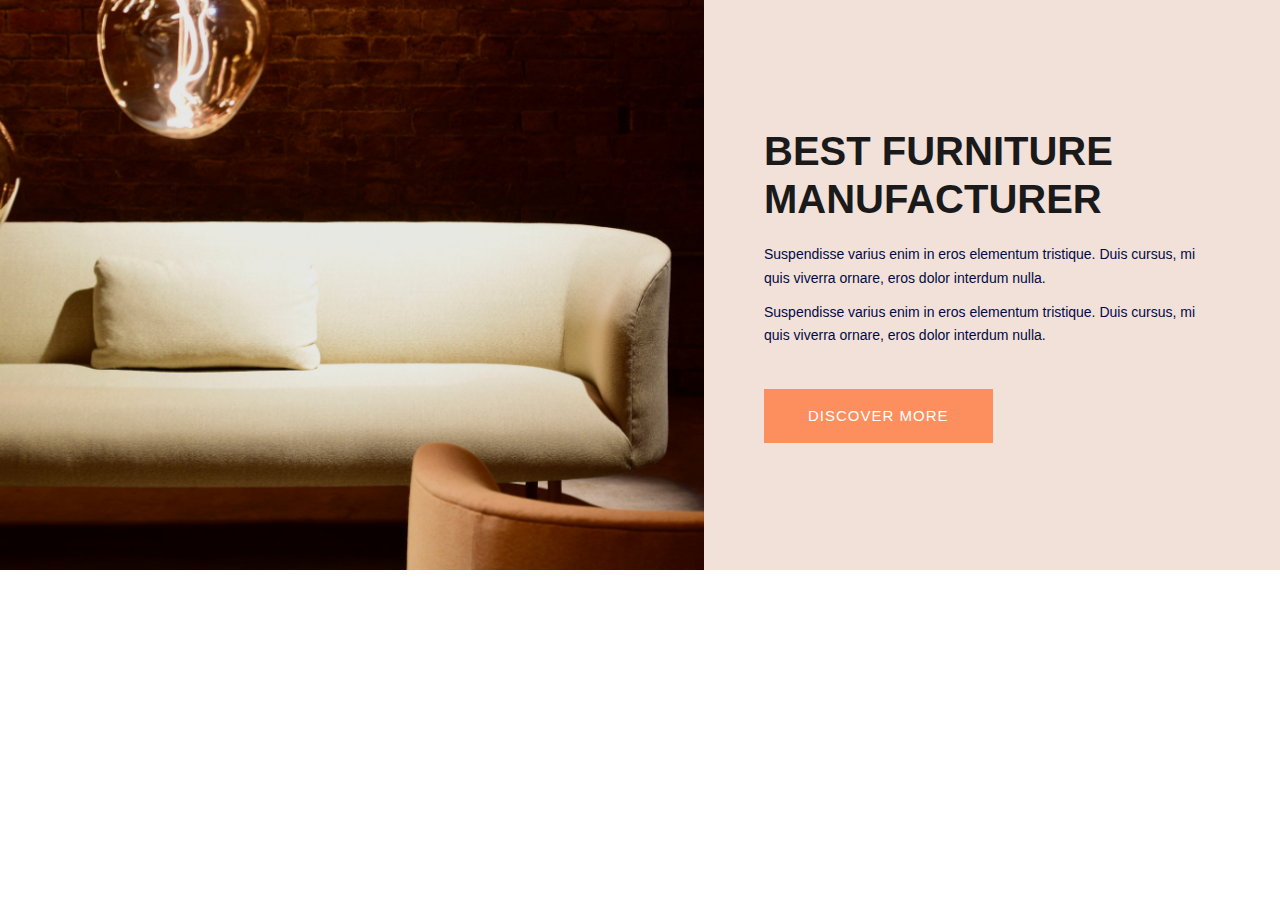
<file: front-end/DesignCode/classy feature/index.html>
<!DOCTYPE html>
<html lang="en">
<head>
    <meta charset="utf-8">
    <meta http-equiv="x-ua-compatible" content="ie=edge">
    <title>classy feature</title>
    <meta name="viewport" content="width=device-width, initial-scale=1">
    <link rel="manifest" href="site.webmanifest">
    <link rel="shortcut icon" type="image/x-icon" href="assets/img/favicon.ico">

    <link rel="stylesheet" href="https://maxcdn.bootstrapcdn.com/bootstrap/3.4.1/css/bootstrap.min.css">

    <link rel="stylesheet" href="styles.css" type="text/css">
</head>
<body>
    <div class="classy_feature_sarthak_body fix">
        <!--Right Contents  -->
        <div class="classy_feature_sarthak_body_image"></div>
        <!-- left Contents -->
        <div class="classy_feature_sarthak_body_text">
            <classy_feature_sarthak_h2>Best Furniture<br> manufacturer</classy_feature_sarthak_h2>
            <p>Suspendisse varius enim in eros elementum 
                tristique. Duis cursus, mi quis viverra ornare, eros 
            dolor interdum nulla.</p>
            <p class="pera-bottom">Suspendisse varius enim in eros elementum 
                tristique. Duis cursus, mi quis viverra ornare, eros 
            dolor interdum nulla.</p>
            <a href="#" class="btn">Discover More</a>
        </div>
</body>
</html>
</file>
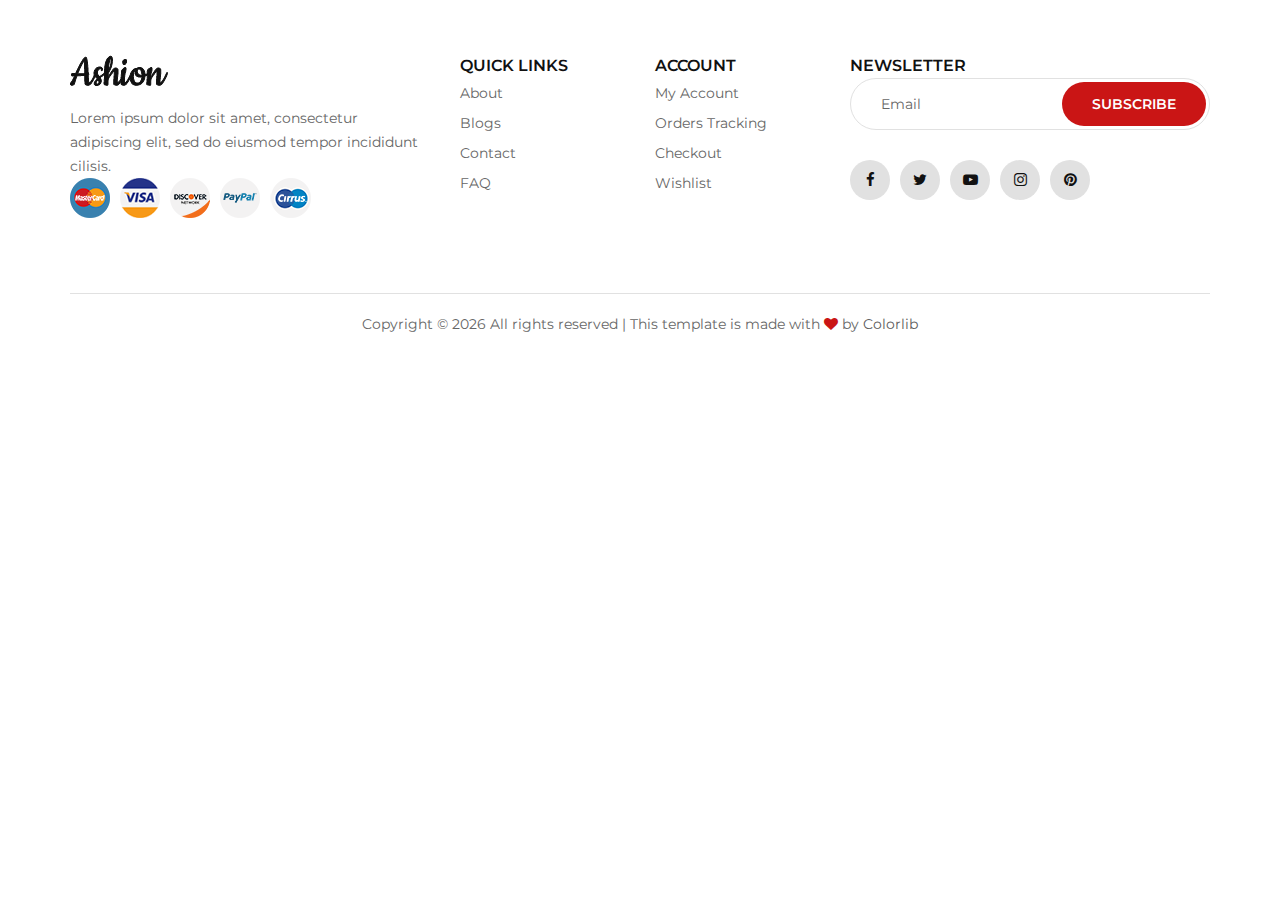
<file: front-end/DesignCode/footer/index.html>
<!DOCTYPE html>
<html lang="en">
<head>
    <meta charset="UTF-8">
    <meta name="description" content="Ashion Template">
    <meta name="keywords" content="Ashion, unica, creative, html">
    <meta name="viewport" content="width=device-width, initial-scale=1.0">
    <meta http-equiv="X-UA-Compatible" content="ie=edge">
    <title>footer</title>

    <!-- Google Font -->
    <link href="https://fonts.googleapis.com/css2?family=Cookie&display=swap" rel="stylesheet">
    <link href="https://fonts.googleapis.com/css2?family=Montserrat:wght@400;500;600;700;800;900&display=swap"
    rel="stylesheet">

    <link rel="stylesheet" href="https://maxcdn.bootstrapcdn.com/bootstrap/3.4.1/css/bootstrap.min.css">

    <link rel="stylesheet" href="https://cdnjs.cloudflare.com/ajax/libs/font-awesome/4.7.0/css/font-awesome.min.css">

    <link rel="stylesheet" href="styles.css" type="text/css">
</head>
<body>

<!-- Footer Section Begin -->
<footer class="footer_feature_sarthak_footer">
    <div class="container">
        <div class="row">
            <div class="col-lg-4 col-md-6 col-sm-7">
                <div class="footer_feature_sarthak_footer__about">
                    <div class="footer_feature_sarthak_footer__logo">
                        <a href="./index.html"><img src="img/logo.png" alt=""></a>
                    </div>
                    <footer_feature_sarthak_p>Lorem ipsum dolor sit amet, consectetur adipiscing elit, sed do eiusmod tempor incididunt
                    cilisis.</footer_feature_sarthak_p>
                    <div class="footer_feature_sarthak_footer__payment">
                        <a href="#"><img src="img/payment/payment-1.png" alt=""></a>
                        <a href="#"><img src="img/payment/payment-2.png" alt=""></a>
                        <a href="#"><img src="img/payment/payment-3.png" alt=""></a>
                        <a href="#"><img src="img/payment/payment-4.png" alt=""></a>
                        <a href="#"><img src="img/payment/payment-5.png" alt=""></a>
                    </div>
                </div>
            </div>
            <div class="col-lg-2 col-md-3 col-sm-5">
                <div class="footer_feature_sarthak_footer__widget">
                    <footer_feature_sarthak_h6>Quick links</footer_feature_sarthak_h6>
                    <footer_feature_sarthak_ul>
                        <li><a href="#">About</a></li>
                        <li><a href="#">Blogs</a></li>
                        <li><a href="#">Contact</a></li>
                        <li><a href="#">FAQ</a></li>
                    </footer_feature_sarthak_ul>
                </div>
            </div>
            <div class="col-lg-2 col-md-3 col-sm-4">
                <div class="footer_feature_sarthak_footer__widget">
                    <footer_feature_sarthak_h6>Account</footer_feature_sarthak_h6>
                    <footer_feature_sarthak_ul>
                        <li><a href="#">My Account</a></li>
                        <li><a href="#">Orders Tracking</a></li>
                        <li><a href="#">Checkout</a></li>
                        <li><a href="#">Wishlist</a></li>
                    </footer_feature_sarthak_ul>
                </div>
            </div>
            <div class="col-lg-4 col-md-8 col-sm-8">
                <div class="footer_feature_sarthak_footer__newslatter">
                    <footer_feature_sarthak_h6>NEWSLETTER</footer_feature_sarthak_h6>
                    <form action="#">
                        <input type="text" placeholder="Email">
                        <button type="submit" class="site-btn">Subscribe</button>
                    </form>
                    <div class="footer_feature_sarthak_footer__social">
                        <a href="#"><i class="fa fa-facebook"></i></a>
                        <a href="#"><i class="fa fa-twitter"></i></a>
                        <a href="#"><i class="fa fa-youtube-play"></i></a>
                        <a href="#"><i class="fa fa-instagram"></i></a>
                        <a href="#"><i class="fa fa-pinterest"></i></a>
                    </div>
                </div>
            </div>
        </div>
        <div class="row">
            <div class="col-lg-12">
                <!-- Link back to Colorlib can't be removed. Template is licensed under CC BY 3.0. -->
                <div class="footer_feature_sarthak_footer__copyright__text">
                    <footer_feature_sarthak_p>Copyright &copy; <script>document.write(new Date().getFullYear());</script> All rights reserved | This template is made with <i class="fa fa-heart" aria-hidden="true"></i> by <a href="https://colorlib.com" target="_blank">Colorlib</a></footer_feature_sarthak_p>
                </div>
                <!-- Link back to Colorlib can't be removed. Template is licensed under CC BY 3.0. -->
            </div>
        </div>
    </div>
</footer>
<!-- Footer Section End -->
    
</body>
</html>
</file>
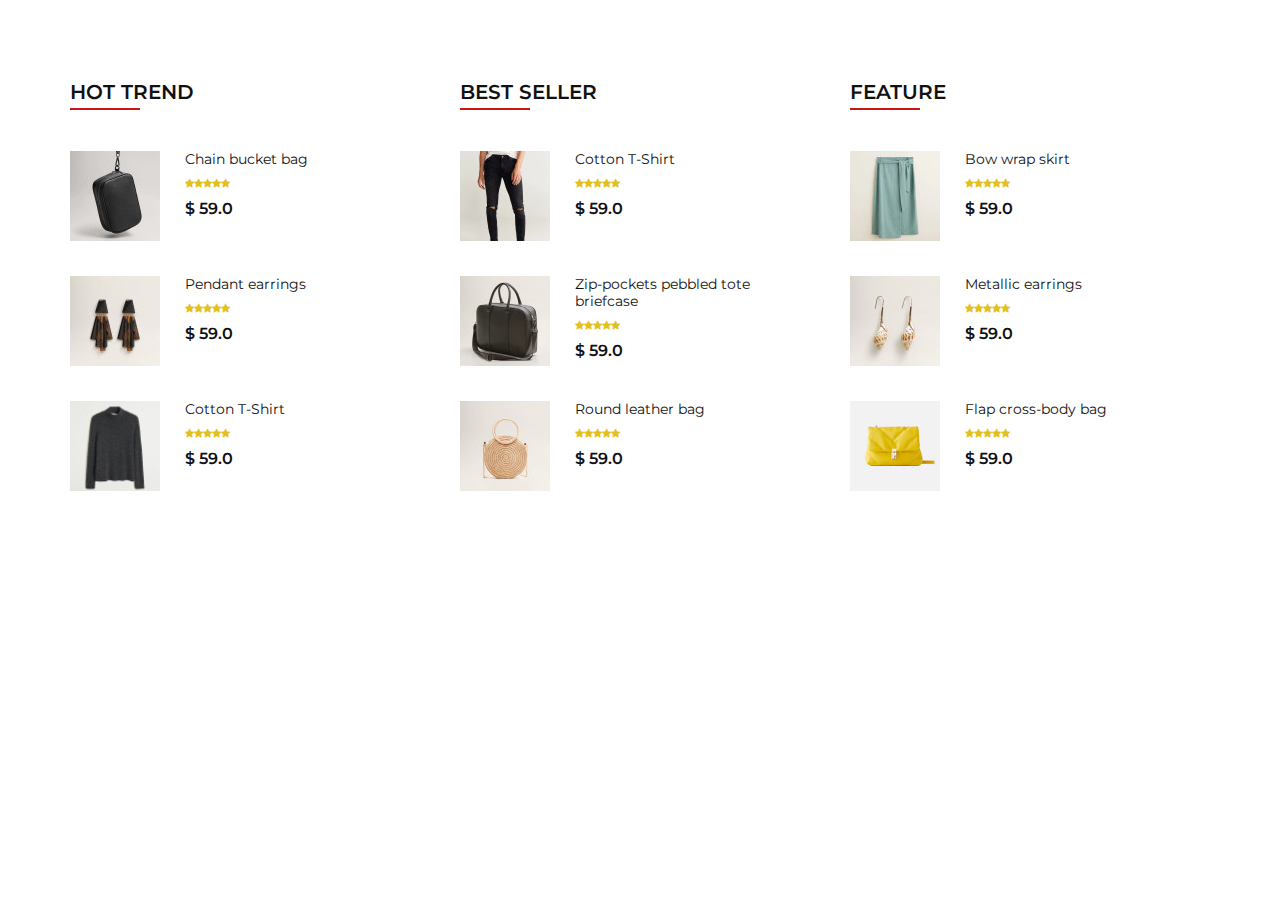
<file: front-end/DesignCode/home_bestproductoverview/index.html>
<!DOCTYPE html>
<html lang="en" dir="ltr">

<head>
    <meta charset="UTF-8">
    <meta name="description" content="Ashion Template">
    <meta name="keywords" content="Ashion, unica, creative, html">
    <meta name="viewport" content="width=device-width, initial-scale=1.0">
    <meta http-equiv="X-UA-Compatible" content="ie=edge">
    <title>Ashion | Template</title>

    <!-- Google Font -->
    <link href="https://fonts.googleapis.com/css2?family=Cookie&display=swap" rel="stylesheet">
    <link href="https://fonts.googleapis.com/css2?family=Montserrat:wght@400;500;600;700;800;900&display=swap"
    rel="stylesheet">

    <!-- Css Styles -->
    <link rel="stylesheet" href="https://stackpath.bootstrapcdn.com/bootstrap/4.5.2/css/bootstrap.min.css" integrity="sha384-JcKb8q3iqJ61gNV9KGb8thSsNjpSL0n8PARn9HuZOnIxN0hoP+VmmDGMN5t9UJ0Z" crossorigin="anonymous">
    <link rel="stylesheet" href="https://cdnjs.cloudflare.com/ajax/libs/font-awesome/4.7.0/css/font-awesome.min.css">
    <link rel="stylesheet" href="styles.css" type="text/css">
</head>

<body>
    <!-- Trend Section Begin -->
<section class="home_bestproductoverview_hira_trend spad">
    <div class="container home_bestproductoverview_container">
        <div class="row">
            <div class="col-lg-4 col-md-4 col-sm-6">
                <div class="home_bestproductoverview_hira_trend__content">
                    <div class="home_bestproductoverview_hira_section-title">
                        <h4 class="home_bestproductoverview_hira_h4">Hot Trend</h4>
                    </div>
                    <div class="home_bestproductoverview_hira_trend__item">
                        <div class="home_bestproductoverview_hira_trend__item__pic">
                            <img src="../../Templates/ashion/ashion/img/trend/ht-1.jpg" alt="">
                        </div>
                        <div class="home_bestproductoverview_hira_trend__item__text">
                            <h6 class="home_bestproductoverview_hira_h6">Chain bucket bag</h6>
                            <div class="home_bestproductoverview_hira_rating">
                                <i class="fa fa-star home_bestproductoverview_hira_i"></i>
                                <i class="fa fa-star home_bestproductoverview_hira_i"></i>
                                <i class="fa fa-star home_bestproductoverview_hira_i"></i>
                                <i class="fa fa-star home_bestproductoverview_hira_i"></i>
                                <i class="fa fa-star home_bestproductoverview_hira_i"></i>
                            </div>
                            <div class="home_bestproductoverview_hira_product__price">$ 59.0</div>
                        </div>
                    </div>
                    <div class="home_bestproductoverview_hira_trend__item">
                        <div class="home_bestproductoverview_hira_trend__item__pic">
                            <img src="../../Templates/ashion/ashion/img/trend/ht-2.jpg" alt="">
                        </div>
                        <div class="home_bestproductoverview_hira_trend__item__text">
                            <h6 class="home_bestproductoverview_hira_h6">Pendant earrings</h6>
                            <div class="home_bestproductoverview_hira_rating">
                                <i class="fa fa-star home_bestproductoverview_hira_i"></i>
                                <i class="fa fa-star home_bestproductoverview_hira_i"></i>
                                <i class="fa fa-star home_bestproductoverview_hira_i"></i>
                                <i class="fa fa-star home_bestproductoverview_hira_i"></i>
                                <i class="fa fa-star home_bestproductoverview_hira_i"></i>
                            </div>
                            <div class="home_bestproductoverview_hira_product__price">$ 59.0</div>
                        </div>
                    </div>
                    <div class="home_bestproductoverview_hira_trend__item">
                        <div class="home_bestproductoverview_hira_trend__item__pic">
                            <img src="../../Templates/ashion/ashion/img/trend/ht-3.jpg" alt="">
                        </div>
                        <div class="home_bestproductoverview_hira_trend__item__text">
                            <h6 class="home_bestproductoverview_hira_h6">Cotton T-Shirt</h6>
                            <div class="home_bestproductoverview_hira_rating">
                                <i class="fa fa-star home_bestproductoverview_hira_i"></i>
                                <i class="fa fa-star home_bestproductoverview_hira_i"></i>
                                <i class="fa fa-star home_bestproductoverview_hira_i"></i>
                                <i class="fa fa-star home_bestproductoverview_hira_i"></i>
                                <i class="fa fa-star home_bestproductoverview_hira_i"></i>
                            </div>
                            <div class="home_bestproductoverview_hira_product__price">$ 59.0</div>
                        </div>
                    </div>
                </div>
            </div>
            <div class="col-lg-4 col-md-4 col-sm-6">
                <div class="home_bestproductoverview_hira_trend__content">
                    <div class="home_bestproductoverview_hira_section-title">
                        <h4 class="home_bestproductoverview_hira_h4">Best seller</h4>
                    </div>
                    <div class="home_bestproductoverview_hira_trend__item">
                        <div class="home_bestproductoverview_hira_trend__item__pic">
                            <img src="../../Templates/ashion/ashion/img/trend/bs-1.jpg" alt="">
                        </div>
                        <div class="home_bestproductoverview_hira_trend__item__text">
                            <h6 class="home_bestproductoverview_hira_h6">Cotton T-Shirt</h6>
                            <div class="home_bestproductoverview_hira_rating">
                                <i class="fa fa-star home_bestproductoverview_hira_i"></i>
                                <i class="fa fa-star home_bestproductoverview_hira_i"></i>
                                <i class="fa fa-star home_bestproductoverview_hira_i"></i>
                                <i class="fa fa-star home_bestproductoverview_hira_i"></i>
                                <i class="fa fa-star home_bestproductoverview_hira_i"></i>
                            </div>
                            <div class="home_bestproductoverview_hira_product__price">$ 59.0</div>
                        </div>
                    </div>
                    <div class="home_bestproductoverview_hira_trend__item">
                        <div class="home_bestproductoverview_hira_trend__item__pic">
                            <img src="../../Templates/ashion/ashion/img/trend/bs-2.jpg" alt="">
                        </div>
                        <div class="home_bestproductoverview_hira_trend__item__text">
                            <h6 class="home_bestproductoverview_hira_h6">Zip-pockets pebbled tote <br />briefcase</h6>
                            <div class="home_bestproductoverview_hira_rating">
                                <i class="fa fa-star home_bestproductoverview_hira_i"></i>
                                <i class="fa fa-star home_bestproductoverview_hira_i"></i>
                                <i class="fa fa-star home_bestproductoverview_hira_i"></i>
                                <i class="fa fa-star home_bestproductoverview_hira_i"></i>
                                <i class="fa fa-star home_bestproductoverview_hira_i"></i>
                            </div>
                            <div class="home_bestproductoverview_hira_product__price">$ 59.0</div>
                        </div>
                    </div>
                    <div class="home_bestproductoverview_hira_trend__item">
                        <div class="home_bestproductoverview_hira_trend__item__pic">
                            <img src="../../Templates/ashion/ashion/img/trend/bs-3.jpg" alt="">
                        </div>
                        <div class="home_bestproductoverview_hira_trend__item__text">
                            <h6 class="home_bestproductoverview_hira_h6">Round leather bag</h6>
                            <div class="home_bestproductoverview_hira_rating">
                                <i class="fa fa-star home_bestproductoverview_hira_i"></i>
                                <i class="fa fa-star home_bestproductoverview_hira_i"></i>
                                <i class="fa fa-star home_bestproductoverview_hira_i"></i>
                                <i class="fa fa-star home_bestproductoverview_hira_i"></i>
                                <i class="fa fa-star home_bestproductoverview_hira_i"></i>
                            </div>
                            <div class="home_bestproductoverview_hira_product__price">$ 59.0</div>
                        </div>
                    </div>
                </div>
            </div>
            <div class="col-lg-4 col-md-4 col-sm-6">
                <div class="home_bestproductoverview_hira_trend__content">
                    <div class="home_bestproductoverview_hira_section-title">
                        <h4 class="home_bestproductoverview_hira_h4">Feature</h4>
                    </div>
                    <div class="home_bestproductoverview_hira_trend__item">
                        <div class="home_bestproductoverview_hira_trend__item__pic">
                            <img src="../../Templates/ashion/ashion/img/trend/f-1.jpg" alt="">
                        </div>
                        <div class="home_bestproductoverview_hira_trend__item__text">
                            <h6 class="home_bestproductoverview_hira_h6">Bow wrap skirt</h6>
                            <div class="home_bestproductoverview_hira_rating">
                                <i class="fa fa-star home_bestproductoverview_hira_i"></i>
                                <i class="fa fa-star home_bestproductoverview_hira_i"></i>
                                <i class="fa fa-star home_bestproductoverview_hira_i"></i>
                                <i class="fa fa-star home_bestproductoverview_hira_i"></i>
                                <i class="fa fa-star home_bestproductoverview_hira_i"></i>
                            </div>
                            <div class="home_bestproductoverview_hira_product__price">$ 59.0</div>
                        </div>
                    </div>
                    <div class="home_bestproductoverview_hira_trend__item">
                        <div class="home_bestproductoverview_hira_trend__item__pic">
                            <img src="../../Templates/ashion/ashion/img/trend/f-2.jpg" alt="">
                        </div>
                        <div class="home_bestproductoverview_hira_trend__item__text">
                            <h6 class="home_bestproductoverview_hira_h6">Metallic earrings</h6>
                            <div class="home_bestproductoverview_hira_rating">
                                <i class="fa fa-star home_bestproductoverview_hira_i"></i>
                                <i class="fa fa-star home_bestproductoverview_hira_i"></i>
                                <i class="fa fa-star home_bestproductoverview_hira_i"></i>
                                <i class="fa fa-star home_bestproductoverview_hira_i"></i>
                                <i class="fa fa-star home_bestproductoverview_hira_i"></i>
                            </div>
                            <div class="home_bestproductoverview_hira_product__price">$ 59.0</div>
                        </div>
                    </div>
                    <div class="home_bestproductoverview_hira_trend__item">
                        <div class="home_bestproductoverview_hira_trend__item__pic">
                            <img src="../../Templates/ashion/ashion/img/trend/f-3.jpg" alt="">
                        </div>
                        <div class="home_bestproductoverview_hira_trend__item__text">
                            <h6 class="home_bestproductoverview_hira_h6">Flap cross-body bag</h6>
                            <div class="home_bestproductoverview_hira_rating">
                                <i class="fa fa-star home_bestproductoverview_hira_i"></i>
                                <i class="fa fa-star home_bestproductoverview_hira_i"></i>
                                <i class="fa fa-star home_bestproductoverview_hira_i"></i>
                                <i class="fa fa-star home_bestproductoverview_hira_i"></i>
                                <i class="fa fa-star home_bestproductoverview_hira_i"></i>
                            </div>
                            <div class="home_bestproductoverview_hira_product__price">$ 59.0</div>
                        </div>
                    </div>
                </div>
            </div>
        </div>
    </div>
</section>
<!-- Trend Section End -->

</body>
</html>
</file>
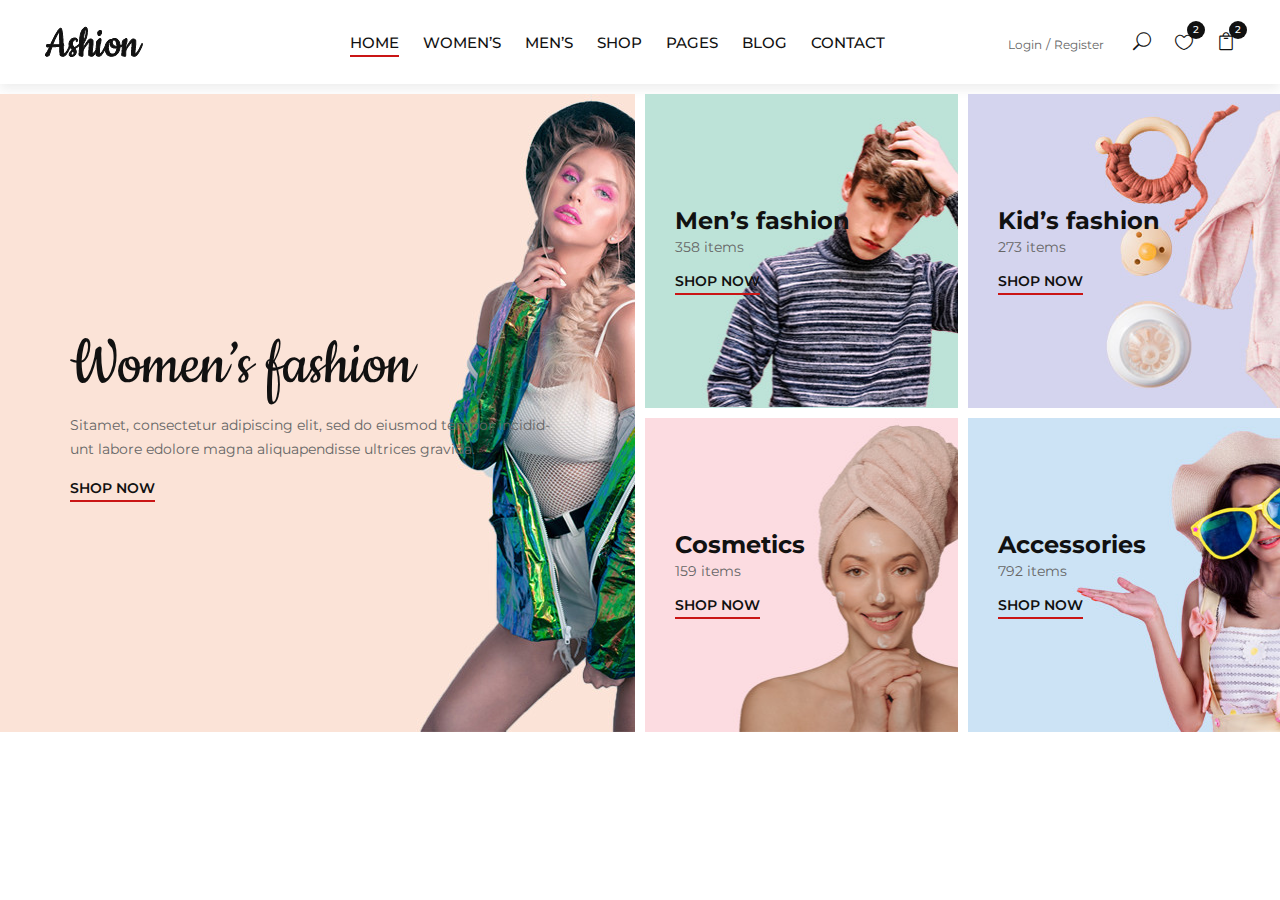
<file: front-end/DesignCode/home_hero+navbar/index.html>
<!DOCTYPE html>
<html lang="en" dir="ltr">

<head>
    <meta charset="UTF-8">
    <meta name="description" content="Ashion Template">
    <meta name="keywords" content="Ashion, unica, creative, html">
    <meta name="viewport" content="width=device-width, initial-scale=1.0">
    <meta http-equiv="X-UA-Compatible" content="ie=edge">
    <title>Ashion | Template</title>

    <!-- Google Font -->
    <link href="https://fonts.googleapis.com/css2?family=Cookie&display=swap" rel="stylesheet">
    <link href="https://fonts.googleapis.com/css2?family=Montserrat:wght@400;500;600;700;800;900&display=swap"
    rel="stylesheet">

    <!-- Css Styles -->
    <link rel="stylesheet" href="https://stackpath.bootstrapcdn.com/bootstrap/4.5.2/css/bootstrap.min.css" integrity="sha384-JcKb8q3iqJ61gNV9KGb8thSsNjpSL0n8PARn9HuZOnIxN0hoP+VmmDGMN5t9UJ0Z" crossorigin="anonymous">
    <link rel="stylesheet" href="https://cdnjs.cloudflare.com/ajax/libs/font-awesome/4.7.0/css/font-awesome.min.css">
    <link rel="stylesheet" href="../../Templates/ashion/ashion/css/elegant-icons.css" type="text/css">
    <link rel="stylesheet" href="styles.css" type="text/css">
</head>

<body>
    <div class="homehero_navbar_hira_body">
        <header class="navbar_hira_header">
            <div class="container-fluid">
                <div class="row">
                    <div class="col-xl-3 col-lg-2">
                        <div class="navbar_hira_header__logo">
                            <a class="navbar_hira_a" href="./index.html"><img class="navbar_hira_img" src="../../Templates/ashion/ashion/img/logo.png" alt=""></a>
                        </div>
                    </div>
                    <div class="col-xl-6 col-lg-7">
                        <nav class="navbar_hira_header__menu">
                            <ul class="navbar_hira_ul">
                                <li class="active"><a class="navbar_hira_a" href="./index.html">Home</a></li>
                                <li><a class="navbar_hira_a" href="#">Women’s</a></li>
                                <li><a class="navbar_hira_a" href="#">Men’s</a></li>
                                <li><a class="navbar_hira_a" href="./shop.html">Shop</a></li>
                                <li><a class="navbar_hira_a" href="#">Pages</a>
                                    <ul class="navbar_hira_dropdown navbar_hira_ul">
                                        <li><a class="navbar_hira_a" href="./product-details.html">Product Details</a></li>
                                        <li><a class="navbar_hira_a" href="./shop-cart.html">Shop Cart</a></li>
                                        <li><a class="navbar_hira_a" href="./checkout.html">Checkout</a></li>
                                        <li><a class="navbar_hira_a" href="./blog-details.html">Blog Details</a></li>
                                    </ul>
                                </li>
                                <li><a class="navbar_hira_a" href="./blog.html">Blog</a></li>
                                <li><a class="navbar_hira_a" href="./contact.html">Contact</a></li>
                            </ul>
                        </nav>
                    </div>
                    <div class="col-lg-3">
                        <div class="navbar_hira_header__right">
                            <div class="navbar_hira_header__right__auth">
                                <a class="navbar_hira_a" href="#">Login</a>
                                <a class="navbar_hira_a" href="#">Register</a>
                            </div>
                            <ul class="navbar_hira_header__right__widget navbar_hira_ul">
                                <li><span class="icon_search search-switch"></span></li>
                                <li><a class="navbar_hira_a" href="#"><span class="icon_heart_alt"></span>
                                    <div class="tip">2</div>
                                </a></li>
                                <li><a class="navbar_hira_a" href="#"><span class="icon_bag_alt"></span>
                                    <div class="tip">2</div>
                                </a></li>
                            </ul>
                        </div>
                    </div>
                </div>
                <div class="navbar_hira_canvas__open">
                    <i class="fa fa-bars"></i>
                </div>
            </div>
        </header>
        <section class="homehero_hira_categories">
            <div class="container-fluid">
                <div class="row">
                    <div class="col-lg-6 p-0">
                        <div class="homehero_hira_categories__item homehero_hira_categories__large__item homehero_hira_set-bg"
                        data-setbg="../../Templates/ashion/ashion/img/categories/category-1.jpg">
                        <div class="homehero_hira_categories__text">
                            <h1 class="homehero_hira_h1">Women’s fashion</h1>
                            <p class="homehero_hira_p">Sitamet, consectetur adipiscing elit, sed do eiusmod tempor incidid-unt labore
                            edolore magna aliquapendisse ultrices gravida.</p>
                            <a class="navbar_hira_a" href="#">Shop now</a>
                        </div>
                    </div>
                </div>
                <div class="col-lg-6">
                    <div class="row">
                        <div class="col-lg-6 col-md-6 col-sm-6 p-0">
                            <div class="homehero_hira_categories__item homehero_hira_set-bg" data-setbg="../../Templates/ashion/ashion/img/categories/category-2.jpg">
                                <div class="homehero_hira_categories__text">
                                    <h4 class="homehero_hira_h4">Men’s fashion</h4>
                                    <p class="homehero_hira_p">358 items</p>
                                    <a class="navbar_hira_a" href="#">Shop now</a>
                                </div>
                            </div>
                        </div>
                        <div class="col-lg-6 col-md-6 col-sm-6 p-0">
                            <div class="homehero_hira_categories__item homehero_hira_set-bg" data-setbg="../../Templates/ashion/ashion/img/categories/category-3.jpg">
                                <div class="homehero_hira_categories__text">
                                    <h4 class="homehero_hira_h4">Kid’s fashion</h4>
                                    <p class="homehero_hira_p">273 items</p>
                                    <a class="navbar_hira_a" href="#">Shop now</a>
                                </div>
                            </div>
                        </div>
                        <div class="col-lg-6 col-md-6 col-sm-6 p-0">
                            <div class="homehero_hira_categories__item homehero_hira_set-bg" data-setbg="../../Templates/ashion/ashion/img/categories/category-4.jpg">
                                <div class="homehero_hira_categories__text">
                                    <h4 class="homehero_hira_h4">Cosmetics</h4>
                                    <p class="homehero_hira_p">159 items</p>
                                    <a class="navbar_hira_a" href="#">Shop now</a>
                                </div>
                            </div>
                        </div>
                        <div class="col-lg-6 col-md-6 col-sm-6 p-0">
                            <div class="homehero_hira_categories__item homehero_hira_set-bg" data-setbg="../../Templates/ashion/ashion/img/categories/category-5.jpg">
                                <div class="homehero_hira_categories__text">
                                    <h4 class="homehero_hira_h4">Accessories</h4>
                                    <p class="homehero_hira_p">792 items</p>
                                    <a class="navbar_hira_a" href="#">Shop now</a>
                                </div>
                            </div>
                        </div>
                    </div>
                </div>
            </div>
        </div>
    </section>

    </div>
    
<script src="https://ajax.googleapis.com/ajax/libs/jquery/3.5.1/jquery.min.js"></script>
<script src="main.js"></script>
</body>

</html>
</file>
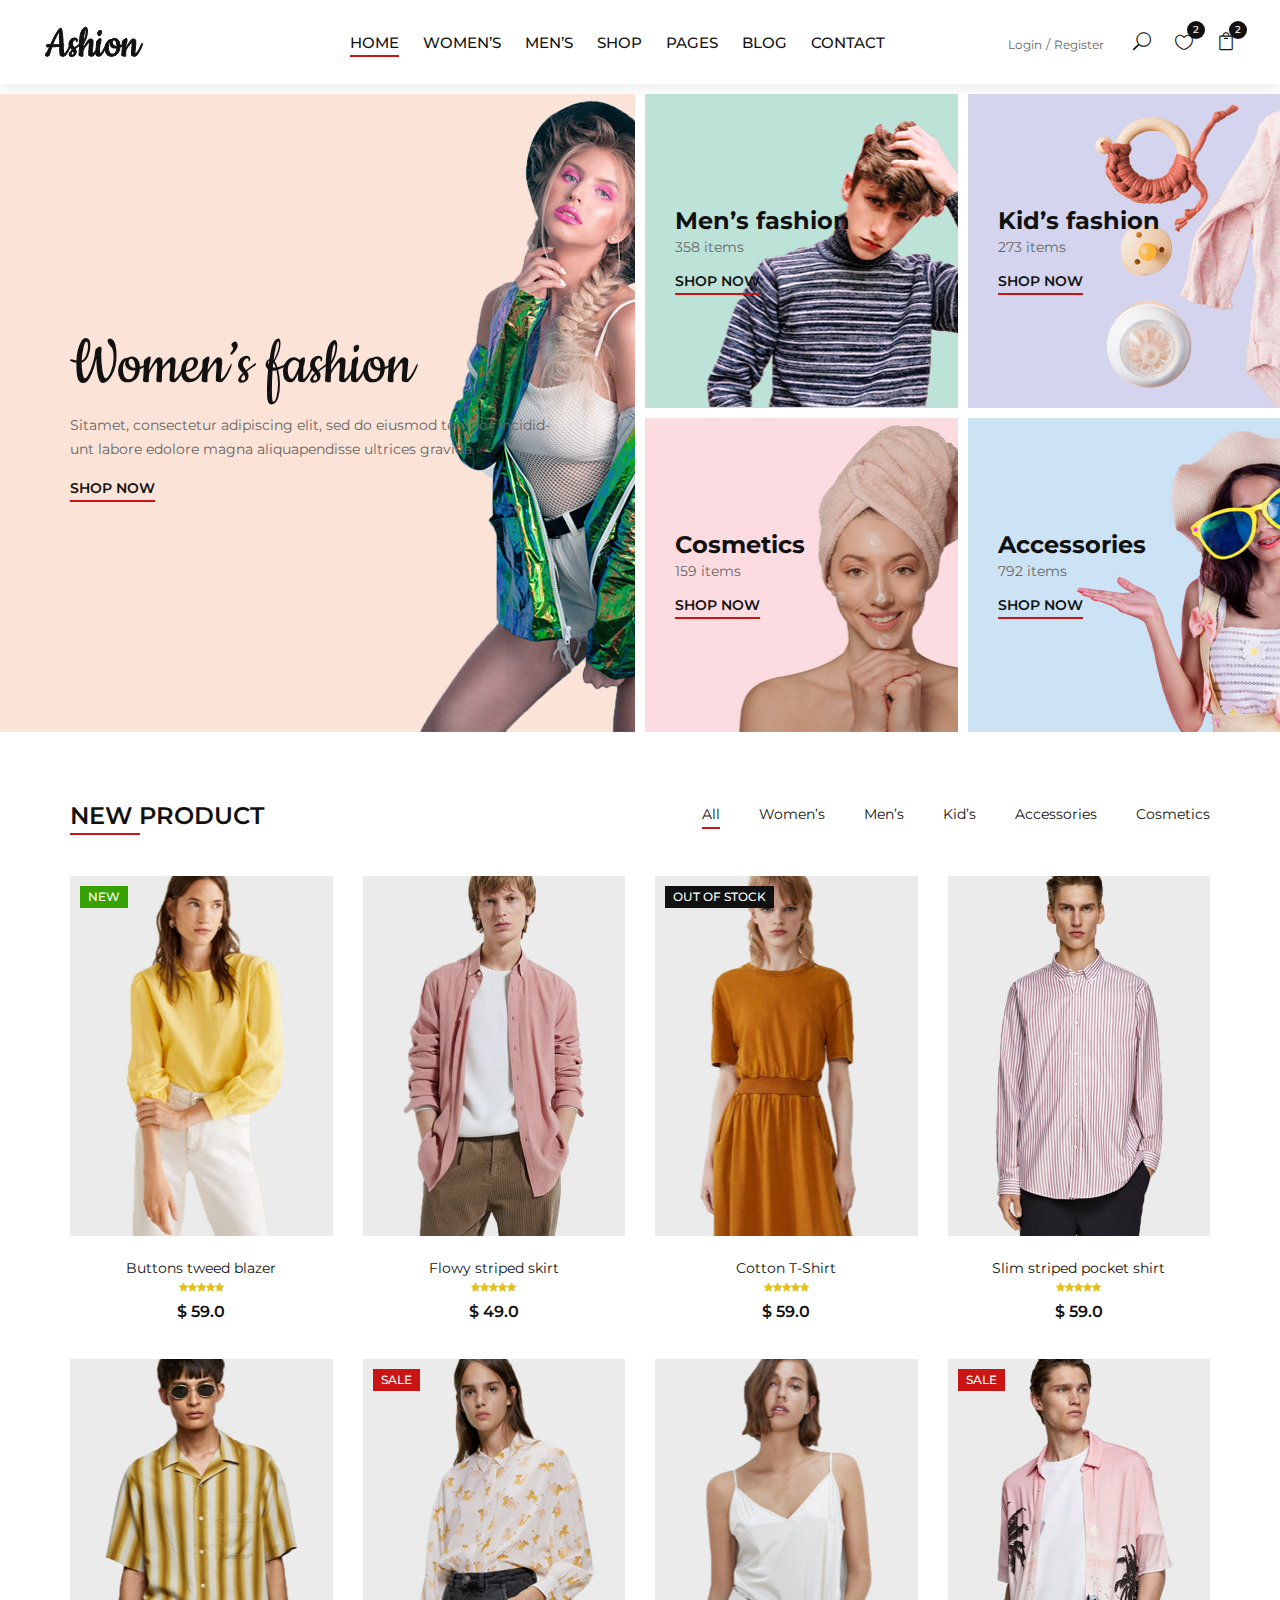
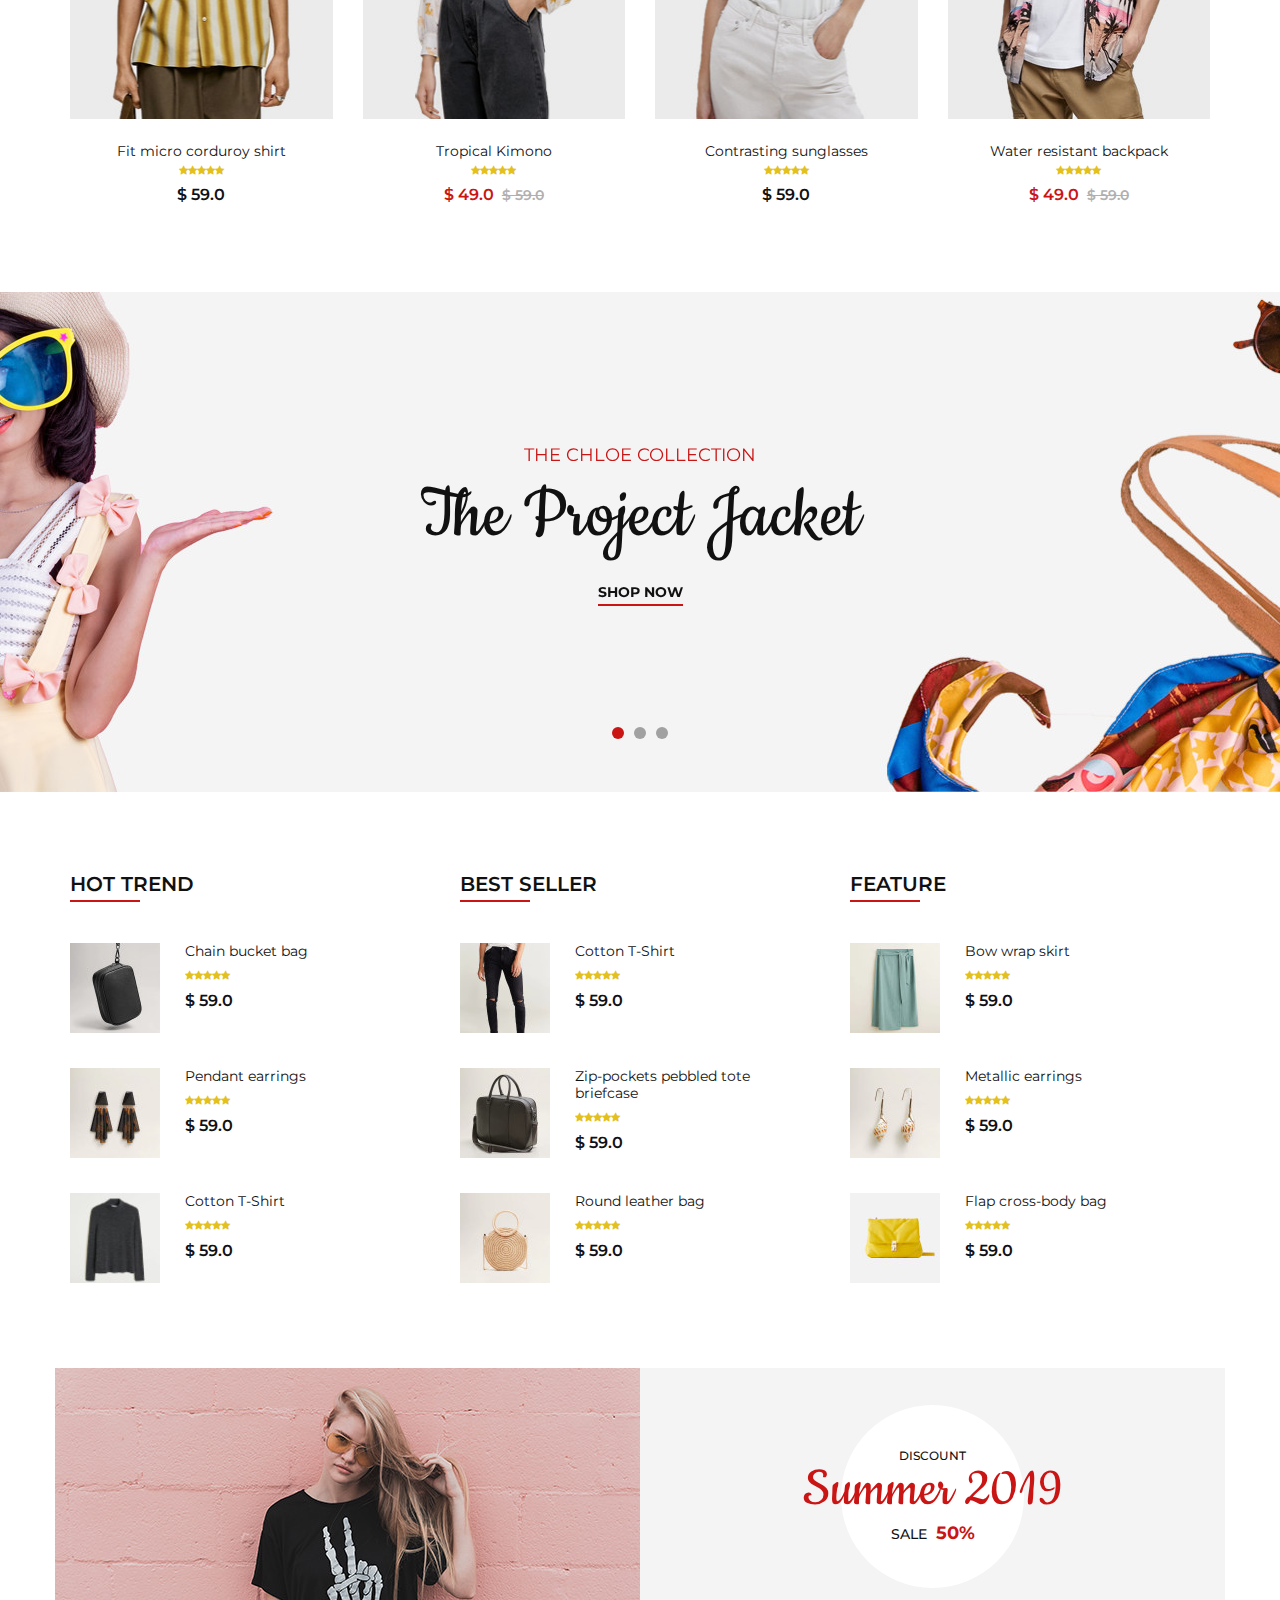
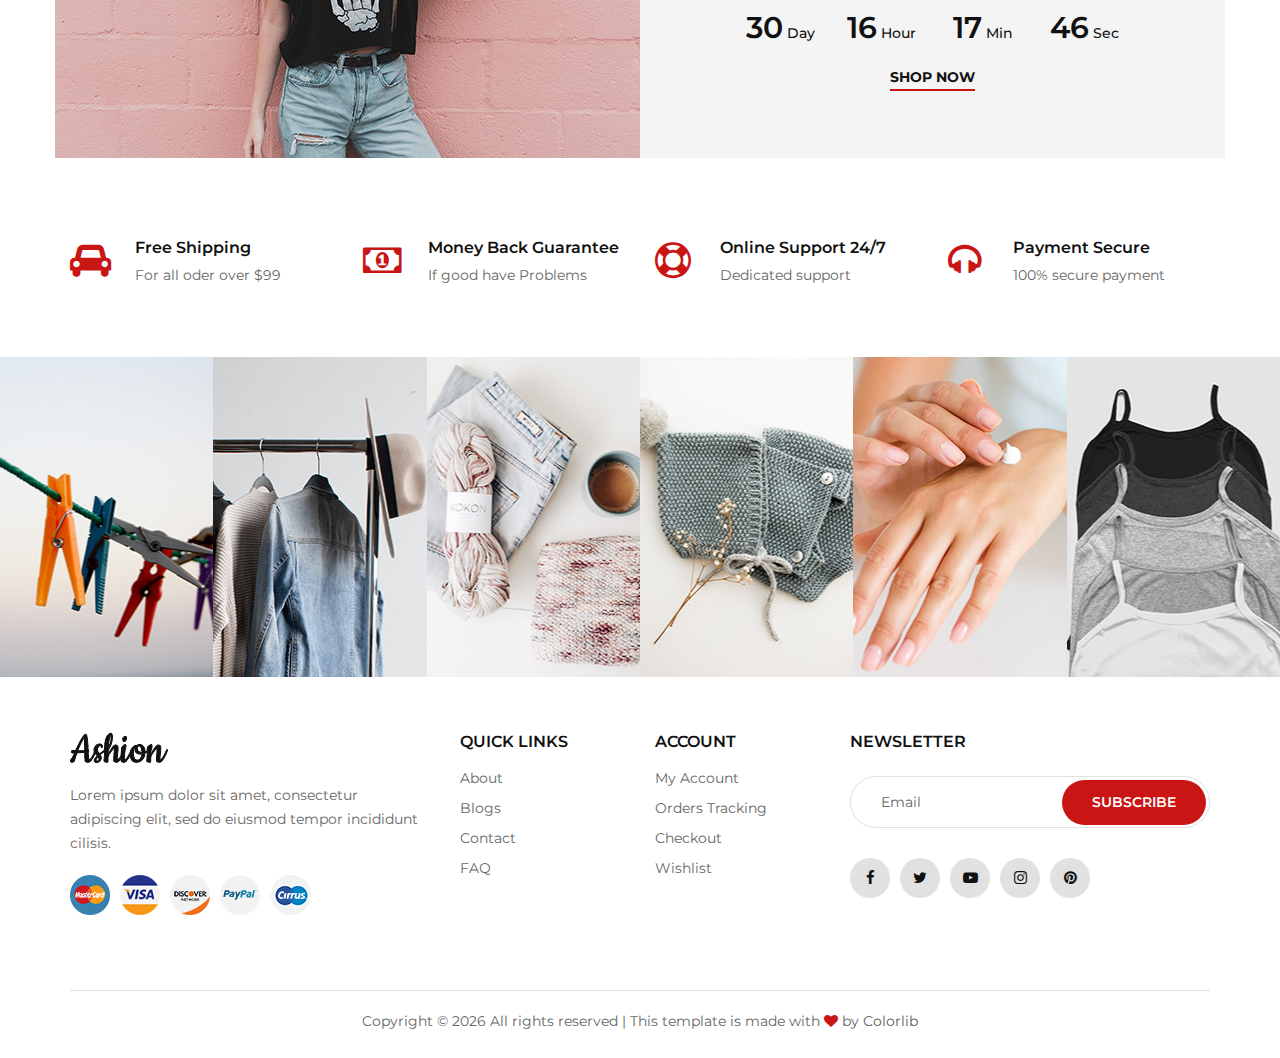
<file: front-end/Templates/ashion/ashion/index.html>
<!DOCTYPE html>
<html lang="zxx">

<head>
    <meta charset="UTF-8">
    <meta name="description" content="Ashion Template">
    <meta name="keywords" content="Ashion, unica, creative, html">
    <meta name="viewport" content="width=device-width, initial-scale=1.0">
    <meta http-equiv="X-UA-Compatible" content="ie=edge">
    <title>Ashion | Template</title>

    <!-- Google Font -->
    <link href="https://fonts.googleapis.com/css2?family=Cookie&display=swap" rel="stylesheet">
    <link href="https://fonts.googleapis.com/css2?family=Montserrat:wght@400;500;600;700;800;900&display=swap"
    rel="stylesheet">

    <!-- Css Styles -->
    <link rel="stylesheet" href="css/bootstrap.min.css" type="text/css">
    <link rel="stylesheet" href="css/font-awesome.min.css" type="text/css">
    <link rel="stylesheet" href="css/elegant-icons.css" type="text/css">
    <link rel="stylesheet" href="css/jquery-ui.min.css" type="text/css">
    <link rel="stylesheet" href="css/magnific-popup.css" type="text/css">
    <link rel="stylesheet" href="css/owl.carousel.min.css" type="text/css">
    <link rel="stylesheet" href="css/slicknav.min.css" type="text/css">
    <link rel="stylesheet" href="css/style.css" type="text/css">
</head>

<body>
    <!-- Page Preloder -->
    <div id="preloder">
        <div class="loader"></div>
    </div>

    <!-- Offcanvas Menu Begin -->
    <div class="offcanvas-menu-overlay"></div>
    <div class="offcanvas-menu-wrapper">
        <div class="offcanvas__close">+</div>
        <ul class="offcanvas__widget">
            <li><span class="icon_search search-switch"></span></li>
            <li><a href="#"><span class="icon_heart_alt"></span>
                <div class="tip">2</div>
            </a></li>
            <li><a href="#"><span class="icon_bag_alt"></span>
                <div class="tip">2</div>
            </a></li>
        </ul>
        <div class="offcanvas__logo">
            <a href="./index.html"><img src="img/logo.png" alt=""></a>
        </div>
        <div id="mobile-menu-wrap"></div>
        <div class="offcanvas__auth">
            <a href="#">Login</a>
            <a href="#">Register</a>
        </div>
    </div>
    <!-- Offcanvas Menu End -->

    <!-- Header Section Begin -->
    <header class="header">
        <div class="container-fluid">
            <div class="row">
                <div class="col-xl-3 col-lg-2">
                    <div class="header__logo">
                        <a href="./index.html"><img src="img/logo.png" alt=""></a>
                    </div>
                </div>
                <div class="col-xl-6 col-lg-7">
                    <nav class="header__menu">
                        <ul>
                            <li class="active"><a href="./index.html">Home</a></li>
                            <li><a href="#">Women’s</a></li>
                            <li><a href="#">Men’s</a></li>
                            <li><a href="./shop.html">Shop</a></li>
                            <li><a href="#">Pages</a>
                                <ul class="dropdown">
                                    <li><a href="./product-details.html">Product Details</a></li>
                                    <li><a href="./shop-cart.html">Shop Cart</a></li>
                                    <li><a href="./checkout.html">Checkout</a></li>
                                    <li><a href="./blog-details.html">Blog Details</a></li>
                                </ul>
                            </li>
                            <li><a href="./blog.html">Blog</a></li>
                            <li><a href="./contact.html">Contact</a></li>
                        </ul>
                    </nav>
                </div>
                <div class="col-lg-3">
                    <div class="header__right">
                        <div class="header__right__auth">
                            <a href="#">Login</a>
                            <a href="#">Register</a>
                        </div>
                        <ul class="header__right__widget">
                            <li><span class="icon_search search-switch"></span></li>
                            <li><a href="#"><span class="icon_heart_alt"></span>
                                <div class="tip">2</div>
                            </a></li>
                            <li><a href="#"><span class="icon_bag_alt"></span>
                                <div class="tip">2</div>
                            </a></li>
                        </ul>
                    </div>
                </div>
            </div>
            <div class="canvas__open">
                <i class="fa fa-bars"></i>
            </div>
        </div>
    </header>
    <!-- Header Section End -->

    <!-- Categories Section Begin -->
    <section class="categories">
        <div class="container-fluid">
            <div class="row">
                <div class="col-lg-6 p-0">
                    <div class="categories__item categories__large__item set-bg"
                    data-setbg="img/categories/category-1.jpg">
                    <div class="categories__text">
                        <h1>Women’s fashion</h1>
                        <p>Sitamet, consectetur adipiscing elit, sed do eiusmod tempor incidid-unt labore
                        edolore magna aliquapendisse ultrices gravida.</p>
                        <a href="#">Shop now</a>
                    </div>
                </div>
            </div>
            <div class="col-lg-6">
                <div class="row">
                    <div class="col-lg-6 col-md-6 col-sm-6 p-0">
                        <div class="categories__item set-bg" data-setbg="img/categories/category-2.jpg">
                            <div class="categories__text">
                                <h4>Men’s fashion</h4>
                                <p>358 items</p>
                                <a href="#">Shop now</a>
                            </div>
                        </div>
                    </div>
                    <div class="col-lg-6 col-md-6 col-sm-6 p-0">
                        <div class="categories__item set-bg" data-setbg="img/categories/category-3.jpg">
                            <div class="categories__text">
                                <h4>Kid’s fashion</h4>
                                <p>273 items</p>
                                <a href="#">Shop now</a>
                            </div>
                        </div>
                    </div>
                    <div class="col-lg-6 col-md-6 col-sm-6 p-0">
                        <div class="categories__item set-bg" data-setbg="img/categories/category-4.jpg">
                            <div class="categories__text">
                                <h4>Cosmetics</h4>
                                <p>159 items</p>
                                <a href="#">Shop now</a>
                            </div>
                        </div>
                    </div>
                    <div class="col-lg-6 col-md-6 col-sm-6 p-0">
                        <div class="categories__item set-bg" data-setbg="img/categories/category-5.jpg">
                            <div class="categories__text">
                                <h4>Accessories</h4>
                                <p>792 items</p>
                                <a href="#">Shop now</a>
                            </div>
                        </div>
                    </div>
                </div>
            </div>
        </div>
    </div>
</section>
<!-- Categories Section End -->

<!-- Product Section Begin -->
<section class="product spad">
    <div class="container">
        <div class="row">
            <div class="col-lg-4 col-md-4">
                <div class="section-title">
                    <h4>New product</h4>
                </div>
            </div>
            <div class="col-lg-8 col-md-8">
                <ul class="filter__controls">
                    <li class="active" data-filter="*">All</li>
                    <li data-filter=".women">Women’s</li>
                    <li data-filter=".men">Men’s</li>
                    <li data-filter=".kid">Kid’s</li>
                    <li data-filter=".accessories">Accessories</li>
                    <li data-filter=".cosmetic">Cosmetics</li>
                </ul>
            </div>
        </div>
        <div class="row property__gallery">
            <div class="col-lg-3 col-md-4 col-sm-6 mix women">
                <div class="product__item">
                    <div class="product__item__pic set-bg" data-setbg="img/product/product-1.jpg">
                        <div class="label new">New</div>
                        <ul class="product__hover">
                            <li><a href="img/product/product-1.jpg" class="image-popup"><span class="arrow_expand"></span></a></li>
                            <li><a href="#"><span class="icon_heart_alt"></span></a></li>
                            <li><a href="#"><span class="icon_bag_alt"></span></a></li>
                        </ul>
                    </div>
                    <div class="product__item__text">
                        <h6><a href="#">Buttons tweed blazer</a></h6>
                        <div class="rating">
                            <i class="fa fa-star"></i>
                            <i class="fa fa-star"></i>
                            <i class="fa fa-star"></i>
                            <i class="fa fa-star"></i>
                            <i class="fa fa-star"></i>
                        </div>
                        <div class="product__price">$ 59.0</div>
                    </div>
                </div>
            </div>
            <div class="col-lg-3 col-md-4 col-sm-6 mix men">
                <div class="product__item">
                    <div class="product__item__pic set-bg" data-setbg="img/product/product-2.jpg">
                        <ul class="product__hover">
                            <li><a href="img/product/product-2.jpg" class="image-popup"><span class="arrow_expand"></span></a></li>
                            <li><a href="#"><span class="icon_heart_alt"></span></a></li>
                            <li><a href="#"><span class="icon_bag_alt"></span></a></li>
                        </ul>
                    </div>
                    <div class="product__item__text">
                        <h6><a href="#">Flowy striped skirt</a></h6>
                        <div class="rating">
                            <i class="fa fa-star"></i>
                            <i class="fa fa-star"></i>
                            <i class="fa fa-star"></i>
                            <i class="fa fa-star"></i>
                            <i class="fa fa-star"></i>
                        </div>
                        <div class="product__price">$ 49.0</div>
                    </div>
                </div>
            </div>
            <div class="col-lg-3 col-md-4 col-sm-6 mix accessories">
                <div class="product__item">
                    <div class="product__item__pic set-bg" data-setbg="img/product/product-3.jpg">
                        <div class="label stockout">out of stock</div>
                        <ul class="product__hover">
                            <li><a href="img/product/product-3.jpg" class="image-popup"><span class="arrow_expand"></span></a></li>
                            <li><a href="#"><span class="icon_heart_alt"></span></a></li>
                            <li><a href="#"><span class="icon_bag_alt"></span></a></li>
                        </ul>
                    </div>
                    <div class="product__item__text">
                        <h6><a href="#">Cotton T-Shirt</a></h6>
                        <div class="rating">
                            <i class="fa fa-star"></i>
                            <i class="fa fa-star"></i>
                            <i class="fa fa-star"></i>
                            <i class="fa fa-star"></i>
                            <i class="fa fa-star"></i>
                        </div>
                        <div class="product__price">$ 59.0</div>
                    </div>
                </div>
            </div>
            <div class="col-lg-3 col-md-4 col-sm-6 mix cosmetic">
                <div class="product__item">
                    <div class="product__item__pic set-bg" data-setbg="img/product/product-4.jpg">
                        <ul class="product__hover">
                            <li><a href="img/product/product-4.jpg" class="image-popup"><span class="arrow_expand"></span></a></li>
                            <li><a href="#"><span class="icon_heart_alt"></span></a></li>
                            <li><a href="#"><span class="icon_bag_alt"></span></a></li>
                        </ul>
                    </div>
                    <div class="product__item__text">
                        <h6><a href="#">Slim striped pocket shirt</a></h6>
                        <div class="rating">
                            <i class="fa fa-star"></i>
                            <i class="fa fa-star"></i>
                            <i class="fa fa-star"></i>
                            <i class="fa fa-star"></i>
                            <i class="fa fa-star"></i>
                        </div>
                        <div class="product__price">$ 59.0</div>
                    </div>
                </div>
            </div>
            <div class="col-lg-3 col-md-4 col-sm-6 mix kid">
                <div class="product__item">
                    <div class="product__item__pic set-bg" data-setbg="img/product/product-5.jpg">
                        <ul class="product__hover">
                            <li><a href="img/product/product-5.jpg" class="image-popup"><span class="arrow_expand"></span></a></li>
                            <li><a href="#"><span class="icon_heart_alt"></span></a></li>
                            <li><a href="#"><span class="icon_bag_alt"></span></a></li>
                        </ul>
                    </div>
                    <div class="product__item__text">
                        <h6><a href="#">Fit micro corduroy shirt</a></h6>
                        <div class="rating">
                            <i class="fa fa-star"></i>
                            <i class="fa fa-star"></i>
                            <i class="fa fa-star"></i>
                            <i class="fa fa-star"></i>
                            <i class="fa fa-star"></i>
                        </div>
                        <div class="product__price">$ 59.0</div>
                    </div>
                </div>
            </div>
            <div class="col-lg-3 col-md-4 col-sm-6 mix women men kid accessories cosmetic">
                <div class="product__item sale">
                    <div class="product__item__pic set-bg" data-setbg="img/product/product-6.jpg">
                        <div class="label sale">Sale</div>
                        <ul class="product__hover">
                            <li><a href="img/product/product-6.jpg" class="image-popup"><span class="arrow_expand"></span></a></li>
                            <li><a href="#"><span class="icon_heart_alt"></span></a></li>
                            <li><a href="#"><span class="icon_bag_alt"></span></a></li>
                        </ul>
                    </div>
                    <div class="product__item__text">
                        <h6><a href="#">Tropical Kimono</a></h6>
                        <div class="rating">
                            <i class="fa fa-star"></i>
                            <i class="fa fa-star"></i>
                            <i class="fa fa-star"></i>
                            <i class="fa fa-star"></i>
                            <i class="fa fa-star"></i>
                        </div>
                        <div class="product__price">$ 49.0 <span>$ 59.0</span></div>
                    </div>
                </div>
            </div>
            <div class="col-lg-3 col-md-4 col-sm-6 mix women men kid accessories cosmetic">
                <div class="product__item">
                    <div class="product__item__pic set-bg" data-setbg="img/product/product-7.jpg">
                        <ul class="product__hover">
                            <li><a href="img/product/product-7.jpg" class="image-popup"><span class="arrow_expand"></span></a></li>
                            <li><a href="#"><span class="icon_heart_alt"></span></a></li>
                            <li><a href="#"><span class="icon_bag_alt"></span></a></li>
                        </ul>
                    </div>
                    <div class="product__item__text">
                        <h6><a href="#">Contrasting sunglasses</a></h6>
                        <div class="rating">
                            <i class="fa fa-star"></i>
                            <i class="fa fa-star"></i>
                            <i class="fa fa-star"></i>
                            <i class="fa fa-star"></i>
                            <i class="fa fa-star"></i>
                        </div>
                        <div class="product__price">$ 59.0</div>
                    </div>
                </div>
            </div>
            <div class="col-lg-3 col-md-4 col-sm-6 mix women men kid accessories cosmetic">
                <div class="product__item sale">
                    <div class="product__item__pic set-bg" data-setbg="img/product/product-8.jpg">
                        <div class="label">Sale</div>
                        <ul class="product__hover">
                            <li><a href="img/product/product-8.jpg" class="image-popup"><span class="arrow_expand"></span></a></li>
                            <li><a href="#"><span class="icon_heart_alt"></span></a></li>
                            <li><a href="#"><span class="icon_bag_alt"></span></a></li>
                        </ul>
                    </div>
                    <div class="product__item__text">
                        <h6><a href="#">Water resistant backpack</a></h6>
                        <div class="rating">
                            <i class="fa fa-star"></i>
                            <i class="fa fa-star"></i>
                            <i class="fa fa-star"></i>
                            <i class="fa fa-star"></i>
                            <i class="fa fa-star"></i>
                        </div>
                        <div class="product__price">$ 49.0 <span>$ 59.0</span></div>
                    </div>
                </div>
            </div>
        </div>
    </div>
</section>
<!-- Product Section End -->

<!-- Banner Section Begin -->
<section class="banner set-bg" data-setbg="img/banner/banner-1.jpg">
    <div class="container">
        <div class="row">
            <div class="col-xl-7 col-lg-8 m-auto">
                <div class="banner__slider owl-carousel">
                    <div class="banner__item">
                        <div class="banner__text">
                            <span>The Chloe Collection</span>
                            <h1>The Project Jacket</h1>
                            <a href="#">Shop now</a>
                        </div>
                    </div>
                    <div class="banner__item">
                        <div class="banner__text">
                            <span>The Chloe Collection</span>
                            <h1>The Project Jacket</h1>
                            <a href="#">Shop now</a>
                        </div>
                    </div>
                    <div class="banner__item">
                        <div class="banner__text">
                            <span>The Chloe Collection</span>
                            <h1>The Project Jacket</h1>
                            <a href="#">Shop now</a>
                        </div>
                    </div>
                </div>
            </div>
        </div>
    </div>
</section>
<!-- Banner Section End -->

<!-- Trend Section Begin -->
<section class="trend spad">
    <div class="container">
        <div class="row">
            <div class="col-lg-4 col-md-4 col-sm-6">
                <div class="trend__content">
                    <div class="section-title">
                        <h4>Hot Trend</h4>
                    </div>
                    <div class="trend__item">
                        <div class="trend__item__pic">
                            <img src="img/trend/ht-1.jpg" alt="">
                        </div>
                        <div class="trend__item__text">
                            <h6>Chain bucket bag</h6>
                            <div class="rating">
                                <i class="fa fa-star"></i>
                                <i class="fa fa-star"></i>
                                <i class="fa fa-star"></i>
                                <i class="fa fa-star"></i>
                                <i class="fa fa-star"></i>
                            </div>
                            <div class="product__price">$ 59.0</div>
                        </div>
                    </div>
                    <div class="trend__item">
                        <div class="trend__item__pic">
                            <img src="img/trend/ht-2.jpg" alt="">
                        </div>
                        <div class="trend__item__text">
                            <h6>Pendant earrings</h6>
                            <div class="rating">
                                <i class="fa fa-star"></i>
                                <i class="fa fa-star"></i>
                                <i class="fa fa-star"></i>
                                <i class="fa fa-star"></i>
                                <i class="fa fa-star"></i>
                            </div>
                            <div class="product__price">$ 59.0</div>
                        </div>
                    </div>
                    <div class="trend__item">
                        <div class="trend__item__pic">
                            <img src="img/trend/ht-3.jpg" alt="">
                        </div>
                        <div class="trend__item__text">
                            <h6>Cotton T-Shirt</h6>
                            <div class="rating">
                                <i class="fa fa-star"></i>
                                <i class="fa fa-star"></i>
                                <i class="fa fa-star"></i>
                                <i class="fa fa-star"></i>
                                <i class="fa fa-star"></i>
                            </div>
                            <div class="product__price">$ 59.0</div>
                        </div>
                    </div>
                </div>
            </div>
            <div class="col-lg-4 col-md-4 col-sm-6">
                <div class="trend__content">
                    <div class="section-title">
                        <h4>Best seller</h4>
                    </div>
                    <div class="trend__item">
                        <div class="trend__item__pic">
                            <img src="img/trend/bs-1.jpg" alt="">
                        </div>
                        <div class="trend__item__text">
                            <h6>Cotton T-Shirt</h6>
                            <div class="rating">
                                <i class="fa fa-star"></i>
                                <i class="fa fa-star"></i>
                                <i class="fa fa-star"></i>
                                <i class="fa fa-star"></i>
                                <i class="fa fa-star"></i>
                            </div>
                            <div class="product__price">$ 59.0</div>
                        </div>
                    </div>
                    <div class="trend__item">
                        <div class="trend__item__pic">
                            <img src="img/trend/bs-2.jpg" alt="">
                        </div>
                        <div class="trend__item__text">
                            <h6>Zip-pockets pebbled tote <br />briefcase</h6>
                            <div class="rating">
                                <i class="fa fa-star"></i>
                                <i class="fa fa-star"></i>
                                <i class="fa fa-star"></i>
                                <i class="fa fa-star"></i>
                                <i class="fa fa-star"></i>
                            </div>
                            <div class="product__price">$ 59.0</div>
                        </div>
                    </div>
                    <div class="trend__item">
                        <div class="trend__item__pic">
                            <img src="img/trend/bs-3.jpg" alt="">
                        </div>
                        <div class="trend__item__text">
                            <h6>Round leather bag</h6>
                            <div class="rating">
                                <i class="fa fa-star"></i>
                                <i class="fa fa-star"></i>
                                <i class="fa fa-star"></i>
                                <i class="fa fa-star"></i>
                                <i class="fa fa-star"></i>
                            </div>
                            <div class="product__price">$ 59.0</div>
                        </div>
                    </div>
                </div>
            </div>
            <div class="col-lg-4 col-md-4 col-sm-6">
                <div class="trend__content">
                    <div class="section-title">
                        <h4>Feature</h4>
                    </div>
                    <div class="trend__item">
                        <div class="trend__item__pic">
                            <img src="img/trend/f-1.jpg" alt="">
                        </div>
                        <div class="trend__item__text">
                            <h6>Bow wrap skirt</h6>
                            <div class="rating">
                                <i class="fa fa-star"></i>
                                <i class="fa fa-star"></i>
                                <i class="fa fa-star"></i>
                                <i class="fa fa-star"></i>
                                <i class="fa fa-star"></i>
                            </div>
                            <div class="product__price">$ 59.0</div>
                        </div>
                    </div>
                    <div class="trend__item">
                        <div class="trend__item__pic">
                            <img src="img/trend/f-2.jpg" alt="">
                        </div>
                        <div class="trend__item__text">
                            <h6>Metallic earrings</h6>
                            <div class="rating">
                                <i class="fa fa-star"></i>
                                <i class="fa fa-star"></i>
                                <i class="fa fa-star"></i>
                                <i class="fa fa-star"></i>
                                <i class="fa fa-star"></i>
                            </div>
                            <div class="product__price">$ 59.0</div>
                        </div>
                    </div>
                    <div class="trend__item">
                        <div class="trend__item__pic">
                            <img src="img/trend/f-3.jpg" alt="">
                        </div>
                        <div class="trend__item__text">
                            <h6>Flap cross-body bag</h6>
                            <div class="rating">
                                <i class="fa fa-star"></i>
                                <i class="fa fa-star"></i>
                                <i class="fa fa-star"></i>
                                <i class="fa fa-star"></i>
                                <i class="fa fa-star"></i>
                            </div>
                            <div class="product__price">$ 59.0</div>
                        </div>
                    </div>
                </div>
            </div>
        </div>
    </div>
</section>
<!-- Trend Section End -->

<!-- Discount Section Begin -->
<section class="discount">
    <div class="container">
        <div class="row">
            <div class="col-lg-6 p-0">
                <div class="discount__pic">
                    <img src="img/discount.jpg" alt="">
                </div>
            </div>
            <div class="col-lg-6 p-0">
                <div class="discount__text">
                    <div class="discount__text__title">
                        <span>Discount</span>
                        <h2>Summer 2019</h2>
                        <h5><span>Sale</span> 50%</h5>
                    </div>
                    <div class="discount__countdown" id="countdown-time">
                        <div class="countdown__item">
                            <span>22</span>
                            <p>Days</p>
                        </div>
                        <div class="countdown__item">
                            <span>18</span>
                            <p>Hour</p>
                        </div>
                        <div class="countdown__item">
                            <span>46</span>
                            <p>Min</p>
                        </div>
                        <div class="countdown__item">
                            <span>05</span>
                            <p>Sec</p>
                        </div>
                    </div>
                    <a href="#">Shop now</a>
                </div>
            </div>
        </div>
    </div>
</section>
<!-- Discount Section End -->

<!-- Services Section Begin -->
<section class="services spad">
    <div class="container">
        <div class="row">
            <div class="col-lg-3 col-md-4 col-sm-6">
                <div class="services__item">
                    <i class="fa fa-car"></i>
                    <h6>Free Shipping</h6>
                    <p>For all oder over $99</p>
                </div>
            </div>
            <div class="col-lg-3 col-md-4 col-sm-6">
                <div class="services__item">
                    <i class="fa fa-money"></i>
                    <h6>Money Back Guarantee</h6>
                    <p>If good have Problems</p>
                </div>
            </div>
            <div class="col-lg-3 col-md-4 col-sm-6">
                <div class="services__item">
                    <i class="fa fa-support"></i>
                    <h6>Online Support 24/7</h6>
                    <p>Dedicated support</p>
                </div>
            </div>
            <div class="col-lg-3 col-md-4 col-sm-6">
                <div class="services__item">
                    <i class="fa fa-headphones"></i>
                    <h6>Payment Secure</h6>
                    <p>100% secure payment</p>
                </div>
            </div>
        </div>
    </div>
</section>
<!-- Services Section End -->

<!-- Instagram Begin -->
<div class="instagram">
    <div class="container-fluid">
        <div class="row">
            <div class="col-lg-2 col-md-4 col-sm-4 p-0">
                <div class="instagram__item set-bg" data-setbg="img/instagram/insta-1.jpg">
                    <div class="instagram__text">
                        <i class="fa fa-instagram"></i>
                        <a href="#">@ ashion_shop</a>
                    </div>
                </div>
            </div>
            <div class="col-lg-2 col-md-4 col-sm-4 p-0">
                <div class="instagram__item set-bg" data-setbg="img/instagram/insta-2.jpg">
                    <div class="instagram__text">
                        <i class="fa fa-instagram"></i>
                        <a href="#">@ ashion_shop</a>
                    </div>
                </div>
            </div>
            <div class="col-lg-2 col-md-4 col-sm-4 p-0">
                <div class="instagram__item set-bg" data-setbg="img/instagram/insta-3.jpg">
                    <div class="instagram__text">
                        <i class="fa fa-instagram"></i>
                        <a href="#">@ ashion_shop</a>
                    </div>
                </div>
            </div>
            <div class="col-lg-2 col-md-4 col-sm-4 p-0">
                <div class="instagram__item set-bg" data-setbg="img/instagram/insta-4.jpg">
                    <div class="instagram__text">
                        <i class="fa fa-instagram"></i>
                        <a href="#">@ ashion_shop</a>
                    </div>
                </div>
            </div>
            <div class="col-lg-2 col-md-4 col-sm-4 p-0">
                <div class="instagram__item set-bg" data-setbg="img/instagram/insta-5.jpg">
                    <div class="instagram__text">
                        <i class="fa fa-instagram"></i>
                        <a href="#">@ ashion_shop</a>
                    </div>
                </div>
            </div>
            <div class="col-lg-2 col-md-4 col-sm-4 p-0">
                <div class="instagram__item set-bg" data-setbg="img/instagram/insta-6.jpg">
                    <div class="instagram__text">
                        <i class="fa fa-instagram"></i>
                        <a href="#">@ ashion_shop</a>
                    </div>
                </div>
            </div>
        </div>
    </div>
</div>
<!-- Instagram End -->

<!-- Footer Section Begin -->
<footer class="footer">
    <div class="container">
        <div class="row">
            <div class="col-lg-4 col-md-6 col-sm-7">
                <div class="footer__about">
                    <div class="footer__logo">
                        <a href="./index.html"><img src="img/logo.png" alt=""></a>
                    </div>
                    <p>Lorem ipsum dolor sit amet, consectetur adipiscing elit, sed do eiusmod tempor incididunt
                    cilisis.</p>
                    <div class="footer__payment">
                        <a href="#"><img src="img/payment/payment-1.png" alt=""></a>
                        <a href="#"><img src="img/payment/payment-2.png" alt=""></a>
                        <a href="#"><img src="img/payment/payment-3.png" alt=""></a>
                        <a href="#"><img src="img/payment/payment-4.png" alt=""></a>
                        <a href="#"><img src="img/payment/payment-5.png" alt=""></a>
                    </div>
                </div>
            </div>
            <div class="col-lg-2 col-md-3 col-sm-5">
                <div class="footer__widget">
                    <h6>Quick links</h6>
                    <ul>
                        <li><a href="#">About</a></li>
                        <li><a href="#">Blogs</a></li>
                        <li><a href="#">Contact</a></li>
                        <li><a href="#">FAQ</a></li>
                    </ul>
                </div>
            </div>
            <div class="col-lg-2 col-md-3 col-sm-4">
                <div class="footer__widget">
                    <h6>Account</h6>
                    <ul>
                        <li><a href="#">My Account</a></li>
                        <li><a href="#">Orders Tracking</a></li>
                        <li><a href="#">Checkout</a></li>
                        <li><a href="#">Wishlist</a></li>
                    </ul>
                </div>
            </div>
            <div class="col-lg-4 col-md-8 col-sm-8">
                <div class="footer__newslatter">
                    <h6>NEWSLETTER</h6>
                    <form action="#">
                        <input type="text" placeholder="Email">
                        <button type="submit" class="site-btn">Subscribe</button>
                    </form>
                    <div class="footer__social">
                        <a href="#"><i class="fa fa-facebook"></i></a>
                        <a href="#"><i class="fa fa-twitter"></i></a>
                        <a href="#"><i class="fa fa-youtube-play"></i></a>
                        <a href="#"><i class="fa fa-instagram"></i></a>
                        <a href="#"><i class="fa fa-pinterest"></i></a>
                    </div>
                </div>
            </div>
        </div>
        <div class="row">
            <div class="col-lg-12">
                <!-- Link back to Colorlib can't be removed. Template is licensed under CC BY 3.0. -->
                <div class="footer__copyright__text">
                    <p>Copyright &copy; <script>document.write(new Date().getFullYear());</script> All rights reserved | This template is made with <i class="fa fa-heart" aria-hidden="true"></i> by <a href="https://colorlib.com" target="_blank">Colorlib</a></p>
                </div>
                <!-- Link back to Colorlib can't be removed. Template is licensed under CC BY 3.0. -->
            </div>
        </div>
    </div>
</footer>
<!-- Footer Section End -->

<!-- Search Begin -->
<div class="search-model">
    <div class="h-100 d-flex align-items-center justify-content-center">
        <div class="search-close-switch">+</div>
        <form class="search-model-form">
            <input type="text" id="search-input" placeholder="Search here.....">
        </form>
    </div>
</div>
<!-- Search End -->

<!-- Js Plugins -->
<script src="js/jquery-3.3.1.min.js"></script>
<script src="js/bootstrap.min.js"></script>
<script src="js/jquery.magnific-popup.min.js"></script>
<script src="js/jquery-ui.min.js"></script>
<script src="js/mixitup.min.js"></script>
<script src="js/jquery.countdown.min.js"></script>
<script src="js/jquery.slicknav.js"></script>
<script src="js/owl.carousel.min.js"></script>
<script src="js/jquery.nicescroll.min.js"></script>
<script src="js/main.js"></script>
</body>

</html>
</file>
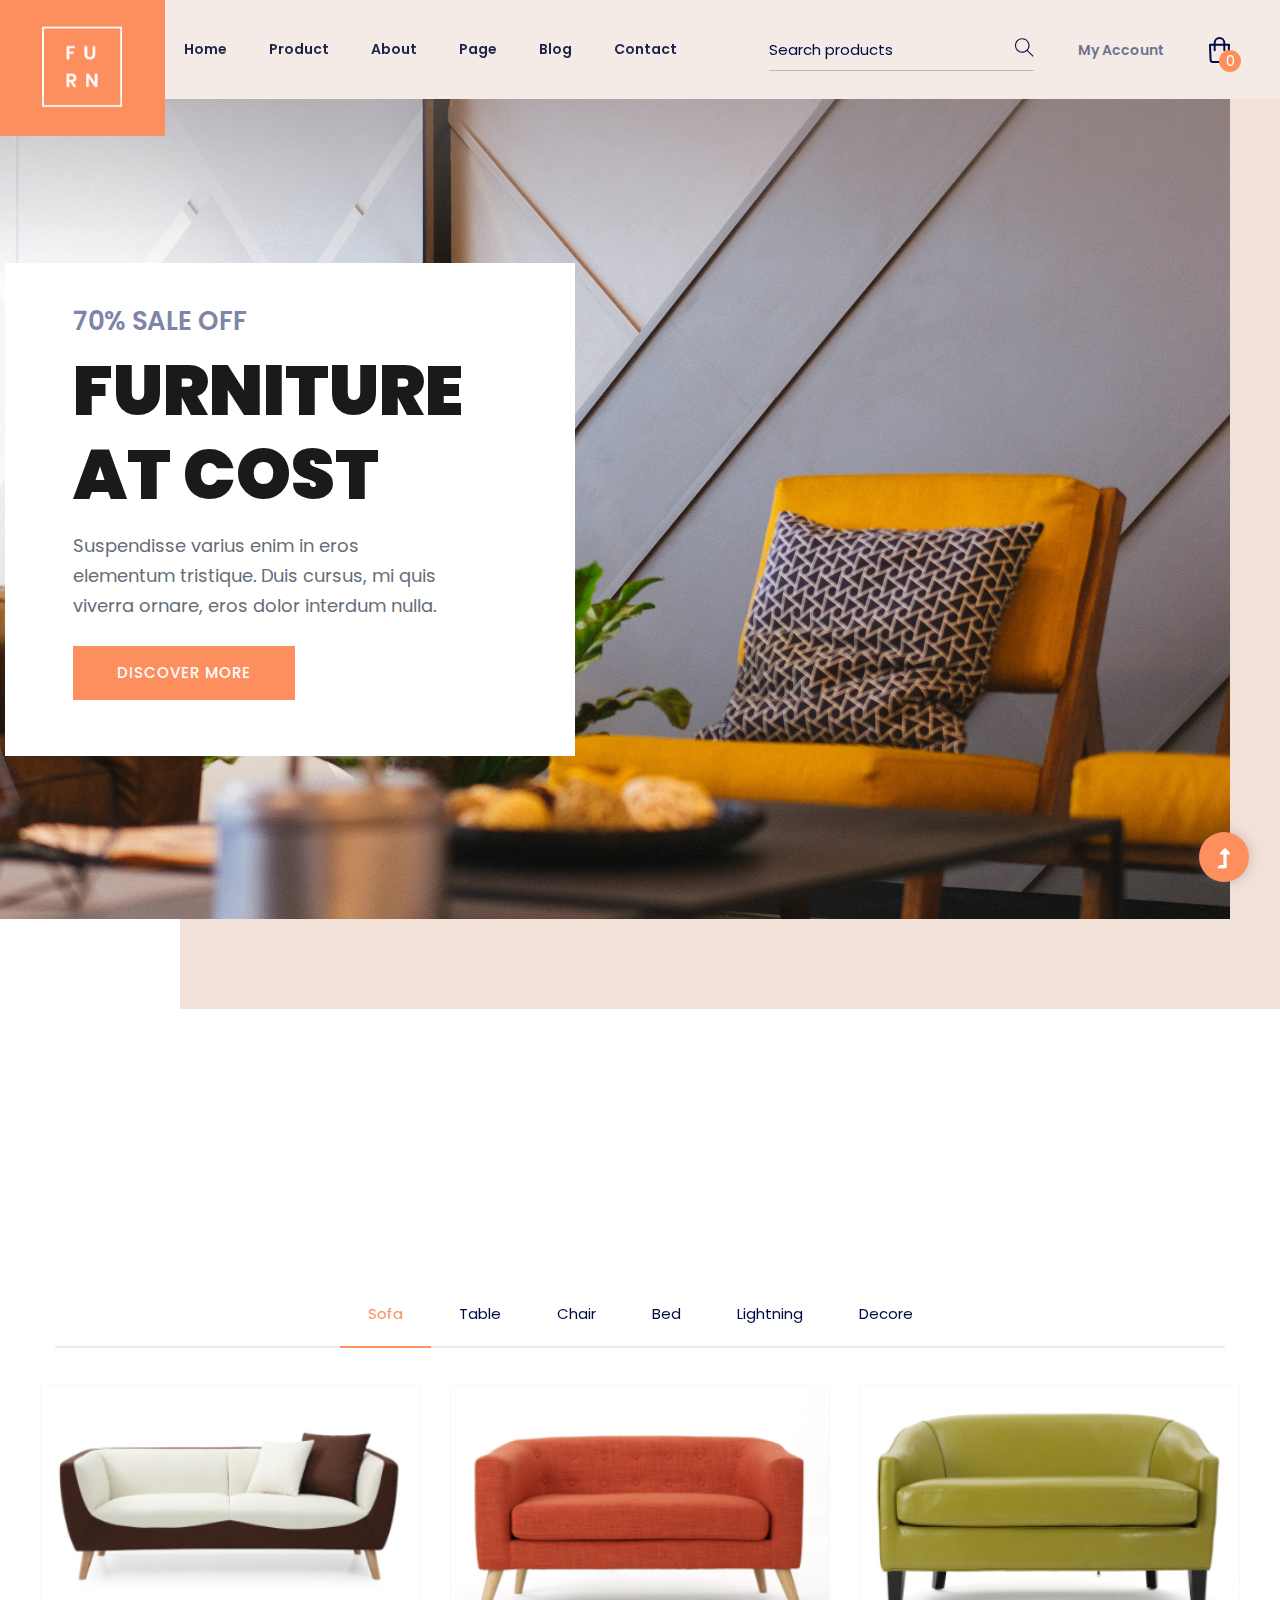
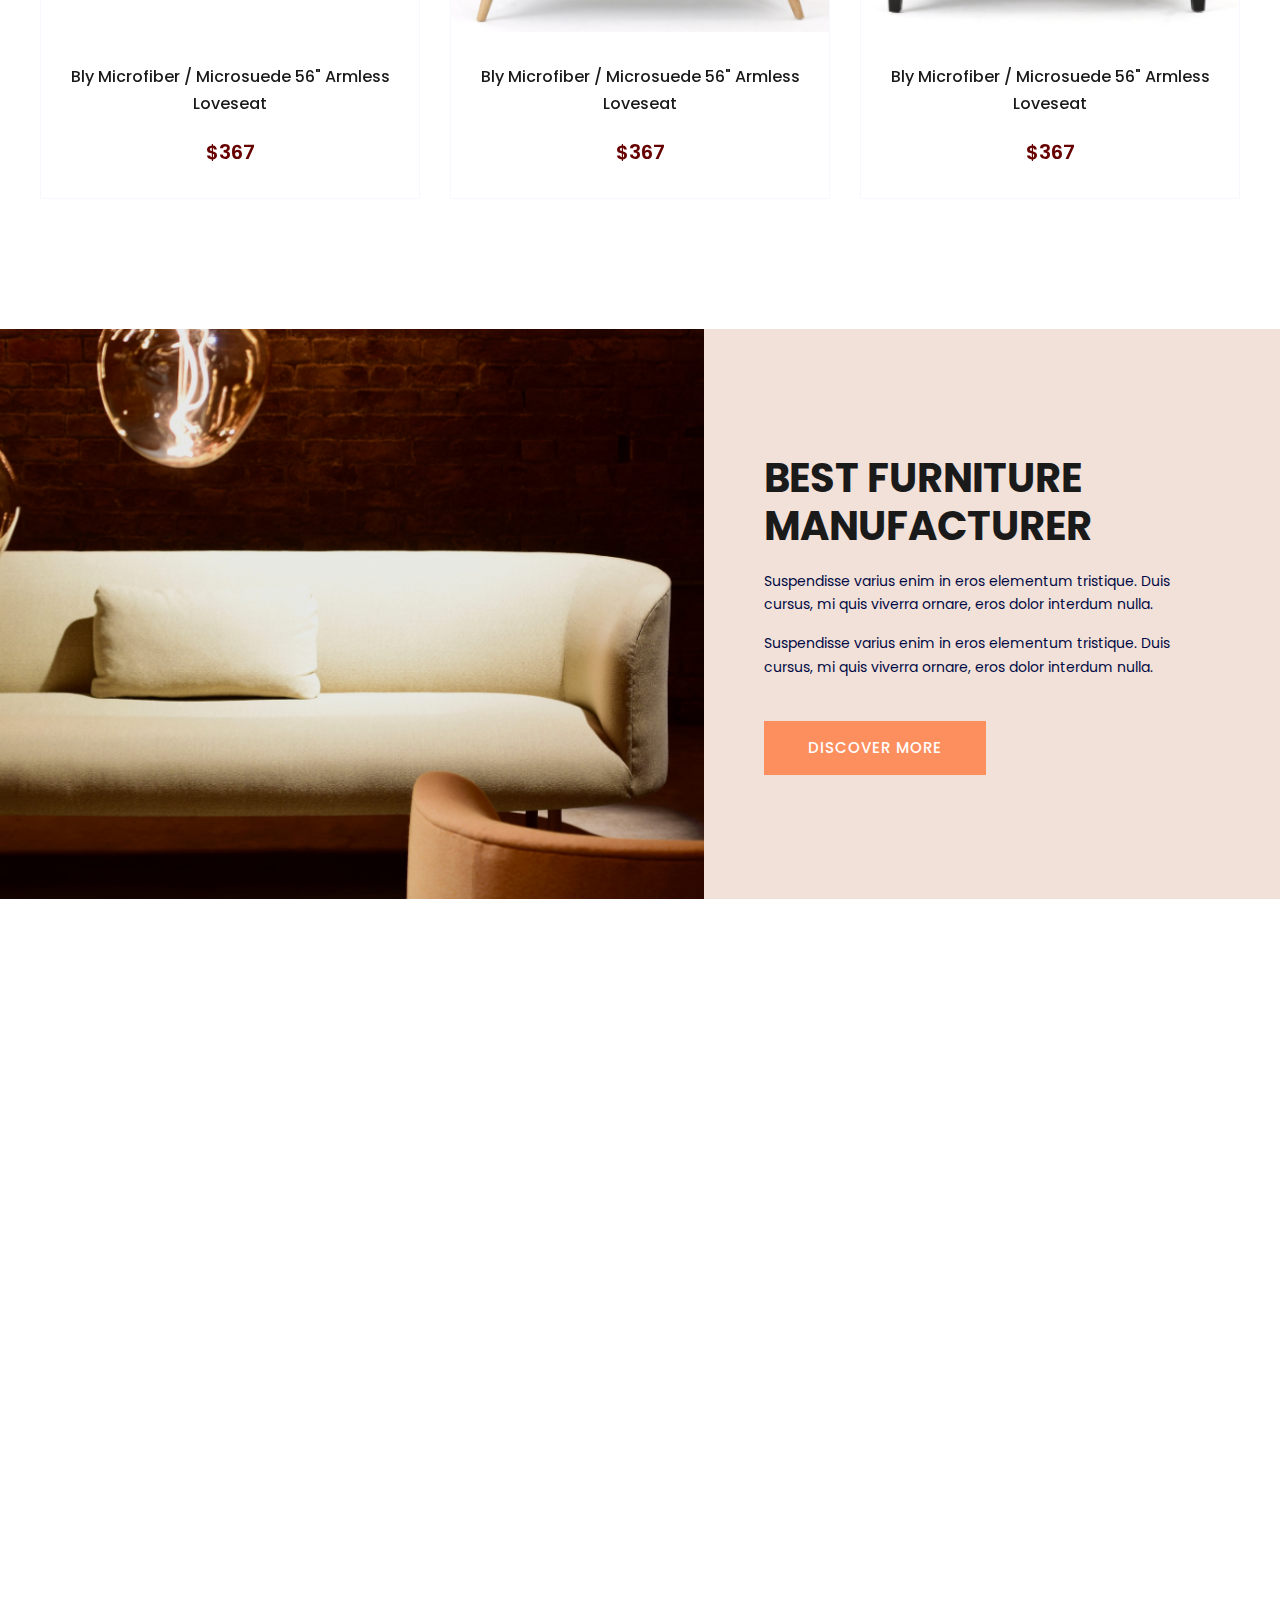
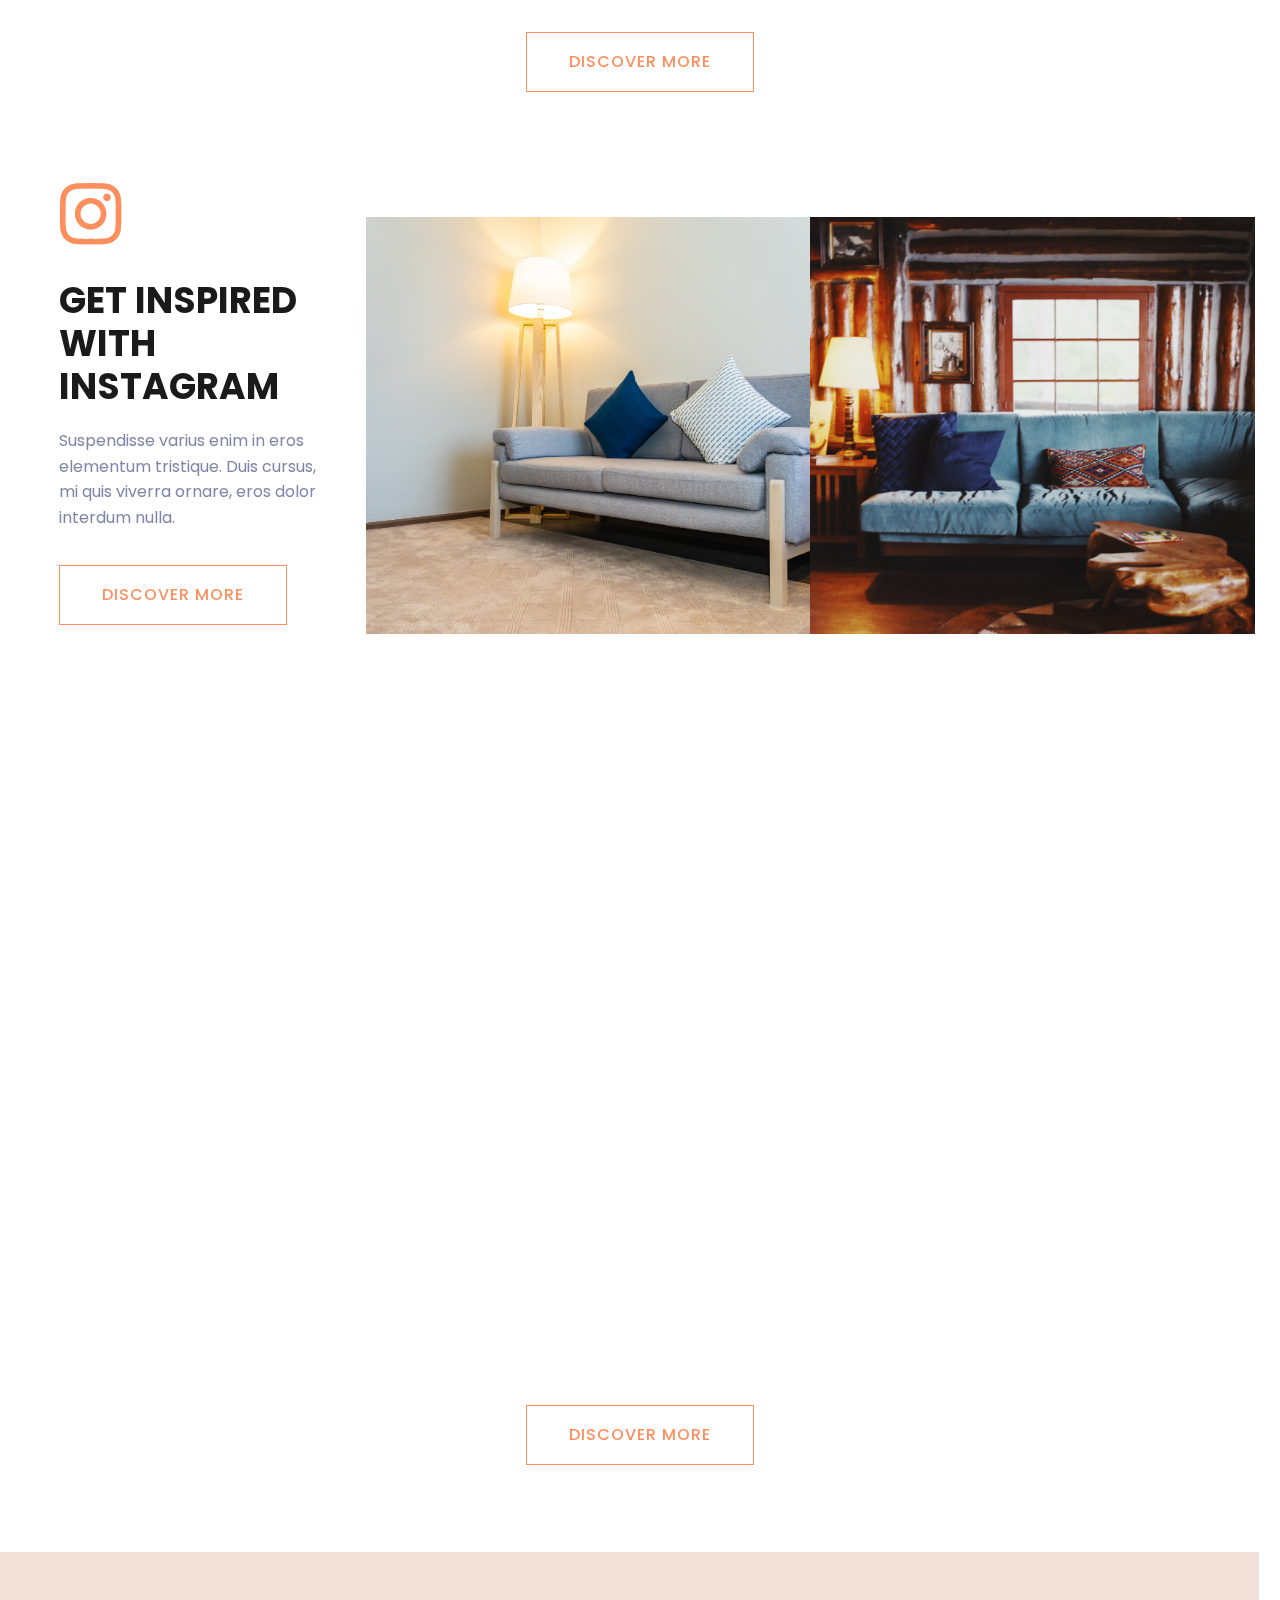
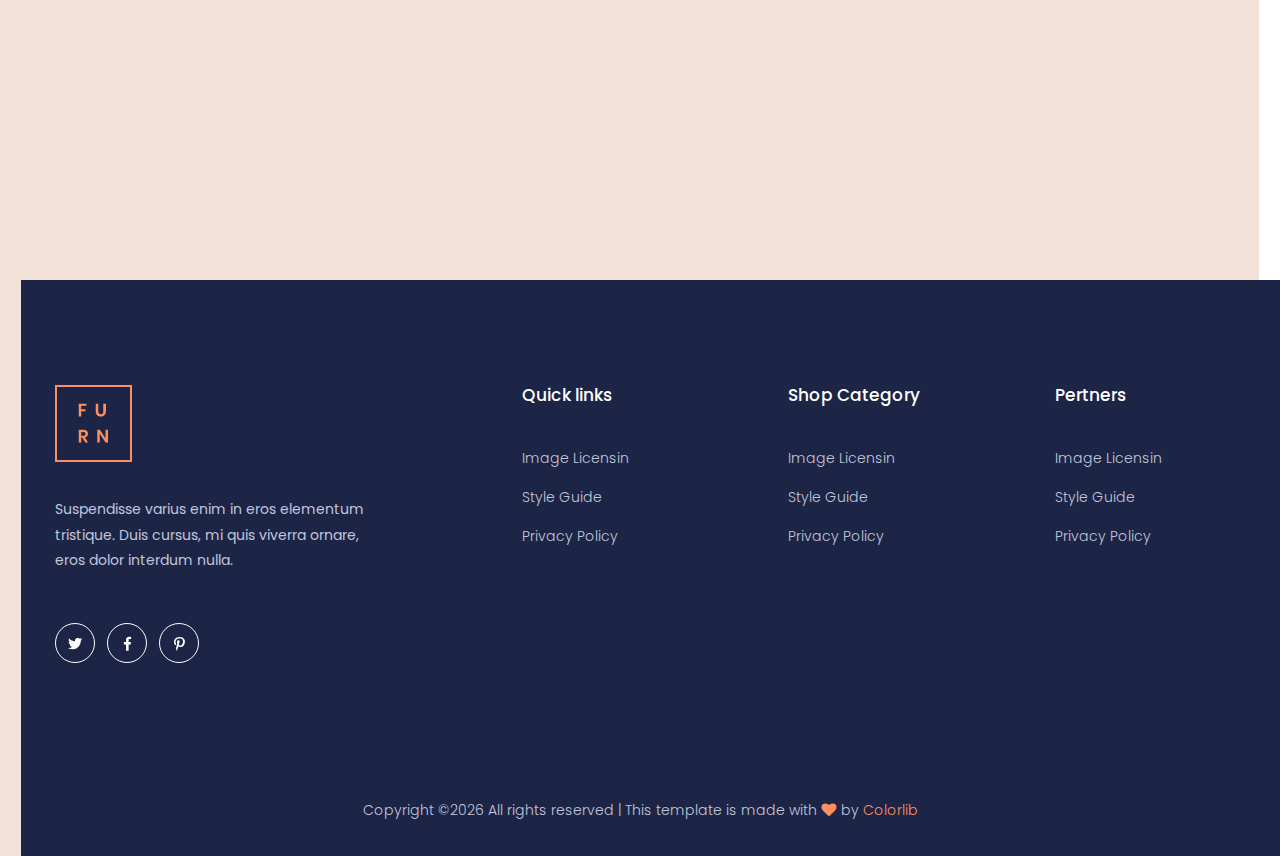
<file: front-end/Templates/furn/furn/index.html>
<!doctype html>
<html class="no-js" lang="zxx">
<head>
    <meta charset="utf-8">
    <meta http-equiv="x-ua-compatible" content="ie=edge">
    <title>Shop | eCommerce</title>
    <meta name="description" content="">
    <meta name="viewport" content="width=device-width, initial-scale=1">
    <link rel="manifest" href="site.webmanifest">
    <link rel="shortcut icon" type="image/x-icon" href="assets/img/favicon.ico">

    <!-- CSS here -->
    <link rel="stylesheet" href="assets/css/bootstrap.min.css">
    <link rel="stylesheet" href="assets/css/owl.carousel.min.css">
    <link rel="stylesheet" href="assets/css/slicknav.css">
    <link rel="stylesheet" href="assets/css/flaticon.css">
    <link rel="stylesheet" href="assets/css/progressbar_barfiller.css">
    <link rel="stylesheet" href="assets/css/lightslider.min.css">
    <link rel="stylesheet" href="assets/css/price_rangs.css">
    <link rel="stylesheet" href="assets/css/gijgo.css">
    <link rel="stylesheet" href="assets/css/animate.min.css">
    <link rel="stylesheet" href="assets/css/animated-headline.css">
    <link rel="stylesheet" href="assets/css/magnific-popup.css">
    <link rel="stylesheet" href="assets/css/fontawesome-all.min.css">
    <link rel="stylesheet" href="assets/css/themify-icons.css">
    <link rel="stylesheet" href="assets/css/slick.css">
    <link rel="stylesheet" href="assets/css/nice-select.css">
    <link rel="stylesheet" href="assets/css/style.css">
    
</head>
<body>
    <!-- ? Preloader Start -->
    <div id="preloader-active">
        <div class="preloader d-flex align-items-center justify-content-center">
            <div class="preloader-inner position-relative">
                <div class="preloader-circle"></div>
                <div class="preloader-img pere-text">
                    <img src="assets/img/logo/loder.png" alt="">
                </div>
            </div>
        </div>
    </div>
    <!-- Preloader Start-->
    <header>
        <!-- Header Start -->
        <div class="header-area">
            <div class="main-header header-sticky">
                <div class="container-fluid">
                    <div class="row menu-wrapper align-items-center justify-content-between">
                        <div class="header-left d-flex align-items-center">
                            <!-- Logo -->
                            <div class="logo">
                                <a href="index.html"><img src="assets/img/logo/logo.png" alt=""></a>
                            </div>
                            <!-- Logo-2 -->
                            <div class="logo2">
                                <a href="index.html"><img src="assets/img/logo/logo2.png" alt=""></a>
                            </div>
                            <!-- Main-menu -->
                            <div class="main-menu  d-none d-lg-block">
                                <nav>
                                    <ul id="navigation">
                                        <li><a href="index.html">Home</a></li> 
                                        <li><a href="product.html">Product</a></li>
                                        <li><a href="about.html">About</a></li>
                                        <li><a href="#">Page</a>
                                            <ul class="submenu">
                                                <li><a href="login.html">Login</a></li>
                                                <li><a href="card.html">Card</a></li>
                                                <li><a href="categories.html">Categories</a></li>
                                                <li><a href="checkout.html">Checkout</a></li>
                                                <li><a href="product_details.html">Product Details</a></li>
                                            </ul>
                                        </li>
                                        <li><a href="blog.html">Blog</a>
                                            <ul class="submenu">
                                                <li><a href="blog.html">Blog</a></li>
                                                <li><a href="blog_details.html">Blog Details</a></li>
                                                <li><a href="elements.html">Elements</a></li>
                                            </ul>
                                        </li>
                                        <li><a href="contact.html">Contact</a></li>
                                    </ul>
                                </nav>
                            </div>   
                        </div>
                        <div class="header-right1 d-flex align-items-center">
                            <div class="search">
                                <ul class="d-flex align-items-center">
                                    <li>
                                        <!-- Search Box -->
                                        <form action="#" class="form-box f-right ">
                                            <input type="text" name="Search" placeholder="Search products">
                                            <div class="search-icon">
                                                <i class="ti-search"></i>
                                            </div>
                                        </form>
                                    </li>
                                    <li>
                                        <a href="login.html" class="account-btn" target="_blank">My Account</a>
                                    </li>
                                    <li>
                                        <div class="card-stor">
                                            <img src="assets/img/icon/card.svg" alt="">
                                            <span>0</span>
                                        </div>
                                    </li>
                                </ul>
                            </div>
                        </div>
                        <!-- Mobile Menu -->
                        <div class="col-12">
                            <div class="mobile_menu d-block d-lg-none"></div>
                        </div>
                    </div>
                </div>
            </div>
        </div>
        <!-- Header End -->
    </header>
    <!-- header end -->
    <main>
        <!--? slider Area Start-->
        <div class="slider-area ">
            <div class="slider-active">
                <div class="single-slider hero-overly1 slider-height d-flex align-items-center slider-bg1">
                    <div class="container">
                        <div class="row">
                            <div class="col-xl-6 col-lg-8 col-md-8">
                                <div class="hero__caption">
                                    <span>70% Sale off </span>
                                    <h1 data-animation="fadeInUp" data-delay=".4s" >Furniture  at Cost</h1>
                                    <p data-animation="fadeInUp" data-delay=".6s">Suspendisse varius enim in eros elementum 
                                        tristique. Duis cursus, mi quis viverra ornare, eros 
                                    dolor interdum nulla.</p>
                                    <!-- Hero-btn -->
                                    <div class="hero__btn" data-animation="fadeInUp" data-delay=".7s">
                                        <a href="industries.html" class="btn hero-btn">Discover More</a>
                                    </div>
                                </div>
                            </div>
                        </div>
                    </div>
                </div>
            </div>
        </div>
        <!-- slider Area End-->
        <!--? Properties Start -->
        <section class="properties new-arrival fix">
            <div class="container">
                <!-- Section tittle -->
                <div class="row justify-content-center">
                    <div class="col-xl-7 col-lg-8 col-md-10">
                        <div class="section-tittle mb-60 text-center wow fadeInUp" data-wow-duration="1s" data-wow-delay=".2s">
                            <h2>Popular products</h2>
                            <P>Suspendisse varius enim in eros elementum tristique. Duis cursus, mi quis viverra ornare, eros dolor interdum nulla.</P>
                        </div>
                    </div>
                </div>
                <div class="row">
                    <div class="col-xl-12">
                        <div class="properties__button text-center">
                            <!--Nav Button  -->
                            <nav>                         
                                <div class="nav nav-tabs" id="nav-tab" role="tablist">
                                    <a class="nav-item nav-link active" id="nav-Sofa-tab" data-toggle="tab" href="#nav-Sofa" role="tab" aria-controls="nav-Sofa" aria-selected="true">Sofa</a>
                                    <a class="nav-item nav-link" id="nav-Table-tab" data-toggle="tab" href="#nav-Table" role="tab" aria-controls="nav-Table" aria-selected="false">Table</a>
                                    <a class="nav-item nav-link" id="nav-Chair-tab" data-toggle="tab" href="#nav-Chair" role="tab" aria-controls="nav-Chair" aria-selected="false">Chair</a>

                                    <a class="nav-item nav-link" id="nav-Bed-tab" data-toggle="tab" href="#nav-Bed" role="tab" aria-controls="nav-Bed" aria-selected="false">Bed</a>
                                    <a class="nav-item nav-link" id="nav-Lightning-tab" data-toggle="tab" href="#nav-Lightning" role="tab" aria-controls="nav-Lightning" aria-selected="false">Lightning</a>
                                    <a class="nav-item nav-link" id="nav-Decore-tab" data-toggle="tab" href="#nav-Decore" role="tab" aria-controls="nav-Decore" aria-selected="false">Decore</a>
                                </div>
                            </nav>
                            <!--End Nav Button  -->
                        </div>
                    </div>
                </div>
                <div class="row">
                    <!-- Nav Card -->
                    <div class="tab-content" id="nav-tabContent">
                        <!-- card one -->
                        <div class="tab-pane fade show active" id="nav-Sofa" role="tabpanel" aria-labelledby="nav-Sofa-tab">
                            <div class="row">
                                <div class="col-lg-4 col-md-6 col-sm-6">
                                    <div class="single-new-arrival mb-50 text-center">
                                        <div class="popular-img">
                                            <img src="assets/img/gallery/popular1.png" alt="">
                                        </div>
                                        <div class="popular-caption">
                                            <h3><a href="product_details.html">Bly Microfiber / Microsuede 56" Armless Loveseat</a></h3>
                                            <span>$367</span>
                                        </div>
                                    </div>
                                </div>
                                <div class="col-lg-4 col-md-6 col-sm-6">
                                    <div class="single-new-arrival mb-50 text-center">
                                        <div class="popular-img">
                                            <img src="assets/img/gallery/popular2.png" alt="">
                                        </div>
                                        <div class="popular-caption">
                                            <h3><a href="product_details.html">Bly Microfiber / Microsuede 56" Armless Loveseat</a></h3>
                                            <span>$367</span>
                                        </div>
                                    </div>
                                </div>
                                <div class="col-lg-4 col-md-6 col-sm-6">
                                    <div class="single-new-arrival mb-50 text-center">
                                        <div class="popular-img">
                                            <img src="assets/img/gallery/popular3.png" alt="">
                                        </div>
                                        <div class="popular-caption">
                                            <h3><a href="product_details.html">Bly Microfiber / Microsuede 56" Armless Loveseat</a></h3>
                                            <span>$367</span>
                                        </div>
                                    </div>
                                </div>
                            </div>
                        </div>
                        <!-- Card two -->
                        <div class="tab-pane fade" id="nav-Table" role="tabpanel" aria-labelledby="nav-Table-tab">
                            <div class="row">
                                <div class="col-lg-4 col-md-6 col-sm-6">
                                    <div class="single-new-arrival mb-50 text-center">
                                        <div class="popular-img">
                                            <img src="assets/img/gallery/popular1.png" alt="">
                                        </div>
                                        <div class="popular-caption">
                                            <h3><a href="product_details.html">Bly Microfiber / Microsuede 56" Armless Loveseat</a></h3>
                                            <span>$367</span>
                                        </div>
                                    </div>
                                </div>
                                <div class="col-lg-4 col-md-6 col-sm-6">
                                    <div class="single-new-arrival mb-50 text-center">
                                        <div class="popular-img">
                                            <img src="assets/img/gallery/popular2.png" alt="">
                                        </div>
                                        <div class="popular-caption">
                                            <h3><a href="product_details.html">Bly Microfiber / Microsuede 56" Armless Loveseat</a></h3>
                                            <span>$367</span>
                                        </div>
                                    </div>
                                </div>
                                <div class="col-lg-4 col-md-6 col-sm-6">
                                    <div class="single-new-arrival mb-50 text-center">
                                        <div class="popular-img">
                                            <img src="assets/img/gallery/popular3.png" alt="">
                                        </div>
                                        <div class="popular-caption">
                                            <h3><a href="product_details.html">Bly Microfiber / Microsuede 56" Armless Loveseat</a></h3>
                                            <span>$367</span>
                                        </div>
                                    </div>
                                </div>
                            </div>
                        </div>
                        <!-- Card three -->
                        <div class="tab-pane fade" id="nav-Chair" role="tabpanel" aria-labelledby="nav-Chair-tab">
                            <div class="row">
                                <div class="col-lg-4 col-md-6 col-sm-6">
                                    <div class="single-new-arrival mb-50 text-center">
                                        <div class="popular-img">
                                            <img src="assets/img/gallery/popular1.png" alt="">
                                        </div>
                                        <div class="popular-caption">
                                            <h3><a href="product_details.html">Bly Microfiber / Microsuede 56" Armless Loveseat</a></h3>
                                            <span>$367</span>
                                        </div>
                                    </div>
                                </div>
                                <div class="col-lg-4 col-md-6 col-sm-6">
                                    <div class="single-new-arrival mb-50 text-center">
                                        <div class="popular-img">
                                            <img src="assets/img/gallery/popular2.png" alt="">
                                        </div>
                                        <div class="popular-caption">
                                            <h3><a href="product_details.html">Bly Microfiber / Microsuede 56" Armless Loveseat</a></h3>
                                            <span>$367</span>
                                        </div>
                                    </div>
                                </div>
                                <div class="col-lg-4 col-md-6 col-sm-6">
                                    <div class="single-new-arrival mb-50 text-center">
                                        <div class="popular-img">
                                            <img src="assets/img/gallery/popular3.png" alt="">
                                        </div>
                                        <div class="popular-caption">
                                            <h3><a href="product_details.html">Bly Microfiber / Microsuede 56" Armless Loveseat</a></h3>
                                            <span>$367</span>
                                        </div>
                                    </div>
                                </div>
                            </div>
                        </div>

                        <!-- Card FOUR -->
                        <div class="tab-pane fade" id="nav-Bed" role="tabpanel" aria-labelledby="nav-Bed-tab">
                            <div class="row">
                                <div class="col-lg-4 col-md-6 col-sm-6">
                                    <div class="single-new-arrival mb-50 text-center">
                                        <div class="popular-img">
                                            <img src="assets/img/gallery/popular1.png" alt="">
                                        </div>
                                        <div class="popular-caption">
                                            <h3><a href="product_details.html">Bly Microfiber / Microsuede 56" Armless Loveseat</a></h3>
                                            <span>$367</span>
                                        </div>
                                    </div>
                                </div>
                                <div class="col-lg-4 col-md-6 col-sm-6">
                                    <div class="single-new-arrival mb-50 text-center">
                                        <div class="popular-img">
                                            <img src="assets/img/gallery/popular2.png" alt="">
                                        </div>
                                        <div class="popular-caption">
                                            <h3><a href="product_details.html">Bly Microfiber / Microsuede 56" Armless Loveseat</a></h3>
                                            <span>$367</span>
                                        </div>
                                    </div>
                                </div>
                                <div class="col-lg-4 col-md-6 col-sm-6">
                                    <div class="single-new-arrival mb-50 text-center">
                                        <div class="popular-img">
                                            <img src="assets/img/gallery/popular3.png" alt="">
                                        </div>
                                        <div class="popular-caption">
                                            <h3><a href="product_details.html">Bly Microfiber / Microsuede 56" Armless Loveseat</a></h3>
                                            <span>$367</span>
                                        </div>
                                    </div>
                                </div>
                            </div>
                        </div>
                        <!-- Card FIVE -->
                        <div class="tab-pane fade" id="nav-Lightning" role="tabpanel" aria-labelledby="nav-Lightning-tab">
                            <div class="row">
                                <div class="col-lg-4 col-md-6 col-sm-6">
                                    <div class="single-new-arrival mb-50 text-center">
                                        <div class="popular-img">
                                            <img src="assets/img/gallery/popular1.png" alt="">
                                        </div>
                                        <div class="popular-caption">
                                            <h3><a href="product_details.html">Bly Microfiber / Microsuede 56" Armless Loveseat</a></h3>
                                            <span>$367</span>
                                        </div>
                                    </div>
                                </div>
                                <div class="col-lg-4 col-md-6 col-sm-6">
                                    <div class="single-new-arrival mb-50 text-center">
                                        <div class="popular-img">
                                            <img src="assets/img/gallery/popular2.png" alt="">
                                        </div>
                                        <div class="popular-caption">
                                            <h3><a href="product_details.html">Bly Microfiber / Microsuede 56" Armless Loveseat</a></h3>
                                            <span>$367</span>
                                        </div>
                                    </div>
                                </div>
                                <div class="col-lg-4 col-md-6 col-sm-6">
                                    <div class="single-new-arrival mb-50 text-center">
                                        <div class="popular-img">
                                            <img src="assets/img/gallery/popular3.png" alt="">
                                        </div>
                                        <div class="popular-caption">
                                            <h3><a href="product_details.html">Bly Microfiber / Microsuede 56" Armless Loveseat</a></h3>
                                            <span>$367</span>
                                        </div>
                                    </div>
                                </div>
                            </div>
                        </div>
                        <!-- Card SIX -->
                        <div class="tab-pane fade" id="nav-Decore" role="tabpanel" aria-labelledby="nav-Decore-tab">
                            <div class="row">
                                <div class="col-lg-4 col-md-6 col-sm-6">
                                    <div class="single-new-arrival mb-50 text-center">
                                        <div class="popular-img">
                                            <img src="assets/img/gallery/popular1.png" alt="">
                                        </div>
                                        <div class="popular-caption">
                                            <h3><a href="product_details.html">Bly Microfiber / Microsuede 56" Armless Loveseat</a></h3>
                                            <span>$367</span>
                                        </div>
                                    </div>
                                </div>
                                <div class="col-lg-4 col-md-6 col-sm-6">
                                    <div class="single-new-arrival mb-50 text-center">
                                        <div class="popular-img">
                                            <img src="assets/img/gallery/popular2.png" alt="">
                                        </div>
                                        <div class="popular-caption">
                                            <h3><a href="product_details.html">Bly Microfiber / Microsuede 56" Armless Loveseat</a></h3>
                                            <span>$367</span>
                                        </div>
                                    </div>
                                </div>
                                <div class="col-lg-4 col-md-6 col-sm-6">
                                    <div class="single-new-arrival mb-50 text-center">
                                        <div class="popular-img">
                                            <img src="assets/img/gallery/popular3.png" alt="">
                                        </div>
                                        <div class="popular-caption">
                                            <h3><a href="product_details.html">Bly Microfiber / Microsuede 56" Armless Loveseat</a></h3>
                                            <span>$367</span>
                                        </div>
                                    </div>
                                </div>
                            </div>
                        </div>
                    </div>
                    <!-- End Nav Card -->
                </div>
            </div>
        </section>
        <!-- Properties End -->
        <!--? Visit Our Tailor Start -->
        <div class="visit-tailor-area fix">
            <!--Right Contents  -->
            <div class="tailor-offers"></div>
            <!-- left Contents -->
            <div class="tailor-details">
                <h2>Best Furniture<br> manufacturer</h2>
                <p>Suspendisse varius enim in eros elementum 
                    tristique. Duis cursus, mi quis viverra ornare, eros 
                dolor interdum nulla.</p>
                <p class="pera-bottom">Suspendisse varius enim in eros elementum 
                    tristique. Duis cursus, mi quis viverra ornare, eros 
                dolor interdum nulla.</p>
                <a href="#" class="btn">Discover More</a>
            </div>

        </div>
        <!-- Visit Our Tailor End -->
        <!--? New Arrival-2 Start -->
        <div class="new-arrival new-arrival2">
            <div class="container">
                <!-- Section tittle -->
                <div class="row justify-content-center">
                    <div class="col-xl-6 col-lg-8 col-md-10">
                        <div class="section-tittle mb-60 text-center wow fadeInUp" data-wow-duration="2s" data-wow-delay=".2s">
                            <h2>Products you may like</h2>
                            <P>Suspendisse varius enim in eros elementum tristique. Duis cursus, mi quis viverra ornare, eros dolor interdum nulla.</P>
                        </div>
                    </div>
                </div>
                <div class="row">
                    <div class="col-lg-4 col-md-6 col-sm-6">
                        <div class="single-new-arrival mb-50 text-center wow fadeInUp" data-wow-duration="1s" data-wow-delay=".1s">
                            <div class="popular-img">
                                <img src="assets/img/gallery/popular4.png" alt="">
                            </div>
                            <div class="popular-caption">
                                <h3><a href="product_details.html">Bly Microfiber / Microsuede 56" Armless Loveseat</a></h3>
                                <span>$367</span>
                            </div>
                        </div>
                    </div>
                    <div class="col-lg-4 col-md-6 col-sm-6">
                        <div class="single-new-arrival mb-50 text-center wow fadeInUp" data-wow-duration="1s" data-wow-delay=".2s">
                            <div class="popular-img">
                                <img src="assets/img/gallery/popular5.png" alt="">
                            </div>
                            <div class="popular-caption">
                                <h3><a href="product_details.html">Bly Microfiber / Microsuede 56" Armless Loveseat</a></h3>
                                <span>$367</span>
                            </div>
                        </div>
                    </div>
                    <div class="col-lg-4 col-md-6 col-sm-6">
                        <div class="single-new-arrival mb-50 text-center wow fadeInUp" data-wow-duration="1s" data-wow-delay=".4s">
                            <div class="popular-img">
                                <img src="assets/img/gallery/popular6.png" alt="">
                            </div>
                            <div class="popular-caption">
                                <h3><a href="product_details.html">Bly Microfiber / Microsuede 56" Armless Loveseat</a></h3>
                                <span>$367</span>
                            </div>
                        </div>
                    </div>
                </div>
                <!-- Button -->
                <div class="row justify-content-center">
                    <div class="room-btn">
                        <a href="product.html" class="border-btn">Discover More</a>
                    </div>
                </div>
            </div>
        </div>
        <!--? New Arrival End -->
        <!--? instagram-social start -->
        <div class="instagram-area">
            <div class="container-fluid">
                <div class="row align-items-center">
                    <div class="col-xl-3 col-lg-4 col-md-6">
                     <div class="instra-tittle mb-40">
                        <div class="section-tittle">
                            <img src="assets/img/gallery/insta.png" alt="">
                            <h2>Get Inspired with Instagram</h2>
                            <P class="mb-35">Suspendisse varius enim in eros elementum tristique. Duis cursus, mi quis viverra ornare, eros dolor interdum nulla.</P>
                            <a href="product.html" class="border-btn">Discover More</a>
                        </div>
                    </div>
                </div>
                <div class="col-xl-9 col-lg-8">
                    <div class="row no-gutters">
                        <div class="col-xl-6 col-lg-6 col-md-6 col-sm-6">
                            <div class="single-instagram">
                                <img src="assets/img//gallery/instra1.png" alt="" class="w-100">
                                <a href="#"><i class="ti-instagram"></i></a>
                            </div>
                        </div>
                        <div class="col-xl-6 col-lg-6 col-md-6 col-sm-6">
                            <div class="single-instagram">
                                <img src="assets/img//gallery/instra2.png" alt="" class="w-100">
                                <a href="#"><i class="ti-instagram"></i></a>
                            </div>
                        </div>
                    </div>
                </div>
            </div>
        </div>
    </div>
    <!-- instagram-social End -->
    <!--? New Arrival-3 Start -->
    <div class="new-arrival new-arrival2">
        <div class="container">
            <!-- Section tittle -->
            <div class="row justify-content-center">
                <div class="col-xl-7 col-lg-8 col-md-10">
                    <div class="section-tittle mb-60 text-center wow fadeInUp" data-wow-duration="2s" data-wow-delay=".2s">
                        <h2>Top Pick</h2>
                        <P>Suspendisse varius enim in eros elementum tristique. Duis cursus, mi quis viverra ornare, eros dolor interdum nulla.</P>
                    </div>
                </div>
            </div>
            <div class="row">
                <div class="col-lg-4 col-md-6 col-sm-6">
                    <div class="single-new-arrival mb-50 text-center wow fadeInUp" data-wow-duration="1s" data-wow-delay=".1s">
                        <div class="popular-img">
                            <img src="assets/img/gallery/popular7.png" alt="">
                        </div>
                        <div class="popular-caption">
                            <h3><a href="product_details.html">Bly Microfiber / Microsuede 56" Armless Loveseat</a></h3>
                            <span>$367</span>
                        </div>
                    </div>
                </div>
                <div class="col-lg-4 col-md-6 col-sm-6">
                    <div class="single-new-arrival mb-50 text-center wow fadeInUp" data-wow-duration="1s" data-wow-delay=".2s">
                        <div class="popular-img">
                            <img src="assets/img/gallery/popular8.png" alt="">
                        </div>
                        <div class="popular-caption">
                            <h3><a href="product_details.html">Bly Microfiber / Microsuede 56" Armless Loveseat</a></h3>
                            <span>$367</span>
                        </div>
                    </div>
                </div>
                <div class="col-lg-4 col-md-6 col-sm-6">
                    <div class="single-new-arrival mb-50 text-center wow fadeInUp" data-wow-duration="1s" data-wow-delay=".4s">
                        <div class="popular-img">
                            <img src="assets/img/gallery/popular9.png" alt="">
                        </div>
                        <div class="popular-caption">
                            <h3><a href="product_details.html">Bly Microfiber / Microsuede 56" Armless Loveseat</a></h3>
                            <span>$367</span>
                        </div>
                    </div>
                </div>
            </div>
            <!-- Button -->
            <div class="row justify-content-center">
                <div class="room-btn">
                 <a href="product.html" class="border-btn">Discover More</a>
             </div>
         </div>
     </div>
 </div>
 <!--? New Arrival End -->
 <!-- Popular Locations End -->
 <!--? Services Area Start -->
 <div class="categories-area section-padding40 gray-bg">
    <div class="container">
        <div class="row">
            <div class="col-lg-3 col-md-6 col-sm-6">
                <div class="single-cat mb-50 wow fadeInUp" data-wow-duration="1s" data-wow-delay=".2s">
                    <div class="cat-icon">
                        <img src="assets/img/icon/services1.svg" alt="">
                    </div>
                    <div class="cat-cap">
                        <h5>Fast & Free Delivery</h5>
                        <p>Free delivery on all orders</p>
                    </div>
                </div>
            </div>
            <div class="col-lg-3 col-md-6 col-sm-6">
                <div class="single-cat mb-50 wow fadeInUp" data-wow-duration="1s" data-wow-delay=".2s">
                    <div class="cat-icon">
                        <img src="assets/img/icon/services2.svg" alt="">
                    </div>
                    <div class="cat-cap">
                        <h5>Secure Payment</h5>
                        <p>Free delivery on all orders</p>
                    </div>
                </div>
            </div>
            <div class="col-lg-3 col-md-6 col-sm-6">
                <div class="single-cat mb-50 wow fadeInUp" data-wow-duration="1s" data-wow-delay=".4s">
                    <div class="cat-icon">
                        <img src="assets/img/icon/services3.svg" alt="">
                    </div>
                    <div class="cat-cap">
                        <h5>Money Back Guarantee</h5>
                        <p>Free delivery on all orders</p>
                    </div>
                </div>
            </div>
            <div class="col-lg-3 col-md-6 col-sm-6">
                <div class="single-cat mb-50 wow fadeInUp" data-wow-duration="1s" data-wow-delay=".5s">
                    <div class="cat-icon">
                        <img src="assets/img/icon/services4.svg" alt="">
                    </div>
                    <div class="cat-cap">
                        <h5>Online Support</h5>
                        <p>Free delivery on all orders</p>
                    </div>
                </div>
            </div>
        </div>
    </div>
</div>
<!--? Services Area End -->
</main>
<footer>
 <div class="footer-wrapper">
    <!-- Footer Start-->
    <div class="footer-area footer-padding">
        <div class="container ">
            <div class="row justify-content-between">
                <div class="col-xl-4 col-lg-3 col-md-8 col-sm-8">
                    <div class="single-footer-caption mb-50">
                        <div class="single-footer-caption mb-30">
                            <!-- logo -->
                            <div class="footer-logo mb-35">
                                <a href="index.html"><img src="assets/img/logo/logo2_footer.png" alt=""></a>
                            </div>
                            <div class="footer-tittle">
                                <div class="footer-pera">
                                    <p>Suspendisse varius enim in eros elementum tristique. Duis cursus, mi quis viverra ornare, eros dolor interdum nulla.</p>
                                </div>
                            </div>
                            <!-- social -->
                            <div class="footer-social">
                                <a href="#"><i class="fab fa-twitter"></i></a>
                                <a href="https://bit.ly/sai4ull"><i class="fab fa-facebook-f"></i></a>
                                <a href="#"><i class="fab fa-pinterest-p"></i></a>
                            </div>
                        </div>
                    </div>
                </div>
                <div class="col-xl-2 col-lg-2 col-md-4 col-sm-4">
                    <div class="single-footer-caption mb-50">
                        <div class="footer-tittle">
                            <h4>Quick links</h4>
                            <ul>
                                <li><a href="#">Image Licensin</a></li>
                                <li><a href="#">Style Guide</a></li>
                                <li><a href="#">Privacy Policy</a></li>
                            </ul>
                        </div>
                    </div>
                </div>
                <div class="col-xl-2 col-lg-2 col-md-4 col-sm-4">
                    <div class="single-footer-caption mb-50">
                        <div class="footer-tittle">
                            <h4>Shop Category</h4>
                            <ul>
                                <li><a href="#">Image Licensin</a></li>
                                <li><a href="#">Style Guide</a></li>
                                <li><a href="#">Privacy Policy</a></li>
                            </ul>
                        </div>
                    </div>
                </div>
                <div class="col-xl-2 col-lg-2 col-md-4 col-sm-4">
                    <div class="single-footer-caption mb-50">
                        <div class="footer-tittle">
                            <h4>Pertners</h4>
                            <ul>
                                <li><a href="#">Image Licensin</a></li>
                                <li><a href="#">Style Guide</a></li>
                                <li><a href="#">Privacy Policy</a></li>
                            </ul>
                        </div>
                    </div>
                </div>
            </div>
        </div>
    </div>
    <!-- footer-bottom area -->
    <div class="footer-bottom-area">
        <div class="container">
            <div class="footer-border">
                <div class="row d-flex align-items-center">
                    <div class="col-xl-12 ">
                        <div class="footer-copy-right text-center">
                            <p><!-- Link back to Colorlib can't be removed. Template is licensed under CC BY 3.0. -->
                              Copyright &copy;<script>document.write(new Date().getFullYear());</script> All rights reserved | This template is made with <i class="fa fa-heart" aria-hidden="true"></i> by <a href="https://colorlib.com" target="_blank">Colorlib</a>
                              <!-- Link back to Colorlib can't be removed. Template is licensed under CC BY 3.0. --></p>
                          </div>
                      </div>
                  </div>
              </div>
          </div>
      </div>
      <!-- Footer End-->
  </div>
</footer>
<!-- Scroll Up -->
<div id="back-top" >
    <a title="Go to Top" href="#"> <i class="fas fa-level-up-alt"></i></a>
</div>

<!-- JS here -->
<!-- Jquery, Popper, Bootstrap -->
<script src="./assets/js/vendor/modernizr-3.5.0.min.js"></script>
<script src="./assets/js/vendor/jquery-1.12.4.min.js"></script>
<script src="./assets/js/popper.min.js"></script>
<script src="./assets/js/bootstrap.min.js"></script>

<!-- Slick-slider , Owl-Carousel ,slick-nav -->
<script src="./assets/js/owl.carousel.min.js"></script>
<script src="./assets/js/slick.min.js"></script>
<script src="./assets/js/jquery.slicknav.min.js"></script>

<!-- One Page, Animated-HeadLin, Date Picker , price, light-slider -->
<script src="./assets/js/wow.min.js"></script>
<script src="./assets/js/animated.headline.js"></script>
<script src="./assets/js/jquery.magnific-popup.js"></script>
<script src="./assets/js/gijgo.min.js"></script>
<script src="./assets/js/lightslider.min.js"></script>
<script src="./assets/js/price_rangs.js"></script>

<!-- Nice-select, sticky,Progress -->
<script src="./assets/js/jquery.nice-select.min.js"></script>
<script src="./assets/js/jquery.sticky.js"></script>
<script src="./assets/js/jquery.barfiller.js"></script>

<!-- counter , waypoint,Hover Direction -->
<script src="./assets/js/jquery.counterup.min.js"></script>
<script src="./assets/js/waypoints.min.js"></script>
<script src="./assets/js/jquery.countdown.min.js"></script>
<script src="./assets/js/hover-direction-snake.min.js"></script>

<!-- contact js -->
<script src="./assets/js/contact.js"></script>
<script src="./assets/js/jquery.form.js"></script>
<script src="./assets/js/jquery.validate.min.js"></script>
<script src="./assets/js/mail-script.js"></script>
<script src="./assets/js/jquery.ajaxchimp.min.js"></script>

<!-- Jquery Plugins, main Jquery -->	
<script src="./assets/js/plugins.js"></script>
<script src="./assets/js/main.js"></script>

</body>
</html>
</file>
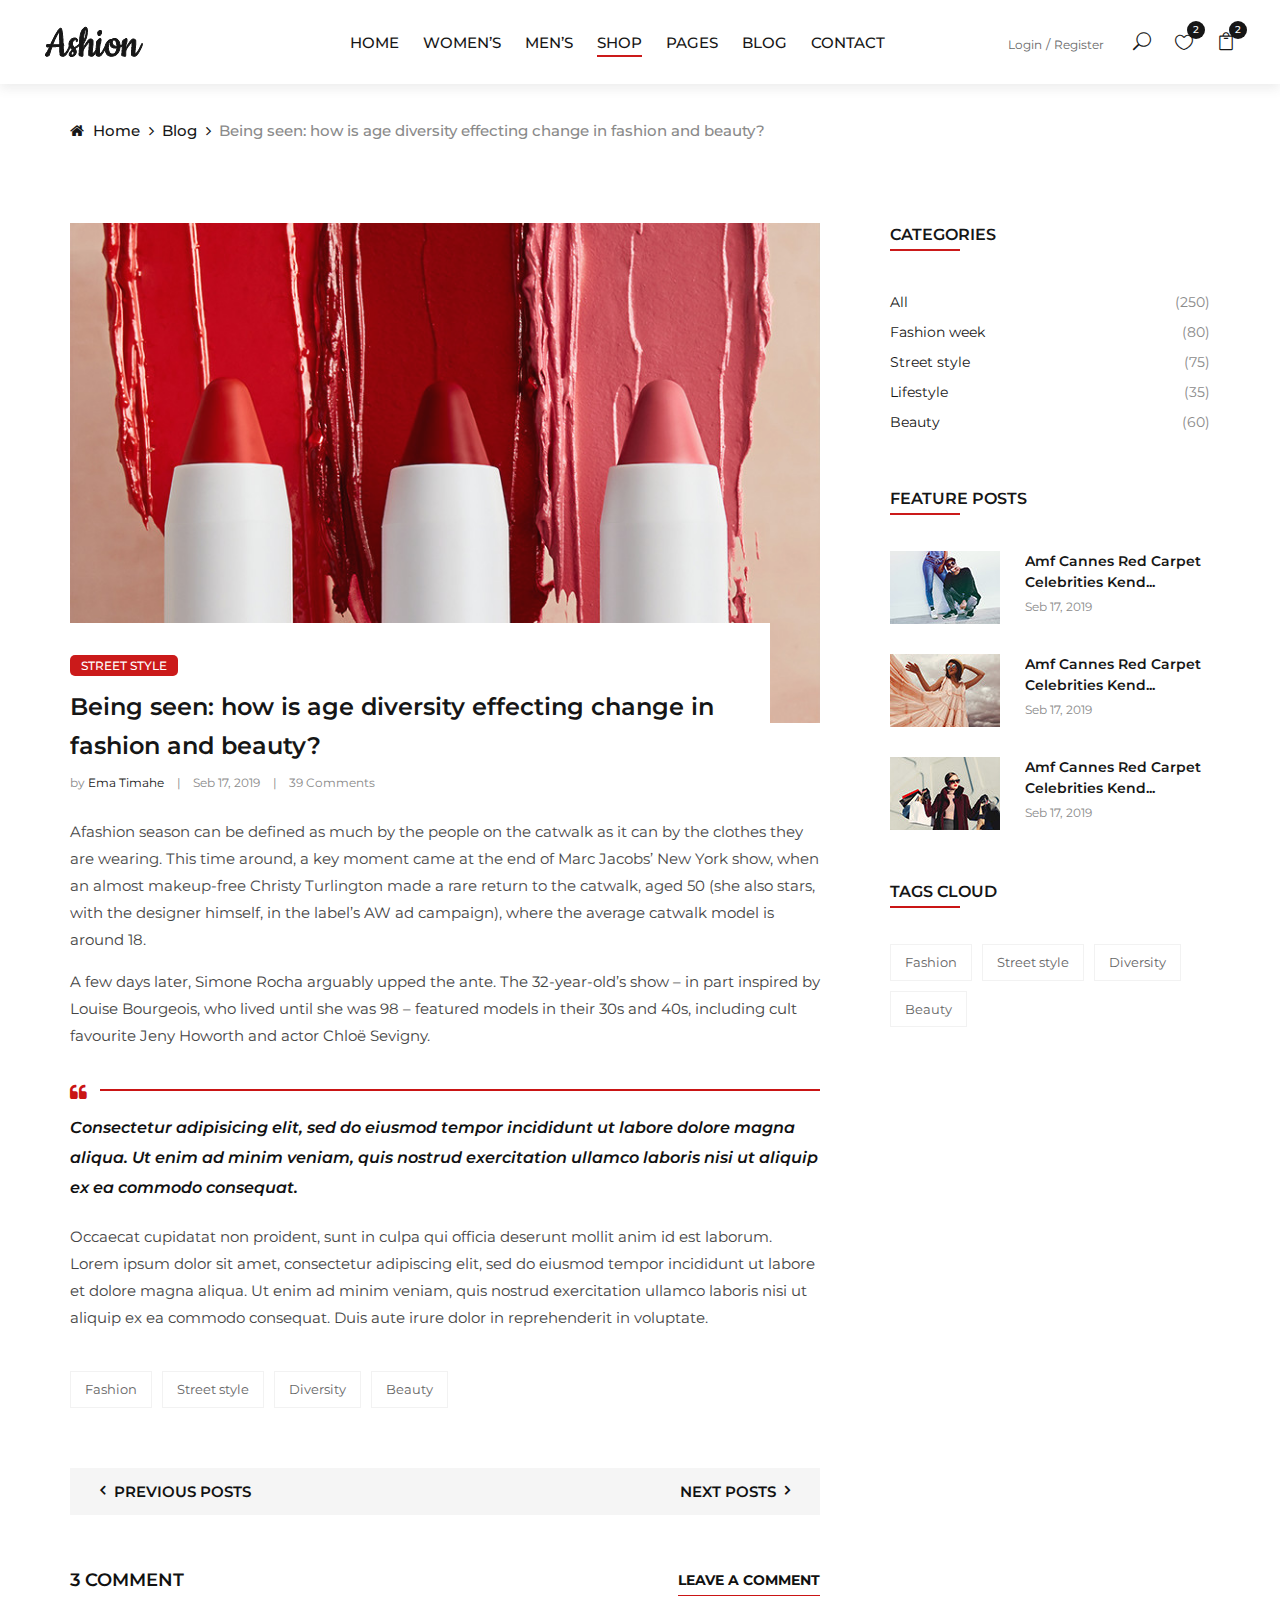
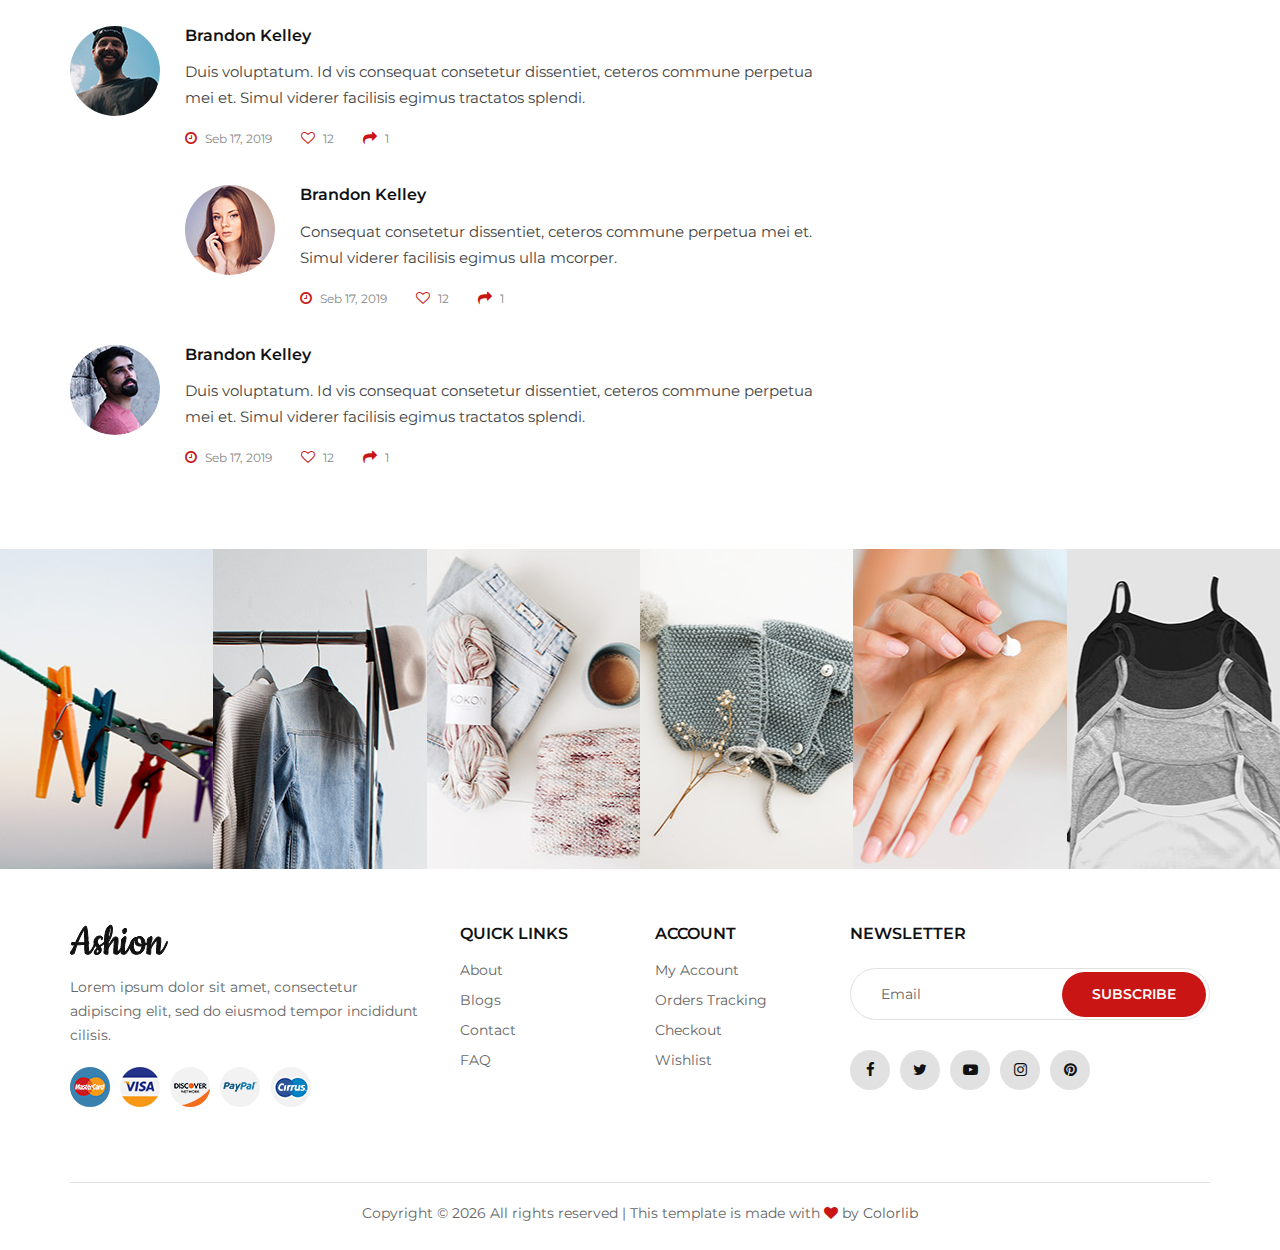
<file: front-end/Templates/ashion/ashion/blog-details.html>
<!DOCTYPE html>
<html lang="zxx">

<head>
    <meta charset="UTF-8">
    <meta name="description" content="Ashion Template">
    <meta name="keywords" content="Ashion, unica, creative, html">
    <meta name="viewport" content="width=device-width, initial-scale=1.0">
    <meta http-equiv="X-UA-Compatible" content="ie=edge">
    <title>Ashion | Template</title>

    <!-- Google Font -->
    <link href="https://fonts.googleapis.com/css2?family=Cookie&display=swap" rel="stylesheet">
    <link href="https://fonts.googleapis.com/css2?family=Montserrat:wght@400;500;600;700;800;900&display=swap"
    rel="stylesheet">

    <!-- Css Styles -->
    <link rel="stylesheet" href="css/bootstrap.min.css" type="text/css">
    <link rel="stylesheet" href="css/font-awesome.min.css" type="text/css">
    <link rel="stylesheet" href="css/elegant-icons.css" type="text/css">
    <link rel="stylesheet" href="css/jquery-ui.min.css" type="text/css">
    <link rel="stylesheet" href="css/magnific-popup.css" type="text/css">
    <link rel="stylesheet" href="css/owl.carousel.min.css" type="text/css">
    <link rel="stylesheet" href="css/slicknav.min.css" type="text/css">
    <link rel="stylesheet" href="css/style.css" type="text/css">
</head>

<body>
    <!-- Page Preloder -->
    <div id="preloder">
        <div class="loader"></div>
    </div>

    <!-- Offcanvas Menu Begin -->
    <div class="offcanvas-menu-overlay"></div>
    <div class="offcanvas-menu-wrapper">
        <div class="offcanvas__close">+</div>
        <ul class="offcanvas__widget">
            <li><span class="icon_search search-switch"></span></li>
            <li><a href="#"><span class="icon_heart_alt"></span>
                <div class="tip">2</div>
            </a></li>
            <li><a href="#"><span class="icon_bag_alt"></span>
                <div class="tip">2</div>
            </a></li>
        </ul>
        <div class="offcanvas__logo">
            <a href="./index.html"><img src="img/logo.png" alt=""></a>
        </div>
        <div id="mobile-menu-wrap"></div>
        <div class="offcanvas__auth">
            <a href="#">Login</a>
            <a href="#">Register</a>
        </div>
    </div>
    <!-- Offcanvas Menu End -->

    <!-- Header Section Begin -->
    <header class="header">
        <div class="container-fluid">
            <div class="row">
                <div class="col-xl-3 col-lg-2">
                    <div class="header__logo">
                        <a href="./index.html"><img src="img/logo.png" alt=""></a>
                    </div>
                </div>
                <div class="col-xl-6 col-lg-7">
                    <nav class="header__menu">
                        <ul>
                            <li><a href="./index.html">Home</a></li>
                            <li><a href="#">Women’s</a></li>
                            <li><a href="#">Men’s</a></li>
                            <li class="active"><a href="./shop.html">Shop</a></li>
                            <li><a href="#">Pages</a>
                                <ul class="dropdown">
                                    <li><a href="./product-details.html">Product Details</a></li>
                                    <li><a href="./shop-cart.html">Shop Cart</a></li>
                                    <li><a href="./checkout.html">Checkout</a></li>
                                    <li><a href="./blog-details.html">Blog Details</a></li>
                                </ul>
                            </li>
                            <li><a href="./blog.html">Blog</a></li>
                            <li><a href="./contact.html">Contact</a></li>
                        </ul>
                    </nav>
                </div>
                <div class="col-lg-3">
                    <div class="header__right">
                        <div class="header__right__auth">
                            <a href="#">Login</a>
                            <a href="#">Register</a>
                        </div>
                        <ul class="header__right__widget">
                            <li><span class="icon_search search-switch"></span></li>
                            <li><a href="#"><span class="icon_heart_alt"></span>
                                <div class="tip">2</div>
                            </a></li>
                            <li><a href="#"><span class="icon_bag_alt"></span>
                                <div class="tip">2</div>
                            </a></li>
                        </ul>
                    </div>
                </div>
            </div>
            <div class="canvas__open">
                <i class="fa fa-bars"></i>
            </div>
        </div>
    </header>
    <!-- Header Section End -->

    <!-- Breadcrumb Begin -->
    <div class="breadcrumb-option">
        <div class="container">
            <div class="row">
                <div class="col-lg-12">
                    <div class="breadcrumb__links">
                        <a href="./index.html"><i class="fa fa-home"></i> Home</a>
                        <a href="./blog.html">Blog</a>
                        <span>Being seen: how is age diversity effecting change in fashion and beauty?</span>
                    </div>
                </div>
            </div>
        </div>
    </div>
    <!-- Breadcrumb End -->

    <!-- Blog Details Section Begin -->
    <section class="blog-details spad">
        <div class="container">
            <div class="row">
                <div class="col-lg-8 col-md-8">
                    <div class="blog__details__content">
                        <div class="blog__details__item">
                            <img src="img/blog/details/blog-details.jpg" alt="">
                            <div class="blog__details__item__title">
                                <span class="tip">Street style</span>
                                <h4>Being seen: how is age diversity effecting change in fashion and beauty?</h4>
                                <ul>
                                    <li>by <span>Ema Timahe</span></li>
                                    <li>Seb 17, 2019</li>
                                    <li>39 Comments</li>
                                </ul>
                            </div>
                        </div>
                        <div class="blog__details__desc">
                            <p>Afashion season can be defined as much by the people on the catwalk as it can by the
                                clothes they are wearing. This time around, a key moment came at the end of Marc Jacobs’
                                New York show, when an almost makeup-free Christy Turlington made a rare return to the
                                catwalk, aged 50 (she also stars, with the designer himself, in the label’s AW ad
                            campaign), where the average catwalk model is around 18.</p>
                            <p>A few days later, Simone Rocha arguably upped the ante. The 32-year-old’s show – in part
                                inspired by Louise Bourgeois, who lived until she was 98 – featured models in their 30s
                            and 40s, including cult favourite Jeny Howorth and actor Chloë Sevigny.</p>
                        </div>
                        <div class="blog__details__quote">
                            <div class="icon"><i class="fa fa-quote-left"></i></div>
                            <p>Consectetur adipisicing elit, sed do eiusmod tempor incididunt ut labore dolore magna
                                aliqua. Ut enim ad minim veniam, quis nostrud exercitation ullamco laboris nisi ut
                            aliquip ex ea commodo consequat.</p>
                        </div>
                        <div class="blog__details__desc">
                            <p>Occaecat cupidatat non proident, sunt in culpa qui officia deserunt mollit anim id est
                                laborum. Lorem ipsum dolor sit amet, consectetur adipiscing elit, sed do eiusmod tempor
                                incididunt ut labore et dolore magna aliqua. Ut enim ad minim veniam, quis nostrud
                                exercitation ullamco laboris nisi ut aliquip ex ea commodo consequat. Duis aute irure
                            dolor in reprehenderit in voluptate.</p>
                        </div>
                        <div class="blog__details__tags">
                            <a href="#">Fashion</a>
                            <a href="#">Street style</a>
                            <a href="#">Diversity</a>
                            <a href="#">Beauty</a>
                        </div>
                        <div class="blog__details__btns">
                            <div class="row">
                                <div class="col-lg-6 col-md-6 col-sm-6">
                                    <div class="blog__details__btn__item">
                                        <h6><a href="#"><i class="fa fa-angle-left"></i> Previous posts</a></h6>
                                    </div>
                                </div>
                                <div class="col-lg-6 col-md-6 col-sm-6">
                                    <div class="blog__details__btn__item blog__details__btn__item--next">
                                        <h6><a href="#">Next posts <i class="fa fa-angle-right"></i></a></h6>
                                    </div>
                                </div>
                            </div>
                        </div>
                        <div class="blog__details__comment">
                            <h5>3 Comment</h5>
                            <a href="#" class="leave-btn">Leave a comment</a>
                            <div class="blog__comment__item">
                                <div class="blog__comment__item__pic">
                                    <img src="img/blog/details/comment-1.jpg" alt="">
                                </div>
                                <div class="blog__comment__item__text">
                                    <h6>Brandon Kelley</h6>
                                    <p>Duis voluptatum. Id vis consequat consetetur dissentiet, ceteros commune perpetua
                                    mei et. Simul viderer facilisis egimus tractatos splendi.</p>
                                    <ul>
                                        <li><i class="fa fa-clock-o"></i> Seb 17, 2019</li>
                                        <li><i class="fa fa-heart-o"></i> 12</li>
                                        <li><i class="fa fa-share"></i> 1</li>
                                    </ul>
                                </div>
                            </div>
                            <div class="blog__comment__item blog__comment__item--reply">
                                <div class="blog__comment__item__pic">
                                    <img src="img/blog/details/comment-2.jpg" alt="">
                                </div>
                                <div class="blog__comment__item__text">
                                    <h6>Brandon Kelley</h6>
                                    <p>Consequat consetetur dissentiet, ceteros commune perpetua mei et. Simul viderer
                                    facilisis egimus ulla mcorper.</p>
                                    <ul>
                                        <li><i class="fa fa-clock-o"></i> Seb 17, 2019</li>
                                        <li><i class="fa fa-heart-o"></i> 12</li>
                                        <li><i class="fa fa-share"></i> 1</li>
                                    </ul>
                                </div>
                            </div>
                            <div class="blog__comment__item">
                                <div class="blog__comment__item__pic">
                                    <img src="img/blog/details/comment-3.jpg" alt="">
                                </div>
                                <div class="blog__comment__item__text">
                                    <h6>Brandon Kelley</h6>
                                    <p>Duis voluptatum. Id vis consequat consetetur dissentiet, ceteros commune perpetua
                                    mei et. Simul viderer facilisis egimus tractatos splendi.</p>
                                    <ul>
                                        <li><i class="fa fa-clock-o"></i> Seb 17, 2019</li>
                                        <li><i class="fa fa-heart-o"></i> 12</li>
                                        <li><i class="fa fa-share"></i> 1</li>
                                    </ul>
                                </div>
                            </div>
                        </div>
                    </div>
                </div>
                <div class="col-lg-4 col-md-4">
                    <div class="blog__sidebar">
                        <div class="blog__sidebar__item">
                            <div class="section-title">
                                <h4>Categories</h4>
                            </div>
                            <ul>
                                <li><a href="#">All <span>(250)</span></a></li>
                                <li><a href="#">Fashion week <span>(80)</span></a></li>
                                <li><a href="#">Street style <span>(75)</span></a></li>
                                <li><a href="#">Lifestyle <span>(35)</span></a></li>
                                <li><a href="#">Beauty <span>(60)</span></a></li>
                            </ul>
                        </div>
                        <div class="blog__sidebar__item">
                            <div class="section-title">
                                <h4>Feature posts</h4>
                            </div>
                            <a href="#" class="blog__feature__item">
                                <div class="blog__feature__item__pic">
                                    <img src="img/blog/sidebar/fp-1.jpg" alt="">
                                </div>
                                <div class="blog__feature__item__text">
                                    <h6>Amf Cannes Red Carpet Celebrities Kend...</h6>
                                    <span>Seb 17, 2019</span>
                                </div>
                            </a>
                            <a href="#" class="blog__feature__item">
                                <div class="blog__feature__item__pic">
                                    <img src="img/blog/sidebar/fp-2.jpg" alt="">
                                </div>
                                <div class="blog__feature__item__text">
                                    <h6>Amf Cannes Red Carpet Celebrities Kend...</h6>
                                    <span>Seb 17, 2019</span>
                                </div>
                            </a>
                            <a href="#" class="blog__feature__item">
                                <div class="blog__feature__item__pic">
                                    <img src="img/blog/sidebar/fp-3.jpg" alt="">
                                </div>
                                <div class="blog__feature__item__text">
                                    <h6>Amf Cannes Red Carpet Celebrities Kend...</h6>
                                    <span>Seb 17, 2019</span>
                                </div>
                            </a>
                        </div>
                        <div class="blog__sidebar__item">
                            <div class="section-title">
                                <h4>Tags cloud</h4>
                            </div>
                            <div class="blog__sidebar__tags">
                                <a href="#">Fashion</a>
                                <a href="#">Street style</a>
                                <a href="#">Diversity</a>
                                <a href="#">Beauty</a>
                            </div>
                        </div>
                    </div>
                </div>
            </div>
        </div>
    </section>
    <!-- Blog Details Section End -->

    <!-- Instagram Begin -->
    <div class="instagram">
        <div class="container-fluid">
            <div class="row">
                <div class="col-lg-2 col-md-4 col-sm-4 col-md-6 col-sm-6 p-0">
                    <div class="instagram__item set-bg" data-setbg="img/instagram/insta-1.jpg">
                        <div class="instagram__text">
                            <i class="fa fa-instagram"></i>
                            <a href="#">@ ashion_shop</a>
                        </div>
                    </div>
                </div>
                <div class="col-lg-2 col-md-4 col-sm-4 col-md-6 col-sm-6 p-0">
                    <div class="instagram__item set-bg" data-setbg="img/instagram/insta-2.jpg">
                        <div class="instagram__text">
                            <i class="fa fa-instagram"></i>
                            <a href="#">@ ashion_shop</a>
                        </div>
                    </div>
                </div>
                <div class="col-lg-2 col-md-4 col-sm-4 col-md-6 col-sm-6 p-0">
                    <div class="instagram__item set-bg" data-setbg="img/instagram/insta-3.jpg">
                        <div class="instagram__text">
                            <i class="fa fa-instagram"></i>
                            <a href="#">@ ashion_shop</a>
                        </div>
                    </div>
                </div>
                <div class="col-lg-2 col-md-4 col-sm-4 col-md-6 col-sm-6 p-0">
                    <div class="instagram__item set-bg" data-setbg="img/instagram/insta-4.jpg">
                        <div class="instagram__text">
                            <i class="fa fa-instagram"></i>
                            <a href="#">@ ashion_shop</a>
                        </div>
                    </div>
                </div>
                <div class="col-lg-2 col-md-4 col-sm-4 col-md-6 col-sm-6 p-0">
                    <div class="instagram__item set-bg" data-setbg="img/instagram/insta-5.jpg">
                        <div class="instagram__text">
                            <i class="fa fa-instagram"></i>
                            <a href="#">@ ashion_shop</a>
                        </div>
                    </div>
                </div>
                <div class="col-lg-2 col-md-4 col-sm-4 col-md-6 col-sm-6 p-0">
                    <div class="instagram__item set-bg" data-setbg="img/instagram/insta-6.jpg">
                        <div class="instagram__text">
                            <i class="fa fa-instagram"></i>
                            <a href="#">@ ashion_shop</a>
                        </div>
                    </div>
                </div>
            </div>
        </div>
    </div>
    <!-- Instagram End -->

    <!-- Footer Section Begin -->
    <footer class="footer">
        <div class="container">
            <div class="row">
                <div class="col-lg-4 col-md-6 col-sm-7">
                    <div class="footer__about">
                        <div class="footer__logo">
                            <a href="./index.html"><img src="img/logo.png" alt=""></a>
                        </div>
                        <p>Lorem ipsum dolor sit amet, consectetur adipiscing elit, sed do eiusmod tempor incididunt
                        cilisis.</p>
                        <div class="footer__payment">
                            <a href="#"><img src="img/payment/payment-1.png" alt=""></a>
                            <a href="#"><img src="img/payment/payment-2.png" alt=""></a>
                            <a href="#"><img src="img/payment/payment-3.png" alt=""></a>
                            <a href="#"><img src="img/payment/payment-4.png" alt=""></a>
                            <a href="#"><img src="img/payment/payment-5.png" alt=""></a>
                        </div>
                    </div>
                </div>
                <div class="col-lg-2 col-md-3 col-sm-5">
                    <div class="footer__widget">
                        <h6>Quick links</h6>
                        <ul>
                            <li><a href="#">About</a></li>
                            <li><a href="#">Blogs</a></li>
                            <li><a href="#">Contact</a></li>
                            <li><a href="#">FAQ</a></li>
                        </ul>
                    </div>
                </div>
                <div class="col-lg-2 col-md-3 col-sm-4">
                    <div class="footer__widget">
                        <h6>Account</h6>
                        <ul>
                            <li><a href="#">My Account</a></li>
                            <li><a href="#">Orders Tracking</a></li>
                            <li><a href="#">Checkout</a></li>
                            <li><a href="#">Wishlist</a></li>
                        </ul>
                    </div>
                </div>
                <div class="col-lg-4 col-md-8 col-sm-8">
                    <div class="footer__newslatter">
                        <h6>NEWSLETTER</h6>
                        <form action="#">
                            <input type="text" placeholder="Email">
                            <button type="submit" class="site-btn">Subscribe</button>
                        </form>
                        <div class="footer__social">
                            <a href="#"><i class="fa fa-facebook"></i></a>
                            <a href="#"><i class="fa fa-twitter"></i></a>
                            <a href="#"><i class="fa fa-youtube-play"></i></a>
                            <a href="#"><i class="fa fa-instagram"></i></a>
                            <a href="#"><i class="fa fa-pinterest"></i></a>
                        </div>
                    </div>
                </div>
            </div>
            <div class="row">
                <div class="col-lg-12">
                    <!-- Link back to Colorlib can't be removed. Template is licensed under CC BY 3.0. -->
                    <div class="footer__copyright__text">
                        <p>Copyright &copy; <script>document.write(new Date().getFullYear());</script> All rights reserved | This template is made with <i class="fa fa-heart" aria-hidden="true"></i> by <a href="https://colorlib.com" target="_blank">Colorlib</a></p>
                    </div>
                    <!-- Link back to Colorlib can't be removed. Template is licensed under CC BY 3.0. -->
                </div>
            </div>
        </div>
    </footer>
    <!-- Footer Section End -->

    <!-- Search Begin -->
    <div class="search-model">
        <div class="h-100 d-flex align-items-center justify-content-center">
            <div class="search-close-switch">+</div>
            <form class="search-model-form">
                <input type="text" id="search-input" placeholder="Search here.....">
            </form>
        </div>
    </div>
    <!-- Search End -->

    <!-- Js Plugins -->
    <script src="js/jquery-3.3.1.min.js"></script>
    <script src="js/bootstrap.min.js"></script>
    <script src="js/jquery.magnific-popup.min.js"></script>
    <script src="js/jquery-ui.min.js"></script>
    <script src="js/mixitup.min.js"></script>
    <script src="js/jquery.countdown.min.js"></script>
    <script src="js/jquery.slicknav.js"></script>
    <script src="js/owl.carousel.min.js"></script>
    <script src="js/jquery.nicescroll.min.js"></script>
    <script src="js/main.js"></script>
</body>

</html>
</file>
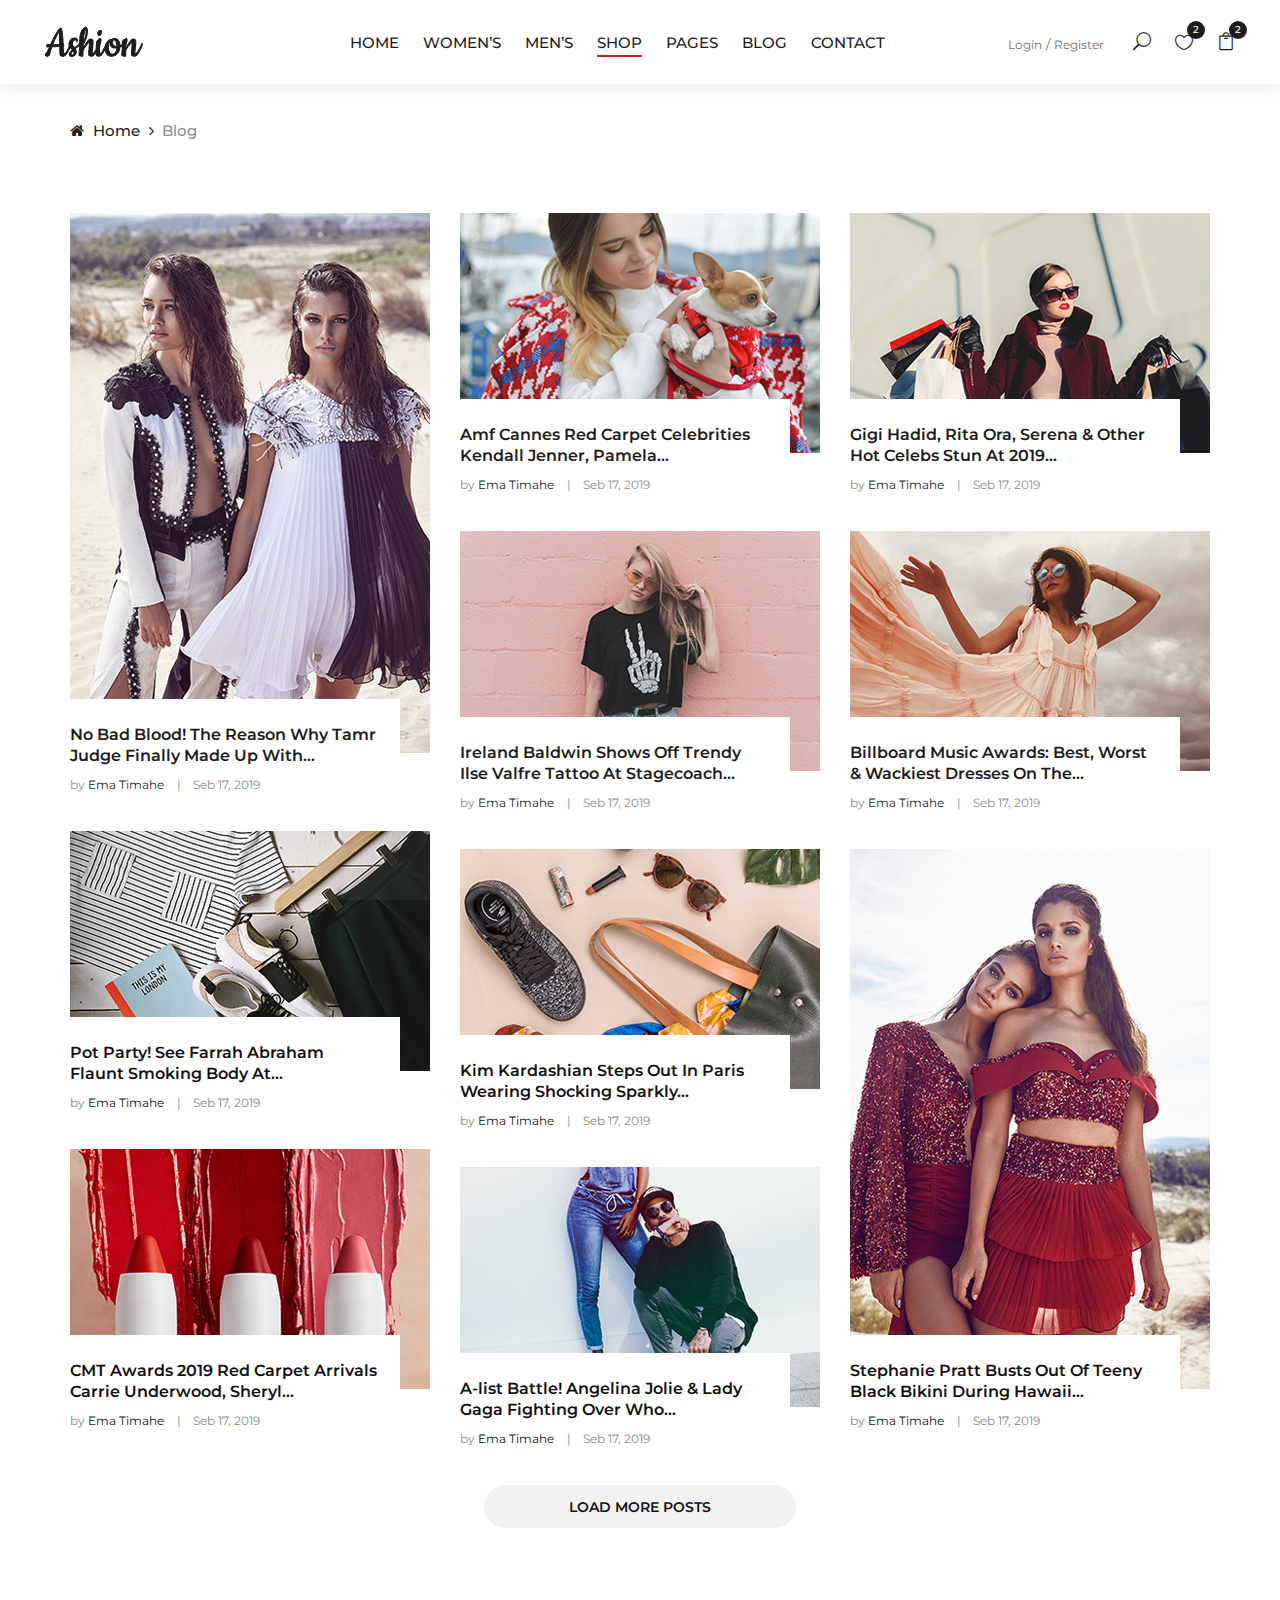
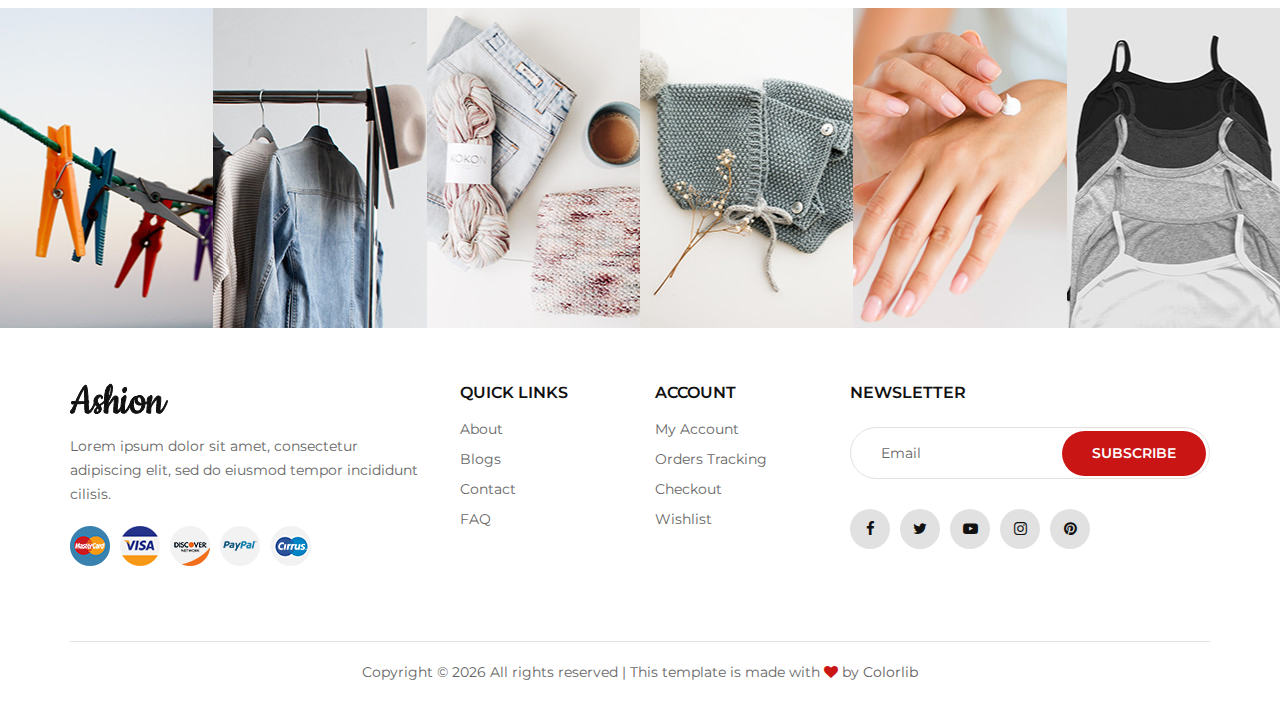
<file: front-end/Templates/ashion/ashion/blog.html>
<!DOCTYPE html>
<html lang="zxx">

<head>
    <meta charset="UTF-8">
    <meta name="description" content="Ashion Template">
    <meta name="keywords" content="Ashion, unica, creative, html">
    <meta name="viewport" content="width=device-width, initial-scale=1.0">
    <meta http-equiv="X-UA-Compatible" content="ie=edge">
    <title>Ashion | Template</title>

    <!-- Google Font -->
    <link href="https://fonts.googleapis.com/css2?family=Cookie&display=swap" rel="stylesheet">
    <link href="https://fonts.googleapis.com/css2?family=Montserrat:wght@400;500;600;700;800;900&display=swap"
    rel="stylesheet">

    <!-- Css Styles -->
    <link rel="stylesheet" href="css/bootstrap.min.css" type="text/css">
    <link rel="stylesheet" href="css/font-awesome.min.css" type="text/css">
    <link rel="stylesheet" href="css/elegant-icons.css" type="text/css">
    <link rel="stylesheet" href="css/jquery-ui.min.css" type="text/css">
    <link rel="stylesheet" href="css/magnific-popup.css" type="text/css">
    <link rel="stylesheet" href="css/owl.carousel.min.css" type="text/css">
    <link rel="stylesheet" href="css/slicknav.min.css" type="text/css">
    <link rel="stylesheet" href="css/style.css" type="text/css">
</head>

<body>
    <!-- Page Preloder -->
    <div id="preloder">
        <div class="loader"></div>
    </div>

    <!-- Offcanvas Menu Begin -->
    <div class="offcanvas-menu-overlay"></div>
    <div class="offcanvas-menu-wrapper">
        <div class="offcanvas__close">+</div>
        <ul class="offcanvas__widget">
            <li><span class="icon_search search-switch"></span></li>
            <li><a href="#"><span class="icon_heart_alt"></span>
                <div class="tip">2</div>
            </a></li>
            <li><a href="#"><span class="icon_bag_alt"></span>
                <div class="tip">2</div>
            </a></li>
        </ul>
        <div class="offcanvas__logo">
            <a href="./index.html"><img src="img/logo.png" alt=""></a>
        </div>
        <div id="mobile-menu-wrap"></div>
        <div class="offcanvas__auth">
            <a href="#">Login</a>
            <a href="#">Register</a>
        </div>
    </div>
    <!-- Offcanvas Menu End -->

    <!-- Header Section Begin -->
    <header class="header">
        <div class="container-fluid">
            <div class="row">
                <div class="col-xl-3 col-lg-2">
                    <div class="header__logo">
                        <a href="./index.html"><img src="img/logo.png" alt=""></a>
                    </div>
                </div>
                <div class="col-xl-6 col-lg-7">
                    <nav class="header__menu">
                        <ul>
                            <li><a href="./index.html">Home</a></li>
                            <li><a href="#">Women’s</a></li>
                            <li><a href="#">Men’s</a></li>
                            <li class="active"><a href="./shop.html">Shop</a></li>
                            <li><a href="#">Pages</a>
                                <ul class="dropdown">
                                    <li><a href="./product-details.html">Product Details</a></li>
                                    <li><a href="./shop-cart.html">Shop Cart</a></li>
                                    <li><a href="./checkout.html">Checkout</a></li>
                                    <li><a href="./blog-details.html">Blog Details</a></li>
                                </ul>
                            </li>
                            <li><a href="./blog.html">Blog</a></li>
                            <li><a href="./contact.html">Contact</a></li>
                        </ul>
                    </nav>
                </div>
                <div class="col-lg-3">
                    <div class="header__right">
                        <div class="header__right__auth">
                            <a href="#">Login</a>
                            <a href="#">Register</a>
                        </div>
                        <ul class="header__right__widget">
                            <li><span class="icon_search search-switch"></span></li>
                            <li><a href="#"><span class="icon_heart_alt"></span>
                                <div class="tip">2</div>
                            </a></li>
                            <li><a href="#"><span class="icon_bag_alt"></span>
                                <div class="tip">2</div>
                            </a></li>
                        </ul>
                    </div>
                </div>
            </div>
            <div class="canvas__open">
                <i class="fa fa-bars"></i>
            </div>
        </div>
    </header>
    <!-- Header Section End -->

    <!-- Breadcrumb Begin -->
    <div class="breadcrumb-option">
        <div class="container">
            <div class="row">
                <div class="col-lg-12">
                    <div class="breadcrumb__links">
                        <a href="./index.html"><i class="fa fa-home"></i> Home</a>
                        <span>Blog</span>
                    </div>
                </div>
            </div>
        </div>
    </div>
    <!-- Breadcrumb End -->

    <!-- Blog Section Begin -->
    <section class="blog spad">
        <div class="container">
            <div class="row">
                <div class="col-lg-4 col-md-4 col-sm-6">
                    <div class="blog__item">
                        <div class="blog__item__pic large__item set-bg" data-setbg="img/blog/blog-1.jpg"></div>
                        <div class="blog__item__text">
                            <h6><a href="#">No Bad Blood! The Reason Why Tamr Judge Finally Made Up With...</a></h6>
                            <ul>
                                <li>by <span>Ema Timahe</span></li>
                                <li>Seb 17, 2019</li>
                            </ul>
                        </div>
                    </div>
                    <div class="blog__item">
                        <div class="blog__item__pic set-bg" data-setbg="img/blog/blog-7.jpg"></div>
                        <div class="blog__item__text">
                            <h6><a href="#">Pot Party! See Farrah Abraham Flaunt Smoking Body At...</a></h6>
                            <ul>
                                <li>by <span>Ema Timahe</span></li>
                                <li>Seb 17, 2019</li>
                            </ul>
                        </div>
                    </div>
                    <div class="blog__item">
                        <div class="blog__item__pic set-bg" data-setbg="img/blog/blog-9.jpg"></div>
                        <div class="blog__item__text">
                            <h6><a href="#">CMT Awards 2019 Red Carpet Arrivals Carrie Underwood, Sheryl...</a></h6>
                            <ul>
                                <li>by <span>Ema Timahe</span></li>
                                <li>Seb 17, 2019</li>
                            </ul>
                        </div>
                    </div>
                </div>
                <div class="col-lg-4 col-md-4 col-sm-6">
                    <div class="blog__item">
                        <div class="blog__item__pic set-bg" data-setbg="img/blog/blog-2.jpg"></div>
                        <div class="blog__item__text">
                            <h6><a href="#">Amf Cannes Red Carpet Celebrities Kendall Jenner, Pamela...</a></h6>
                            <ul>
                                <li>by <span>Ema Timahe</span></li>
                                <li>Seb 17, 2019</li>
                            </ul>
                        </div>
                    </div>
                    <div class="blog__item">
                        <div class="blog__item__pic set-bg" data-setbg="img/blog/blog-4.jpg"></div>
                        <div class="blog__item__text">
                            <h6><a href="#">Ireland Baldwin Shows Off Trendy Ilse Valfre Tattoo At Stagecoach...</a>
                            </h6>
                            <ul>
                                <li>by <span>Ema Timahe</span></li>
                                <li>Seb 17, 2019</li>
                            </ul>
                        </div>
                    </div>
                    <div class="blog__item">
                        <div class="blog__item__pic set-bg" data-setbg="img/blog/blog-8.jpg"></div>
                        <div class="blog__item__text">
                            <h6><a href="#">Kim Kardashian Steps Out In Paris Wearing Shocking Sparkly...</a></h6>
                            <ul>
                                <li>by <span>Ema Timahe</span></li>
                                <li>Seb 17, 2019</li>
                            </ul>
                        </div>
                    </div>
                    <div class="blog__item">
                        <div class="blog__item__pic set-bg" data-setbg="img/blog/blog-10.jpg"></div>
                        <div class="blog__item__text">
                            <h6><a href="#">A-list Battle! Angelina Jolie & Lady Gaga Fighting Over Who...</a></h6>
                            <ul>
                                <li>by <span>Ema Timahe</span></li>
                                <li>Seb 17, 2019</li>
                            </ul>
                        </div>
                    </div>
                </div>
                <div class="col-lg-4 col-md-4 col-sm-6">
                    <div class="blog__item">
                        <div class="blog__item__pic set-bg" data-setbg="img/blog/blog-3.jpg"></div>
                        <div class="blog__item__text">
                            <h6><a href="#">Gigi Hadid, Rita Ora, Serena & Other Hot Celebs Stun At 2019...</a></h6>
                            <ul>
                                <li>by <span>Ema Timahe</span></li>
                                <li>Seb 17, 2019</li>
                            </ul>
                        </div>
                    </div>
                    <div class="blog__item">
                        <div class="blog__item__pic set-bg" data-setbg="img/blog/blog-5.jpg"></div>
                        <div class="blog__item__text">
                            <h6><a href="#">Billboard Music Awards: Best, Worst & Wackiest Dresses On The...</a></h6>
                            <ul>
                                <li>by <span>Ema Timahe</span></li>
                                <li>Seb 17, 2019</li>
                            </ul>
                        </div>
                    </div>
                    <div class="blog__item">
                        <div class="blog__item__pic large__item set-bg" data-setbg="img/blog/blog-6.jpg"></div>
                        <div class="blog__item__text">
                            <h6><a href="#">Stephanie Pratt Busts Out Of Teeny Black Bikini During Hawaii...</a></h6>
                            <ul>
                                <li>by <span>Ema Timahe</span></li>
                                <li>Seb 17, 2019</li>
                            </ul>
                        </div>
                    </div>
                </div>
                <div class="col-lg-12 text-center">
                    <a href="#" class="primary-btn load-btn">Load more posts</a>
                </div>
            </div>
        </div>
    </section>
    <!-- Blog Section End -->

    <!-- Instagram Begin -->
    <div class="instagram">
        <div class="container-fluid">
            <div class="row">
                <div class="col-lg-2 col-md-4 col-sm-4 p-0">
                    <div class="instagram__item set-bg" data-setbg="img/instagram/insta-1.jpg">
                        <div class="instagram__text">
                            <i class="fa fa-instagram"></i>
                            <a href="#">@ ashion_shop</a>
                        </div>
                    </div>
                </div>
                <div class="col-lg-2 col-md-4 col-sm-4 p-0">
                    <div class="instagram__item set-bg" data-setbg="img/instagram/insta-2.jpg">
                        <div class="instagram__text">
                            <i class="fa fa-instagram"></i>
                            <a href="#">@ ashion_shop</a>
                        </div>
                    </div>
                </div>
                <div class="col-lg-2 col-md-4 col-sm-4 p-0">
                    <div class="instagram__item set-bg" data-setbg="img/instagram/insta-3.jpg">
                        <div class="instagram__text">
                            <i class="fa fa-instagram"></i>
                            <a href="#">@ ashion_shop</a>
                        </div>
                    </div>
                </div>
                <div class="col-lg-2 col-md-4 col-sm-4 p-0">
                    <div class="instagram__item set-bg" data-setbg="img/instagram/insta-4.jpg">
                        <div class="instagram__text">
                            <i class="fa fa-instagram"></i>
                            <a href="#">@ ashion_shop</a>
                        </div>
                    </div>
                </div>
                <div class="col-lg-2 col-md-4 col-sm-4 p-0">
                    <div class="instagram__item set-bg" data-setbg="img/instagram/insta-5.jpg">
                        <div class="instagram__text">
                            <i class="fa fa-instagram"></i>
                            <a href="#">@ ashion_shop</a>
                        </div>
                    </div>
                </div>
                <div class="col-lg-2 col-md-4 col-sm-4 p-0">
                    <div class="instagram__item set-bg" data-setbg="img/instagram/insta-6.jpg">
                        <div class="instagram__text">
                            <i class="fa fa-instagram"></i>
                            <a href="#">@ ashion_shop</a>
                        </div>
                    </div>
                </div>
            </div>
        </div>
    </div>
    <!-- Instagram End -->

    <!-- Footer Section Begin -->
    <footer class="footer">
        <div class="container">
            <div class="row">
                <div class="col-lg-4 col-md-6 col-sm-7">
                    <div class="footer__about">
                        <div class="footer__logo">
                            <a href="./index.html"><img src="img/logo.png" alt=""></a>
                        </div>
                        <p>Lorem ipsum dolor sit amet, consectetur adipiscing elit, sed do eiusmod tempor incididunt
                        cilisis.</p>
                        <div class="footer__payment">
                            <a href="#"><img src="img/payment/payment-1.png" alt=""></a>
                            <a href="#"><img src="img/payment/payment-2.png" alt=""></a>
                            <a href="#"><img src="img/payment/payment-3.png" alt=""></a>
                            <a href="#"><img src="img/payment/payment-4.png" alt=""></a>
                            <a href="#"><img src="img/payment/payment-5.png" alt=""></a>
                        </div>
                    </div>
                </div>
                <div class="col-lg-2 col-md-3 col-sm-5">
                    <div class="footer__widget">
                        <h6>Quick links</h6>
                        <ul>
                            <li><a href="#">About</a></li>
                            <li><a href="#">Blogs</a></li>
                            <li><a href="#">Contact</a></li>
                            <li><a href="#">FAQ</a></li>
                        </ul>
                    </div>
                </div>
                <div class="col-lg-2 col-md-3 col-sm-4">
                    <div class="footer__widget">
                        <h6>Account</h6>
                        <ul>
                            <li><a href="#">My Account</a></li>
                            <li><a href="#">Orders Tracking</a></li>
                            <li><a href="#">Checkout</a></li>
                            <li><a href="#">Wishlist</a></li>
                        </ul>
                    </div>
                </div>
                <div class="col-lg-4 col-md-8 col-sm-8">
                    <div class="footer__newslatter">
                        <h6>NEWSLETTER</h6>
                        <form action="#">
                            <input type="text" placeholder="Email">
                            <button type="submit" class="site-btn">Subscribe</button>
                        </form>
                        <div class="footer__social">
                            <a href="#"><i class="fa fa-facebook"></i></a>
                            <a href="#"><i class="fa fa-twitter"></i></a>
                            <a href="#"><i class="fa fa-youtube-play"></i></a>
                            <a href="#"><i class="fa fa-instagram"></i></a>
                            <a href="#"><i class="fa fa-pinterest"></i></a>
                        </div>
                    </div>
                </div>
            </div>
            <div class="row">
                <div class="col-lg-12">
                    <!-- Link back to Colorlib can't be removed. Template is licensed under CC BY 3.0. -->
                    <div class="footer__copyright__text">
                        <p>Copyright &copy; <script>document.write(new Date().getFullYear());</script> All rights reserved | This template is made with <i class="fa fa-heart" aria-hidden="true"></i> by <a href="https://colorlib.com" target="_blank">Colorlib</a></p>
                    </div>
                    <!-- Link back to Colorlib can't be removed. Template is licensed under CC BY 3.0. -->
                </div>
            </div>
        </div>
    </footer>
    <!-- Footer Section End -->

    <!-- Search Begin -->
    <div class="search-model">
        <div class="h-100 d-flex align-items-center justify-content-center">
            <div class="search-close-switch">+</div>
            <form class="search-model-form">
                <input type="text" id="search-input" placeholder="Search here.....">
            </form>
        </div>
    </div>
    <!-- Search End -->

    <!-- Js Plugins -->
    <script src="js/jquery-3.3.1.min.js"></script>
    <script src="js/bootstrap.min.js"></script>
    <script src="js/jquery.magnific-popup.min.js"></script>
    <script src="js/jquery-ui.min.js"></script>
    <script src="js/mixitup.min.js"></script>
    <script src="js/jquery.countdown.min.js"></script>
    <script src="js/jquery.slicknav.js"></script>
    <script src="js/owl.carousel.min.js"></script>
    <script src="js/jquery.nicescroll.min.js"></script>
    <script src="js/main.js"></script>
</body>

</html>
</file>
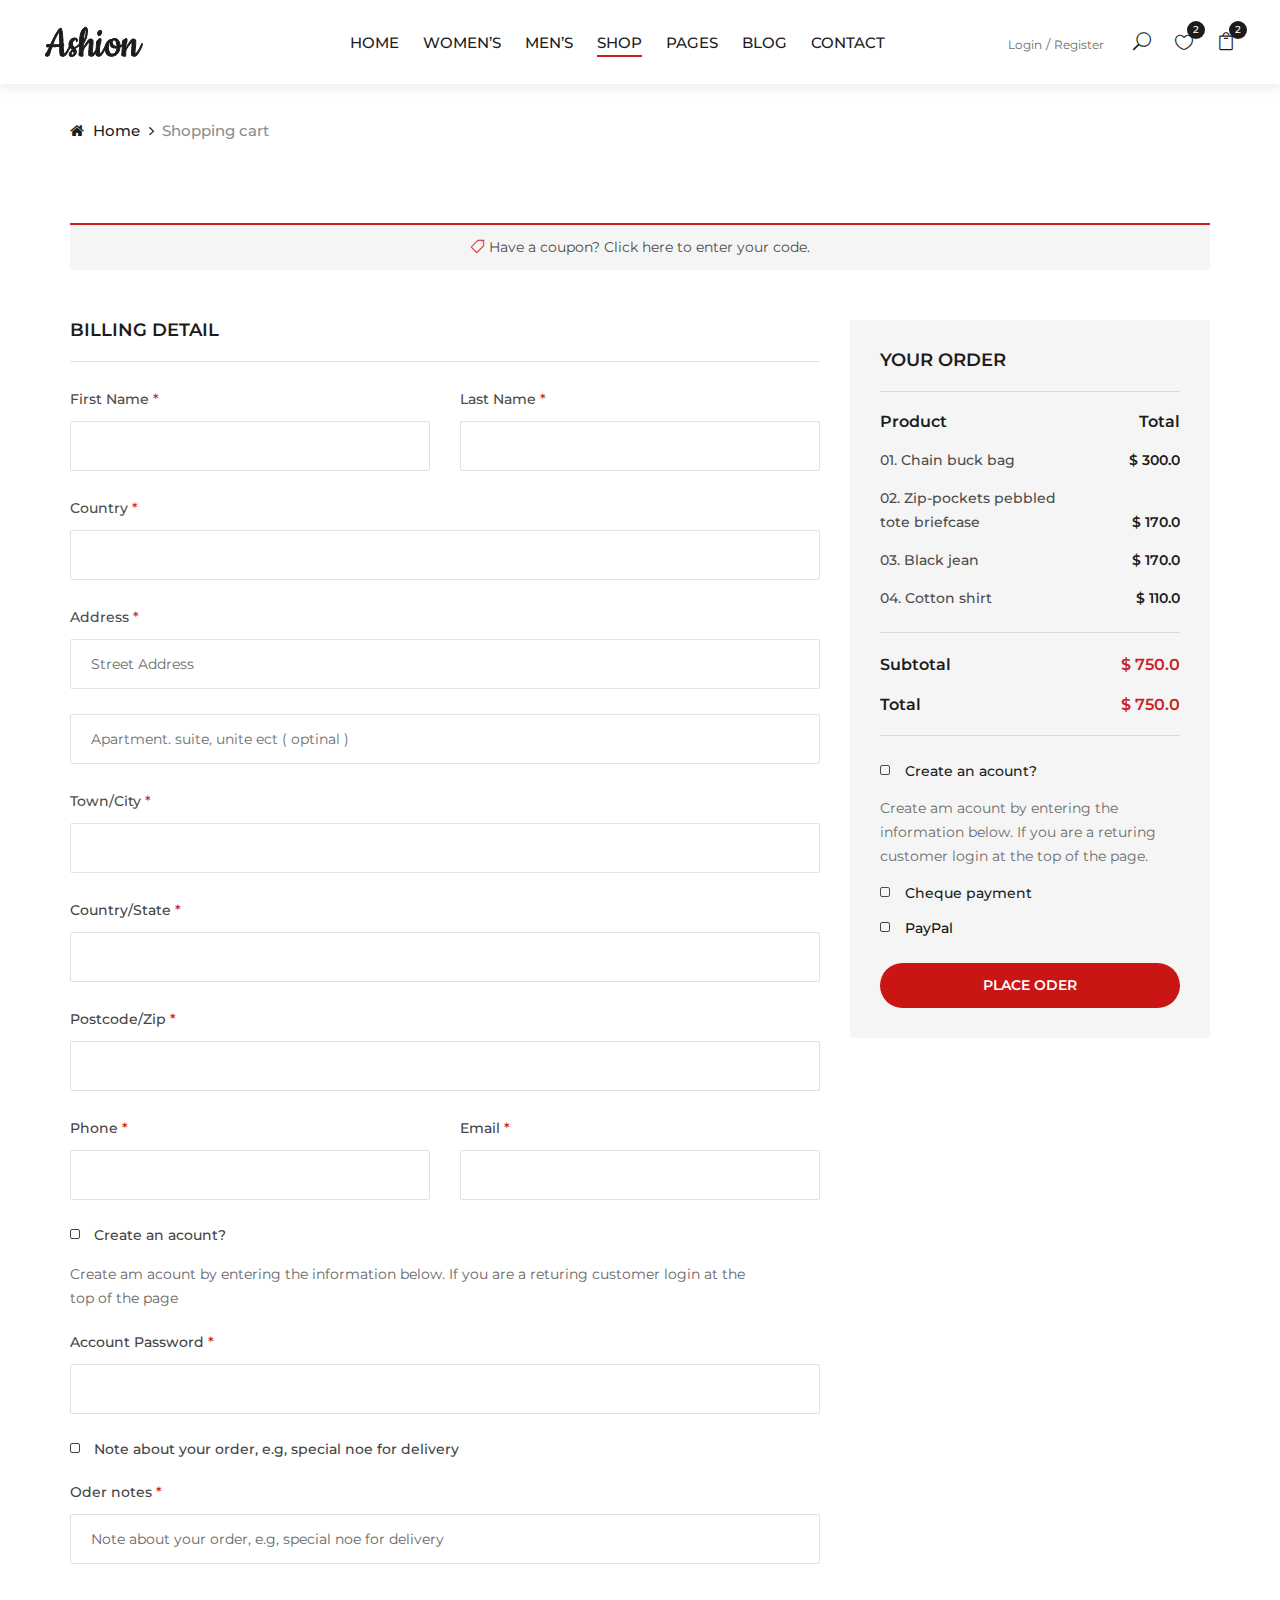
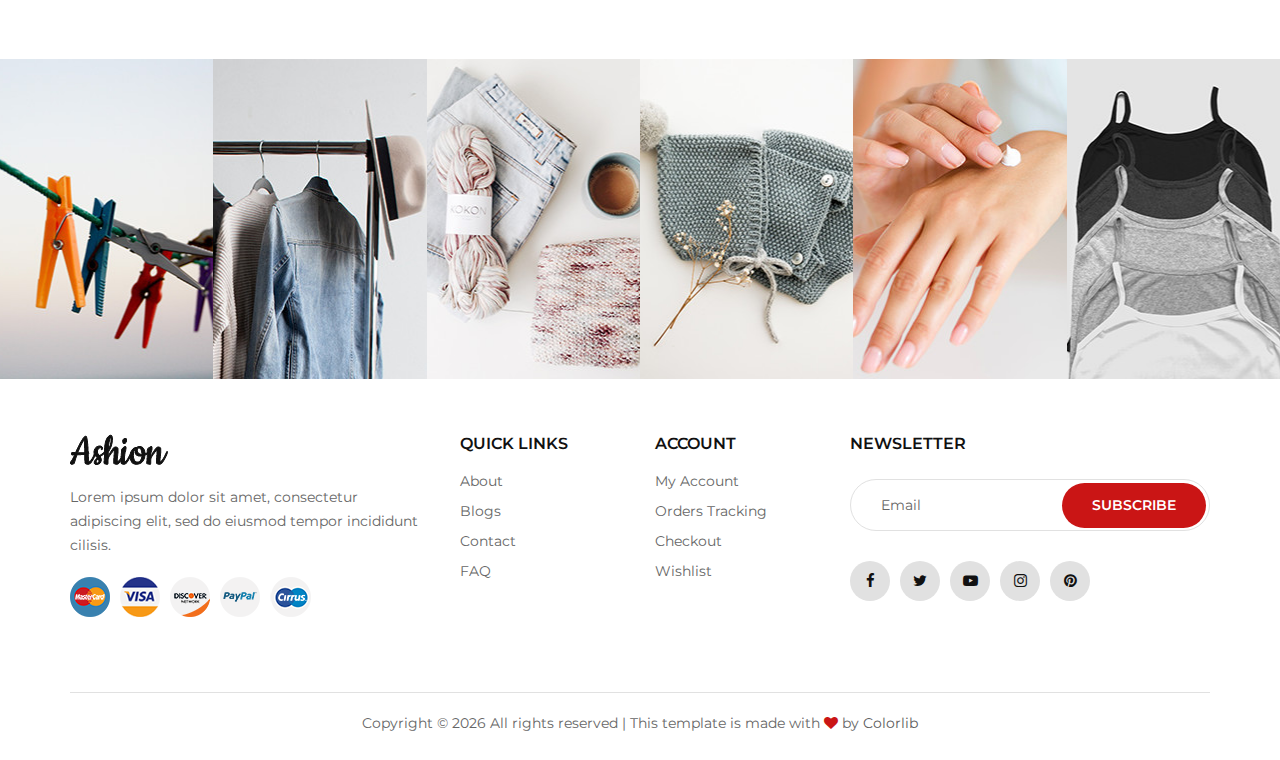
<file: front-end/Templates/ashion/ashion/checkout.html>
<!DOCTYPE html>
<html lang="zxx">

<head>
    <meta charset="UTF-8">
    <meta name="description" content="Ashion Template">
    <meta name="keywords" content="Ashion, unica, creative, html">
    <meta name="viewport" content="width=device-width, initial-scale=1.0">
    <meta http-equiv="X-UA-Compatible" content="ie=edge">
    <title>Ashion | Template</title>

    <!-- Google Font -->
    <link href="https://fonts.googleapis.com/css2?family=Cookie&display=swap" rel="stylesheet">
    <link href="https://fonts.googleapis.com/css2?family=Montserrat:wght@400;500;600;700;800;900&display=swap"
    rel="stylesheet">

    <!-- Css Styles -->
    <link rel="stylesheet" href="css/bootstrap.min.css" type="text/css">
    <link rel="stylesheet" href="css/font-awesome.min.css" type="text/css">
    <link rel="stylesheet" href="css/elegant-icons.css" type="text/css">
    <link rel="stylesheet" href="css/jquery-ui.min.css" type="text/css">
    <link rel="stylesheet" href="css/magnific-popup.css" type="text/css">
    <link rel="stylesheet" href="css/owl.carousel.min.css" type="text/css">
    <link rel="stylesheet" href="css/slicknav.min.css" type="text/css">
    <link rel="stylesheet" href="css/style.css" type="text/css">
</head>

<body>
    <!-- Page Preloder -->
    <div id="preloder">
        <div class="loader"></div>
    </div>

    <!-- Offcanvas Menu Begin -->
    <div class="offcanvas-menu-overlay"></div>
    <div class="offcanvas-menu-wrapper">
        <div class="offcanvas__close">+</div>
        <ul class="offcanvas__widget">
            <li><span class="icon_search search-switch"></span></li>
            <li><a href="#"><span class="icon_heart_alt"></span>
                <div class="tip">2</div>
            </a></li>
            <li><a href="#"><span class="icon_bag_alt"></span>
                <div class="tip">2</div>
            </a></li>
        </ul>
        <div class="offcanvas__logo">
            <a href="./index.html"><img src="img/logo.png" alt=""></a>
        </div>
        <div id="mobile-menu-wrap"></div>
        <div class="offcanvas__auth">
            <a href="#">Login</a>
            <a href="#">Register</a>
        </div>
    </div>
    <!-- Offcanvas Menu End -->

    <!-- Header Section Begin -->
    <header class="header">
        <div class="container-fluid">
            <div class="row">
                <div class="col-xl-3 col-lg-2">
                    <div class="header__logo">
                        <a href="./index.html"><img src="img/logo.png" alt=""></a>
                    </div>
                </div>
                <div class="col-xl-6 col-lg-7">
                    <nav class="header__menu">
                        <ul>
                            <li><a href="./index.html">Home</a></li>
                            <li><a href="#">Women’s</a></li>
                            <li><a href="#">Men’s</a></li>
                            <li class="active"><a href="./shop.html">Shop</a></li>
                            <li><a href="#">Pages</a>
                                <ul class="dropdown">
                                    <li><a href="./product-details.html">Product Details</a></li>
                                    <li><a href="./shop-cart.html">Shop Cart</a></li>
                                    <li><a href="./checkout.html">Checkout</a></li>
                                    <li><a href="./blog-details.html">Blog Details</a></li>
                                </ul>
                            </li>
                            <li><a href="./blog.html">Blog</a></li>
                            <li><a href="./contact.html">Contact</a></li>
                        </ul>
                    </nav>
                </div>
                <div class="col-lg-3">
                    <div class="header__right">
                        <div class="header__right__auth">
                            <a href="#">Login</a>
                            <a href="#">Register</a>
                        </div>
                        <ul class="header__right__widget">
                            <li><span class="icon_search search-switch"></span></li>
                            <li><a href="#"><span class="icon_heart_alt"></span>
                                <div class="tip">2</div>
                            </a></li>
                            <li><a href="#"><span class="icon_bag_alt"></span>
                                <div class="tip">2</div>
                            </a></li>
                        </ul>
                    </div>
                </div>
            </div>
            <div class="canvas__open">
                <i class="fa fa-bars"></i>
            </div>
        </div>
    </header>
    <!-- Header Section End -->

    <!-- Breadcrumb Begin -->
    <div class="breadcrumb-option">
        <div class="container">
            <div class="row">
                <div class="col-lg-12">
                    <div class="breadcrumb__links">
                        <a href="./index.html"><i class="fa fa-home"></i> Home</a>
                        <span>Shopping cart</span>
                    </div>
                </div>
            </div>
        </div>
    </div>
    <!-- Breadcrumb End -->

    <!-- Checkout Section Begin -->
    <section class="checkout spad">
        <div class="container">
            <div class="row">
                <div class="col-lg-12">
                    <h6 class="coupon__link"><span class="icon_tag_alt"></span> <a href="#">Have a coupon?</a> Click
                    here to enter your code.</h6>
                </div>
            </div>
            <form action="#" class="checkout__form">
                <div class="row">
                    <div class="col-lg-8">
                        <h5>Billing detail</h5>
                        <div class="row">
                            <div class="col-lg-6 col-md-6 col-sm-6">
                                <div class="checkout__form__input">
                                    <p>First Name <span>*</span></p>
                                    <input type="text">
                                </div>
                            </div>
                            <div class="col-lg-6 col-md-6 col-sm-6">
                                <div class="checkout__form__input">
                                    <p>Last Name <span>*</span></p>
                                    <input type="text">
                                </div>
                            </div>
                            <div class="col-lg-12">
                                <div class="checkout__form__input">
                                    <p>Country <span>*</span></p>
                                    <input type="text">
                                </div>
                                <div class="checkout__form__input">
                                    <p>Address <span>*</span></p>
                                    <input type="text" placeholder="Street Address">
                                    <input type="text" placeholder="Apartment. suite, unite ect ( optinal )">
                                </div>
                                <div class="checkout__form__input">
                                    <p>Town/City <span>*</span></p>
                                    <input type="text">
                                </div>
                                <div class="checkout__form__input">
                                    <p>Country/State <span>*</span></p>
                                    <input type="text">
                                </div>
                                <div class="checkout__form__input">
                                    <p>Postcode/Zip <span>*</span></p>
                                    <input type="text">
                                </div>
                            </div>
                            <div class="col-lg-6 col-md-6 col-sm-6">
                                <div class="checkout__form__input">
                                    <p>Phone <span>*</span></p>
                                    <input type="text">
                                </div>
                            </div>
                            <div class="col-lg-6 col-md-6 col-sm-6">
                                <div class="checkout__form__input">
                                    <p>Email <span>*</span></p>
                                    <input type="text">
                                </div>
                            </div>
                            <div class="col-lg-12">
                                <div class="checkout__form__checkbox">
                                    <label for="acc">
                                        Create an acount?
                                        <input type="checkbox" id="acc">
                                        <span class="checkmark"></span>
                                    </label>
                                    <p>Create am acount by entering the information below. If you are a returing
                                        customer login at the <br />top of the page</p>
                                    </div>
                                    <div class="checkout__form__input">
                                        <p>Account Password <span>*</span></p>
                                        <input type="text">
                                    </div>
                                    <div class="checkout__form__checkbox">
                                        <label for="note">
                                            Note about your order, e.g, special noe for delivery
                                            <input type="checkbox" id="note">
                                            <span class="checkmark"></span>
                                        </label>
                                    </div>
                                    <div class="checkout__form__input">
                                        <p>Oder notes <span>*</span></p>
                                        <input type="text"
                                        placeholder="Note about your order, e.g, special noe for delivery">
                                    </div>
                                </div>
                            </div>
                        </div>
                        <div class="col-lg-4">
                            <div class="checkout__order">
                                <h5>Your order</h5>
                                <div class="checkout__order__product">
                                    <ul>
                                        <li>
                                            <span class="top__text">Product</span>
                                            <span class="top__text__right">Total</span>
                                        </li>
                                        <li>01. Chain buck bag <span>$ 300.0</span></li>
                                        <li>02. Zip-pockets pebbled<br /> tote briefcase <span>$ 170.0</span></li>
                                        <li>03. Black jean <span>$ 170.0</span></li>
                                        <li>04. Cotton shirt <span>$ 110.0</span></li>
                                    </ul>
                                </div>
                                <div class="checkout__order__total">
                                    <ul>
                                        <li>Subtotal <span>$ 750.0</span></li>
                                        <li>Total <span>$ 750.0</span></li>
                                    </ul>
                                </div>
                                <div class="checkout__order__widget">
                                    <label for="o-acc">
                                        Create an acount?
                                        <input type="checkbox" id="o-acc">
                                        <span class="checkmark"></span>
                                    </label>
                                    <p>Create am acount by entering the information below. If you are a returing customer
                                    login at the top of the page.</p>
                                    <label for="check-payment">
                                        Cheque payment
                                        <input type="checkbox" id="check-payment">
                                        <span class="checkmark"></span>
                                    </label>
                                    <label for="paypal">
                                        PayPal
                                        <input type="checkbox" id="paypal">
                                        <span class="checkmark"></span>
                                    </label>
                                </div>
                                <button type="submit" class="site-btn">Place oder</button>
                            </div>
                        </div>
                    </div>
                </form>
            </div>
        </section>
        <!-- Checkout Section End -->

        <!-- Instagram Begin -->
        <div class="instagram">
            <div class="container-fluid">
                <div class="row">
                    <div class="col-lg-2 col-md-4 col-sm-4 p-0">
                        <div class="instagram__item set-bg" data-setbg="img/instagram/insta-1.jpg">
                            <div class="instagram__text">
                                <i class="fa fa-instagram"></i>
                                <a href="#">@ ashion_shop</a>
                            </div>
                        </div>
                    </div>
                    <div class="col-lg-2 col-md-4 col-sm-4 p-0">
                        <div class="instagram__item set-bg" data-setbg="img/instagram/insta-2.jpg">
                            <div class="instagram__text">
                                <i class="fa fa-instagram"></i>
                                <a href="#">@ ashion_shop</a>
                            </div>
                        </div>
                    </div>
                    <div class="col-lg-2 col-md-4 col-sm-4 p-0">
                        <div class="instagram__item set-bg" data-setbg="img/instagram/insta-3.jpg">
                            <div class="instagram__text">
                                <i class="fa fa-instagram"></i>
                                <a href="#">@ ashion_shop</a>
                            </div>
                        </div>
                    </div>
                    <div class="col-lg-2 col-md-4 col-sm-4 p-0">
                        <div class="instagram__item set-bg" data-setbg="img/instagram/insta-4.jpg">
                            <div class="instagram__text">
                                <i class="fa fa-instagram"></i>
                                <a href="#">@ ashion_shop</a>
                            </div>
                        </div>
                    </div>
                    <div class="col-lg-2 col-md-4 col-sm-4 p-0">
                        <div class="instagram__item set-bg" data-setbg="img/instagram/insta-5.jpg">
                            <div class="instagram__text">
                                <i class="fa fa-instagram"></i>
                                <a href="#">@ ashion_shop</a>
                            </div>
                        </div>
                    </div>
                    <div class="col-lg-2 col-md-4 col-sm-4 p-0">
                        <div class="instagram__item set-bg" data-setbg="img/instagram/insta-6.jpg">
                            <div class="instagram__text">
                                <i class="fa fa-instagram"></i>
                                <a href="#">@ ashion_shop</a>
                            </div>
                        </div>
                    </div>
                </div>
            </div>
        </div>
        <!-- Instagram End -->

        <!-- Footer Section Begin -->
        <footer class="footer">
            <div class="container">
                <div class="row">
                    <div class="col-lg-4 col-md-6 col-sm-7">
                        <div class="footer__about">
                            <div class="footer__logo">
                                <a href="./index.html"><img src="img/logo.png" alt=""></a>
                            </div>
                            <p>Lorem ipsum dolor sit amet, consectetur adipiscing elit, sed do eiusmod tempor incididunt
                            cilisis.</p>
                            <div class="footer__payment">
                                <a href="#"><img src="img/payment/payment-1.png" alt=""></a>
                                <a href="#"><img src="img/payment/payment-2.png" alt=""></a>
                                <a href="#"><img src="img/payment/payment-3.png" alt=""></a>
                                <a href="#"><img src="img/payment/payment-4.png" alt=""></a>
                                <a href="#"><img src="img/payment/payment-5.png" alt=""></a>
                            </div>
                        </div>
                    </div>
                    <div class="col-lg-2 col-md-3 col-sm-5">
                        <div class="footer__widget">
                            <h6>Quick links</h6>
                            <ul>
                                <li><a href="#">About</a></li>
                                <li><a href="#">Blogs</a></li>
                                <li><a href="#">Contact</a></li>
                                <li><a href="#">FAQ</a></li>
                            </ul>
                        </div>
                    </div>
                    <div class="col-lg-2 col-md-3 col-sm-4">
                        <div class="footer__widget">
                            <h6>Account</h6>
                            <ul>
                                <li><a href="#">My Account</a></li>
                                <li><a href="#">Orders Tracking</a></li>
                                <li><a href="#">Checkout</a></li>
                                <li><a href="#">Wishlist</a></li>
                            </ul>
                        </div>
                    </div>
                    <div class="col-lg-4 col-md-8 col-sm-8">
                        <div class="footer__newslatter">
                            <h6>NEWSLETTER</h6>
                            <form action="#">
                                <input type="text" placeholder="Email">
                                <button type="submit" class="site-btn">Subscribe</button>
                            </form>
                            <div class="footer__social">
                                <a href="#"><i class="fa fa-facebook"></i></a>
                                <a href="#"><i class="fa fa-twitter"></i></a>
                                <a href="#"><i class="fa fa-youtube-play"></i></a>
                                <a href="#"><i class="fa fa-instagram"></i></a>
                                <a href="#"><i class="fa fa-pinterest"></i></a>
                            </div>
                        </div>
                    </div>
                </div>
                <div class="row">
                    <div class="col-lg-12">
                        <!-- Link back to Colorlib can't be removed. Template is licensed under CC BY 3.0. -->
                        <div class="footer__copyright__text">
                            <p>Copyright &copy; <script>document.write(new Date().getFullYear());</script> All rights reserved | This template is made with <i class="fa fa-heart" aria-hidden="true"></i> by <a href="https://colorlib.com" target="_blank">Colorlib</a></p>
                        </div>
                        <!-- Link back to Colorlib can't be removed. Template is licensed under CC BY 3.0. -->
                    </div>
                </div>
            </div>
        </footer>
        <!-- Footer Section End -->

        <!-- Search Begin -->
        <div class="search-model">
            <div class="h-100 d-flex align-items-center justify-content-center">
                <div class="search-close-switch">+</div>
                <form class="search-model-form">
                    <input type="text" id="search-input" placeholder="Search here.....">
                </form>
            </div>
        </div>
        <!-- Search End -->

        <!-- Js Plugins -->
        <script src="js/jquery-3.3.1.min.js"></script>
        <script src="js/bootstrap.min.js"></script>
        <script src="js/jquery.magnific-popup.min.js"></script>
        <script src="js/jquery-ui.min.js"></script>
        <script src="js/mixitup.min.js"></script>
        <script src="js/jquery.countdown.min.js"></script>
        <script src="js/jquery.slicknav.js"></script>
        <script src="js/owl.carousel.min.js"></script>
        <script src="js/jquery.nicescroll.min.js"></script>
        <script src="js/main.js"></script>
    </body>

    </html>
</file>
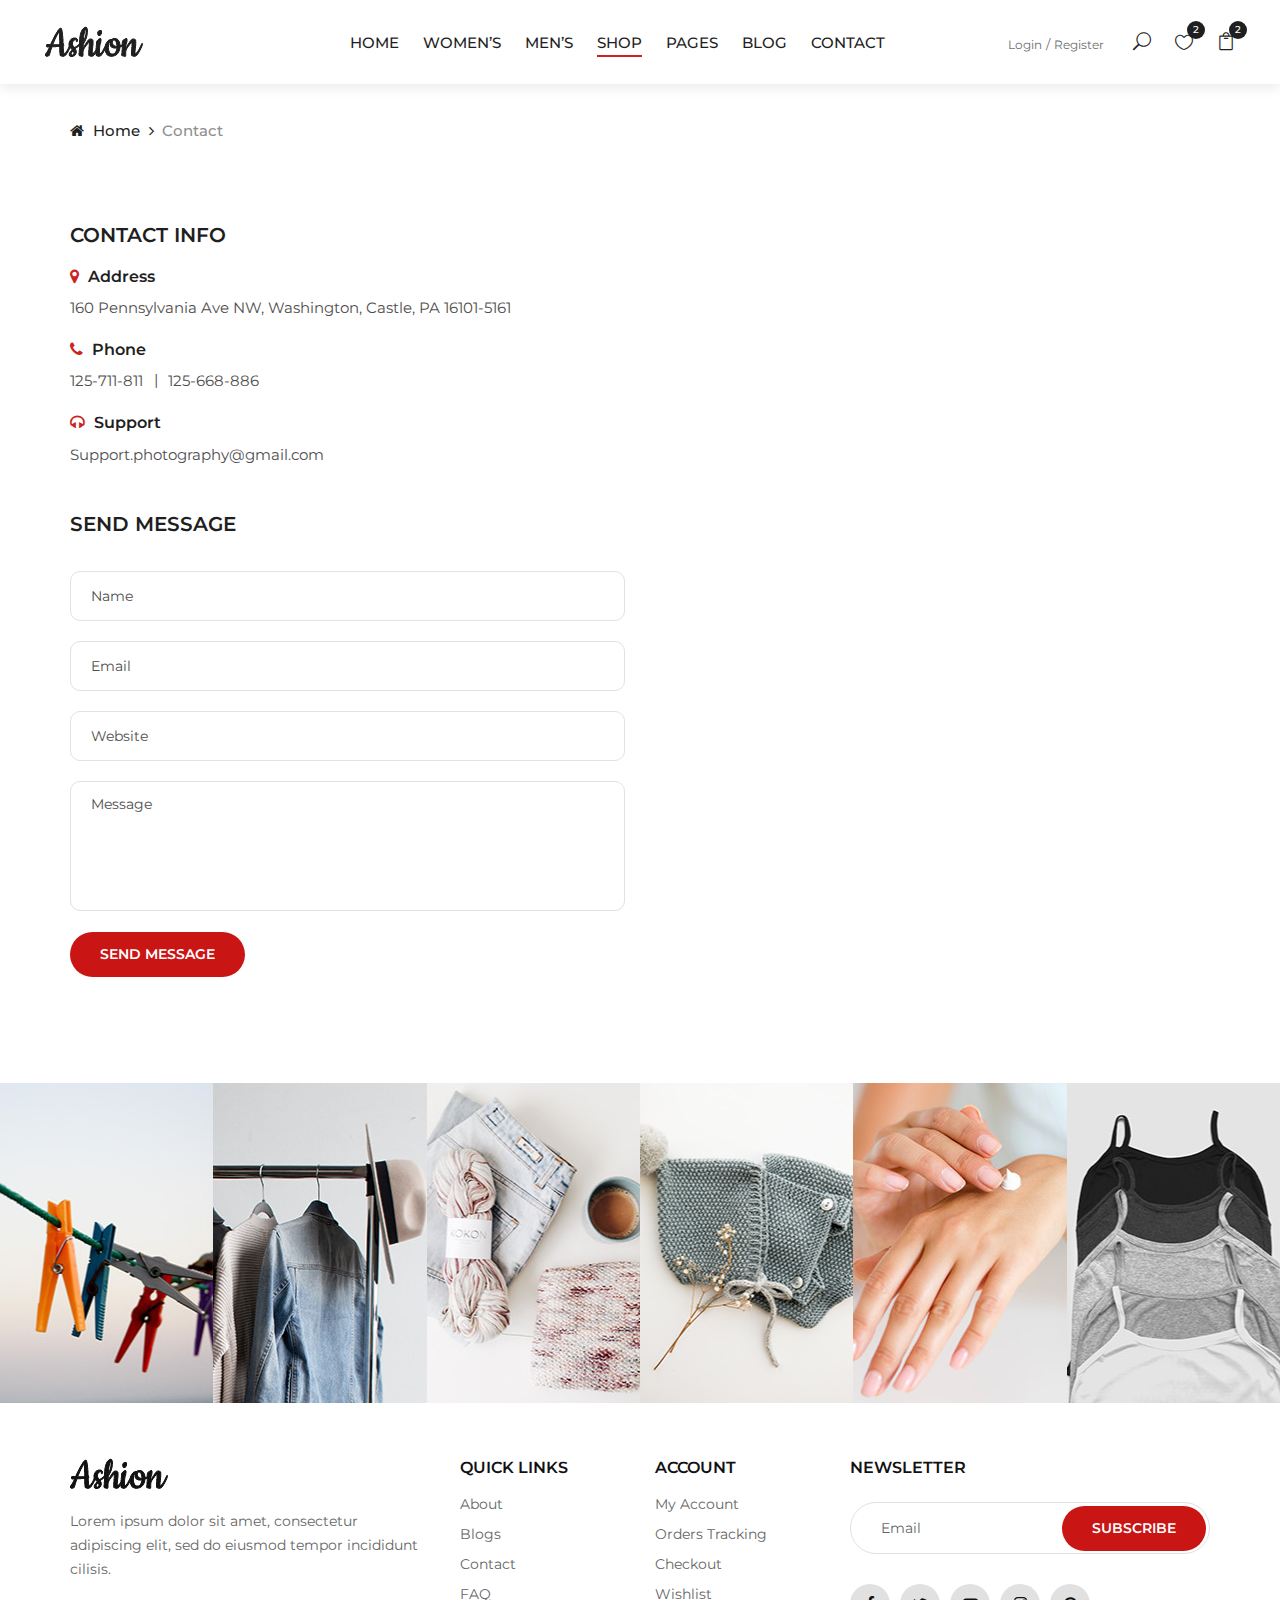
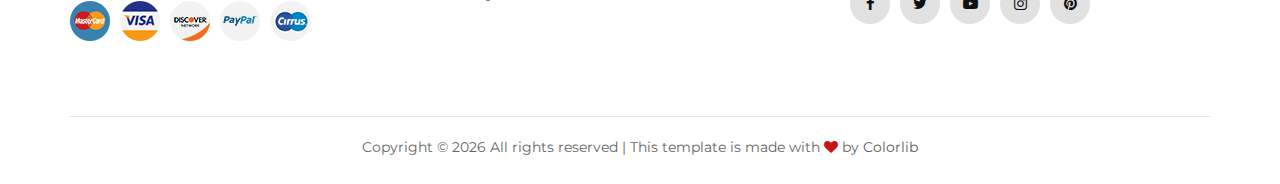
<file: front-end/Templates/ashion/ashion/contact.html>
<!DOCTYPE html>
<html lang="zxx">

<head>
    <meta charset="UTF-8">
    <meta name="description" content="Ashion Template">
    <meta name="keywords" content="Ashion, unica, creative, html">
    <meta name="viewport" content="width=device-width, initial-scale=1.0">
    <meta http-equiv="X-UA-Compatible" content="ie=edge">
    <title>Ashion | Template</title>

    <!-- Google Font -->
    <link href="https://fonts.googleapis.com/css2?family=Cookie&display=swap" rel="stylesheet">
    <link href="https://fonts.googleapis.com/css2?family=Montserrat:wght@400;500;600;700;800;900&display=swap"
    rel="stylesheet">

    <!-- Css Styles -->
    <link rel="stylesheet" href="css/bootstrap.min.css" type="text/css">
    <link rel="stylesheet" href="css/font-awesome.min.css" type="text/css">
    <link rel="stylesheet" href="css/elegant-icons.css" type="text/css">
    <link rel="stylesheet" href="css/jquery-ui.min.css" type="text/css">
    <link rel="stylesheet" href="css/magnific-popup.css" type="text/css">
    <link rel="stylesheet" href="css/owl.carousel.min.css" type="text/css">
    <link rel="stylesheet" href="css/slicknav.min.css" type="text/css">
    <link rel="stylesheet" href="css/style.css" type="text/css">
</head>

<body>
    <!-- Page Preloder -->
    <div id="preloder">
        <div class="loader"></div>
    </div>

    <!-- Offcanvas Menu Begin -->
    <div class="offcanvas-menu-overlay"></div>
    <div class="offcanvas-menu-wrapper">
        <div class="offcanvas__close">+</div>
        <ul class="offcanvas__widget">
            <li><span class="icon_search search-switch"></span></li>
            <li><a href="#"><span class="icon_heart_alt"></span>
                <div class="tip">2</div>
            </a></li>
            <li><a href="#"><span class="icon_bag_alt"></span>
                <div class="tip">2</div>
            </a></li>
        </ul>
        <div class="offcanvas__logo">
            <a href="./index.html"><img src="img/logo.png" alt=""></a>
        </div>
        <div id="mobile-menu-wrap"></div>
        <div class="offcanvas__auth">
            <a href="#">Login</a>
            <a href="#">Register</a>
        </div>
    </div>
    <!-- Offcanvas Menu End -->

    <!-- Header Section Begin -->
    <header class="header">
        <div class="container-fluid">
            <div class="row">
                <div class="col-xl-3 col-lg-2">
                    <div class="header__logo">
                        <a href="./index.html"><img src="img/logo.png" alt=""></a>
                    </div>
                </div>
                <div class="col-xl-6 col-lg-7">
                    <nav class="header__menu">
                        <ul>
                            <li><a href="./index.html">Home</a></li>
                            <li><a href="#">Women’s</a></li>
                            <li><a href="#">Men’s</a></li>
                            <li class="active"><a href="./shop.html">Shop</a></li>
                            <li><a href="#">Pages</a>
                                <ul class="dropdown">
                                    <li><a href="./product-details.html">Product Details</a></li>
                                    <li><a href="./shop-cart.html">Shop Cart</a></li>
                                    <li><a href="./checkout.html">Checkout</a></li>
                                    <li><a href="./blog-details.html">Blog Details</a></li>
                                </ul>
                            </li>
                            <li><a href="./blog.html">Blog</a></li>
                            <li><a href="./contact.html">Contact</a></li>
                        </ul>
                    </nav>
                </div>
                <div class="col-lg-3">
                    <div class="header__right">
                        <div class="header__right__auth">
                            <a href="#">Login</a>
                            <a href="#">Register</a>
                        </div>
                        <ul class="header__right__widget">
                            <li><span class="icon_search search-switch"></span></li>
                            <li><a href="#"><span class="icon_heart_alt"></span>
                                <div class="tip">2</div>
                            </a></li>
                            <li><a href="#"><span class="icon_bag_alt"></span>
                                <div class="tip">2</div>
                            </a></li>
                        </ul>
                    </div>
                </div>
            </div>
            <div class="canvas__open">
                <i class="fa fa-bars"></i>
            </div>
        </div>
    </header>
    <!-- Header Section End -->

    <!-- Breadcrumb Begin -->
    <div class="breadcrumb-option">
        <div class="container">
            <div class="row">
                <div class="col-lg-12">
                    <div class="breadcrumb__links">
                        <a href="./index.html"><i class="fa fa-home"></i> Home</a>
                        <span>Contact</span>
                    </div>
                </div>
            </div>
        </div>
    </div>
    <!-- Breadcrumb End -->

    <!-- Contact Section Begin -->
    <section class="contact spad">
        <div class="container">
            <div class="row">
                <div class="col-lg-6 col-md-6">
                    <div class="contact__content">
                        <div class="contact__address">
                            <h5>Contact info</h5>
                            <ul>
                                <li>
                                    <h6><i class="fa fa-map-marker"></i> Address</h6>
                                    <p>160 Pennsylvania Ave NW, Washington, Castle, PA 16101-5161</p>
                                </li>
                                <li>
                                    <h6><i class="fa fa-phone"></i> Phone</h6>
                                    <p><span>125-711-811</span><span>125-668-886</span></p>
                                </li>
                                <li>
                                    <h6><i class="fa fa-headphones"></i> Support</h6>
                                    <p>Support.photography@gmail.com</p>
                                </li>
                            </ul>
                        </div>
                        <div class="contact__form">
                            <h5>SEND MESSAGE</h5>
                            <form action="#">
                                <input type="text" placeholder="Name">
                                <input type="text" placeholder="Email">
                                <input type="text" placeholder="Website">
                                <textarea placeholder="Message"></textarea>
                                <button type="submit" class="site-btn">Send Message</button>
                            </form>
                        </div>
                    </div>
                </div>
                <div class="col-lg-6 col-md-6">
                    <div class="contact__map">
                        <iframe
                        src="https://www.google.com/maps/embed?pb=!1m18!1m12!1m3!1d48158.305462977965!2d-74.13283844036356!3d41.02757295168286!2m3!1f0!2f0!3f0!3m2!1i1024!2i768!4f13.1!3m3!1m2!1s0x89c2e440473470d7%3A0xcaf503ca2ee57958!2sSaddle%20River%2C%20NJ%2007458%2C%20USA!5e0!3m2!1sen!2sbd!4v1575917275626!5m2!1sen!2sbd"
                        height="780" style="border:0" allowfullscreen="">
                    </iframe>
                </div>
            </div>
        </div>
    </div>
</section>
<!-- Contact Section End -->

<!-- Instagram Begin -->
<div class="instagram">
    <div class="container-fluid">
        <div class="row">
            <div class="col-lg-2 col-md-4 col-sm-4 p-0">
                <div class="instagram__item set-bg" data-setbg="img/instagram/insta-1.jpg">
                    <div class="instagram__text">
                        <i class="fa fa-instagram"></i>
                        <a href="#">@ ashion_shop</a>
                    </div>
                </div>
            </div>
            <div class="col-lg-2 col-md-4 col-sm-4 p-0">
                <div class="instagram__item set-bg" data-setbg="img/instagram/insta-2.jpg">
                    <div class="instagram__text">
                        <i class="fa fa-instagram"></i>
                        <a href="#">@ ashion_shop</a>
                    </div>
                </div>
            </div>
            <div class="col-lg-2 col-md-4 col-sm-4 p-0">
                <div class="instagram__item set-bg" data-setbg="img/instagram/insta-3.jpg">
                    <div class="instagram__text">
                        <i class="fa fa-instagram"></i>
                        <a href="#">@ ashion_shop</a>
                    </div>
                </div>
            </div>
            <div class="col-lg-2 col-md-4 col-sm-4 p-0">
                <div class="instagram__item set-bg" data-setbg="img/instagram/insta-4.jpg">
                    <div class="instagram__text">
                        <i class="fa fa-instagram"></i>
                        <a href="#">@ ashion_shop</a>
                    </div>
                </div>
            </div>
            <div class="col-lg-2 col-md-4 col-sm-4 p-0">
                <div class="instagram__item set-bg" data-setbg="img/instagram/insta-5.jpg">
                    <div class="instagram__text">
                        <i class="fa fa-instagram"></i>
                        <a href="#">@ ashion_shop</a>
                    </div>
                </div>
            </div>
            <div class="col-lg-2 col-md-4 col-sm-4 p-0">
                <div class="instagram__item set-bg" data-setbg="img/instagram/insta-6.jpg">
                    <div class="instagram__text">
                        <i class="fa fa-instagram"></i>
                        <a href="#">@ ashion_shop</a>
                    </div>
                </div>
            </div>
        </div>
    </div>
</div>
<!-- Instagram End -->

<!-- Footer Section Begin -->
<footer class="footer">
    <div class="container">
        <div class="row">
            <div class="col-lg-4 col-md-6 col-sm-7">
                <div class="footer__about">
                    <div class="footer__logo">
                        <a href="./index.html"><img src="img/logo.png" alt=""></a>
                    </div>
                    <p>Lorem ipsum dolor sit amet, consectetur adipiscing elit, sed do eiusmod tempor incididunt
                    cilisis.</p>
                    <div class="footer__payment">
                        <a href="#"><img src="img/payment/payment-1.png" alt=""></a>
                        <a href="#"><img src="img/payment/payment-2.png" alt=""></a>
                        <a href="#"><img src="img/payment/payment-3.png" alt=""></a>
                        <a href="#"><img src="img/payment/payment-4.png" alt=""></a>
                        <a href="#"><img src="img/payment/payment-5.png" alt=""></a>
                    </div>
                </div>
            </div>
            <div class="col-lg-2 col-md-3 col-sm-5">
                <div class="footer__widget">
                    <h6>Quick links</h6>
                    <ul>
                        <li><a href="#">About</a></li>
                        <li><a href="#">Blogs</a></li>
                        <li><a href="#">Contact</a></li>
                        <li><a href="#">FAQ</a></li>
                    </ul>
                </div>
            </div>
            <div class="col-lg-2 col-md-3 col-sm-4">
                <div class="footer__widget">
                    <h6>Account</h6>
                    <ul>
                        <li><a href="#">My Account</a></li>
                        <li><a href="#">Orders Tracking</a></li>
                        <li><a href="#">Checkout</a></li>
                        <li><a href="#">Wishlist</a></li>
                    </ul>
                </div>
            </div>
            <div class="col-lg-4 col-md-8 col-sm-8">
                <div class="footer__newslatter">
                    <h6>NEWSLETTER</h6>
                    <form action="#">
                        <input type="text" placeholder="Email">
                        <button type="submit" class="site-btn">Subscribe</button>
                    </form>
                    <div class="footer__social">
                        <a href="#"><i class="fa fa-facebook"></i></a>
                        <a href="#"><i class="fa fa-twitter"></i></a>
                        <a href="#"><i class="fa fa-youtube-play"></i></a>
                        <a href="#"><i class="fa fa-instagram"></i></a>
                        <a href="#"><i class="fa fa-pinterest"></i></a>
                    </div>
                </div>
            </div>
        </div>
        <div class="row">
            <div class="col-lg-12">
                <!-- Link back to Colorlib can't be removed. Template is licensed under CC BY 3.0. -->
                <div class="footer__copyright__text">
                    <p>Copyright &copy; <script>document.write(new Date().getFullYear());</script> All rights reserved | This template is made with <i class="fa fa-heart" aria-hidden="true"></i> by <a href="https://colorlib.com" target="_blank">Colorlib</a></p>
                </div>
                <!-- Link back to Colorlib can't be removed. Template is licensed under CC BY 3.0. -->
            </div>
        </div>
    </div>
</footer>
<!-- Footer Section End -->

<!-- Search Begin -->
<div class="search-model">
    <div class="h-100 d-flex align-items-center justify-content-center">
        <div class="search-close-switch">+</div>
        <form class="search-model-form">
            <input type="text" id="search-input" placeholder="Search here.....">
        </form>
    </div>
</div>
<!-- Search End -->

<!-- Js Plugins -->
<script src="js/jquery-3.3.1.min.js"></script>
<script src="js/bootstrap.min.js"></script>
<script src="js/jquery.magnific-popup.min.js"></script>
<script src="js/jquery-ui.min.js"></script>
<script src="js/mixitup.min.js"></script>
<script src="js/jquery.countdown.min.js"></script>
<script src="js/jquery.slicknav.js"></script>
<script src="js/owl.carousel.min.js"></script>
<script src="js/jquery.nicescroll.min.js"></script>
<script src="js/main.js"></script>
</body>

</html>
</file>
<file: front-end/DesignCode/classy feature/styles.css>
.classy_feature_sarthak_body {
	background: #F2E1D9;
	display: flex;
	align-items: center
}

@media only screen and (min-width: 768px) and (max-width: 991px) {
	.classy_feature_sarthak_body {
		display: block
	}
}

@media (max-width: 575px) {
	.classy_feature_sarthak_body {
		display: block
	}
}

@media only screen and (min-width: 576px) and (max-width: 767px) {
	.classy_feature_sarthak_body {
		display: block
	}
}

.classy_feature_sarthak_body .classy_feature_sarthak_body_text {
	width: 26%;
	padding: 20px 20px 20px 60px
}

@media only screen and (min-width: 992px) and (max-width: 1199px) {
	.classy_feature_sarthak_body .classy_feature_sarthak_body_text {
		width: 53%;
		padding: 20px 20px 20px 50px
	}
}

@media only screen and (min-width: 1200px) and (max-width: 1600px) {
	.classy_feature_sarthak_body .classy_feature_sarthak_body_text {
		width: 41%
	}
}

@media only screen and (min-width: 768px) and (max-width: 991px) {
	.classy_feature_sarthak_body .classy_feature_sarthak_body_text {
		width: 100%;
		padding: 50px 30px
	}
}

@media only screen and (min-width: 576px) and (max-width: 767px) {
	.classy_feature_sarthak_body .classy_feature_sarthak_body_text {
		width: 100%;
		padding: 50px 30px
	}
}

@media (max-width: 575px) {
	.classy_feature_sarthak_body .classy_feature_sarthak_body_text {
		width: 100%;
		padding: 50px 30px
	}
}

.classy_feature_sarthak_body .classy_feature_sarthak_body_text span {
	margin-bottom: 22px;
	display: block;
	color: #7d8da4
}

.classy_feature_sarthak_body .classy_feature_sarthak_body_text classy_feature_sarthak_h2 {
	font-size: 40px;
	display: block;
	font-weight: 700;
	line-height: 1.2;
	margin-bottom: 20px;
	text-transform: uppercase
}

@media only screen and (min-width: 992px) and (max-width: 1199px) {
	.classy_feature_sarthak_body .classy_feature_sarthak_body_text classy_feature_sarthak_h2 {
		font-size: 50px
	}
}

@media only screen and (min-width: 576px) and (max-width: 767px) {
	.classy_feature_sarthak_body .classy_feature_sarthak_body_text classy_feature_sarthak_h2 {
		font-size: 50px
	}
}

@media (max-width: 575px) {
	.classy_feature_sarthak_body .classy_feature_sarthak_body_text classy_feature_sarthak_h2 {
		font-size: 29px
	}
}

.classy_feature_sarthak_body .classy_feature_sarthak_body_text p {
	color: #010A44;
	line-height: 1.7;
	font-size: 14px
}

.classy_feature_sarthak_body .classy_feature_sarthak_body_text p.pera-bottom {
	margin-bottom: 41px
}

@media (max-width: 575px) {
	.classy_feature_sarthak_body .classy_feature_sarthak_body_text p.pera-bottom {
		font-size: 15px
	}
}

@media only screen and (min-width: 576px) and (max-width: 767px) {
	.classy_feature_sarthak_body .classy_feature_sarthak_body_text p.pera-bottom {
		font-size: 13px
	}
}

.classy_feature_sarthak_body .classy_feature_sarthak_body_image {
	background-image: url("./img/visit_bg.png");
	background-size: 100%;
	background-size: cover;
	background-repeat: no-repeat;
	background-position: center center;
	height: 570px;
	width: 55%
}

@media only screen and (min-width: 992px) and (max-width: 1199px) {
	.classy_feature_sarthak_body .classy_feature_sarthak_body_image {
		width: 49%
	}
}

@media (max-width: 575px) {
	.classy_feature_sarthak_body .classy_feature_sarthak_body_image {
		width: 100%;
		height: 500px
	}
}

@media only screen and (min-width: 576px) and (max-width: 767px) {
	.classy_feature_sarthak_body .classy_feature_sarthak_body_image {
		width: 100%;
		height: 500px
	}
}

@media only screen and (min-width: 768px) and (max-width: 991px) {
	.classy_feature_sarthak_body .classy_feature_sarthak_body_image {
		width: 100%;
		height: 500px
	}
}


classy_feature_sarthak_h2 {
	font-family: "Poppins", sans-serif;
	color: #1a1a1a;
	margin-top: 0px;
	font-style: normal;
	font-weight: 500;
	text-transform: normal;
	margin-top: 0;
	margin-bottom: .5rem;
}

p {
	font-family: "Poppins", sans-serif;
	color: #646D77;
	font-size: 14px;
	line-height: 30px;
	margin-bottom: 15px;
	font-weight: normal;
	line-height: 1.4;
	margin-top: 0;
	margin-bottom: 1rem;
}


.btn::before {
    content: "";
    position: absolute;
    left: 0;
    top: 0;
    width: 101%;
    height: 101%;
    background: #e9855a;
    z-index: 1;
    border-radius: 0px;
    transition: transform 0.5s;
    transition-timing-function: ease;
    transform-origin: 0 0;
    transition-timing-function: cubic-bezier(0.5, 1.6, 0.4, 0.7);
    transform: scaleX(0);
    border-radius: 0px;
}

    
.btn {
	background: #FD8F5F;
	text-transform: uppercase;
	padding: 27px 44px;
	color: #fff;
	cursor: pointer;
	font-weight: 500;
	font-size: 15px;
	display: inline-block;
	line-height: 1;
	-moz-user-select: none;
	letter-spacing: 1px;
	line-height: 0;
	margin-bottom: 0;
	cursor: pointer;
	transition: color 0.4s linear;
	position: relative;
	user-select: none;
	z-index: 1;
	border: 0;
	overflow: hidden;
	margin: 0;
	border-radius: 0px
}

.btn:hover {opacity: 0.6}


*, *::after, *::before {
	-webkit-box-sizing: border-box;
	-moz-box-sizing: border-box;
	box-sizing: border-box;
}

html * {
	-webkit-font-smoothing: antialiased;
	-moz-osx-font-smoothing: grayscale;
}
</file>
<file: front-end/DesignCode/footer/styles.css>
.footer_feature_sarthak_footer {
	padding-top: 55px;
}

.footer_feature_sarthak_footer__about {
	margin-bottom: 30px;
}

.footer_feature_sarthak_footer__about p {
	margin-bottom: 20px;
}

.footer_feature_sarthak_footer__logo {
	margin-bottom: 20px;
}

.footer_feature_sarthak_footer__payment a {
	margin-right: 6px;
	margin-bottom: 10px;
	display: inline-block;
}

.footer_feature_sarthak_footer__payment a:last-child {
	margin-right: 0;
}

.footer_feature_sarthak_footer__widget {
	margin-bottom: 30px;
}

.footer_feature_sarthak_footer__widget footer_feature_sarthak_h6 {
	color: #111111;
	font-weight: 600;
	text-transform: uppercase;
	margin-bottom: 12px;
}

.footer_feature_sarthak_footer__widget footer_feature_sarthak_ul li {
	list-style: none;
}

.footer_feature_sarthak_footer__widget footer_feature_sarthak_ul li a {
	font-size: 14px;
	color: #666666;
	line-height: 30px;
}

.footer_feature_sarthak_footer__newslatter {
	margin-bottom: 30px;
}

.footer_feature_sarthak_footer__newslatter footer_feature_sarthak_h6 {
	color: #111111;
	font-weight: 600;
	text-transform: uppercase;
	margin-bottom: 25px;
}

.footer_feature_sarthak_footer__newslatter form {
	position: relative;
	margin-bottom: 30px;
}

.footer_feature_sarthak_footer__newslatter form input {
	height: 52px;
	width: 100%;
	border: 1px solid #e1e1e1;
	border-radius: 50px;
	padding-left: 30px;
	font-size: 14px;
	color: #666666;
}

.footer_feature_sarthak_footer__newslatter form input::-webkit-input-placeholder {
	color: #666666;
}

.footer_feature_sarthak_footer__newslatter form input::-moz-placeholder {
	color: #666666;
}

.footer_feature_sarthak_footer__newslatter form input:-ms-input-placeholder {
	color: #666666;
}

.footer_feature_sarthak_footer__newslatter form input::-ms-input-placeholder {
	color: #666666;
}

.footer_feature_sarthak_footer__newslatter form input::placeholder {
	color: #666666;
}

.footer_feature_sarthak_footer__newslatter form button {
	position: absolute;
	right: 4px;
	top: 4px;
}

.footer_feature_sarthak_footer__social a {
	display: inline-block;
	height: 40px;
	width: 40px;
	background: #e1e1e1;
	font-size: 15px;
	color: #111111;
	line-height: 40px;
	text-align: center;
	border-radius: 50%;
	margin-right: 6px;
	margin-bottom: 5px;
}

.footer_feature_sarthak_footer__social a:last-child {
	margin-right: 0;
}

.footer_feature_sarthak_footer__copyright__text {
	border-top: 1px solid #e1e1e1;
	padding: 18px 0 25px;
	text-align: center;
	margin-top: 35px;
}

.footer_feature_sarthak_footer__copyright__text p {
	margin-bottom: 0;
}

.footer_feature_sarthak_footer__copyright__text a {
	color: #5C5C5C;
}

.footer_feature_sarthak_footer__copyright__text i {
	color: #ca1515;
}

.footer_feature_sarthak_footer__copyright__text a:hover {
	color: #ca1515;
}

html, body {
    height: 100%;
    font-family: "Montserrat", sans-serif;
    -webkit-font-smoothing: antialiased;
}

@media only screen and (min-width: 1200px)
{.container {
    max-width: 1170px;
}}

footer_feature_sarthak_p {
    font-size: 14px;
    font-family: "Montserrat", sans-serif;
    color: #666666;
    font-weight: 400;
    line-height: 24px;
    margin: 0 0 15px 0;
}

footer_feature_sarthak_h6 {
    font-size: 16px;
    margin: 0;
    color: #111111;
    font-weight: 400;
    font-family: "Montserrat", sans-serif;
}

footer_feature_sarthak_ul {
    padding: 0;
    margin: 0;
}

.site-btn {
    font-size: 14px;
    color: #ffffff;
    background: #ca1515;
    font-weight: 600;
    border: none;
    text-transform: uppercase;
    display: inline-block;
    padding: 12px 30px;
    border-radius: 50px;
}
</file>
<file: front-end/DesignCode/home_bestproductoverview/styles.css>
.home_bestproductoverview_hira_h4,
.home_bestproductoverview_hira_h6 {
	margin: 0;
	color: #111111;
	font-weight: 400;
	font-family: "Montserrat", sans-serif;
}


.home_bestproductoverview_hira_section-title {
	margin-bottom: 45px;
}

.home_bestproductoverview_hira_section-title .home_bestproductoverview_hira_h4 {
	color: #111111;
	font-weight: 600;
	text-transform: uppercase;
	position: relative;
	display: inline-block;
}

.home_bestproductoverview_hira_section-title .home_bestproductoverview_hira_h4:after {
	position: absolute;
	left: 0;
	bottom: -4px;
	height: 2px;
	width: 70px;
	background: #ca1515;
	content: "";
}


.home_bestproductoverview_hira_trend {
	font-family: "Montserrat", sans-serif;
	-webkit-font-smoothing: antialiased;
	padding-top: 80px;
	padding-bottom: 50px;
}

.home_bestproductoverview_hira_trend__content .home_bestproductoverview_hira_section-title .home_bestproductoverview_hira_h4 {
	font-size: 20px;
}

.home_bestproductoverview_hira_trend__content .home_bestproductoverview_hira_section-title .home_bestproductoverview_hira_h4:after {
	bottom: -6px;
}

.home_bestproductoverview_hira_trend__item {
	overflow: hidden;
	margin-bottom: 35px;
}

.home_bestproductoverview_hira_trend__item__pic {
	float: left;
	margin-right: 25px;
}

.home_bestproductoverview_hira_trend__item__text {
	overflow: hidden;
}

.home_bestproductoverview_hira_trend__item__text .home_bestproductoverview_hira_h6 {
	font-size: 14px;
	color: #111111;
	margin-bottom: 5px;
}

.home_bestproductoverview_hira_trend__item__text .home_bestproductoverview_hira_rating {
	line-height: 18px;
	margin-bottom: 6px;
}

.home_bestproductoverview_hira_trend__item__text .home_bestproductoverview_hira_rating .home_bestproductoverview_hira_i {
	font-size: 10px;
	color: #e3c01c;
	margin-right: -4px;
}

.home_bestproductoverview_hira_trend__item__text .home_bestproductoverview_hira_rating .home_bestproductoverview_hira_i:last-child {
	margin-right: 0;
}

.home_bestproductoverview_hira_trend__item__text .home_bestproductoverview_hira_product__price {
	color: #111111;
	font-weight: 600;
}

.home_bestproductoverview_hira_trend__item__text .home_bestproductoverview_hira_product__price span {
	font-size: 14px;
	color: #b1b0b0;
	text-decoration: line-through;
	margin-left: 4px;
}

@media only screen and (min-width: 1200px) {
	.home_bestproductoverview_container {
		max-width: 1170px;
	}
}
</file>
<file: front-end/Templates/ashion/ashion/css/elegant-icons.css>
@font-face {
	font-family: 'ElegantIcons';
	src:url('../fonts/ElegantIcons.eot');
	src:url('../fonts/ElegantIcons.eot?#iefix') format('embedded-opentype'),
		url('../fonts/ElegantIcons.woff') format('woff'),
		url('../fonts/ElegantIcons.ttf') format('truetype'),
		url('../fonts/ElegantIcons.svg#ElegantIcons') format('svg');
	font-weight: normal;
	font-style: normal;
}

/* Use the following CSS code if you want to use data attributes for inserting your icons */
[data-icon]:before {
	font-family: 'ElegantIcons';
	content: attr(data-icon);
	speak: none;
	font-weight: normal;
	font-variant: normal;
	text-transform: none;
	line-height: 1;
	-webkit-font-smoothing: antialiased;
	-moz-osx-font-smoothing: grayscale;
}

/* Use the following CSS code if you want to have a class per icon */
/*
Instead of a list of all class selectors,
you can use the generic selector below, but it's slower:
[class*="your-class-prefix"] {
*/
.arrow_up, .arrow_down, .arrow_left, .arrow_right, .arrow_left-up, .arrow_right-up, .arrow_right-down, .arrow_left-down, .arrow-up-down, .arrow_up-down_alt, .arrow_left-right_alt, .arrow_left-right, .arrow_expand_alt2, .arrow_expand_alt, .arrow_condense, .arrow_expand, .arrow_move, .arrow_carrot-up, .arrow_carrot-down, .arrow_carrot-left, .arrow_carrot-right, .arrow_carrot-2up, .arrow_carrot-2down, .arrow_carrot-2left, .arrow_carrot-2right, .arrow_carrot-up_alt2, .arrow_carrot-down_alt2, .arrow_carrot-left_alt2, .arrow_carrot-right_alt2, .arrow_carrot-2up_alt2, .arrow_carrot-2down_alt2, .arrow_carrot-2left_alt2, .arrow_carrot-2right_alt2, .arrow_triangle-up, .arrow_triangle-down, .arrow_triangle-left, .arrow_triangle-right, .arrow_triangle-up_alt2, .arrow_triangle-down_alt2, .arrow_triangle-left_alt2, .arrow_triangle-right_alt2, .arrow_back, .icon_minus-06, .icon_plus, .icon_close, .icon_check, .icon_minus_alt2, .icon_plus_alt2, .icon_close_alt2, .icon_check_alt2, .icon_zoom-out_alt, .icon_zoom-in_alt, .icon_search, .icon_box-empty, .icon_box-selected, .icon_minus-box, .icon_plus-box, .icon_box-checked, .icon_circle-empty, .icon_circle-slelected, .icon_stop_alt2, .icon_stop, .icon_pause_alt2, .icon_pause, .icon_menu, .icon_menu-square_alt2, .icon_menu-circle_alt2, .icon_ul, .icon_ol, .icon_adjust-horiz, .icon_adjust-vert, .icon_document_alt, .icon_documents_alt, .icon_pencil, .icon_pencil-edit_alt, .icon_pencil-edit, .icon_folder-alt, .icon_folder-open_alt, .icon_folder-add_alt, .icon_info_alt, .icon_error-oct_alt, .icon_error-circle_alt, .icon_error-triangle_alt, .icon_question_alt2, .icon_question, .icon_comment_alt, .icon_chat_alt, .icon_vol-mute_alt, .icon_volume-low_alt, .icon_volume-high_alt, .icon_quotations, .icon_quotations_alt2, .icon_clock_alt, .icon_lock_alt, .icon_lock-open_alt, .icon_key_alt, .icon_cloud_alt, .icon_cloud-upload_alt, .icon_cloud-download_alt, .icon_image, .icon_images, .icon_lightbulb_alt, .icon_gift_alt, .icon_house_alt, .icon_genius, .icon_mobile, .icon_tablet, .icon_laptop, .icon_desktop, .icon_camera_alt, .icon_mail_alt, .icon_cone_alt, .icon_ribbon_alt, .icon_bag_alt, .icon_creditcard, .icon_cart_alt, .icon_paperclip, .icon_tag_alt, .icon_tags_alt, .icon_trash_alt, .icon_cursor_alt, .icon_mic_alt, .icon_compass_alt, .icon_pin_alt, .icon_pushpin_alt, .icon_map_alt, .icon_drawer_alt, .icon_toolbox_alt, .icon_book_alt, .icon_calendar, .icon_film, .icon_table, .icon_contacts_alt, .icon_headphones, .icon_lifesaver, .icon_piechart, .icon_refresh, .icon_link_alt, .icon_link, .icon_loading, .icon_blocked, .icon_archive_alt, .icon_heart_alt, .icon_star_alt, .icon_star-half_alt, .icon_star, .icon_star-half, .icon_tools, .icon_tool, .icon_cog, .icon_cogs, .arrow_up_alt, .arrow_down_alt, .arrow_left_alt, .arrow_right_alt, .arrow_left-up_alt, .arrow_right-up_alt, .arrow_right-down_alt, .arrow_left-down_alt, .arrow_condense_alt, .arrow_expand_alt3, .arrow_carrot_up_alt, .arrow_carrot-down_alt, .arrow_carrot-left_alt, .arrow_carrot-right_alt, .arrow_carrot-2up_alt, .arrow_carrot-2dwnn_alt, .arrow_carrot-2left_alt, .arrow_carrot-2right_alt, .arrow_triangle-up_alt, .arrow_triangle-down_alt, .arrow_triangle-left_alt, .arrow_triangle-right_alt, .icon_minus_alt, .icon_plus_alt, .icon_close_alt, .icon_check_alt, .icon_zoom-out, .icon_zoom-in, .icon_stop_alt, .icon_menu-square_alt, .icon_menu-circle_alt, .icon_document, .icon_documents, .icon_pencil_alt, .icon_folder, .icon_folder-open, .icon_folder-add, .icon_folder_upload, .icon_folder_download, .icon_info, .icon_error-circle, .icon_error-oct, .icon_error-triangle, .icon_question_alt, .icon_comment, .icon_chat, .icon_vol-mute, .icon_volume-low, .icon_volume-high, .icon_quotations_alt, .icon_clock, .icon_lock, .icon_lock-open, .icon_key, .icon_cloud, .icon_cloud-upload, .icon_cloud-download, .icon_lightbulb, .icon_gift, .icon_house, .icon_camera, .icon_mail, .icon_cone, .icon_ribbon, .icon_bag, .icon_cart, .icon_tag, .icon_tags, .icon_trash, .icon_cursor, .icon_mic, .icon_compass, .icon_pin, .icon_pushpin, .icon_map, .icon_drawer, .icon_toolbox, .icon_book, .icon_contacts, .icon_archive, .icon_heart, .icon_profile, .icon_group, .icon_grid-2x2, .icon_grid-3x3, .icon_music, .icon_pause_alt, .icon_phone, .icon_upload, .icon_download, .social_facebook, .social_twitter, .social_pinterest, .social_googleplus, .social_tumblr, .social_tumbleupon, .social_wordpress, .social_instagram, .social_dribbble, .social_vimeo, .social_linkedin, .social_rss, .social_deviantart, .social_share, .social_myspace, .social_skype, .social_youtube, .social_picassa, .social_googledrive, .social_flickr, .social_blogger, .social_spotify, .social_delicious, .social_facebook_circle, .social_twitter_circle, .social_pinterest_circle, .social_googleplus_circle, .social_tumblr_circle, .social_stumbleupon_circle, .social_wordpress_circle, .social_instagram_circle, .social_dribbble_circle, .social_vimeo_circle, .social_linkedin_circle, .social_rss_circle, .social_deviantart_circle, .social_share_circle, .social_myspace_circle, .social_skype_circle, .social_youtube_circle, .social_picassa_circle, .social_googledrive_alt2, .social_flickr_circle, .social_blogger_circle, .social_spotify_circle, .social_delicious_circle, .social_facebook_square, .social_twitter_square, .social_pinterest_square, .social_googleplus_square, .social_tumblr_square, .social_stumbleupon_square, .social_wordpress_square, .social_instagram_square, .social_dribbble_square, .social_vimeo_square, .social_linkedin_square, .social_rss_square, .social_deviantart_square, .social_share_square, .social_myspace_square, .social_skype_square, .social_youtube_square, .social_picassa_square, .social_googledrive_square, .social_flickr_square, .social_blogger_square, .social_spotify_square, .social_delicious_square, .icon_printer, .icon_calulator, .icon_building, .icon_floppy, .icon_drive, .icon_search-2, .icon_id, .icon_id-2, .icon_puzzle, .icon_like, .icon_dislike, .icon_mug, .icon_currency, .icon_wallet, .icon_pens, .icon_easel, .icon_flowchart, .icon_datareport, .icon_briefcase, .icon_shield, .icon_percent, .icon_globe, .icon_globe-2, .icon_target, .icon_hourglass, .icon_balance, .icon_rook, .icon_printer-alt, .icon_calculator_alt, .icon_building_alt, .icon_floppy_alt, .icon_drive_alt, .icon_search_alt, .icon_id_alt, .icon_id-2_alt, .icon_puzzle_alt, .icon_like_alt, .icon_dislike_alt, .icon_mug_alt, .icon_currency_alt, .icon_wallet_alt, .icon_pens_alt, .icon_easel_alt, .icon_flowchart_alt, .icon_datareport_alt, .icon_briefcase_alt, .icon_shield_alt, .icon_percent_alt, .icon_globe_alt, .icon_clipboard {
	font-family: 'ElegantIcons';
	speak: none;
	font-style: normal;
	font-weight: normal;
	font-variant: normal;
	text-transform: none;
	line-height: 1;
	-webkit-font-smoothing: antialiased;
}
.arrow_up:before {
	content: "\21";
}
.arrow_down:before {
	content: "\22";
}
.arrow_left:before {
	content: "\23";
}
.arrow_right:before {
	content: "\24";
}
.arrow_left-up:before {
	content: "\25";
}
.arrow_right-up:before {
	content: "\26";
}
.arrow_right-down:before {
	content: "\27";
}
.arrow_left-down:before {
	content: "\28";
}
.arrow-up-down:before {
	content: "\29";
}
.arrow_up-down_alt:before {
	content: "\2a";
}
.arrow_left-right_alt:before {
	content: "\2b";
}
.arrow_left-right:before {
	content: "\2c";
}
.arrow_expand_alt2:before {
	content: "\2d";
}
.arrow_expand_alt:before {
	content: "\2e";
}
.arrow_condense:before {
	content: "\2f";
}
.arrow_expand:before {
	content: "\30";
}
.arrow_move:before {
	content: "\31";
}
.arrow_carrot-up:before {
	content: "\32";
}
.arrow_carrot-down:before {
	content: "\33";
}
.arrow_carrot-left:before {
	content: "\34";
}
.arrow_carrot-right:before {
	content: "\35";
}
.arrow_carrot-2up:before {
	content: "\36";
}
.arrow_carrot-2down:before {
	content: "\37";
}
.arrow_carrot-2left:before {
	content: "\38";
}
.arrow_carrot-2right:before {
	content: "\39";
}
.arrow_carrot-up_alt2:before {
	content: "\3a";
}
.arrow_carrot-down_alt2:before {
	content: "\3b";
}
.arrow_carrot-left_alt2:before {
	content: "\3c";
}
.arrow_carrot-right_alt2:before {
	content: "\3d";
}
.arrow_carrot-2up_alt2:before {
	content: "\3e";
}
.arrow_carrot-2down_alt2:before {
	content: "\3f";
}
.arrow_carrot-2left_alt2:before {
	content: "\40";
}
.arrow_carrot-2right_alt2:before {
	content: "\41";
}
.arrow_triangle-up:before {
	content: "\42";
}
.arrow_triangle-down:before {
	content: "\43";
}
.arrow_triangle-left:before {
	content: "\44";
}
.arrow_triangle-right:before {
	content: "\45";
}
.arrow_triangle-up_alt2:before {
	content: "\46";
}
.arrow_triangle-down_alt2:before {
	content: "\47";
}
.arrow_triangle-left_alt2:before {
	content: "\48";
}
.arrow_triangle-right_alt2:before {
	content: "\49";
}
.arrow_back:before {
	content: "\4a";
}
.icon_minus-06:before {
	content: "\4b";
}
.icon_plus:before {
	content: "\4c";
}
.icon_close:before {
	content: "\4d";
}
.icon_check:before {
	content: "\4e";
}
.icon_minus_alt2:before {
	content: "\4f";
}
.icon_plus_alt2:before {
	content: "\50";
}
.icon_close_alt2:before {
	content: "\51";
}
.icon_check_alt2:before {
	content: "\52";
}
.icon_zoom-out_alt:before {
	content: "\53";
}
.icon_zoom-in_alt:before {
	content: "\54";
}
.icon_search:before {
	content: "\55";
}
.icon_box-empty:before {
	content: "\56";
}
.icon_box-selected:before {
	content: "\57";
}
.icon_minus-box:before {
	content: "\58";
}
.icon_plus-box:before {
	content: "\59";
}
.icon_box-checked:before {
	content: "\5a";
}
.icon_circle-empty:before {
	content: "\5b";
}
.icon_circle-slelected:before {
	content: "\5c";
}
.icon_stop_alt2:before {
	content: "\5d";
}
.icon_stop:before {
	content: "\5e";
}
.icon_pause_alt2:before {
	content: "\5f";
}
.icon_pause:before {
	content: "\60";
}
.icon_menu:before {
	content: "\61";
}
.icon_menu-square_alt2:before {
	content: "\62";
}
.icon_menu-circle_alt2:before {
	content: "\63";
}
.icon_ul:before {
	content: "\64";
}
.icon_ol:before {
	content: "\65";
}
.icon_adjust-horiz:before {
	content: "\66";
}
.icon_adjust-vert:before {
	content: "\67";
}
.icon_document_alt:before {
	content: "\68";
}
.icon_documents_alt:before {
	content: "\69";
}
.icon_pencil:before {
	content: "\6a";
}
.icon_pencil-edit_alt:before {
	content: "\6b";
}
.icon_pencil-edit:before {
	content: "\6c";
}
.icon_folder-alt:before {
	content: "\6d";
}
.icon_folder-open_alt:before {
	content: "\6e";
}
.icon_folder-add_alt:before {
	content: "\6f";
}
.icon_info_alt:before {
	content: "\70";
}
.icon_error-oct_alt:before {
	content: "\71";
}
.icon_error-circle_alt:before {
	content: "\72";
}
.icon_error-triangle_alt:before {
	content: "\73";
}
.icon_question_alt2:before {
	content: "\74";
}
.icon_question:before {
	content: "\75";
}
.icon_comment_alt:before {
	content: "\76";
}
.icon_chat_alt:before {
	content: "\77";
}
.icon_vol-mute_alt:before {
	content: "\78";
}
.icon_volume-low_alt:before {
	content: "\79";
}
.icon_volume-high_alt:before {
	content: "\7a";
}
.icon_quotations:before {
	content: "\7b";
}
.icon_quotations_alt2:before {
	content: "\7c";
}
.icon_clock_alt:before {
	content: "\7d";
}
.icon_lock_alt:before {
	content: "\7e";
}
.icon_lock-open_alt:before {
	content: "\e000";
}
.icon_key_alt:before {
	content: "\e001";
}
.icon_cloud_alt:before {
	content: "\e002";
}
.icon_cloud-upload_alt:before {
	content: "\e003";
}
.icon_cloud-download_alt:before {
	content: "\e004";
}
.icon_image:before {
	content: "\e005";
}
.icon_images:before {
	content: "\e006";
}
.icon_lightbulb_alt:before {
	content: "\e007";
}
.icon_gift_alt:before {
	content: "\e008";
}
.icon_house_alt:before {
	content: "\e009";
}
.icon_genius:before {
	content: "\e00a";
}
.icon_mobile:before {
	content: "\e00b";
}
.icon_tablet:before {
	content: "\e00c";
}
.icon_laptop:before {
	content: "\e00d";
}
.icon_desktop:before {
	content: "\e00e";
}
.icon_camera_alt:before {
	content: "\e00f";
}
.icon_mail_alt:before {
	content: "\e010";
}
.icon_cone_alt:before {
	content: "\e011";
}
.icon_ribbon_alt:before {
	content: "\e012";
}
.icon_bag_alt:before {
	content: "\e013";
}
.icon_creditcard:before {
	content: "\e014";
}
.icon_cart_alt:before {
	content: "\e015";
}
.icon_paperclip:before {
	content: "\e016";
}
.icon_tag_alt:before {
	content: "\e017";
}
.icon_tags_alt:before {
	content: "\e018";
}
.icon_trash_alt:before {
	content: "\e019";
}
.icon_cursor_alt:before {
	content: "\e01a";
}
.icon_mic_alt:before {
	content: "\e01b";
}
.icon_compass_alt:before {
	content: "\e01c";
}
.icon_pin_alt:before {
	content: "\e01d";
}
.icon_pushpin_alt:before {
	content: "\e01e";
}
.icon_map_alt:before {
	content: "\e01f";
}
.icon_drawer_alt:before {
	content: "\e020";
}
.icon_toolbox_alt:before {
	content: "\e021";
}
.icon_book_alt:before {
	content: "\e022";
}
.icon_calendar:before {
	content: "\e023";
}
.icon_film:before {
	content: "\e024";
}
.icon_table:before {
	content: "\e025";
}
.icon_contacts_alt:before {
	content: "\e026";
}
.icon_headphones:before {
	content: "\e027";
}
.icon_lifesaver:before {
	content: "\e028";
}
.icon_piechart:before {
	content: "\e029";
}
.icon_refresh:before {
	content: "\e02a";
}
.icon_link_alt:before {
	content: "\e02b";
}
.icon_link:before {
	content: "\e02c";
}
.icon_loading:before {
	content: "\e02d";
}
.icon_blocked:before {
	content: "\e02e";
}
.icon_archive_alt:before {
	content: "\e02f";
}
.icon_heart_alt:before {
	content: "\e030";
}
.icon_star_alt:before {
	content: "\e031";
}
.icon_star-half_alt:before {
	content: "\e032";
}
.icon_star:before {
	content: "\e033";
}
.icon_star-half:before {
	content: "\e034";
}
.icon_tools:before {
	content: "\e035";
}
.icon_tool:before {
	content: "\e036";
}
.icon_cog:before {
	content: "\e037";
}
.icon_cogs:before {
	content: "\e038";
}
.arrow_up_alt:before {
	content: "\e039";
}
.arrow_down_alt:before {
	content: "\e03a";
}
.arrow_left_alt:before {
	content: "\e03b";
}
.arrow_right_alt:before {
	content: "\e03c";
}
.arrow_left-up_alt:before {
	content: "\e03d";
}
.arrow_right-up_alt:before {
	content: "\e03e";
}
.arrow_right-down_alt:before {
	content: "\e03f";
}
.arrow_left-down_alt:before {
	content: "\e040";
}
.arrow_condense_alt:before {
	content: "\e041";
}
.arrow_expand_alt3:before {
	content: "\e042";
}
.arrow_carrot_up_alt:before {
	content: "\e043";
}
.arrow_carrot-down_alt:before {
	content: "\e044";
}
.arrow_carrot-left_alt:before {
	content: "\e045";
}
.arrow_carrot-right_alt:before {
	content: "\e046";
}
.arrow_carrot-2up_alt:before {
	content: "\e047";
}
.arrow_carrot-2dwnn_alt:before {
	content: "\e048";
}
.arrow_carrot-2left_alt:before {
	content: "\e049";
}
.arrow_carrot-2right_alt:before {
	content: "\e04a";
}
.arrow_triangle-up_alt:before {
	content: "\e04b";
}
.arrow_triangle-down_alt:before {
	content: "\e04c";
}
.arrow_triangle-left_alt:before {
	content: "\e04d";
}
.arrow_triangle-right_alt:before {
	content: "\e04e";
}
.icon_minus_alt:before {
	content: "\e04f";
}
.icon_plus_alt:before {
	content: "\e050";
}
.icon_close_alt:before {
	content: "\e051";
}
.icon_check_alt:before {
	content: "\e052";
}
.icon_zoom-out:before {
	content: "\e053";
}
.icon_zoom-in:before {
	content: "\e054";
}
.icon_stop_alt:before {
	content: "\e055";
}
.icon_menu-square_alt:before {
	content: "\e056";
}
.icon_menu-circle_alt:before {
	content: "\e057";
}
.icon_document:before {
	content: "\e058";
}
.icon_documents:before {
	content: "\e059";
}
.icon_pencil_alt:before {
	content: "\e05a";
}
.icon_folder:before {
	content: "\e05b";
}
.icon_folder-open:before {
	content: "\e05c";
}
.icon_folder-add:before {
	content: "\e05d";
}
.icon_folder_upload:before {
	content: "\e05e";
}
.icon_folder_download:before {
	content: "\e05f";
}
.icon_info:before {
	content: "\e060";
}
.icon_error-circle:before {
	content: "\e061";
}
.icon_error-oct:before {
	content: "\e062";
}
.icon_error-triangle:before {
	content: "\e063";
}
.icon_question_alt:before {
	content: "\e064";
}
.icon_comment:before {
	content: "\e065";
}
.icon_chat:before {
	content: "\e066";
}
.icon_vol-mute:before {
	content: "\e067";
}
.icon_volume-low:before {
	content: "\e068";
}
.icon_volume-high:before {
	content: "\e069";
}
.icon_quotations_alt:before {
	content: "\e06a";
}
.icon_clock:before {
	content: "\e06b";
}
.icon_lock:before {
	content: "\e06c";
}
.icon_lock-open:before {
	content: "\e06d";
}
.icon_key:before {
	content: "\e06e";
}
.icon_cloud:before {
	content: "\e06f";
}
.icon_cloud-upload:before {
	content: "\e070";
}
.icon_cloud-download:before {
	content: "\e071";
}
.icon_lightbulb:before {
	content: "\e072";
}
.icon_gift:before {
	content: "\e073";
}
.icon_house:before {
	content: "\e074";
}
.icon_camera:before {
	content: "\e075";
}
.icon_mail:before {
	content: "\e076";
}
.icon_cone:before {
	content: "\e077";
}
.icon_ribbon:before {
	content: "\e078";
}
.icon_bag:before {
	content: "\e079";
}
.icon_cart:before {
	content: "\e07a";
}
.icon_tag:before {
	content: "\e07b";
}
.icon_tags:before {
	content: "\e07c";
}
.icon_trash:before {
	content: "\e07d";
}
.icon_cursor:before {
	content: "\e07e";
}
.icon_mic:before {
	content: "\e07f";
}
.icon_compass:before {
	content: "\e080";
}
.icon_pin:before {
	content: "\e081";
}
.icon_pushpin:before {
	content: "\e082";
}
.icon_map:before {
	content: "\e083";
}
.icon_drawer:before {
	content: "\e084";
}
.icon_toolbox:before {
	content: "\e085";
}
.icon_book:before {
	content: "\e086";
}
.icon_contacts:before {
	content: "\e087";
}
.icon_archive:before {
	content: "\e088";
}
.icon_heart:before {
	content: "\e089";
}
.icon_profile:before {
	content: "\e08a";
}
.icon_group:before {
	content: "\e08b";
}
.icon_grid-2x2:before {
	content: "\e08c";
}
.icon_grid-3x3:before {
	content: "\e08d";
}
.icon_music:before {
	content: "\e08e";
}
.icon_pause_alt:before {
	content: "\e08f";
}
.icon_phone:before {
	content: "\e090";
}
.icon_upload:before {
	content: "\e091";
}
.icon_download:before {
	content: "\e092";
}
.social_facebook:before {
	content: "\e093";
}
.social_twitter:before {
	content: "\e094";
}
.social_pinterest:before {
	content: "\e095";
}
.social_googleplus:before {
	content: "\e096";
}
.social_tumblr:before {
	content: "\e097";
}
.social_tumbleupon:before {
	content: "\e098";
}
.social_wordpress:before {
	content: "\e099";
}
.social_instagram:before {
	content: "\e09a";
}
.social_dribbble:before {
	content: "\e09b";
}
.social_vimeo:before {
	content: "\e09c";
}
.social_linkedin:before {
	content: "\e09d";
}
.social_rss:before {
	content: "\e09e";
}
.social_deviantart:before {
	content: "\e09f";
}
.social_share:before {
	content: "\e0a0";
}
.social_myspace:before {
	content: "\e0a1";
}
.social_skype:before {
	content: "\e0a2";
}
.social_youtube:before {
	content: "\e0a3";
}
.social_picassa:before {
	content: "\e0a4";
}
.social_googledrive:before {
	content: "\e0a5";
}
.social_flickr:before {
	content: "\e0a6";
}
.social_blogger:before {
	content: "\e0a7";
}
.social_spotify:before {
	content: "\e0a8";
}
.social_delicious:before {
	content: "\e0a9";
}
.social_facebook_circle:before {
	content: "\e0aa";
}
.social_twitter_circle:before {
	content: "\e0ab";
}
.social_pinterest_circle:before {
	content: "\e0ac";
}
.social_googleplus_circle:before {
	content: "\e0ad";
}
.social_tumblr_circle:before {
	content: "\e0ae";
}
.social_stumbleupon_circle:before {
	content: "\e0af";
}
.social_wordpress_circle:before {
	content: "\e0b0";
}
.social_instagram_circle:before {
	content: "\e0b1";
}
.social_dribbble_circle:before {
	content: "\e0b2";
}
.social_vimeo_circle:before {
	content: "\e0b3";
}
.social_linkedin_circle:before {
	content: "\e0b4";
}
.social_rss_circle:before {
	content: "\e0b5";
}
.social_deviantart_circle:before {
	content: "\e0b6";
}
.social_share_circle:before {
	content: "\e0b7";
}
.social_myspace_circle:before {
	content: "\e0b8";
}
.social_skype_circle:before {
	content: "\e0b9";
}
.social_youtube_circle:before {
	content: "\e0ba";
}
.social_picassa_circle:before {
	content: "\e0bb";
}
.social_googledrive_alt2:before {
	content: "\e0bc";
}
.social_flickr_circle:before {
	content: "\e0bd";
}
.social_blogger_circle:before {
	content: "\e0be";
}
.social_spotify_circle:before {
	content: "\e0bf";
}
.social_delicious_circle:before {
	content: "\e0c0";
}
.social_facebook_square:before {
	content: "\e0c1";
}
.social_twitter_square:before {
	content: "\e0c2";
}
.social_pinterest_square:before {
	content: "\e0c3";
}
.social_googleplus_square:before {
	content: "\e0c4";
}
.social_tumblr_square:before {
	content: "\e0c5";
}
.social_stumbleupon_square:before {
	content: "\e0c6";
}
.social_wordpress_square:before {
	content: "\e0c7";
}
.social_instagram_square:before {
	content: "\e0c8";
}
.social_dribbble_square:before {
	content: "\e0c9";
}
.social_vimeo_square:before {
	content: "\e0ca";
}
.social_linkedin_square:before {
	content: "\e0cb";
}
.social_rss_square:before {
	content: "\e0cc";
}
.social_deviantart_square:before {
	content: "\e0cd";
}
.social_share_square:before {
	content: "\e0ce";
}
.social_myspace_square:before {
	content: "\e0cf";
}
.social_skype_square:before {
	content: "\e0d0";
}
.social_youtube_square:before {
	content: "\e0d1";
}
.social_picassa_square:before {
	content: "\e0d2";
}
.social_googledrive_square:before {
	content: "\e0d3";
}
.social_flickr_square:before {
	content: "\e0d4";
}
.social_blogger_square:before {
	content: "\e0d5";
}
.social_spotify_square:before {
	content: "\e0d6";
}
.social_delicious_square:before {
	content: "\e0d7";
}
.icon_printer:before {
	content: "\e103";
}
.icon_calulator:before {
	content: "\e0ee";
}
.icon_building:before {
	content: "\e0ef";
}
.icon_floppy:before {
	content: "\e0e8";
}
.icon_drive:before {
	content: "\e0ea";
}
.icon_search-2:before {
	content: "\e101";
}
.icon_id:before {
	content: "\e107";
}
.icon_id-2:before {
	content: "\e108";
}
.icon_puzzle:before {
	content: "\e102";
}
.icon_like:before {
	content: "\e106";
}
.icon_dislike:before {
	content: "\e0eb";
}
.icon_mug:before {
	content: "\e105";
}
.icon_currency:before {
	content: "\e0ed";
}
.icon_wallet:before {
	content: "\e100";
}
.icon_pens:before {
	content: "\e104";
}
.icon_easel:before {
	content: "\e0e9";
}
.icon_flowchart:before {
	content: "\e109";
}
.icon_datareport:before {
	content: "\e0ec";
}
.icon_briefcase:before {
	content: "\e0fe";
}
.icon_shield:before {
	content: "\e0f6";
}
.icon_percent:before {
	content: "\e0fb";
}
.icon_globe:before {
	content: "\e0e2";
}
.icon_globe-2:before {
	content: "\e0e3";
}
.icon_target:before {
	content: "\e0f5";
}
.icon_hourglass:before {
	content: "\e0e1";
}
.icon_balance:before {
	content: "\e0ff";
}
.icon_rook:before {
	content: "\e0f8";
}
.icon_printer-alt:before {
	content: "\e0fa";
}
.icon_calculator_alt:before {
	content: "\e0e7";
}
.icon_building_alt:before {
	content: "\e0fd";
}
.icon_floppy_alt:before {
	content: "\e0e4";
}
.icon_drive_alt:before {
	content: "\e0e5";
}
.icon_search_alt:before {
	content: "\e0f7";
}
.icon_id_alt:before {
	content: "\e0e0";
}
.icon_id-2_alt:before {
	content: "\e0fc";
}
.icon_puzzle_alt:before {
	content: "\e0f9";
}
.icon_like_alt:before {
	content: "\e0dd";
}
.icon_dislike_alt:before {
	content: "\e0f1";
}
.icon_mug_alt:before {
	content: "\e0dc";
}
.icon_currency_alt:before {
	content: "\e0f3";
}
.icon_wallet_alt:before {
	content: "\e0d8";
}
.icon_pens_alt:before {
	content: "\e0db";
}
.icon_easel_alt:before {
	content: "\e0f0";
}
.icon_flowchart_alt:before {
	content: "\e0df";
}
.icon_datareport_alt:before {
	content: "\e0f2";
}
.icon_briefcase_alt:before {
	content: "\e0f4";
}
.icon_shield_alt:before {
	content: "\e0d9";
}
.icon_percent_alt:before {
	content: "\e0da";
}
.icon_globe_alt:before {
	content: "\e0de";
}
.icon_clipboard:before {
	content: "\e0e6";
}


	.glyph {
		float: left;
		text-align: center;
		padding: .75em;
		margin: .4em 1.5em .75em 0;
		width: 6em;
text-shadow: none;
	}
        .glyph_big {
        font-size: 128px;
        color: #59c5dc;
        float: left;
        margin-right: 20px;
        }

        .glyph div { padding-bottom: 10px;}

	.glyph input {
		font-family: consolas, monospace;
		font-size: 12px;
		width: 100%;
		text-align: center;
		border: 0;
		box-shadow: 0 0 0 1px #ccc;
		padding: .2em;
                -moz-border-radius: 5px;
                -webkit-border-radius: 5px;
	}
	.centered {
		margin-left: auto;
		margin-right: auto;
	}
	.glyph .fs1 {
		font-size: 2em;
	}
</file>
<file: front-end/DesignCode/home_hero+navbar/styles.css>
.homehero_navbar_hira_body{
	height: 100%;
	font-family: "Montserrat", sans-serif;
	-webkit-font-smoothing: antialiased;
}

.homehero_hira_h1,
.homehero_hira_h4{
	margin: 0;
	color: #111111;
	font-weight: 400;
	font-family: "Montserrat", sans-serif;
}

.homehero_hira_h1 {
	font-size: 70px;
}

.homehero_hira_h4 {
	font-size: 24px;
}

.homehero_hira_p {
	font-size: 14px;
	font-family: "Montserrat", sans-serif;
	color: #666666;
	font-weight: 400;
	line-height: 24px;
	margin: 0 0 15px 0;
}

.homehero_hira_img {
	max-width: 100%;
}


.navbar_hira_a:hover,
.navbar_hira_a:focus {
	text-decoration: none;
	outline: none;
}

.navbar_hira_ul{
	padding: 0;
	margin: 0;
}

.homehero_hira_set-bg {
	background-repeat: no-repeat;
	background-size: cover;
	background-position: top center;
}


/*------ Header ------*/
.navbar_hira_header {
	background: #ffffff;
	-webkit-box-shadow: 0px 5px 10px rgba(91, 91, 91, 0.1);
	box-shadow: 0px 5px 10px rgba(91, 91, 91, 0.1);
}

.navbar_hira_header__logo {
	padding: 26px 0;
}

.navbar_hira_header__logo a {
	display: inline-block;
}

.navbar_hira_header__menu {
	padding: 30px 0 27px;
}

.navbar_hira_header__menu .navbar_hira_ul li {
	list-style: none;
	display: inline-block;
	margin-right: 40px;
	position: relative;
}

.navbar_hira_header__menu .navbar_hira_ul li.active a:after {
	-webkit-transform: scale(1);
	-ms-transform: scale(1);
	transform: scale(1);
}

.navbar_hira_header__menu .navbar_hira_ul li:hover a:after {
	-webkit-transform: scale(1);
	-ms-transform: scale(1);
	transform: scale(1);
}

.navbar_hira_header__menu .navbar_hira_ul li:hover .navbar_hira_dropdown {
	top: 27px;
	opacity: 1;
	visibility: visible;
}

.navbar_hira_header__menu .navbar_hira_ul li:last-child {
	margin-right: 0;
}

.navbar_hira_header__menu .navbar_hira_ul li .navbar_hira_dropdown {
	position: absolute;
	left: 0;
	top: 56px;
	width: 150px;
	background: #111111;
	text-align: left;
	padding: 2px 0;
	z-index: 9;
	opacity: 0;
	visibility: hidden;
	-webkit-transition: all, 0.3s;
	-o-transition: all, 0.3s;
	transition: all, 0.3s;
}

.navbar_hira_header__menu .navbar_hira_ul li .navbar_hira_dropdown li {
	display: block;
	margin-right: 0;
}

.navbar_hira_header__menu .navbar_hira_ul li .navbar_hira_dropdown li .navbar_hira_a {
	font-size: 14px;
	color: #ffffff;
	font-weight: 400;
	padding: 8px 20px;
	text-transform: capitalize;
}

.navbar_hira_header__menu .navbar_hira_ul li .navbar_hira_dropdown li .navbar_hira_a:after {
	display: none;
}

.navbar_hira_header__menu .navbar_hira_ul li .navbar_hira_a {
	font-size: 15px;
	text-transform: uppercase;
	color: #111111;
	font-weight: 500;
	display: block;
	padding: 2px 0;
	position: relative;
}

.navbar_hira_header__menu .navbar_hira_ul li a:after {
	position: absolute;
	left: 0;
	bottom: 0;
	width: 100%;
	height: 2px;
	background: #ca1515;
	content: "";
	-webkit-transition: all, 0.5s;
	-o-transition: all, 0.5s;
	transition: all, 0.5s;
	-webkit-transform: scale(0);
	-ms-transform: scale(0);
	transform: scale(0);
}

.navbar_hira_header__right {
	text-align: right;
	padding: 30px 0 27px;
}

.navbar_hira_header__right__auth {
	display: inline-block;
	margin-right: 25px;
}

.navbar_hira_header__right__auth a {
	font-size: 12px;
	color: #666666;
	position: relative;
	margin-right: 8px;
}

.navbar_hira_header__right__auth a:last-child {
	margin-right: 0;
}

.navbar_hira_header__right__auth a:last-child:after {
	display: none;
}

.navbar_hira_header__right__auth a:after {
	position: absolute;
	right: -8px;
	top: -2px;
	content: "/";
	font-size: 13px;
}

.navbar_hira_header__right__widget {
	display: inline-block;
}

.navbar_hira_header__right__widget li {
	list-style: none;
	display: inline-block;
	font-size: 18px;
	color: #111111;
	margin-right: 20px;
	cursor: pointer;
}

.navbar_hira_header__right__widget li:last-child {
	margin-right: 0;
}

.navbar_hira_header__right__widget li .navbar_hira_a {
	font-size: 18px;
	color: #111111;
	position: relative;
}

.navbar_hira_header__right__widget li .navbar_hira_a .tip {
	position: absolute;
	right: -12px;
	top: -11px;
	height: 18px;
	width: 18px;
	background: #111111;
	font-size: 10px;
	font-weight: 500;
	color: #ffffff;
	line-height: 18px;
	text-align: center;
	border-radius: 50%;
}
.navbar_hira_canvas__open {
	display: none;
}


/*----- Categories----- */

.homehero_hira_categories {
	overflow: hidden;
	margin-top: 10px;
}

.homehero_hira_categories .container-fluid {
	padding-right: 5px;
}

.homehero_hira_categories__item {
	height: 314px;
	display: -webkit-box;
	display: -ms-flexbox;
	display: flex;
	-webkit-box-align: center;
	-ms-flex-align: center;
	align-items: center;
	padding-left: 30px;
	margin-bottom: 10px;
	margin-right: 10px;
}

.homehero_hira_categories__large__item {
	height: 638px;
	padding-left: 70px;
}

.homehero_hira_categories__large__item .homehero_hira_categories__text {
	max-width: 480px;
}

.homehero_hira_categories__large__item .homehero_hira_categories__text .homehero_hira_p {
	margin-bottom: 15px;
}

.homehero_hira_categories__text .homehero_hira_h1 {
	font-family: "Cookie", cursive;
	color: #111111;
	margin-bottom: 5px;
}

.homehero_hira_categories__text .homehero_hira_h4 {
	color: #111111;
	font-weight: 700;
}

.homehero_hira_categories__text .homehero_hira_p {
	margin-bottom: 10px;
}

.homehero_hira_categories__text .navbar_hira_a {
	font-size: 14px;
	color: #111111;
	text-transform: uppercase;
	font-weight: 600;
	position: relative;
	padding: 0 0 3px;
	display: inline-block;
}

.homehero_hira_categories__text .navbar_hira_a:after {
	position: absolute;
	left: 0;
	bottom: 0;
	height: 2px;
	width: 100%;
	background: #ca1515;
	content: "";
}

@media only screen and (min-width: 1600px) and (max-width: 1900px) {
	.navbar_hira_header {
		padding: 0 85px;
	}
}

@media only screen and (min-width: 1200px) and (max-width: 1599px) {
	.navbar_hira_header__menu .navbar_hira_ul li {
		margin-right: 20px;
	}
	.navbar_hira_header {
		padding: 0 30px;
	}
}


/* Medium Device = 1200px */

@media only screen and (min-width: 992px) and (max-width: 1199px) {
	.navbar_hira_header__menu .navbar_hira_ul li {
		margin-right: 20px;
	}
	.navbar_hira_header__right__auth {
		margin-right: 5px;
	}
	
}

/* Tablet Device = 768px */

@media only screen and (min-width: 768px) and (max-width: 991px) {
	
	.navbar_hira_canvas__open {
		display: block;
		font-size: 22px;
		color: #222;
		height: 35px;
		width: 35px;
		line-height: 35px;
		text-align: center;
		border: 1px solid #323232;
		border-radius: 2px;
		cursor: pointer;
		position: absolute;
		right: 15px;
		top: 24px;
	}
	
	
	.navbar_hira_header__menu {
		display: none;
	}
	.navbar_hira_header__right {
		display: none;
	}
}

/* Wide Mobile = 480px */

@media only screen and (max-width: 767px) {
	.navbar_hira_header__menu {
		display: none;
	}
	.navbar_hira_header__right {
		display: none;
	}
	.navbar_hira_canvas__open {
		display: block;
		font-size: 22px;
		color: #222;
		height: 35px;
		width: 35px;
		line-height: 35px;
		text-align: center;
		border: 1px solid #323232;
		border-radius: 2px;
		cursor: pointer;
		position: absolute;
		right: 15px;
		top: 24px;
	}
	
}

/* Small Device = 320px */

@media only screen and (max-width: 479px) {
	.navbar_hira_header__menu {
		display: none;
	}
	.navbar_hira_header__right {
		display: none;
	}
	.homehero_hira_categories__item.homehero_hira_categories__large__item {
		padding-left: 30px;
	}
	
}
</file>
<file: front-end/Templates/ashion/ashion/css/style.css>
/******************************************************************
  Template Name: Ashion
  Description: Ashion ecommerce template
  Author: Colorib
  Author URI: https://colorlib.com/
  Version: 1.0
  Created: Colorib
******************************************************************/

/*------------------------------------------------------------------
[Table of contents]

1.  Template default CSS
	1.1	Variables
	1.2	Mixins
	1.3	Flexbox
	1.4	Reset
2.  Helper Css
3.  Header Section
4.  Categories Section
5.  Product Section
6.  Banner Section
7.  Countdown Section
8.  Instagram
9.  Contact
10.  Footer Style
-------------------------------------------------------------------*/

/*----------------------------------------*/

/* Template default CSS
/*----------------------------------------*/

html,
body {
	height: 100%;
	font-family: "Montserrat", sans-serif;
	-webkit-font-smoothing: antialiased;
}

h1,
h2,
h3,
h4,
h5,
h6 {
	margin: 0;
	color: #111111;
	font-weight: 400;
	font-family: "Montserrat", sans-serif;
}

h1 {
	font-size: 70px;
}

h2 {
	font-size: 36px;
}

h3 {
	font-size: 30px;
}

h4 {
	font-size: 24px;
}

h5 {
	font-size: 18px;
}

h6 {
	font-size: 16px;
}

p {
	font-size: 14px;
	font-family: "Montserrat", sans-serif;
	color: #666666;
	font-weight: 400;
	line-height: 24px;
	margin: 0 0 15px 0;
}

img {
	max-width: 100%;
}

input:focus,
select:focus,
button:focus,
textarea:focus {
	outline: none;
}

a:hover,
a:focus {
	text-decoration: none;
	outline: none;
}

ul,
ol {
	padding: 0;
	margin: 0;
}

/*---------------------
  Helper CSS
-----------------------*/

.section-title {
	margin-bottom: 45px;
}

.section-title h4 {
	color: #111111;
	font-weight: 600;
	text-transform: uppercase;
	position: relative;
	display: inline-block;
}

.section-title h4:after {
	position: absolute;
	left: 0;
	bottom: -4px;
	height: 2px;
	width: 70px;
	background: #ca1515;
	content: "";
}

.set-bg {
	background-repeat: no-repeat;
	background-size: cover;
	background-position: top center;
}

.spad {
	padding-top: 100px;
	padding-bottom: 100px;
}

.text-white h1,
.text-white h2,
.text-white h3,
.text-white h4,
.text-white h5,
.text-white h6,
.text-white p,
.text-white span,
.text-white li,
.text-white a {
	color: #fff;
}

/* buttons */

.primary-btn {
	display: inline-block;
	font-size: 14px;
	text-transform: uppercase;
	font-weight: 600;
	padding: 12px 30px 10px;
	color: #ffffff;
	background: #ca1515;
}

.site-btn {
	font-size: 14px;
	color: #ffffff;
	background: #ca1515;
	font-weight: 600;
	border: none;
	text-transform: uppercase;
	display: inline-block;
	padding: 12px 30px;
	border-radius: 50px;
}

/* Preloder */

#preloder {
	position: fixed;
	width: 100%;
	height: 100%;
	top: 0;
	left: 0;
	z-index: 999999;
	background: #ffffff;
}

.loader {
	width: 40px;
	height: 40px;
	position: absolute;
	top: 50%;
	left: 50%;
	margin-top: -13px;
	margin-left: -13px;
	border-radius: 60px;
	animation: loader 0.8s linear infinite;
	-webkit-animation: loader 0.8s linear infinite;
}

@keyframes loader {
	0% {
		-webkit-transform: rotate(0deg);
		transform: rotate(0deg);
		border: 4px solid #f44336;
		border-left-color: transparent;
	}
	50% {
		-webkit-transform: rotate(180deg);
		transform: rotate(180deg);
		border: 4px solid #673ab7;
		border-left-color: transparent;
	}
	100% {
		-webkit-transform: rotate(360deg);
		transform: rotate(360deg);
		border: 4px solid #f44336;
		border-left-color: transparent;
	}
}

@-webkit-keyframes loader {
	0% {
		-webkit-transform: rotate(0deg);
		border: 4px solid #f44336;
		border-left-color: transparent;
	}
	50% {
		-webkit-transform: rotate(180deg);
		border: 4px solid #673ab7;
		border-left-color: transparent;
	}
	100% {
		-webkit-transform: rotate(360deg);
		border: 4px solid #f44336;
		border-left-color: transparent;
	}
}

.spacial-controls {
	position: fixed;
	width: 111px;
	height: 91px;
	top: 0;
	right: 0;
	z-index: 999;
}

.spacial-controls .search-switch {
	display: block;
	height: 100%;
	padding-top: 30px;
	background: #323232;
	text-align: center;
	cursor: pointer;
}

.search-model {
	display: none;
	position: fixed;
	width: 100%;
	height: 100%;
	left: 0;
	top: 0;
	background: #ffffff;
	z-index: 99999;
}

.search-model-form {
	padding: 0 15px;
}

.search-model-form input {
	width: 500px;
	font-size: 40px;
	border: none;
	border-bottom: 2px solid #dddddd;
	background: 0 0;
	color: #999;
}

.search-close-switch {
	position: absolute;
	width: 50px;
	height: 50px;
	background: #333;
	color: #fff;
	text-align: center;
	border-radius: 50%;
	font-size: 28px;
	line-height: 28px;
	top: 30px;
	cursor: pointer;
	-webkit-transform: rotate(45deg);
	-ms-transform: rotate(45deg);
	transform: rotate(45deg);
	display: -webkit-box;
	display: -ms-flexbox;
	display: flex;
	-webkit-box-align: center;
	-ms-flex-align: center;
	align-items: center;
	-webkit-box-pack: center;
	-ms-flex-pack: center;
	justify-content: center;
}

/*---------------------
  Header
-----------------------*/

.header {
	background: #ffffff;
	-webkit-box-shadow: 0px 5px 10px rgba(91, 91, 91, 0.1);
	box-shadow: 0px 5px 10px rgba(91, 91, 91, 0.1);
}

.header__logo {
	padding: 26px 0;
}

.header__logo a {
	display: inline-block;
}

.header__menu {
	padding: 30px 0 27px;
}

.header__menu ul li {
	list-style: none;
	display: inline-block;
	margin-right: 40px;
	position: relative;
}

.header__menu ul li.active a:after {
	-webkit-transform: scale(1);
	-ms-transform: scale(1);
	transform: scale(1);
}

.header__menu ul li:hover a:after {
	-webkit-transform: scale(1);
	-ms-transform: scale(1);
	transform: scale(1);
}

.header__menu ul li:hover .dropdown {
	top: 27px;
	opacity: 1;
	visibility: visible;
}

.header__menu ul li:last-child {
	margin-right: 0;
}

.header__menu ul li .dropdown {
	position: absolute;
	left: 0;
	top: 56px;
	width: 150px;
	background: #111111;
	text-align: left;
	padding: 2px 0;
	z-index: 9;
	opacity: 0;
	visibility: hidden;
	-webkit-transition: all, 0.3s;
	-o-transition: all, 0.3s;
	transition: all, 0.3s;
}

.header__menu ul li .dropdown li {
	display: block;
	margin-right: 0;
}

.header__menu ul li .dropdown li a {
	font-size: 14px;
	color: #ffffff;
	font-weight: 400;
	padding: 8px 20px;
	text-transform: capitalize;
}

.header__menu ul li .dropdown li a:after {
	display: none;
}

.header__menu ul li a {
	font-size: 15px;
	text-transform: uppercase;
	color: #111111;
	font-weight: 500;
	display: block;
	padding: 2px 0;
	position: relative;
}

.header__menu ul li a:after {
	position: absolute;
	left: 0;
	bottom: 0;
	width: 100%;
	height: 2px;
	background: #ca1515;
	content: "";
	-webkit-transition: all, 0.5s;
	-o-transition: all, 0.5s;
	transition: all, 0.5s;
	-webkit-transform: scale(0);
	-ms-transform: scale(0);
	transform: scale(0);
}

.header__right {
	text-align: right;
	padding: 30px 0 27px;
}

.header__right__auth {
	display: inline-block;
	margin-right: 25px;
}

.header__right__auth a {
	font-size: 12px;
	color: #666666;
	position: relative;
	margin-right: 8px;
}

.header__right__auth a:last-child {
	margin-right: 0;
}

.header__right__auth a:last-child:after {
	display: none;
}

.header__right__auth a:after {
	position: absolute;
	right: -8px;
	top: -2px;
	content: "/";
	font-size: 13px;
}

.header__right__widget {
	display: inline-block;
}

.header__right__widget li {
	list-style: none;
	display: inline-block;
	font-size: 18px;
	color: #111111;
	margin-right: 20px;
	cursor: pointer;
}

.header__right__widget li:last-child {
	margin-right: 0;
}

.header__right__widget li a {
	font-size: 18px;
	color: #111111;
	position: relative;
}

.header__right__widget li a .tip {
	position: absolute;
	right: -12px;
	top: -11px;
	height: 18px;
	width: 18px;
	background: #111111;
	font-size: 10px;
	font-weight: 500;
	color: #ffffff;
	line-height: 18px;
	text-align: center;
	border-radius: 50%;
}

.offcanvas-menu-wrapper {
	display: none;
}

.canvas__open {
	display: none;
}

/*---------------------
  Banner
-----------------------*/

.banner {
	height: 500px;
}

.banner__text span {
	font-size: 18px;
	color: #ca1515;
	text-transform: uppercase;
}

.banner__text h1 {
	font-size: 80px;
	color: #111111;
	font-family: "Cookie", cursive;
	margin-bottom: 15px;
}

.banner__text a {
	font-size: 14px;
	color: #111111;
	text-transform: uppercase;
	font-weight: 700;
	position: relative;
	padding: 0 0 3px;
	display: inline-block;
}

.banner__text a:after {
	position: absolute;
	left: 0;
	bottom: 0;
	height: 2px;
	width: 100%;
	background: #ca1515;
	content: "";
}

.banner__slider {
	text-align: center;
	padding: 150px 0 0;
}

.banner__slider.owl-carousel .owl-dots {
	position: absolute;
	left: 0;
	top: 430px;
	width: 100%;
	text-align: center;
}

.banner__slider.owl-carousel .owl-dots button {
	height: 12px;
	width: 12px;
	background: #a1a1a1;
	border-radius: 50%;
	margin-right: 10px;
}

.banner__slider.owl-carousel .owl-dots button.active {
	background: #ca1515;
}

.banner__slider.owl-carousel .owl-dots button:last-child {
	margin-right: 0;
}

/*---------------------
  Trend
-----------------------*/

.trend {
	padding-top: 80px;
	padding-bottom: 50px;
}

.trend__content .section-title h4 {
	font-size: 20px;
}

.trend__content .section-title h4:after {
	bottom: -6px;
}

.trend__item {
	overflow: hidden;
	margin-bottom: 35px;
}

.trend__item__pic {
	float: left;
	margin-right: 25px;
}

.trend__item__text {
	overflow: hidden;
}

.trend__item__text h6 {
	font-size: 14px;
	color: #111111;
	margin-bottom: 5px;
}

.trend__item__text .rating {
	line-height: 18px;
	margin-bottom: 6px;
}

.trend__item__text .rating i {
	font-size: 10px;
	color: #e3c01c;
	margin-right: -4px;
}

.trend__item__text .rating i:last-child {
	margin-right: 0;
}

.trend__item__text .product__price {
	color: #111111;
	font-weight: 600;
}

.trend__item__text .product__price span {
	font-size: 14px;
	color: #b1b0b0;
	text-decoration: line-through;
	margin-left: 4px;
}

/*---------------------
  Discount
-----------------------*/

.discount__pic img {
	min-width: 100%;
	height: 100%;
}

.discount__text {
	background: #f4f4f4;
	height: 390px;
	padding: 75px 90px 50px;
	text-align: center;
}

.discount__text a {
	font-size: 14px;
	color: #111111;
	text-transform: uppercase;
	font-weight: 700;
	position: relative;
	padding: 0 0 3px;
	display: inline-block;
}

.discount__text a:after {
	position: absolute;
	left: 0;
	bottom: 0;
	height: 2px;
	width: 100%;
	background: #ca1515;
	content: "";
}

.discount__text__title {
	text-align: center;
	position: relative;
	z-index: 1;
	margin-bottom: 60px;
}

.discount__text__title:after {
	position: absolute;
	left: 50%;
	top: -38px;
	height: 183px;
	width: 183px;
	background: #ffffff;
	content: "";
	border-radius: 50%;
	z-index: -1;
	margin-left: -91.5px;
}

.discount__text__title span {
	font-size: 12px;
	color: #111111;
	font-weight: 500;
	text-transform: uppercase;
}

.discount__text__title h2 {
	font-size: 60px;
	color: #ca1515;
	font-family: "Cookie", cursive;
	line-height: 46px;
	margin-bottom: 10px;
}

.discount__text__title h5 {
	color: #ca1515;
	font-weight: 700;
}

.discount__text__title h5 span {
	font-size: 14px;
	color: #111111;
	margin-right: 4px;
}

.discount__countdown {
	text-align: center;
	margin-bottom: 10px;
}

.countdown__item {
	margin-bottom: 15px;
	float: left;
	width: 25%;
}

.countdown__item:last-child {
	margin-right: 0;
}

.countdown__item span {
	font-size: 30px;
	font-weight: 600;
	color: #111111;
	display: inline-block;
}

.countdown__item p {
	color: #111111;
	margin-bottom: 0;
	display: inline-block;
	font-weight: 500;
}

/*---------------------
  Services
-----------------------*/

.services {
	padding-top: 80px;
	padding-bottom: 50px;
}

.services__item {
	padding-left: 65px;
	position: relative;
	margin-bottom: 20px;
}

.services__item i {
	font-size: 36px;
	color: #ca1515;
	position: absolute;
	left: 0;
	top: 4px;
}

.services__item h6 {
	color: #111111;
	font-weight: 600;
	margin-bottom: 5px;
}

.services__item p {
	margin-bottom: 0;
}

/*---------------------
  Instagram
-----------------------*/

.instagram__item {
	height: 320px;
	display: -webkit-box;
	display: -ms-flexbox;
	display: flex;
	-webkit-box-align: center;
	-ms-flex-align: center;
	align-items: center;
	-webkit-box-pack: center;
	-ms-flex-pack: center;
	justify-content: center;
	position: relative;
	z-index: 1;
}

.instagram__item:hover:after {
	opacity: 1;
}

.instagram__item:hover .instagram__text {
	opacity: 1;
	visibility: visible;
}

.instagram__item:after {
	position: absolute;
	left: 0;
	top: 0;
	height: 100%;
	width: 100%;
	background: rgba(255, 255, 255, 0.9);
	content: "";
	opacity: 0;
	z-index: -1;
	-webkit-transition: all, 0.3s;
	-o-transition: all, 0.3s;
	transition: all, 0.3s;
}

.instagram__text {
	text-align: center;
	opacity: 0;
	visibility: hidden;
	-webkit-transition: all, 0.3s;
	-o-transition: all, 0.3s;
	transition: all, 0.3s;
}

.instagram__text i {
	font-size: 30px;
	color: #0d0d0d;
}

.instagram__text a {
	font-size: 16px;
	color: #0d0d0d;
	font-weight: 500;
	display: block;
	margin-top: 10px;
}

/*---------------------
  Footer
-----------------------*/

.footer {
	padding-top: 55px;
}

.footer__about {
	margin-bottom: 30px;
}

.footer__about p {
	margin-bottom: 20px;
}

.footer__logo {
	margin-bottom: 20px;
}

.footer__payment a {
	margin-right: 6px;
	margin-bottom: 10px;
	display: inline-block;
}

.footer__payment a:last-child {
	margin-right: 0;
}

.footer__widget {
	margin-bottom: 30px;
}

.footer__widget h6 {
	color: #111111;
	font-weight: 600;
	text-transform: uppercase;
	margin-bottom: 12px;
}

.footer__widget ul li {
	list-style: none;
}

.footer__widget ul li a {
	font-size: 14px;
	color: #666666;
	line-height: 30px;
}

.footer__newslatter {
	margin-bottom: 30px;
}

.footer__newslatter h6 {
	color: #111111;
	font-weight: 600;
	text-transform: uppercase;
	margin-bottom: 25px;
}

.footer__newslatter form {
	position: relative;
	margin-bottom: 30px;
}

.footer__newslatter form input {
	height: 52px;
	width: 100%;
	border: 1px solid #e1e1e1;
	border-radius: 50px;
	padding-left: 30px;
	font-size: 14px;
	color: #666666;
}

.footer__newslatter form input::-webkit-input-placeholder {
	color: #666666;
}

.footer__newslatter form input::-moz-placeholder {
	color: #666666;
}

.footer__newslatter form input:-ms-input-placeholder {
	color: #666666;
}

.footer__newslatter form input::-ms-input-placeholder {
	color: #666666;
}

.footer__newslatter form input::placeholder {
	color: #666666;
}

.footer__newslatter form button {
	position: absolute;
	right: 4px;
	top: 4px;
}

.footer__social a {
	display: inline-block;
	height: 40px;
	width: 40px;
	background: #e1e1e1;
	font-size: 15px;
	color: #111111;
	line-height: 40px;
	text-align: center;
	border-radius: 50%;
	margin-right: 6px;
	margin-bottom: 5px;
}

.footer__social a:last-child {
	margin-right: 0;
}

.footer__copyright__text {
	border-top: 1px solid #e1e1e1;
	padding: 18px 0 25px;
	text-align: center;
	margin-top: 35px;
}

.footer__copyright__text p {
	margin-bottom: 0;
}

.footer__copyright__text a {
	color: #5C5C5C;
}

.footer__copyright__text i {
	color: #ca1515;
}

.footer__copyright__text a:hover {
	color: #ca1515;
}

/*---------------------
  Breadcrumb
-----------------------*/

.breadcrumb-option {
	padding-top: 35px;
}

.breadcrumb__links a {
	font-size: 15px;
	font-weight: 500;
	color: #111111;
	margin-right: 18px;
	display: inline-block;
	position: relative;
}

.breadcrumb__links a:after {
	position: absolute;
	right: -14px;
	top: 0;
	content: "";
	font-family: "FontAwesome";
}

.breadcrumb__links a i {
	margin-right: 5px;
}

.breadcrumb__links span {
	font-size: 15px;
	font-weight: 500;
	color: #888888;
	display: inline-block;
}

/*---------------------
  Categories
-----------------------*/

.categories {
	overflow: hidden;
	margin-top: 10px;
}

.categories .container-fluid {
	padding-right: 5px;
}

.categories__item {
	height: 314px;
	display: -webkit-box;
	display: -ms-flexbox;
	display: flex;
	-webkit-box-align: center;
	-ms-flex-align: center;
	align-items: center;
	padding-left: 30px;
	margin-bottom: 10px;
	margin-right: 10px;
}

.categories__item.categories__large__item {
	height: 638px;
	padding-left: 70px;
}

.categories__item.categories__large__item .categories__text {
	max-width: 480px;
}

.categories__item.categories__large__item .categories__text p {
	margin-bottom: 15px;
}

.categories__text h1 {
	font-family: "Cookie", cursive;
	color: #111111;
	margin-bottom: 5px;
}

.categories__text h4 {
	color: #111111;
	font-weight: 700;
}

.categories__text p {
	margin-bottom: 10px;
}

.categories__text a {
	font-size: 14px;
	color: #111111;
	text-transform: uppercase;
	font-weight: 600;
	position: relative;
	padding: 0 0 3px;
	display: inline-block;
}

.categories__text a:after {
	position: absolute;
	left: 0;
	bottom: 0;
	height: 2px;
	width: 100%;
	background: #ca1515;
	content: "";
}

/*---------------------
  Product
-----------------------*/

.product {
	padding-top: 60px;
	padding-bottom: 50px;
}

.filter__controls {
	text-align: right;
	margin-bottom: 50px;
}

.filter__controls li {
	font-size: 14px;
	list-style: none;
	display: inline-block;
	color: #111111;
	margin-right: 35px;
	position: relative;
	cursor: pointer;
}

.filter__controls li.active:after {
	opacity: 1;
}

.filter__controls li:after {
	position: absolute;
	left: 0;
	bottom: -4px;
	height: 2px;
	width: 100%;
	background: #ca1515;
	content: "";
	opacity: 0;
}

.filter__controls li:last-child {
	margin-right: 0;
}

.product__item {
	margin-bottom: 35px;
}

.product__item:hover .product__hover li {
	opacity: 1;
	top: 0;
}

.product__item.sale .product__item__pic .label {
	background: #ca1515;
}

.product__item.sale .product__item__text .product__price {
	color: #ca1515;
}

.product__item__pic {
	height: 360px;
	position: relative;
	overflow: hidden;
}

.product__item__pic .label {
	font-size: 12px;
	color: #ffffff;
	font-weight: 500;
	display: inline-block;
	padding: 2px 8px;
	text-transform: uppercase;
	position: absolute;
	left: 10px;
	top: 10px;
}

.product__item__pic .label.new {
	background: #36a300;
}

.product__item__pic .label.stockout {
	background: #111111;
}

.product__item__pic .label.stockblue {
	background: #0066bd !important;
}

.product__item__pic .label.sale {
	background: #ca1515;
}

.product__hover {
	position: absolute;
	left: 0;
	width: 100%;
	bottom: 30px;
	text-align: center;
}

.product__hover li {
	list-style: none;
	display: inline-block;
	margin-right: 10px;
	position: relative;
	top: 100px;
	opacity: 0;
}

.product__hover li:nth-child(1) {
	-webkit-transition: all 0.4s ease 0.1s;
	-o-transition: all 0.4s ease 0.1s;
	transition: all 0.4s ease 0.1s;
}

.product__hover li:nth-child(2) {
	-webkit-transition: all 0.4s ease 0.15s;
	-o-transition: all 0.4s ease 0.15s;
	transition: all 0.4s ease 0.15s;
}

.product__hover li:nth-child(3) {
	-webkit-transition: all 0.4s ease 0.2s;
	-o-transition: all 0.4s ease 0.2s;
	transition: all 0.4s ease 0.2s;
}

.product__hover li:last-child {
	margin-right: 0;
}

.product__hover li:hover a {
	background: #ca1515;
}

.product__hover li:hover a span {
	color: #ffffff;
	-webkit-transform: rotate(360deg);
	-ms-transform: rotate(360deg);
	transform: rotate(360deg);
}

.product__hover li a {
	font-size: 18px;
	color: #111111;
	display: block;
	height: 45px;
	width: 45px;
	background: #ffffff;
	line-height: 48px;
	text-align: center;
	border-radius: 50%;
	-webkit-transition: all, 0.5s;
	-o-transition: all, 0.5s;
	transition: all, 0.5s;
}

.product__hover li a span {
	position: relative;
	-webkit-transform: rotate(0);
	-ms-transform: rotate(0);
	transform: rotate(0);
	-webkit-transition: all, 0.3s;
	-o-transition: all, 0.3s;
	transition: all, 0.3s;
	display: inline-block;
}

.product__item__text {
	text-align: center;
	padding-top: 22px;
}

.product__item__text h6 a {
	font-size: 14px;
	color: #111111;
}

.product__item__text .rating {
	line-height: 18px;
	margin-bottom: 5px;
}

.product__item__text .rating i {
	font-size: 10px;
	color: #e3c01c;
	margin-right: -4px;
}

.product__item__text .rating i:last-child {
	margin-right: 0;
}

.product__item__text .product__price {
	color: #111111;
	font-weight: 600;
}

.product__item__text .product__price span {
	font-size: 14px;
	color: #b1b0b0;
	text-decoration: line-through;
	margin-left: 4px;
}

/*---------------------
  Shop
-----------------------*/

.shop {
	padding-top: 70px;
	padding-bottom: 80px;
}

.sidebar__categories {
	margin-bottom: 50px;
}

.sidebar__categories .section-title {
	margin-bottom: 35px;
}

.sidebar__categories .section-title h4 {
	font-size: 18px;
}

.categories__accordion .card {
	border: none;
	border-radius: 0;
	padding-bottom: 12px;
	border-bottom: 1px solid #f2f2f2 !important;
	margin-bottom: 12px;
}

.categories__accordion .card:last-child {
	padding-bottom: 0;
	margin-bottom: 0;
	border-bottom: none !important;
}

.categories__accordion .card-heading {
	cursor: pointer;
}

.categories__accordion .card-heading a {
	font-size: 14px;
	font-weight: 500;
	color: #111111;
	display: block;
}

.categories__accordion .card-body {
	padding-left: 0;
	padding-top: 6px;
	padding-bottom: 0;
}

.categories__accordion .card-body li {
	list-style: none;
	position: relative;
	padding-left: 16px;
}

.categories__accordion .card-body li:before {
	position: absolute;
	left: 4px;
	top: 14px;
	height: 1px;
	width: 4px;
	background: #666666;
	content: "";
}

.categories__accordion .card-body li a {
	font-size: 14px;
	color: #666666;
	line-height: 30px;
}

.categories__accordion .card-heading a:after,
.categories__accordion .card-heading>a.active[aria-expanded=false]:after {
	content: "";
	font-size: 14px;
	font-family: "FontAwesome";
	color: #666666;
	position: absolute;
	right: 30px;
	top: 0px;
}

.categories__accordion .card-heading.active a:after {
	content: "";
	font-size: 14px;
	font-family: "FontAwesome";
	color: #666666;
	position: absolute;
	right: 30px;
	top: -1px;
}

.categories__accordion .card-heading a[aria-expanded=true]:after,
.categories__accordion .card-heading>a.active:after {
	content: "";
	font-size: 14px;
	font-family: "FontAwesome";
	color: #666666;
	position: absolute;
	right: 30px;
	top: -1px;
}

.sidebar__filter {
	position: relative;
	margin-bottom: 60px;
}

.sidebar__filter .section-title {
	margin-bottom: 50px;
}

.sidebar__filter .section-title h4 {
	font-size: 18px;
}

.sidebar__filter a {
	font-size: 14px;
	color: #0d0d0d;
	text-transform: uppercase;
	letter-spacing: 2px;
	font-weight: 700;
	display: inline-block;
	padding: 5px 16px 5px 24px;
	border: 2px solid #ff0000;
	position: absolute;
	right: 0;
	bottom: -5px;
	border-radius: 2px;
}

.filter-range-wrap .range-slider .price-input {
	position: relative;
}

.filter-range-wrap .range-slider .price-input p {
	font-size: 16px;
	color: #0d0d0d;
	font-weight: 500;
	display: inline-block;
	margin-bottom: 0;
}

.filter-range-wrap .range-slider .price-input:after {
	position: absolute;
	left: 81px;
	top: 12px;
	height: 1px;
	width: 5px;
	background: #0d0d0d;
	content: "";
}

.filter-range-wrap .range-slider .price-input input {
	font-size: 16px;
	color: #0d0d0d;
	max-width: 16%;
	border: none;
}

.filter-range-wrap .range-slider .price-input input:nth-child(1) {
	margin-right: 28px;
}

.filter-range-wrap .price-range {
	border-radius: 0;
	margin-bottom: 28px;
}

.filter-range-wrap .price-range.ui-widget-content {
	border: none;
	background: rgba(0, 0, 0, 0.1);
	height: 5px;
}

.filter-range-wrap .price-range.ui-widget-content .ui-slider-handle {
	height: 14px;
	width: 14px;
	border-radius: 50%;
	background: #ca1515;
	border: none;
	outline: none;
	cursor: pointer;
}

.filter-range-wrap .price-range .ui-slider-range {
	background: #ca1515;
	border-radius: 0;
}

.sidebar__sizes,
.sidebar__color {
	margin-bottom: 40px;
}

.sidebar__sizes .section-title,
.sidebar__color .section-title {
	margin-bottom: 35px;
}

.sidebar__sizes .section-title h4,
.sidebar__color .section-title h4 {
	font-size: 18px;
}

.sidebar__sizes .size__list label,
.sidebar__color .size__list label {
	display: block;
	padding-left: 20px;
	font-size: 14px;
	text-transform: uppercase;
	color: #444444;
	position: relative;
	cursor: pointer;
}

.sidebar__sizes .size__list label input,
.sidebar__color .size__list label input {
	position: absolute;
	visibility: hidden;
}

.sidebar__sizes .size__list label input:checked~.checkmark,
.sidebar__color .size__list label input:checked~.checkmark {
	border-color: #ca1515;
}

.sidebar__sizes .size__list label input:checked~.checkmark:after,
.sidebar__color .size__list label input:checked~.checkmark:after {
	border-color: #ca1515;
	opacity: 1;
}

.sidebar__sizes .size__list label .checkmark,
.sidebar__color .size__list label .checkmark {
	position: absolute;
	left: 0;
	top: 4px;
	height: 10px;
	width: 10px;
	border: 1px solid #444444;
	border-radius: 2px;
}

.sidebar__sizes .size__list label .checkmark:after,
.sidebar__color .size__list label .checkmark:after {
	position: absolute;
	left: 0px;
	top: -2px;
	width: 11px;
	height: 5px;
	border: solid #ffffff;
	border-width: 1.5px 1.5px 0px 0px;
	-webkit-transform: rotate(127deg);
	-ms-transform: rotate(127deg);
	transform: rotate(127deg);
	opacity: 0;
	content: "";
}

.sidebar__color .color__list label {
	text-transform: capitalize;
}

.pagination__option a {
	display: inline-block;
	height: 40px;
	width: 40px;
	border: 1px solid #f2f2f2;
	border-radius: 50%;
	font-size: 14px;
	color: #111111;
	font-weight: 600;
	line-height: 40px;
	text-align: center;
	-webkit-transition: all, 0.3s;
	-o-transition: all, 0.3s;
	transition: all, 0.3s;
	margin-right: 6px;
}

.pagination__option a:last-child {
	margin-right: 0;
}

.pagination__option a i {
	font-weight: 600;
}

.pagination__option a:hover {
	background: #0d0d0d;
	border-color: #0d0d0d;
	color: #ffffff;
}

/*---------------------
  Product Details
-----------------------*/

.product-details {
	padding-top: 70px;
	padding-bottom: 50px;
}

.product__details__pic {
	overflow: hidden;
}

.product__details__pic__left {
	width: 22%;
	max-height: 574px;
	float: left;
	overflow-y: auto;
}

.product__details__pic__left .pt {
	display: block;
	margin-bottom: 20px;
	cursor: pointer;
	position: relative;
}

.product__details__pic__left .pt::after {
	content: "";
	position: absolute;
	width: 100%;
	height: 100%;
	left: 0;
	top: 0;
	background: #000;
	opacity: 0;
	-webkit-transition: all 0.3s;
	-o-transition: all 0.3s;
	transition: all 0.3s;
}

.product__details__pic__left .pt.active::after {
	opacity: 0.3;
}

.product__details__pic__left .pt:last-child {
	margin-bottom: 0;
}

.product__details__pic__left .pt img {
	min-width: 100%;
}

.product__details__slider__content {
	width: calc(78% - 20px);
	float: left;
	margin-left: 20px;
}

.product__details__pic__slider.owl-carousel .owl-nav button {
	position: absolute;
	left: 10px;
	top: 50%;
	font-size: 22px;
	color: #111111;
	width: 40px;
	height: 40px;
	background: rgba(255, 255, 255, 0.7);
	border-radius: 50%;
	line-height: 44px;
	text-align: center;
	margin-top: -20px;
}

.product__details__pic__slider.owl-carousel .owl-nav button.owl-next {
	left: auto;
	right: 10px;
}

.product__details__text h3 {
	color: #111111;
	font-weight: 600;
	text-transform: uppercase;
	margin-bottom: 12px;
}

.product__details__text h3 span {
	display: block;
	font-size: 14px;
	color: #444444;
	text-transform: none;
	font-weight: 400;
	margin-top: 5px;
}

.product__details__text .rating {
	margin-bottom: 16px;
}

.product__details__text .rating i {
	font-size: 12px;
	color: #e3c01c;
	margin-right: -4px;
}

.product__details__text .rating span {
	font-size: 12px;
	color: #666666;
	margin-left: 5px;
}

.product__details__text p {
	color: #444444;
	margin-bottom: 28px;
}

.product__details__price {
	font-size: 30px;
	font-weight: 600;
	color: #ca1515;
	margin-bottom: 30px;
}

.product__details__price span {
	font-size: 18px;
	color: #b1b0b0;
	text-decoration: line-through;
	margin-left: 10px;
	display: inline-block;
}

.quantity {
	float: left;
	margin-right: 10px;
	margin-bottom: 10px;
}

.quantity>span {
	font-size: 14px;
	color: #111111;
	font-weight: 600;
	float: left;
	margin-top: 14px;
	margin-right: 15px;
}

.pro-qty {
	height: 50px;
	width: 150px;
	border: 1px solid #ebebeb;
	border-radius: 50px;
	padding: 0 20px;
	overflow: hidden;
	display: inline-block;
}

.pro-qty .qtybtn {
	font-size: 14px;
	color: #666666;
	cursor: pointer;
	float: left;
	width: 12px;
	line-height: 46px;
}

.pro-qty input {
	font-size: 14px;
	color: #666666;
	font-weight: 500;
	border: none;
	float: left;
	width: 84px;
	text-align: center;
	height: 48px;
}

.product__details__button {
	overflow: hidden;
	margin-bottom: 25px;
}

.product__details__button .cart-btn {
	display: inline-block;
	font-size: 14px;
	color: #ffffff;
	background: #ca1515;
	font-weight: 600;
	text-transform: uppercase;
	padding: 14px 30px 15px;
	border-radius: 50px;
	float: left;
	margin-right: 10px;
	margin-bottom: 10px;
}

.product__details__button ul {
	float: left;
}

.product__details__button ul li {
	list-style: none;
	display: inline-block;
	margin-right: 5px;
}

.product__details__button ul li:last-child {
	margin-right: 0;
}

.product__details__button ul li a {
	display: inline-block;
	height: 50px;
	width: 50px;
	border: 1px solid #ebebeb;
	border-radius: 50%;
	line-height: 50px;
	text-align: center;
	padding-top: 1px;
}

.product__details__button ul li a span {
	font-size: 18px;
	color: #666666;
}

.product__details__widget {
	border-top: 1px solid #ebebeb;
	padding-top: 35px;
}

.product__details__widget ul li {
	list-style: none;
	margin-bottom: 10px;
}

.product__details__widget ul li:last-child {
	margin-bottom: 0;
}

.product__details__widget ul li span {
	display: inline-block;
	font-size: 14px;
	font-weight: 600;
	color: #111111;
	width: 150px;
	float: left;
}

.product__details__widget ul li .stock__checkbox {
	overflow: hidden;
}

.product__details__widget ul li .stock__checkbox label {
	display: block;
	padding-left: 20px;
	font-size: 14px;
	color: #666666;
	position: relative;
	cursor: pointer;
}

.product__details__widget ul li .stock__checkbox label input {
	position: absolute;
	visibility: hidden;
}

.product__details__widget ul li .stock__checkbox label input:checked~.checkmark {
	border-color: #ca1515;
}

.product__details__widget ul li .stock__checkbox label input:checked~.checkmark:after {
	border-color: #ca1515;
	opacity: 1;
}

.product__details__widget ul li .stock__checkbox label .checkmark {
	position: absolute;
	left: 0;
	top: 5px;
	height: 10px;
	width: 10px;
	border: 1px solid #444444;
	border-radius: 2px;
}

.product__details__widget ul li .stock__checkbox label .checkmark:after {
	position: absolute;
	left: 0px;
	top: -2px;
	width: 11px;
	height: 5px;
	border: solid #ffffff;
	border-width: 1.5px 1.5px 0px 0px;
	-webkit-transform: rotate(127deg);
	-ms-transform: rotate(127deg);
	transform: rotate(127deg);
	opacity: 0;
	content: "";
}

.product__details__widget ul li .color__checkbox label {
	display: inline-block;
	cursor: pointer;
	position: relative;
	margin-right: 20px;
}

.product__details__widget ul li .color__checkbox label.active input~.checkmark:after {
	border-color: #ffffff;
	opacity: 1;
}

.product__details__widget ul li .color__checkbox label:last-child {
	margin-right: 0;
}

.product__details__widget ul li .color__checkbox label input {
	position: absolute;
	visibility: hidden;
}

.product__details__widget ul li .color__checkbox label input:checked~.checkmark:after {
	border-color: #ffffff;
	opacity: 1;
}

.product__details__widget ul li .color__checkbox label .checkmark {
	position: absolute;
	left: 0;
	top: -10px;
	height: 20px;
	width: 20px;
	background: #e31e2f;
	border-radius: 50%;
	content: "";
}

.product__details__widget ul li .color__checkbox label .checkmark.black-bg {
	background: #111111;
}

.product__details__widget ul li .color__checkbox label .checkmark.grey-bg {
	background: #e4aa8b;
}

.product__details__widget ul li .color__checkbox label .checkmark:after {
	position: absolute;
	left: 3px;
	top: 5px;
	width: 13px;
	height: 6px;
	border: solid #ffffff;
	border-width: 1.5px 1.5px 0px 0px;
	-webkit-transform: rotate(127deg);
	-ms-transform: rotate(127deg);
	transform: rotate(127deg);
	opacity: 0;
	content: "";
}

.product__details__widget ul li .size__btn label {
	font-size: 14px;
	color: #666666;
	text-transform: uppercase;
	cursor: pointer;
	margin-right: 10px;
	display: inline-block;
	margin-bottom: 0;
}

.product__details__widget ul li .size__btn label:last-child {
	margin-right: 0;
}

.product__details__widget ul li .size__btn label.active {
	color: #ca1515;
}

.product__details__widget ul li .size__btn label input {
	position: absolute;
	visibility: hidden;
}

.product__details__widget ul li p {
	margin-bottom: 0;
	color: #666666;
}

.product__details__tab {
	padding-top: 80px;
	margin-bottom: 65px;
}

.nav {
	border-bottom: none;
	-webkit-box-pack: center;
	-ms-flex-pack: center;
	justify-content: center;
	position: relative;
	margin-bottom: 40px;
}

.nav::before {
	position: absolute;
	left: 0;
	top: 13px;
	height: 1px;
	width: 335px;
	background: #e1e1e1;
	content: "";
}

.nav::after {
	position: absolute;
	right: 0;
	top: 13px;
	height: 1px;
	width: 335px;
	background: #e1e1e1;
	content: "";
}

.nav-item {
	margin-right: 46px;
}

.nav-item:last-child {
	margin-right: 0;
}

.nav-item .nav-link {
	font-size: 18px;
	color: #666666;
	font-weight: 600;
	border: none;
	border-top-left-radius: 0;
	border-top-right-radius: 0;
	padding: 0;
}

.nav-item .nav-link.active {
	color: #111111;
}

.tab-content .tab-pane h6 {
	color: #666666;
	font-weight: 600;
	margin-bottom: 24px;
}

.tab-content .tab-pane p:last-child {
	margin-bottom: 0;
}

.related__title h5 {
	font-size: 20px;
	color: #111111;
	font-weight: 600;
	text-transform: uppercase;
	margin-bottom: 35px;
}

/*---------------------
  Shop Cart
-----------------------*/

.shop-cart {
	padding-top: 70px;
	padding-bottom: 90px;
}

.shop__cart__table {
	margin-bottom: 30px;
}

.shop__cart__table table {
	width: 100%;
}

.shop__cart__table thead {
	border-bottom: 1px solid #f2f2f2;
}

.shop__cart__table thead th {
	font-size: 18px;
	color: #111111;
	font-weight: 600;
	text-transform: uppercase;
	padding-bottom: 20px;
}

.shop__cart__table tbody tr {
	border-bottom: 1px solid #f2f2f2;
}

.shop__cart__table tbody tr td {
	padding: 30px 0;
}

.shop__cart__table tbody tr .cart__product__item {
	overflow: hidden;
	width: 585px;
}

.shop__cart__table tbody tr .cart__product__item img {
	float: left;
	margin-right: 25px;
}

.shop__cart__table tbody tr .cart__product__item .cart__product__item__title {
	overflow: hidden;
	padding-top: 23px;
}

.shop__cart__table tbody tr .cart__product__item .cart__product__item__title h6 {
	color: #111111;
	font-weight: 600;
}

.shop__cart__table tbody tr .cart__product__item .cart__product__item__title .rating i {
	font-size: 10px;
	color: #e3c01c;
	margin-right: -4px;
}

.shop__cart__table tbody tr .cart__price {
	font-size: 16px;
	color: #ca1515;
	font-weight: 600;
	width: 190px;
}

.shop__cart__table tbody tr .cart__quantity {
	width: 190px;
}

.shop__cart__table tbody tr .cart__quantity .pro-qty {
	border: none;
	padding: 0;
	width: 110px;
	border-radius: 0;
}

.shop__cart__table tbody tr .cart__quantity .pro-qty input {
	color: #444444;
}

.shop__cart__table tbody tr .cart__quantity .pro-qty .qtybtn {
	font-size: 16px;
	color: #444444;
}

.shop__cart__table tbody tr .cart__total {
	font-size: 16px;
	color: #ca1515;
	font-weight: 600;
	width: 150px;
}

.shop__cart__table tbody tr .cart__close {
	text-align: right;
}

.shop__cart__table tbody tr .cart__close span {
	height: 45px;
	width: 45px;
	background: #f2f2f2;
	border-radius: 50%;
	font-size: 18px;
	color: #111111;
	line-height: 44px;
	text-align: center;
	display: inline-block;
	font-weight: 600;
	cursor: pointer;
}

.cart__btn {
	margin-bottom: 50px;
}

.cart__btn.update__btn {
	text-align: right;
}

.cart__btn a {
	font-size: 14px;
	color: #111111;
	font-weight: 600;
	text-transform: uppercase;
	display: inline-block;
	padding: 14px 30px 12px;
	background: #f5f5f5;
}

.cart__btn a span {
	color: #ca1515;
	font-size: 14px;
	margin-right: 5px;
}

.discount__content h6 {
	color: #111111;
	font-weight: 600;
	text-transform: uppercase;
	display: inline-block;
	margin-right: 30px;
}

.discount__content form {
	position: relative;
	width: 370px;
	display: inline-block;
}

.discount__content form input {
	height: 52px;
	width: 100%;
	border: 1px solid #444444;
	border-radius: 50px;
	padding-left: 30px;
	padding-right: 115px;
	font-size: 14px;
	color: #444444;
}

.discount__content form input::-webkit-input-placeholder {
	color: #444444;
}

.discount__content form input::-moz-placeholder {
	color: #444444;
}

.discount__content form input:-ms-input-placeholder {
	color: #444444;
}

.discount__content form input::-ms-input-placeholder {
	color: #444444;
}

.discount__content form input::placeholder {
	color: #444444;
}

.discount__content form button {
	position: absolute;
	right: 4px;
	top: 4px;
}

.cart__total__procced {
	background: #f5f5f5;
	padding: 40px;
}

.cart__total__procced h6 {
	color: #111111;
	font-weight: 600;
	text-transform: uppercase;
	margin-bottom: 10px;
}

.cart__total__procced ul {
	margin-bottom: 25px;
}

.cart__total__procced ul li {
	list-style: none;
	font-size: 16px;
	color: #111111;
	font-weight: 600;
	overflow: hidden;
	line-height: 40px;
}

.cart__total__procced ul li span {
	color: #ca1515;
	float: right;
}

.cart__total__procced .primary-btn {
	display: block;
	border-radius: 50px;
	text-align: center;
	padding: 12px 0 10px;
}

/*---------------------
  Checkout
-----------------------*/

.checkout {
	padding-top: 80px;
	padding-bottom: 70px;
}

.coupon__link {
	font-size: 14px;
	color: #444444;
	padding: 14px 0;
	background: #f5f5f5;
	border-top: 2px solid #ca1515;
	text-align: center;
	margin-bottom: 50px;
}

.coupon__link a {
	font-size: 14px;
	color: #444444;
}

.coupon__link span {
	font-size: 14px;
	color: #ca1515;
}

.checkout__form h5 {
	color: #111111;
	font-weight: 600;
	text-transform: uppercase;
	border-bottom: 1px solid #e1e1e1;
	padding-bottom: 20px;
	margin-bottom: 25px;
}

.checkout__form .checkout__form__input p {
	color: #444444;
	font-weight: 500;
	margin-bottom: 10px;
}

.checkout__form .checkout__form__input p span {
	color: #ca1515;
}

.checkout__form .checkout__form__input input {
	height: 50px;
	width: 100%;
	border: 1px solid #e1e1e1;
	border-radius: 2px;
	margin-bottom: 25px;
	font-size: 14px;
	padding-left: 20px;
	color: #666666;
}

.checkout__form .checkout__form__input input::-webkit-input-placeholder {
	color: #666666;
}

.checkout__form .checkout__form__input input::-moz-placeholder {
	color: #666666;
}

.checkout__form .checkout__form__input input:-ms-input-placeholder {
	color: #666666;
}

.checkout__form .checkout__form__input input::-ms-input-placeholder {
	color: #666666;
}

.checkout__form .checkout__form__input input::placeholder {
	color: #666666;
}

.checkout__form .checkout__form__checkbox {
	margin-bottom: 20px;
}

.checkout__form .checkout__form__checkbox label {
	display: block;
	padding-left: 24px;
	font-size: 14px;
	color: #444444;
	font-weight: 500;
	position: relative;
	cursor: pointer;
	margin-bottom: 16px;
}

.checkout__form .checkout__form__checkbox label input {
	position: absolute;
	visibility: hidden;
}

.checkout__form .checkout__form__checkbox label input:checked~.checkmark {
	border-color: #ca1515;
}

.checkout__form .checkout__form__checkbox label input:checked~.checkmark:after {
	border-color: #ca1515;
	opacity: 1;
}

.checkout__form .checkout__form__checkbox label .checkmark {
	position: absolute;
	left: 0;
	top: 4px;
	height: 10px;
	width: 10px;
	border: 1px solid #444444;
	border-radius: 2px;
}

.checkout__form .checkout__form__checkbox label .checkmark:after {
	position: absolute;
	left: 0px;
	top: -2px;
	width: 11px;
	height: 5px;
	border: solid #ffffff;
	border-width: 1.5px 1.5px 0px 0px;
	-webkit-transform: rotate(127deg);
	-ms-transform: rotate(127deg);
	transform: rotate(127deg);
	opacity: 0;
	content: "";
}

.checkout__form .checkout__form__checkbox p {
	margin-bottom: 0;
}

.checkout__order {
	background: #f5f5f5;
	padding: 30px;
}

.checkout__order h5 {
	border-bottom: 1px solid #d7d7d7;
	margin-bottom: 18px;
}

.checkout__order .site-btn {
	width: 100%;
}

.checkout__order__product {
	border-bottom: 1px solid #d7d7d7;
	padding-bottom: 22px;
}

.checkout__order__product ul li {
	list-style: none;
	font-size: 14px;
	color: #444444;
	font-weight: 500;
	overflow: hidden;
	margin-bottom: 14px;
	line-height: 24px;
}

.checkout__order__product ul li:last-child {
	margin-bottom: 0;
}

.checkout__order__product ul li span {
	font-size: 14px;
	color: #111111;
	font-weight: 600;
	float: right;
}

.checkout__order__product ul li .top__text {
	font-size: 16px;
	color: #111111;
	font-weight: 600;
	float: left;
}

.checkout__order__product ul li .top__text__right {
	font-size: 16px;
	color: #111111;
	font-weight: 600;
	float: right;
}

.checkout__order__total {
	padding-top: 12px;
	border-bottom: 1px solid #d7d7d7;
	padding-bottom: 10px;
	margin-bottom: 25px;
}

.checkout__order__total ul li {
	list-style: none;
	font-size: 16px;
	color: #111111;
	font-weight: 600;
	overflow: hidden;
	line-height: 40px;
}

.checkout__order__total ul li span {
	color: #ca1515;
	float: right;
}

.checkout__order__widget {
	padding-bottom: 10px;
}

.checkout__order__widget label {
	display: block;
	padding-left: 25px;
	font-size: 14px;
	font-weight: 500;
	color: #111111;
	position: relative;
	cursor: pointer;
	margin-bottom: 14px;
}

.checkout__order__widget label input {
	position: absolute;
	visibility: hidden;
}

.checkout__order__widget label input:checked~.checkmark {
	border-color: #ca1515;
}

.checkout__order__widget label input:checked~.checkmark:after {
	border-color: #ca1515;
	opacity: 1;
}

.checkout__order__widget label .checkmark {
	position: absolute;
	left: 0;
	top: 4px;
	height: 10px;
	width: 10px;
	border: 1px solid #444444;
	border-radius: 2px;
}

.checkout__order__widget label .checkmark:after {
	position: absolute;
	left: 0px;
	top: -2px;
	width: 11px;
	height: 5px;
	border: solid #ffffff;
	border-width: 1.5px 1.5px 0px 0px;
	-webkit-transform: rotate(127deg);
	-ms-transform: rotate(127deg);
	transform: rotate(127deg);
	opacity: 0;
	content: "";
}

/*---------------------
    Blog
-----------------------*/

.blog {
	padding-top: 70px;
	padding-bottom: 80px;
}

.blog__item {
	margin-bottom: 35px;
}

.blog__item__pic {
	height: 240px;
}

.blog__item__pic.large__item {
	height: 540px;
}

.blog__item__text {
	padding: 25px 20px 0 0;
	margin-right: 30px;
	background: #ffffff;
	margin-top: -54px;
}

.blog__item__text h6 {
	margin-bottom: 6px;
}

.blog__item__text h6 a {
	color: #111111;
	font-weight: 600;
	line-height: 21px;
}

.blog__item__text ul li {
	font-size: 12px;
	color: #888888;
	display: inline-block;
	list-style: none;
	margin-right: 25px;
	position: relative;
}

.blog__item__text ul li span {
	color: #111111;
}

.blog__item__text ul li:after {
	position: absolute;
	right: -17px;
	top: 0px;
	content: "|";
}

.blog__item__text ul li:last-child {
	margin-right: 0;
}

.blog__item__text ul li:last-child:after {
	display: none;
}

.primary-btn.load-btn {
	color: #111111;
	background: #f2f2f2;
	padding: 12px 85px 10px;
	border-radius: 50px;
}

/*---------------------
  Blog Sidebar
-----------------------*/

.blog__sidebar {
	padding-left: 40px;
}

.blog__sidebar__item {
	margin-bottom: 50px;
}

.blog__sidebar__item:last-child {
	margin-bottom: 0;
}

.blog__sidebar__item .section-title {
	margin-bottom: 40px;
}

.blog__sidebar__item .section-title h4 {
	font-size: 16px;
}

.blog__sidebar__item .section-title h4:after {
	bottom: -7px;
}

.blog__sidebar__item ul li {
	list-style: none;
	line-height: 30px;
}

.blog__sidebar__item ul li a {
	font-size: 14px;
	color: #111111;
	-webkit-transition: all, 0.3s;
	-o-transition: all, 0.3s;
	transition: all, 0.3s;
}

.blog__sidebar__item ul li a:hover {
	color: #ca1515;
}

.blog__sidebar__item ul li a:hover span {
	color: #111111;
}

.blog__sidebar__item ul li a span {
	float: right;
	color: #888888;
}

.blog__feature__item {
	display: block;
	overflow: hidden;
	margin-bottom: 30px;
}

.blog__feature__item:last-child {
	margin-bottom: 0;
}

.blog__feature__item__pic {
	float: left;
	margin-right: 25px;
}

.blog__feature__item__text {
	overflow: hidden;
}

.blog__feature__item__text h6 {
	font-size: 14px;
	color: #111111;
	font-weight: 600;
	line-height: 21px;
	margin-bottom: 5px;
}

.blog__feature__item__text span {
	font-size: 12px;
	color: #888888;
	display: block;
}

.blog__sidebar__tags a {
	display: inline-block;
	font-size: 13px;
	color: #666666;
	border: 1px solid #f2f2f2;
	padding: 8px 14px 7px;
	margin-right: 6px;
	margin-bottom: 10px;
	-webkit-transition: all, 0.3s;
	-o-transition: all, 0.3s;
	transition: all, 0.3s;
}

.blog__sidebar__tags a:hover {
	color: #111111;
}

.blog__sidebar__tags a:last-child {
	margin-right: 0;
}

/*---------------------
  Blog Details
-----------------------*/

.blog-details {
	padding-top: 80px;
	padding-bottom: 80px;
}

.blog__details__item {
	background: #ffffff;
	margin-bottom: 24px;
}

.blog__details__item__title {
	background: #ffffff;
	padding-top: 30px;
	padding-right: 30px;
	margin-top: -100px;
	position: relative;
	margin-right: 50px;
}

.blog__details__item__title .tip {
	font-size: 12px;
	color: #ffffff;
	background: #ca1515;
	text-transform: uppercase;
	font-weight: 500;
	display: inline-block;
	padding: 2px 11px 1px;
	border-radius: 5px;
}

.blog__details__item__title h4 {
	color: #111111;
	font-weight: 600;
	line-height: 39px;
	margin-top: 10px;
	margin-bottom: 5px;
}

.blog__details__item__title ul li {
	font-size: 12px;
	color: #888888;
	display: inline-block;
	list-style: none;
	margin-right: 25px;
	position: relative;
}

.blog__details__item__title ul li span {
	color: #111111;
}

.blog__details__item__title ul li:after {
	position: absolute;
	right: -17px;
	top: 0px;
	content: "|";
}

.blog__details__item__title ul li:last-child {
	margin-right: 0;
}

.blog__details__item__title ul li:last-child:after {
	display: none;
}

.blog__details__desc {
	margin-bottom: 40px;
}

.blog__details__desc p {
	font-size: 15px;
	color: #444444;
	line-height: 27px;
}

.blog__details__desc p:last-child {
	margin-bottom: 0;
}

.blog__details__quote {
	border-top: 2px solid #ca1515;
	position: relative;
	padding-top: 22px;
	margin-bottom: 20px;
}

.blog__details__quote .icon {
	height: 30px;
	width: 30px;
	font-size: 18px;
	color: #ca1515;
	background: #ffffff;
	position: absolute;
	left: 0;
	top: -11px;
}

.blog__details__quote p {
	font-size: 16px;
	color: #111111;
	font-weight: 600;
	font-style: italic;
	line-height: 30px;
	margin-bottom: 0;
}

.blog__details__tags {
	margin-bottom: 50px;
}

.blog__details__tags a {
	display: inline-block;
	font-size: 13px;
	color: #666666;
	border: 1px solid #f2f2f2;
	padding: 8px 14px 7px;
	margin-right: 6px;
	margin-bottom: 10px;
	-webkit-transition: all, 0.3s;
	-o-transition: all, 0.3s;
	transition: all, 0.3s;
}

.blog__details__tags a:hover {
	color: #111111;
}

.blog__details__tags a:last-child {
	margin-right: 0;
}

.blog__details__btns {
	background: #f5f5f5;
	padding: 14px 30px;
	margin-bottom: 55px;
}

.blog__details__btn__item.blog__details__btn__item--next {
	text-align: right;
}

.blog__details__btn__item.blog__details__btn__item--next h6 a i {
	margin-right: 0;
	margin-left: 5px;
}

.blog__details__btn__item h6 a {
	font-size: 15px;
	font-weight: 600;
	text-transform: uppercase;
	color: #111111;
}

.blog__details__btn__item h6 a i {
	font-size: 15px;
	font-weight: 600;
	position: relative;
	top: -2px;
	margin-right: 5px;
}

.blog__details__comment {
	position: relative;
}

.blog__details__comment h5 {
	color: #111111;
	font-weight: 600;
	text-transform: uppercase;
	margin-bottom: 35px;
}

.blog__details__comment .leave-btn {
	font-size: 14px;
	font-weight: 700;
	color: #111111;
	text-transform: uppercase;
	position: absolute;
	right: 0;
	top: 0;
}

.blog__details__comment .leave-btn:after {
	position: absolute;
	left: 0;
	bottom: -5px;
	height: 1px;
	width: 100%;
	background: #ca1515;
	content: "";
}

.blog__comment__item {
	margin-bottom: 35px;
}

.blog__comment__item:last-child {
	margin-bottom: 0;
}

.blog__comment__item.blog__comment__item--reply {
	padding-left: 115px;
}

.blog__comment__item__pic {
	float: left;
	margin-right: 25px;
}

.blog__comment__item__pic img {
	border-radius: 50%;
}

.blog__comment__item__text {
	overflow: hidden;
}

.blog__comment__item__text h6 {
	color: #111111;
	font-weight: 600;
	margin-bottom: 14px;
}

.blog__comment__item__text p {
	font-size: 15px;
	color: #444444;
	line-height: 26px;
}

.blog__comment__item__text ul li {
	list-style: none;
	font-size: 12px;
	color: #888888;
	display: inline-block;
	margin-right: 25px;
}

.blog__comment__item__text ul li:last-child {
	margin-right: 0;
}

.blog__comment__item__text ul li i {
	font-size: 14px;
	color: #ca1515;
	margin-right: 5px;
}

/*---------------------
  Contact
-----------------------*/

.contact {
	padding-top: 80px;
	padding-bottom: 80px;
}

.contact__address {
	margin-bottom: 45px;
}

.contact__address h5 {
	color: #111111;
	font-size: 20px;
	font-weight: 600;
	text-transform: uppercase;
	margin-bottom: 20px;
}

.contact__address ul li {
	list-style: none;
	position: relative;
	margin-bottom: 20px;
}

.contact__address ul li:last-child {
	margin-bottom: 0;
}

.contact__address ul li h6 {
	color: #111111;
	font-weight: 600;
	margin-bottom: 10px;
}

.contact__address ul li h6 i {
	font-size: 16px;
	color: #ca1515;
	margin-right: 5px;
}

.contact__address ul li p {
	margin-bottom: 0;
	font-size: 15px;
	color: #444444;
}

.contact__address ul li span {
	font-size: 15px;
	color: #444444;
	display: inline-block;
	margin-right: 25px;
	position: relative;
}

.contact__address ul li span:after {
	position: absolute;
	right: -15px;
	top: 11px;
	content: "|";
	line-height: 0;
}

.contact__address ul li span:last-child {
	margin-right: 0;
}

.contact__address ul li span:last-child:after {
	display: none;
}

.contact__form h5 {
	color: #111111;
	font-size: 20px;
	font-weight: 600;
	text-transform: uppercase;
	margin-bottom: 35px;
}

.contact__form form input {
	height: 50px;
	width: 100%;
	padding-left: 20px;
	font-size: 14px;
	color: #444444;
	border: 1px solid #e1e1e1;
	border-radius: 10px;
	margin-bottom: 20px;
}

.contact__form form input::-webkit-input-placeholder {
	color: #444444;
}

.contact__form form input::-moz-placeholder {
	color: #444444;
}

.contact__form form input:-ms-input-placeholder {
	color: #444444;
}

.contact__form form input::-ms-input-placeholder {
	color: #444444;
}

.contact__form form input::placeholder {
	color: #444444;
}

.contact__form form textarea {
	height: 130px;
	width: 100%;
	padding-left: 20px;
	padding-top: 12px;
	font-size: 14px;
	color: #444444;
	border: 1px solid #e1e1e1;
	border-radius: 10px;
	margin-bottom: 14px;
	resize: none;
}

.contact__form form textarea::-webkit-input-placeholder {
	color: #444444;
}

.contact__form form textarea::-moz-placeholder {
	color: #444444;
}

.contact__form form textarea:-ms-input-placeholder {
	color: #444444;
}

.contact__form form textarea::-ms-input-placeholder {
	color: #444444;
}

.contact__form form textarea::placeholder {
	color: #444444;
}

.contact__map {
	height: 780px;
}

.contact__map iframe {
	width: 100%;
}

/*--------------------------------- Responsive Media Quaries -----------------------------*/

@media only screen and (min-width: 1600px) and (max-width: 1900px) {
	.header {
		padding: 0 85px;
	}
}

@media only screen and (min-width: 1200px) and (max-width: 1599px) {
	.header__menu ul li {
		margin-right: 20px;
	}
	.header {
		padding: 0 30px;
	}
}

@media only screen and (min-width: 1200px) {
	.container {
		max-width: 1170px;
	}
}

/* Medium Device = 1200px */

@media only screen and (min-width: 992px) and (max-width: 1199px) {
	.header__menu ul li {
		margin-right: 20px;
	}
	.header__right__auth {
		margin-right: 5px;
	}
	.sidebar__filter a {
		padding: 5px 15px 5px 15px;
	}
	.nav::before {
		width: 240px;
	}
	.nav::after {
		width: 240px;
	}
}

/* Tablet Device = 768px */

@media only screen and (min-width: 768px) and (max-width: 991px) {
	.filter__controls li {
		margin-right: 15px;
	}
	.discount__pic img {
		height: auto;
	}
	.discount__text {
		height: auto;
	}
	.sidebar__filter a {
		position: relative;
		bottom: 0;
	}
	.filter-range-wrap .range-slider .price-input input {
		max-width: 27%;
	}
	.filter-range-wrap .range-slider .price-input {
		margin-bottom: 20px;
	}
	.product__details__pic {
		margin-bottom: 50px;
	}
	.nav::before {
		width: 125px;
	}
	.nav::after {
		width: 125px;
	}
	.discount__content {
		margin-bottom: 40px;
	}
	.checkout__order {
		margin-top: 20px;
	}
	.blog__sidebar {
		padding-left: 0;
	}
	.canvas__open {
		display: block;
		font-size: 22px;
		color: #222;
		height: 35px;
		width: 35px;
		line-height: 35px;
		text-align: center;
		border: 1px solid #323232;
		border-radius: 2px;
		cursor: pointer;
		position: absolute;
		right: 15px;
		top: 24px;
	}
	.offcanvas-menu-overlay {
		position: fixed;
		left: 0;
		top: 0;
		height: 100%;
		width: 100%;
		background: rgba(0, 0, 0, 0.7);
		content: "";
		z-index: 98;
		-webkit-transition: all, 0.5s;
		-o-transition: all, 0.5s;
		transition: all, 0.5s;
		visibility: hidden;
	}
	.offcanvas-menu-overlay.active {
		visibility: visible;
	}
	.offcanvas-menu-wrapper {
		position: fixed;
		left: -300px;
		width: 300px;
		height: 100%;
		background: #ffffff;
		padding: 90px 20px 30px 30px;
		display: block;
		z-index: 99;
		overflow-y: auto;
		-webkit-transition: all, 0.5s;
		-o-transition: all, 0.5s;
		transition: all, 0.5s;
		opacity: 0;
	}
	.offcanvas-menu-wrapper.active {
		opacity: 1;
		left: 0;
	}
	.offcanvas__close {
		position: absolute;
		width: 40px;
		height: 40px;
		right: 30px;
		top: 25px;
		border: 1px solid #ddd;
		border-radius: 50%;
		font-size: 26px;
		text-align: center;
		-webkit-transform: rotate(45deg);
		-ms-transform: rotate(45deg);
		transform: rotate(45deg);
		cursor: pointer;
	}
	.offcanvas__menu {
		display: none;
	}
	.slicknav_btn {
		display: none;
	}
	.slicknav_menu {
		background: transparent;
		padding: 0;
		margin-bottom: 20px;
	}
	.slicknav_nav ul {
		margin: 0;
	}
	.slicknav_nav .slicknav_row,
	.slicknav_nav a {
		padding: 7px 0;
		margin: 0;
		color: #111111;
		font-weight: 600;
	}
	.slicknav_nav .slicknav_row:hover {
		border-radius: 0;
		background: transparent;
		color: #111111;
	}
	.slicknav_nav a:hover {
		border-radius: 0;
		background: transparent;
		color: #111111;
	}
	.slicknav_nav {
		display: block !important;
	}
	.offcanvas__logo {
		margin-bottom: 25px;
	}
	.offcanvas__widget {
		text-align: center;
		margin-bottom: 20px;
	}
	.offcanvas__widget li {
		list-style: none;
		display: inline-block;
		font-size: 18px;
		color: #111111;
		margin-right: 20px;
		cursor: pointer;
	}
	.offcanvas__widget li:last-child {
		margin-right: 0;
	}
	.offcanvas__widget li a {
		font-size: 18px;
		color: #111111;
		position: relative;
	}
	.offcanvas__widget li a .tip {
		position: absolute;
		right: -12px;
		top: -11px;
		height: 18px;
		width: 18px;
		background: #111111;
		font-size: 10px;
		font-weight: 500;
		color: #ffffff;
		line-height: 18px;
		text-align: center;
		border-radius: 50%;
	}
	.offcanvas__auth a {
		font-size: 15px;
		color: #111111;
		position: relative;
		margin-right: 8px;
		font-weight: 500;
	}
	.offcanvas__auth a:last-child {
		margin-right: 0;
	}
	.offcanvas__auth a:last-child:after {
		display: none;
	}
	.offcanvas__auth a:after {
		position: absolute;
		right: -8px;
		top: -2px;
		content: "/";
		font-size: 13px;
	}
	.header__menu {
		display: none;
	}
	.header__right {
		display: none;
	}
}

/* Wide Mobile = 480px */

@media only screen and (max-width: 767px) {
	.canvas__open {
		display: block;
		font-size: 22px;
		color: #222;
		height: 35px;
		width: 35px;
		line-height: 35px;
		text-align: center;
		border: 1px solid #323232;
		border-radius: 2px;
		cursor: pointer;
		position: absolute;
		right: 15px;
		top: 24px;
	}
	.offcanvas-menu-overlay {
		position: fixed;
		left: 0;
		top: 0;
		height: 100%;
		width: 100%;
		background: rgba(0, 0, 0, 0.7);
		content: "";
		z-index: 98;
		-webkit-transition: all, 0.5s;
		-o-transition: all, 0.5s;
		transition: all, 0.5s;
		visibility: hidden;
	}
	.offcanvas-menu-overlay.active {
		visibility: visible;
	}
	.offcanvas-menu-wrapper {
		position: fixed;
		left: -270px;
		width: 270px;
		height: 100%;
		background: #ffffff;
		padding: 90px 20px 30px 30px;
		display: block;
		z-index: 99;
		overflow-y: auto;
		-webkit-transition: all, 0.5s;
		-o-transition: all, 0.5s;
		transition: all, 0.5s;
		opacity: 0;
	}
	.offcanvas-menu-wrapper.active {
		opacity: 1;
		left: 0;
	}
	.offcanvas__close {
		position: absolute;
		width: 40px;
		height: 40px;
		right: 30px;
		top: 25px;
		border: 1px solid #ddd;
		border-radius: 50%;
		font-size: 26px;
		text-align: center;
		-webkit-transform: rotate(45deg);
		-ms-transform: rotate(45deg);
		transform: rotate(45deg);
		cursor: pointer;
	}
	.offcanvas__menu {
		display: none;
	}
	.slicknav_btn {
		display: none;
	}
	.slicknav_menu {
		background: transparent;
		padding: 0;
		margin-bottom: 20px;
	}
	.slicknav_nav ul {
		margin: 0;
	}
	.slicknav_nav .slicknav_row,
	.slicknav_nav a {
		padding: 7px 0;
		margin: 0;
		color: #111111;
		font-weight: 600;
	}
	.slicknav_nav .slicknav_row:hover {
		border-radius: 0;
		background: transparent;
		color: #111111;
	}
	.slicknav_nav a:hover {
		border-radius: 0;
		background: transparent;
		color: #111111;
	}
	.slicknav_nav {
		display: block !important;
	}
	.offcanvas__logo {
		margin-bottom: 25px;
	}
	.offcanvas__widget {
		text-align: center;
		margin-bottom: 20px;
	}
	.offcanvas__widget li {
		list-style: none;
		display: inline-block;
		font-size: 18px;
		color: #111111;
		margin-right: 20px;
		cursor: pointer;
	}
	.offcanvas__widget li:last-child {
		margin-right: 0;
	}
	.offcanvas__widget li a {
		font-size: 18px;
		color: #111111;
		position: relative;
	}
	.offcanvas__widget li a .tip {
		position: absolute;
		right: -12px;
		top: -11px;
		height: 18px;
		width: 18px;
		background: #111111;
		font-size: 10px;
		font-weight: 500;
		color: #ffffff;
		line-height: 18px;
		text-align: center;
		border-radius: 50%;
	}
	.offcanvas__auth a {
		font-size: 15px;
		color: #111111;
		position: relative;
		margin-right: 8px;
		font-weight: 500;
	}
	.offcanvas__auth a:last-child {
		margin-right: 0;
	}
	.offcanvas__auth a:last-child:after {
		display: none;
	}
	.offcanvas__auth a:after {
		position: absolute;
		right: -8px;
		top: -2px;
		content: "/";
		font-size: 13px;
	}
	.header__menu {
		display: none;
	}
	.header__right {
		display: none;
	}
	.filter__controls {
		text-align: left;
		margin-bottom: 40px;
	}
	.filter__controls li {
		margin-right: 20px;
	}
	.discount__pic img {
		height: auto;
	}
	.discount__text {
		padding: 75px 40px 50px;
		height: auto;
	}
	.product__details__pic__left {
		height: auto;
	}
	.product__details__pic {
		margin-bottom: 30px;
	}
	.quantity {
		float: none;
		margin-right: 0;
	}
	.nav::before {
		display: none;
	}
	.nav::after {
		display: none;
	}
	.shop__cart__table {
		overflow-x: auto;
	}
	.shop__cart__table tbody tr .cart__product__item img {
		float: none;
		margin-right: 0;
	}
	.cart__btn {
		text-align: center;
		margin-bottom: 25px;
	}
	.cart__btn.update__btn {
		text-align: center;
	}
	.discount__content h6 {
		display: block;
		margin-right: 0;
		margin-bottom: 20px;
	}
	.discount__content {
		margin-bottom: 35px;
	}
	.blog__sidebar {
		padding-left: 0;
		padding-top: 40px;
	}
	.contact__content {
		margin-bottom: 40px;
	}
}

/* Small Device = 320px */

@media only screen and (max-width: 479px) {
	.categories__item.categories__large__item {
		padding-left: 30px;
	}
	.banner__text h1 {
		font-size: 45px;
	}
	.filter__controls li {
		margin-right: 5px;
		margin-bottom: 5px;
	}
	.discount__text {
		padding: 75px 0px 50px;
	}
	.footer__newslatter form {
		text-align: center;
	}
	.footer__newslatter form input {
		margin-bottom: 10px;
	}
	.footer__newslatter form button {
		position: relative;
		right: 0;
		top: 0;
	}
	.product__details__button .cart-btn {
		float: none;
		margin-right: 0;
	}
	.product__details__button ul {
		float: none;
	}
	.nav-item {
		margin-right: 20px;
	}
	.blog__details__item__title {
		margin-right: 30px;
	}
	.blog__comment__item.blog__comment__item--reply {
		padding-left: 0;
	}
	.blog__comment__item__text ul li {
		margin-right: 5px;
	}
	.primary-btn.load-btn {
		padding: 12px 50px 10px;
	}
	.blog__comment__item__pic {
		float: none;
		margin-bottom: 20px;
	}
	.discount__content form {
		width: 100%;
	}
	.search-model-form input {
		width: 100%;
		font-size: 24px;
	}
}
</file>
<file: front-end/Templates/furn/furn/assets/css/flaticon.css>
/*
  	Flaticon icon font: Flaticon
  	Creation date: 03/06/2020 12:20
  	*/

@font-face {
  font-family: "Flaticon";
  src: url("../fonts/Flaticon.eot");
  src: url("../fonts/Flaticon.eot?#iefix") format("embedded-opentype"),
       url("../fonts/Flaticon.woff2") format("woff2"),
       url("../fonts/Flaticon.woff") format("woff"),
       url("../fonts/Flaticon.ttf") format("truetype"),
       url("../fonts/Flaticon.svg#Flaticon") format("svg");
  font-weight: normal;
  font-style: normal;
}

@media screen and (-webkit-min-device-pixel-ratio:0) {
  @font-face {
    font-family: "Flaticon";
    src: url("../fonts/Flaticon.svg#Flaticon") format("svg");
  }
}

[class^="flaticon-"]:before, [class*=" flaticon-"]:before,
[class^="flaticon-"]:after, [class*=" flaticon-"]:after {   
  font-family: Flaticon;
font-style: normal;
}

.flaticon-null:before { content: "\f100"; }
.flaticon-null-1:before { content: "\f101"; }
.flaticon-null-2:before { content: "\f102"; }
.flaticon-null-3:before { content: "\f103"; }
</file>
<file: front-end/Templates/furn/furn/assets/css/progressbar_barfiller.css>
/* Custom Code skills */
.single-skill{
  display: flex;
}

.single-skill span {
	color: #79838b;
	font-size: 13px;
	font-weight: 300;
	letter-spacing: 0;
	margin-bottom: 14px;
	display: block;
}
.single-skill .bar-progress {
	width: 100%;
}
.single-skill .bar-title {
  width: 20%;
  margin-bottom: 19px;
}

.skills-content {
  padding-top: 200px;
  padding-left: 70px;
}

.skills-shape-bg {
  height: 651px;
  width: 868px;
  position: absolute;
  content: "";
  border: 2px solid #4d4d4d;
  left: 40%;
  top: 255px;
}

.skills-shape-bg::before {
  position: absolute;
  content: "";
  height: 465px;
  width: 300px;
  border: 2px solid #4d4d4d;
  left: -35%;
  top: 50%;
  transform: translateY(-50%);
  border-right: 0;
}



/* Default */
.barfiller {
	width: 100%;
	height: 10px;
	background: #f6f9fc;
  position: relative;
  border-radius: 5px;
}

.barfiller .fill {
  display: block;
  position: relative;
  width: 0px;
  height: 100%;
  background: #333;
  z-index: 1;
  border-radius: 5px;
}

.barfiller .tipWrap { display: none; }

.barfiller .tip {
  margin-top: -28px;
  padding: 2px 4px;
  font-size: 16px;
  color: #09cc7f;
  left: 0px;
  position: absolute;
  z-index: 2;
  background: transparent;
  font-weight: 800;
}

.barfiller .tip:after {
  border: solid;
  border-color: rgba(0,0,0,.8) transparent;
  border-width: 6px 6px 0 6px;
  content: "";
  display: block;
  position: absolute;
  left: 9px;
  top: 100%;
  z-index: 9;
  display: none;
  
}
</file>
<file: front-end/Templates/furn/furn/assets/css/price_rangs.css>
/* Ion.RangeSlider
// css version 2.0.3
// Â© 2013-2014 Denis Ineshin | IonDen.com
// ===================================================================================================================*/

/* =====================================================================================================================
// RangeSlider */

.irs {
    position: relative; display: block;
    -webkit-touch-callout: none;
    -webkit-user-select: none;
     -khtml-user-select: none;
       -moz-user-select: none;
        -ms-user-select: none;
            user-select: none;
}
    .irs-line {
        position: relative; display: block;
        overflow: hidden;
        outline: none !important;
    }
        .irs-line-left, .irs-line-mid, .irs-line-right {
            position: absolute; display: block;
            top: 0;
        }
        .irs-line-left {
            left: 0; width: 11%;
        }
        .irs-line-mid {
            left: 9%; width: 82%;
        }
        .irs-line-right {
            right: 0; width: 11%;
        }

    .irs-bar {
        position: absolute; display: block;
        left: 0; width: 0;
    }
        .irs-bar-edge {
            position: absolute; display: block;
            top: 0; left: 0;
        }

    .irs-shadow {
        position: absolute; display: none;
        left: 0; width: 0;
    }

    .irs-slider {
        position: absolute; display: block;
        cursor: default;
        z-index: 1;
    }
        .irs-slider.single {

        }
        .irs-slider.from {

        }
        .irs-slider.to {

        }
        .irs-slider.type_last {
            z-index: 2;
        }

    .irs-min {
        position: absolute; display: block;
        left: 0;
        cursor: default;
    }
    .irs-max {
        position: absolute; display: block;
        right: 0;
        cursor: default;
    }

    .irs-from, .irs-to, .irs-single {
        position: absolute; display: block;
        top: 0; left: 0;
        cursor: default;
        white-space: nowrap;
    }

.irs-grid {
    position: absolute; display: none;
    bottom: 0; left: 0;
    width: 100%; height: 20px;
}
.irs-with-grid .irs-grid {
    display: block;
}
    .irs-grid-pol {
        position: absolute;
        top: 0; left: 0;
        width: 1px; height: 8px;
        background: #000;
    }
    .irs-grid-pol.small {
        height: 4px;
    }
    .irs-grid-text {
        position: absolute;
        bottom: 0; left: 0;
        white-space: nowrap;
        text-align: center;
        font-size: 9px; line-height: 9px;
        padding: 0 3px;
        color: #000;
    }

.irs-disable-mask {
    position: absolute; display: block;
    top: 0; left: -1%;
    width: 102%; height: 100%;
    cursor: default;
    background: rgba(0,0,0,0.0);
    z-index: 2;
}
.lt-ie9 .irs-disable-mask {
    background: #000;
    filter: alpha(opacity=0);
    cursor: not-allowed;
}

.irs-disabled {
    opacity: 0.4;
}


.irs-hidden-input {
    position: absolute !important;
    display: block !important;
    top: 0 !important;
    left: 0 !important;
    width: 0 !important;
    height: 0 !important;
    font-size: 0 !important;
    line-height: 0 !important;
    padding: 0 !important;
    margin: 0 !important;
    outline: none !important;
    z-index: -9999 !important;
    background: none !important;
    border-style: solid !important;
    border-color: transparent !important;
}


/* Ion.RangeSlider, Simple Skin
// css version 2.0.3
// Â© Denis Ineshin, 2014    https://github.com/IonDen
// Â© guybowden, 2014        https://github.com/guybowden
// ===================================================================================================================*/

/* =====================================================================================================================
// Skin details */

.irs {
    height: 55px;
}
.irs-with-grid {
    height: 75px;
}
.irs-line {
    height: 10px; top: 33px;
    background: #EEE;
    background: linear-gradient(to bottom, #DDD -50%, #FFF 150%); /* W3C */
    border: 1px solid #CCC;
    border-radius: 16px;
    -moz-border-radius: 16px;
}
    .irs-line-left {
        height: 8px;
    }
    .irs-line-mid {
        height: 8px;
    }
    .irs-line-right {
        height: 8px;
    }

.irs-bar {
    height: 10px; top: 33px;
    border-top: 1px solid #428bca;
    border-bottom: 1px solid #428bca;
    background: #428bca;
    background: linear-gradient(to top, rgba(66,139,202,1) 0%,rgba(127,195,232,1) 100%); /* W3C */
}
    .irs-bar-edge {
        height: 10px; top: 33px;
        width: 14px;
        border: 1px solid #428bca;
        border-right: 0;
        background: #428bca;
        background: linear-gradient(to top, rgba(66,139,202,1) 0%,rgba(127,195,232,1) 100%); /* W3C */
        border-radius: 16px 0 0 16px;
        -moz-border-radius: 16px 0 0 16px;
    }

.irs-shadow {
    height: 2px; top: 38px;
    background: #000;
    opacity: 0.3;
    border-radius: 5px;
    -moz-border-radius: 5px;
}
.lt-ie9 .irs-shadow {
    filter: alpha(opacity=30);
}

.irs-slider {
    top: 25px;
    width: 27px; height: 27px;
    border: 1px solid #AAA;
    background: #DDD;
    background: linear-gradient(to bottom, rgba(255,255,255,1) 0%,rgba(220,220,220,1) 20%,rgba(255,255,255,1) 100%); /* W3C */
    border-radius: 27px;
    -moz-border-radius: 27px;
    box-shadow: 1px 1px 3px rgba(0,0,0,0.3);
    cursor: pointer;
}

.irs-slider.state_hover, .irs-slider:hover {
    background: #FFF;
}

.irs-min, .irs-max {
    color: #333;
    font-size: 12px; line-height: 1.333;
    text-shadow: none;
    top: 0;
    padding: 1px 5px;
    background: rgba(0,0,0,0.1);
    border-radius: 3px;
    -moz-border-radius: 3px;
}

.lt-ie9 .irs-min, .lt-ie9 .irs-max {
    background: #ccc;
}

.lt-ie9 .irs-from, .lt-ie9 .irs-to, .lt-ie9 .irs-single {
    background: #999;
}

.irs-grid {
    height: 27px;
}
.irs-grid-pol {
    opacity: 0.5;
    background: #428bca;
}
.irs-grid-pol.small {
    background: #999;
}

.irs-grid-text {
    bottom: 5px;
    color: #99a4ac;
}

.irs-disabled {
}
</file>
<file: front-end/Templates/furn/furn/assets/css/gijgo.css>
.gj-button {
    background-color: #f5f5f5;
    border: 1px solid #ddd;
    color: #000;
    border-radius: 3px;
    padding: 6px 10px;
    cursor: pointer;
}

.gj-unselectable {
    -webkit-touch-callout: none;
    -webkit-user-select: none;
    -khtml-user-select: none;
    -moz-user-select: none;
    -ms-user-select: none;
    user-select: none;
}

.gj-row {
    display: -webkit-box;
    display: -ms-flexbox;
    display: flex;
    -ms-flex-wrap: wrap;
    flex-wrap: wrap;
}

.gj-margin-left-5 {
    margin-left: 5px;
}

.gj-margin-left-10 {
    margin-left: 10px;
}

.gj-width-full {
    width: 100%;
}

.gj-cursor-pointer {
    cursor: pointer;
}

.gj-text-align-center {
    text-align: center;
}

.gj-font-size-16 {
    font-size: 16px;
}

.gj-hidden {
    display: none;
}

/** Material Design */
.gj-button-md {
    background: 0 0;
    border: none;
    border-radius: 2px;
    color: rgba(0, 0, 0, 0.87);
    position: relative;
    height: 36px;
    margin: 0;
    min-width: 64px;
    padding: 0 16px;
    display: inline-block;
    font-family: "Roboto","Helvetica","Arial",sans-serif;
    font-size: 1rem;
    font-weight: 500;
    text-transform: uppercase;
    letter-spacing: 0;
    overflow: hidden;
    will-change: box-shadow;
    transition: box-shadow .2s cubic-bezier(.4,0,1,1),background-color .2s cubic-bezier(.4,0,.2,1),color .2s cubic-bezier(.4,0,.2,1);
    outline: none;
    cursor: pointer;
    text-decoration: none;
    text-align: center;
    line-height: 36px;
    vertical-align: middle;
    overflow: hidden;
    -webkit-user-select: none;
    -moz-user-select: none;
    -ms-user-select: none;
    user-select: none;
}

.gj-button-md:hover {
    background-color: rgba(158,158,158,.2);
}

.gj-button-md:disabled {
    color: rgba(0,0,0,.26);
    background: 0 0;
}

.gj-button-md .material-icons,
.gj-button-md .gj-icon {
    vertical-align: middle;
    /*font-size: 1.3rem;
    margin-right: 4px;*/
}

.gj-button-md.gj-button-md-icon {
    width: 24px;
    height: 31px;
    min-width: 24px;
    padding: 0px;
    display: table;
}

.gj-button-md.gj-button-md-icon .material-icons,
.gj-button-md.gj-button-md-icon .gj-icon {
    display: table-cell;
    margin-right: 0px;
    width: 24px;
    height: 24px;
}

.gj-button-md.active {
    background-color: rgba(158,158,158,.4);
}

.gj-button-md-group {
    position: relative;
    display: inline-block;
    vertical-align: middle;
}
.gj-textbox-md {
	/* border: none; */
	/* border-bottom: 1px solid rgba(0,0,0,.42); */
	display: block;
	font-family: "Helvetica","Arial",sans-serif;
	font-size: 16px;
	line-height: 16px;
	/* padding: 4px 0px; */
	margin: 0;
	/* width: 100%; */
	background: 0 0;
	/* text-align: ; */
	color: rgba(0,0,0,.87);
	padding-left: 44px;
	border: 1px solid #dca73a;
	/* padding: 15px 15px; */
	/* text-align: center; */
	width: 177px;
	height: 55px;
	border-radius: 5px;
}
.gj-textbox-md:focus,
.gj-textbox-md:active {
    /* border-bottom: 2px solid rgba(0,0,0,.42); */
    outline: none;
}

.gj-textbox-md::placeholder {
    color: #8e8e8e;
}

.gj-textbox-md:-ms-input-placeholder {
    color: #8e8e8e;
}

.gj-textbox-md::-ms-input-placeholder {
    color: #8e8e8e;
}

.gj-md-spacer-24 {
    min-width: 24px;
    width: 24px;
    display: inline-block;
}

.gj-md-spacer-32 {
    min-width: 32px;
    width: 32px;
    display: inline-block;
}

.gj-modal {
    position: fixed;
    top: 0;
    right: 0;
    bottom: 0;
    left: 0;
    z-index: 1203;
    display: none;
    overflow: hidden;
    -webkit-overflow-scrolling: touch;
    outline: 0;
    background-color: rgba(0, 0, 0, 0.54118);
    transition: 200ms ease opacity;
    will-change: opacity;
}

/* List */
ul.gj-list li [data-role="wrapper"] {
    display: table;
    width: 100%;
}

ul.gj-list li [data-role="checkbox"] {
    display: table-cell;
    vertical-align:middle;
    text-align:center;
}

ul.gj-list li [data-role="image"] {
    display: table-cell;
    vertical-align:middle;
    text-align:center;
}

ul.gj-list li [data-role="display"] {
    display: table-cell;
    vertical-align:middle;
    cursor: pointer;
}

ul.gj-list li [data-role="display"]:empty:before {
  content: "\200b"; /* unicode zero width space character */
}

/* List - Bootstrap */
ul.gj-list-bootstrap {
    padding-left: 0px;
    margin-bottom: 0px;
}

ul.gj-list-bootstrap li {
    padding: 0px;
}

ul.gj-list-bootstrap li [data-role="wrapper"] {
    padding: 0px 10px;
}

ul.gj-list-bootstrap li [data-role="checkbox"] {
    width: 24px;
    padding: 3px;
}

ul.gj-list-bootstrap li [data-role="image"] {
    width: 24px;
    height: 24px;
}

ul.gj-list-bootstrap li [data-role="display"] {
    padding: 8px 0px 8px 4px;
}

.list-group-item.active ul li, .list-group-item.active:focus ul li, .list-group-item.active:hover ul li {
    text-shadow: none;
    color:initial;
}

/* List - Material Design */
ul.gj-list-md {
    padding: 0px;
    list-style: none;
    list-style-type: none;
    line-height: 24px;
    letter-spacing: 0;
    color: #616161; /* Gray 700 */
}

ul.gj-list-md li {
    display: list-item;
    list-style-type: none;
    padding: 0px;
    min-height: unset;
    box-sizing: border-box;
    align-items: center;
    cursor: default;
    overflow: hidden;

    font-family: "Roboto","Helvetica","Arial",sans-serif;
    font-size: 16px;
    font-weight: 400;
    letter-spacing: .04em;
    line-height: 1;
    
    -webkit-flex-direction: row;
    -ms-flex-direction: row;
    flex-direction: row;
    -webkit-flex-wrap: nowrap;
    -ms-flex-wrap: nowrap;
    flex-wrap: nowrap;
}

ul.gj-list-md li [data-role="checkbox"] {
    height: 24px;
    width: 24px;
}

ul.gj-list-md li [data-role="image"] {
    height: 24px;
    width: 24px;
}

ul.gj-list-md li [data-role="display"] {
    padding: 8px 0px 8px 5px;
    order: 0;
    flex-grow: 2;
    text-decoration: none;
    box-sizing: border-box;
    align-items: center;
    text-align: left;
    color: rgba(0,0,0,.87);
}

ul.gj-list-md li.disabled>[data-role="wrapper"]>[data-role="display"] {
    color: #9E9E9E; /* Gray 500 */
}

.gj-list-md-active {
    background: #e0e0e0;
    color: #3f51b5;
}


/* Picker */
.gj-picker {
    position: absolute;
    z-index: 1203;
    background-color: #fff;
}

.gj-picker .selected {
    color: #fff;
}

/* Material Design */
.gj-picker-md {
    font-family: "Roboto","Helvetica","Arial",sans-serif;
    font-size: 16px;
    font-weight: 400;
    letter-spacing: .04em;
    line-height: 1;
    color: rgba(0,0,0,.87);
    border: 1px solid #E0E0E0;
}

.gj-modal .gj-picker-md {
    border: 0px;
}

.gj-picker-md [role="header"] {
    color: rgba(255, 255, 255, 0.54);
    display: flex;
    background: #2196f3;
    align-items: baseline;
    user-select: none;
    justify-content: center;
}

.gj-picker-md [role="footer"] {
    float: right;
    padding: 10px;
}

.gj-picker-md [role="footer"] button.gj-button-md {
    color: #2196f3;
    font-weight: bold;
    font-size: 13px;
}

/* Bootstrap */
.gj-picker-bootstrap {
    border-radius: 4px;
    border: 1px solid #E0E0E0;
}

.gj-picker-bootstrap .selected {
    color: #888;
}

.gj-picker-bootstrap [role="header"] {
    background: #eee;
    color: #AAA;
}
@font-face {
    font-family: 'gijgo-material';
    src: url('../fonts/gijgo-material.eot?235541');
    src: url('../fonts/gijgo-material.eot?235541#iefix') format('embedded-opentype'), url('../fonts/gijgo-material.ttf?235541') format('truetype'), url('../fonts/gijgo-material.woff?235541') format('woff'), url('../fonts/gijgo-material.svg?235541#gijgo-material') format('svg');
    font-weight: normal;
    font-style: normal;
}

.gj-icon {
    /* use !important to prevent issues with browser extensions that change fonts */
    font-family: 'gijgo-material' !important;
    font-size: 24px;
    speak: none;
    font-style: normal;
    font-weight: normal;
    font-variant: normal;
    text-transform: none;
    line-height: 1;
    /* Enable Ligatures ================ */
    letter-spacing: 0;
    -webkit-font-feature-settings: "liga";
    -moz-font-feature-settings: "liga=1";
    -moz-font-feature-settings: "liga";
    -ms-font-feature-settings: "liga" 1;
    font-feature-settings: "liga";
    -webkit-font-variant-ligatures: discretionary-ligatures;
    font-variant-ligatures: discretionary-ligatures;
    /* Better Font Rendering =========== */
    -webkit-font-smoothing: antialiased;
    -moz-osx-font-smoothing: grayscale;
}

.gj-icon.undo:before {
    content: "\e900";
}

.gj-icon.vertical-align-top:before {
    content: "\e901";
}

.gj-icon.vertical-align-center:before {
    content: "\e902";
}

.gj-icon.vertical-align-bottom:before {
    content: "\e903";
}

.gj-icon.arrow-dropup:before {
    content: "\e904";
}

.gj-icon.clock:before {
    content: "\e905";
}

.gj-icon.refresh:before {
    content: "\e906";
}

.gj-icon.last-page:before {
    content: "\e907";
}

.gj-icon.first-page:before {
    content: "\e908";
}

.gj-icon.cancel:before {
    content: "\e909";
}

.gj-icon.clear:before {
    content: "\e90a";
}

.gj-icon.check-circle:before {
    content: "\e90b";
}

.gj-icon.delete:before {
    content: "\e90c";
}

.gj-icon.arrow-upward:before {
    content: "\e90d";
}

.gj-icon.arrow-forward:before {
    content: "\e90e";
}

.gj-icon.arrow-downward:before {
    content: "\e90f";
}

.gj-icon.arrow-back:before {
    content: "\e910";
}

.gj-icon.list-numbered:before {
    content: "\e911";
}

.gj-icon.list-bulleted:before {
    content: "\e912";
}

.gj-icon.indent-increase:before {
    content: "\e913";
}

.gj-icon.indent-decrease:before {
    content: "\e914";
}

.gj-icon.redo:before {
    content: "\e915";
}

.gj-icon.align-right:before {
    content: "\e916";
}

.gj-icon.align-left:before {
    content: "\e917";
}

.gj-icon.align-justify:before {
    content: "\e918";
}

.gj-icon.align-center:before {
    content: "\e919";
}

.gj-icon.strikethrough:before {
    content: "\e91a";
}

.gj-icon.italic:before {
    content: "\e91b";
}

.gj-icon.underlined:before {
    content: "\e91c";
}

.gj-icon.bold:before {
    content: "\e91d";
}

.gj-icon.arrow-dropdown:before {
    content: "\e91e";
}

.gj-icon.done:before {
    content: "\e91f";
}

.gj-icon.pencil:before {
    content: "\e920";
}

.gj-icon.minus:before {
    content: "\e921";
}

.gj-icon.plus:before {
    content: "\e922";
}

.gj-icon.chevron-up:before {
    content: "\e923";
}

.gj-icon.chevron-right:before {
    content: "\e924";
}

.gj-icon.chevron-down:before {
    content: "\e925";
}

.gj-icon.chevron-left:before {
    content: "\e926";
}

.gj-icon.event:before {
    content: "\e927";
}
.gj-draggable {
    cursor: move;
}
.gj-resizable-handle {
    position: absolute;
    font-size: 0.1px;
    display: block;
    -ms-touch-action: none;
    touch-action: none;
    z-index: 1203;
}

.gj-resizable-n {
    cursor: n-resize;
    height: 7px;
    width: 100%;
    top: -5px;
    left: 0;
}
.gj-resizable-e {
    cursor: e-resize;
    width: 7px;
    right: -5px;
    top: 0;
    height: 100%;
}
.gj-resizable-s {
    cursor: s-resize;
    height: 7px;
    width: 100%;
    bottom: -5px;
    left: 0;
}
.gj-resizable-w {
	cursor: w-resize;
	width: 7px;
	left: -5px;
	top: 0;
	height: 100%;
}
.gj-resizable-se {
	cursor: se-resize;
	width: 12px;
	height: 12px;
	right: 1px;
	bottom: 1px;
}
.gj-resizable-sw {
	cursor: sw-resize;
	width: 9px;
	height: 9px;
	left: -5px;
	bottom: -5px;
}
.gj-resizable-nw {
	cursor: nw-resize;
	width: 9px;
	height: 9px;
	left: -5px;
	top: -5px;
}
.gj-resizable-ne {
	cursor: ne-resize;
	width: 9px;
	height: 9px;
	right: -5px;
	top: -5px;
}

.gj-dialog-footer {
    position: absolute;
    bottom: 0px;
    width: 100%;
    margin-top: 0px;
}

.gj-dialog-scrollable [data-role="body"] {
    overflow-x: hidden;
    overflow-y: scroll;
}

/** Bootstrap 3 **/
.gj-dialog-bootstrap {
    overflow: hidden;
    z-index: 1202;
}

.gj-dialog-bootstrap [data-role="title"] {
    display: inline;
}
.gj-dialog-bootstrap [data-role="close"] {
    line-height: 1.42857143;
}

/** Bootstrap 4 **/
.gj-dialog-bootstrap4 {
    overflow: hidden;
    z-index: 1202;
}

.gj-dialog-bootstrap4 [data-role="title"] {
    display: inline;
}
.gj-dialog-bootstrap4 [data-role="close"] {
    line-height: 1.5;
}

/** Material Design **/
.gj-dialog-md {
    background-color: #FFF;
    overflow: hidden;
    border: none;
    box-shadow: 0 11px 15px -7px rgba(0,0,0,.2), 0 24px 38px 3px rgba(0,0,0,.14), 0 9px 46px 8px rgba(0,0,0,.12);
    box-sizing: border-box;
    position: relative;
    display: -webkit-box;
    display: -webkit-flex;
    display: -ms-flexbox;
    display: flex;
    -webkit-box-orient: vertical;
    -webkit-box-direction: normal;
    -webkit-flex-direction: column;
    -ms-flex-direction: column;
    flex-direction: column;
    -webkit-background-clip: padding-box;
    background-clip: padding-box;
    outline: 0;
    z-index: 1202;
}

.gj-dialog-md-header {
    padding: 24px 24px 0px 24px;
    font-family: "Roboto","Helvetica","Arial",sans-serif;
}

.gj-dialog-md-title {
    margin: 0;
    font-weight: 400;
    display: inline;
    line-height: 28px;
    font-size: 20px;
}

.gj-dialog-md-close {
    -webkit-appearance: none;
    padding: 0;
    cursor: pointer;
    background: 0 0;
    border: 0;
    float: right;
    line-height: 28px;
    font-size: 28px;
}

.gj-dialog-md-body {
    padding: 20px 24px 24px 24px;
    color: rgba(0,0,0,.54);
    font-family: "Helvetica","Arial",sans-serif;
    font-size: 14px;
    font-weight: 400;
    line-height: 20px;
}

.gj-dialog-md-footer {
    padding: 8px 8px 8px 24px;
    display: -webkit-flex;
    display: -ms-flexbox;
    display: flex;
    -webkit-flex-direction: row-reverse;
    -ms-flex-direction: row-reverse;
    flex-direction: row-reverse;
    -webkit-flex-wrap: wrap;
    -ms-flex-wrap: wrap;
    flex-wrap: wrap;

    box-sizing: border-box;
}

.gj-dialog-md-footer>*:first-child {
    margin-right: 0;
}

.gj-dialog-md-footer>* {
    margin-right: 8px;
    height: 36px;
}
DIV.gj-grid-wrapper {
    margin: auto;
    position: relative;
    clear:both;
    z-index: 1;
}

TABLE.gj-grid {
    margin: auto;    
    border-collapse: collapse;
    width: 100%;
    table-layout: fixed;
}

TABLE.gj-grid THEAD TH [data-role="selectAll"] {
    margin: auto;
}

TABLE.gj-grid THEAD TH [data-role="title"] {
    display: inline-block;
}

TABLE.gj-grid THEAD TH [data-role="sorticon"] {
    display: inline-block;
}

TABLE.gj-grid THEAD TH {
    overflow: hidden;
    text-overflow: ellipsis;
}

TABLE.gj-grid.autogrow-header-row THEAD TH {
    overflow: auto;
    text-overflow: initial;
    white-space: pre-wrap;
    -ms-word-break: break-word;
    word-break: break-word;
}

TABLE.gj-grid > tbody > tr > td {
    overflow: hidden;
    position: relative;
}

table.gj-grid tbody div[data-role="display"] {
    vertical-align: middle;
    text-indent: 0;
    white-space: pre-wrap;
    -ms-word-break: break-word;
    word-break: break-word;
}

table.gj-grid.fixed-body-rows tbody div[data-role="display"] {
    overflow: hidden;
    text-overflow: ellipsis;
    white-space: nowrap;
    -ms-word-break: initial;
    word-break: initial;
}

table.gj-grid tfoot DIV[data-role="display"] {
    vertical-align: middle;
    text-indent: 0;
    display: flex;
}

TABLE.gj-grid .fa {
    padding: 2px;
}

TABLE.gj-grid > tbody > tr > td > div {
    padding: 2px;
    overflow: hidden;
}

DIV.gj-grid-wrapper DIV.gj-grid-loading-cover
{
    background: #BBBBBB;
    opacity: 0.5;
    position: absolute;
    vertical-align: middle;
}

DIV.gj-grid-wrapper DIV.gj-grid-loading-text
{
    position: absolute;
    font-weight: bold;
}

/* Bootstrap Theme */
table.gj-grid-bootstrap thead th {
    background-color: #f5f5f5;
    vertical-align:middle;
}

table.gj-grid-bootstrap thead th [data-role="sorticon"] {
    margin-left: 5px;
}

table.gj-grid-bootstrap thead th [data-role="sorticon"] i.gj-icon,
table.gj-grid-bootstrap thead th [data-role="sorticon"] i.material-icons {
    position: absolute;
    font-size: 20px;
    top: 15px;
}

table.gj-grid-bootstrap tbody tr td div[data-role="display"] {
    padding: 0px;
}

.gj-grid-bootstrap-4 .gj-checkbox-bootstrap {
    display: inline-block;
    padding-top: 2px;
}

.gj-grid-bootstrap-4 tbody tr.active {
    background-color: rgba(0,0,0,.075);
}

/* Material Design Theme */
.gj-grid-md {
    position: relative;
    border: 1px solid #e0e0e0;
    border-collapse: collapse;
    white-space: nowrap;
    font-size: 13px;
    font-family: "Roboto","Helvetica","Arial",sans-serif;
    background-color: #fff;
}

.gj-grid-md td:first-of-type, .gj-grid-md th:first-of-type {
    padding-left: 24px;
}

.gj-grid-md th {
    position: relative;
    vertical-align: bottom;
    font-weight: 700;
    line-height: 31px;
    letter-spacing: 0;
    height: 56px;
    font-size: 12px;
    color: rgba(0,0,0,.54);
    padding-bottom: 8px;
    box-sizing: border-box;
    padding: 12px 18px;
    text-align: right;
}

.gj-grid-md td {
    position: relative;
    height: 48px;
    border-top: 1px solid #e0e0e0;
    border-bottom: 1px solid #e0e0e0;
    padding: 12px 18px;
    box-sizing: border-box;
    text-align: left;
    color: rgba(0,0,0,.87);
}

.gj-grid-md tbody tr {
    position: relative;
    height: 48px;
    transition-duration: .28s;
    transition-timing-function: cubic-bezier(.4,0,.2,1);
    transition-property: background-color;
}

.gj-grid-md tbody tr:hover {
    background-color: #EEEEEE; /* Gray 200 */
}

.gj-grid-md tbody tr.gj-grid-md-select {
    background-color: #F5F5F5; /* Grey 100 */
}


table.gj-grid-md thead th [data-role="sorticon"] {
    margin-left: 5px;
}

table.gj-grid-md thead th [data-role="sorticon"] i.gj-icon,
table.gj-grid-md thead th [data-role="sorticon"] i.material-icons {
    position: absolute;
    font-size: 16px;
    top: 19px;
}

table.gj-grid-md thead th.gj-grid-select-all {
    padding-bottom: 3px;
}
/* Hide all prioritized columns by default */
@media only all {
	th.display-1120,
	td.display-1120,
	th.display-960,
	td.display-960,
	th.display-800,
	td.display-800,
	th.display-640,
	td.display-640,
	th.display-480,
	td.display-480,
	th.display-320,
	td.display-320 {
		display: none;
	}
}

/* Show at 320px (20em x 16px) */
@media screen and (min-width: 20em) {
	TABLE.gj-grid-bootstrap th.display-320,
	TABLE.gj-grid-bootstrap td.display-320 {
		display: table-cell;
	}
}
/* Show at 480px (30em x 16px) */
@media screen and (min-width: 30em) {
	TABLE.gj-grid-bootstrap th.display-480,
	TABLE.gj-grid-bootstrap td.display-480 {
		display: table-cell;
	}
}
/* Show at 640px (40em x 16px) */
@media screen and (min-width: 40em) {
	TABLE.gj-grid-bootstrap th.display-640,
	TABLE.gj-grid-bootstrap td.display-640 {
		display: table-cell;
	}
}
/* Show at 800px (50em x 16px) */
@media screen and (min-width: 50em) {
	TABLE.gj-grid-bootstrap th.display-800,
	TABLE.gj-grid-bootstrap td.display-800 {
		display: table-cell;
	}
}
/* Show at 960px (60em x 16px) */
@media screen and (min-width: 60em) {
	TABLE.gj-grid-bootstrap th.display-960,
	TABLE.gj-grid-bootstrap td.display-960 {
		display: table-cell;
	}
}
/* Show at 1,120px (70em x 16px) */
@media screen and (min-width: 70em) {
	TABLE.gj-grid-bootstrap th.display-1120,
	TABLE.gj-grid-bootstrap td.display-1120 {
		display: table-cell;
	}
}

/* Material Design Theme */
.gj-grid-md tfoot tr th {
    padding-right: 14px;
}

.gj-grid-md tfoot tr[data-role="pager"] .gj-grid-mdl-pager-label {
    padding-left: 5px;
    padding-right: 5px;
}

.gj-grid-md tfoot tr[data-role="pager"] .gj-dropdown-md {
    margin-left: 12px;
}

.gj-grid-md tfoot tr[data-role="pager"] .gj-dropdown-md [role="presenter"] {
    font-size: 12px;
    font-weight: bold;
    color: rgba(0,0,0,.54);
}

.gj-grid-md tfoot tr[data-role="pager"] .gj-dropdown-md [role="presenter"] [role="display"] {
    text-align: right;
}

.gj-grid-md tfoot tr[data-role="pager"] .gj-grid-md-limit-select {
    margin-left: 10px;
    font-size: 12px;
    font-weight: bold;
    color: rgba(0,0,0,.54);
}

/* Bootstrap */
.gj-grid-bootstrap tfoot tr[data-role="pager"] th {
    line-height: 30px;
    background-color: #f5f5f5;
}

.gj-grid-bootstrap tfoot tr[data-role="pager"] th > div > div {
    margin-right: 5px;
}

.gj-grid-bootstrap tfoot tr[data-role="pager"] th > div > button {
    margin-right: 5px;
}

.gj-grid-bootstrap-4 tfoot tr[data-role="pager"] th > div button {
    height: 34px;
}

.gj-grid-bootstrap-4 tfoot tr[data-role="pager"] th div .gj-dropdown-bootstrap-4 .gj-dropdown-expander-mi .gj-icon {
    top: 5px;
}

.gj-grid-bootstrap-3 tfoot tr[data-role="pager"] th > div > input {
    margin-right: 5px;
    width: 40px;
    text-align: right;
    display: inline-block;
    font-weight: bold;
}

.gj-grid-bootstrap-4 tfoot tr[data-role="pager"] th > div > div.input-group {
    width: 40px;
}

.gj-grid-bootstrap-4 tfoot tr[data-role="pager"] th > div > div.input-group input {
    text-align: right;
    font-weight: bold;
    height: 34px;
    padding-top: 2px;
    padding-bottom: 6px;
}

.gj-grid-bootstrap tfoot tr[data-role="pager"] th > div > select {
    display: inline-block;
    margin-right: 5px;
    width: 60px;
}

.gj-grid-bootstrap tfoot tr[data-role="pager"] th .gj-dropdown-bootstrap .gj-list-bootstrap [data-role="display"] {
    line-height: 14px;
}

.gj-grid-bootstrap tfoot tr[data-role="pager"] th .gj-dropdown-bootstrap [role="presenter"] [role="display"] {
    font-weight: bold;
}

.gj-grid-bootstrap tfoot tr[data-role="pager"] th .gj-dropdown-bootstrap-3 [role="presenter"] {
    padding: 2px 8px;
}

.gj-grid-bootstrap tfoot tr[data-role="pager"] th .gj-dropdown-bootstrap-4 [role="presenter"] {
    padding: 1px 8px;
}
.gj-grid thead tr th div.gj-grid-column-resizer-wrapper {
    position: relative;
    width: 100%;
    height: 0px; 
    top: 0px; 
    left: 0px; 
    padding: 0px;
}

span.gj-grid-column-resizer {
    position: absolute;
    right: 0px;
    width: 10px;
    top: -100px;
    height: 300px;
    z-index: 1203;
    cursor: e-resize;
}

.gj-grid-resize-cursor {
    cursor: e-resize;
}
.gj-grid-md tbody tr.gj-grid-top-border td {
  border-top: 2px solid #777;
}
.gj-grid-md tbody tr.gj-grid-bottom-border td {
  border-bottom: 2px solid #777;
}

.gj-grid-bootstrap tbody tr.gj-grid-top-border td {
  border-top: 2px solid #777;
}
.gj-grid-bootstrap tbody tr.gj-grid-bottom-border td {
  border-bottom: 2px solid #777;
}
.gj-grid-md thead tr th.gj-grid-left-border,
.gj-grid-md tbody tr td.gj-grid-left-border
{
    border-left: 3px solid #777;
}
.gj-grid-md thead tr th.gj-grid-right-border,
.gj-grid-md tbody tr td.gj-grid-right-border
{
    border-right: 3px solid #777;
}

.gj-grid-bootstrap thead tr th.gj-grid-left-border,
.gj-grid-bootstrap tbody tr td.gj-grid-left-border
{
    border-left: 5px solid #ddd;
}
.gj-grid-bootstrap thead tr th.gj-grid-right-border,
.gj-grid-bootstrap tbody tr td.gj-grid-right-border
{
    border-right: 5px solid #ddd;
}
.gj-dirty {
    position: absolute;
    top: 0px;
    left: 0px;
    border-style: solid;
    border-width: 3px;
    border-color: #f00 transparent transparent #f00;
    padding: 0;
    overflow: hidden;
    vertical-align: top;
}

/* Material Design */
.gj-grid-md tbody tr td.gj-grid-management-column {
    padding: 3px;
}

.gj-grid-md tbody tr td[data-mode="edit"] {
    padding: 0px 18px;
}

.gj-grid-md tbody .gj-dropdown-md [role="presenter"] [role="display"] {
    padding: 0px;
}

/* Bootstrap */
.gj-grid-bootstrap tbody tr td[data-mode="edit"] {
    padding: 0px;
}

.gj-grid-bootstrap tbody tr td[data-mode="edit"] [data-role="edit"] {
    padding: 0px;
}

/* Bootstrap 3 */
.gj-grid-bootstrap-3 tbody tr td.gj-grid-management-column {
    padding: 3px;
}

.gj-grid-bootstrap-3 tbody tr td[data-mode="edit"] {
    height: 38px;
}

.gj-grid-bootstrap-3 tbody tr td[data-mode="edit"] [data-role="edit"] input[type="text"] {
    height: 37px;
    padding: 8px;
}

.gj-grid-bootstrap-3 tbody tr td[data-mode="edit"] .gj-dropdown-bootstrap [role="presenter"] {
    border: 0px;
    border-radius: 0px;
    height: 37px;
    padding-left: 8px;
}

.gj-grid-bootstrap-3 tbody tr td[data-mode="edit"] .gj-datepicker-bootstrap {
    height: 37px;
}

.gj-grid-bootstrap-3 tbody tr td[data-mode="edit"] .gj-datepicker-bootstrap [role="input"] {
    height: 37px;
    border:0px;
    border-radius: 0px;
}

.gj-grid-bootstrap-3 tbody tr td[data-mode="edit"] .gj-datepicker-bootstrap [role="right-icon"] {
    border:0px;
    border-radius: 0px;
}

.gj-grid-bootstrap-3 tbody tr td[data-mode="edit"] .gj-checkbox-bootstrap {
    display: inline-block;
    padding-top: 10px;
    height: 32px;
}

/* Bootstrap 4 */
.gj-grid-bootstrap-4 tbody tr td.gj-grid-management-column {
    padding: 6px;
}

.gj-grid-bootstrap-4 tbody tr td[data-mode="edit"] [data-role="edit"] input[type="text"] {
    height: 48px;
    padding-left: 12px;
}

.gj-grid-bootstrap-4 tbody tr td[data-mode="edit"] .gj-dropdown-bootstrap [role="presenter"] {
    border: 0px;
    border-radius: 0px;
    height: 48px;
    padding-left: 12px;
    font-family: -apple-system,system-ui,BlinkMacSystemFont,"Segoe UI",Roboto,"Helvetica Neue",Arial,sans-serif;
}

.gj-grid-bootstrap-4 tbody tr td[data-mode="edit"] .gj-dropdown-bootstrap-4 [role="expander"].gj-dropdown-expander-mi .gj-icon,
.gj-grid-bootstrap-4 tbody tr td[data-mode="edit"] .gj-dropdown-bootstrap-4 [role="expander"].gj-dropdown-expander-mi .material-icons {
    top: 13px;
}

.gj-grid-bootstrap-4 tbody tr td[data-mode="edit"] .gj-datepicker-bootstrap {
    height: 48px;
}

.gj-grid-bootstrap-4 tbody tr td[data-mode="edit"] .gj-datepicker-bootstrap [role="input"] {
    height: 48px;
    border:0px;
    border-radius: 0px;
}

.gj-grid-bootstrap-4 tbody tr td[data-mode="edit"] .gj-datepicker-bootstrap [role="right-icon"] {
    background-color: #fff;
}

.gj-grid-bootstrap-4 tbody tr td[data-mode="edit"] .gj-datepicker-bootstrap [role="right-icon"] button {
    border: 0px;
    border-radius: 0px;
    width: 43px;
    position: relative;
}

.gj-grid-bootstrap-4 tbody tr td[data-mode="edit"] .gj-datepicker-bootstrap [role="right-icon"] .gj-icon,
.gj-grid-bootstrap-4 tbody tr td[data-mode="edit"] .gj-datepicker-bootstrap [role="right-icon"] .material-icons {
    top: 13px;
    left: 10px;
    font-size: 24px;
}

.gj-grid-bootstrap-4 tbody tr td[data-mode="edit"] .gj-checkbox-bootstrap {
    display: inline-block;
    padding-top: 15px;
    height: 42px;
}
.gj-grid-md thead tr[data-role="filter"] th {
    border-top: 1px solid #e0e0e0;
}

div.gj-grid-wrapper div.gj-grid-bootstrap-toolbar {
    background-color: #f5f5f5;
    padding: 8px;
    font-weight: bold;
    border: 1px solid #ddd;
}

div.gj-grid-wrapper div.gj-grid-bootstrap-4-toolbar {
    background-color: #f5f5f5;
    padding: 12px;
    font-weight: bold;
    border: 1px solid #ddd;
}

div.gj-grid-wrapper div.gj-grid-md-toolbar {
    font-weight: bold;
    font-size: 24px;
    font-family: "Helvetica","Arial",sans-serif;
    background-color: rgb(255, 255, 255);
    
    border-top: 1px solid #e0e0e0;
    border-left: 1px solid #e0e0e0;
    border-right: 1px solid #e0e0e0;
    border-bottom: 0px;
    border-collapse: collapse;

    padding: 0 18px 0px 18px;
    line-height: 56px;
}
table.gj-grid-scrollable tbody {
    overflow-y: auto;
    overflow-x: hidden;
    display: block;
}

/* Material Design */
table.gj-grid-md.gj-grid-scrollable {
    border-bottom: 0px;
}

table.gj-grid-md.gj-grid-scrollable tbody {
    border-right: 1px solid #e0e0e0;
    border-bottom: 1px solid #e0e0e0;
}

table.gj-grid-md.gj-grid-scrollable tfoot {
    border-bottom: 1px solid #e0e0e0;
}

/* Bootstrap 3 */
table.gj-grid-bootstrap.gj-grid-scrollable {
    border-bottom: 0px;
}

table.gj-grid-bootstrap.gj-grid-scrollable tbody {
    border-right: 1px solid #ddd;
    border-bottom: 1px solid #ddd;
}

table.gj-grid-bootstrap.gj-grid-scrollable tbody tr[data-role="row"]:first-child td {
    border-top: 0px;
}

table.gj-grid-bootstrap.gj-grid-scrollable tbody tr[data-role="row"] td:first-child {
    border-left: 0px;
}

table.gj-grid-bootstrap.gj-grid-scrollable tbody tr[data-role="row"] td:last-child {
    border-right: 0px;
}

table.gj-grid-bootstrap.gj-grid-scrollable tfoot {
    border-bottom: 1px solid #ddd;
}

ul.gj-list li [data-role="spacer"] {
    display: table-cell;
}

ul.gj-list li [data-role="expander"] {
    display: table-cell;
    vertical-align:middle;
    text-align:center;
    cursor: pointer;
}

[data-type="tree"] ul li [data-role="expander"].gj-tree-material-icons-expander {
    width: 24px;
}

[data-type="tree"] ul li [data-role="expander"].gj-tree-font-awesome-expander {
    width: 24px;
}

[data-type="tree"] ul li [data-role="expander"].gj-tree-glyphicons-expander {
    width: 24px;
}

[data-type="tree"] ul li [data-role="expander"].gj-tree-glyphicons-expander .glyphicon {
    top: 4px;
    height: 24px;
}

/* Bootstrap Theme */
.gj-tree-bootstrap-3 ul.gj-list-bootstrap li {
    border: 0px;
    border-radius: 0px;
    color: #333;
}

.gj-tree-bootstrap-3 ul.gj-list-bootstrap li.active {
    color: #fff;
}

.gj-tree-bootstrap-3 ul.gj-list-bootstrap li.disabled {
    color: #777;
    background-color: #eee;
}

.gj-tree-bootstrap-4 ul.gj-list-bootstrap li {
    border: 0px;
    border-radius: 0px;
    color: #212529;
}

.gj-tree-bootstrap-4 ul.gj-list-bootstrap li.active {
    color: #fff;
}

.gj-tree-bootstrap-4 ul.gj-list-bootstrap li.disabled {
    color: #868e96;
}

.gj-tree-bootstrap-4 ul.gj-list-bootstrap li ul.gj-list-bootstrap {
    width: 100%;
}

.gj-tree-bootstrap-border ul.gj-list-bootstrap li {
    border: 1px solid #ddd;
}

.gj-tree-bootstrap-border ul.gj-list-bootstrap li ul.gj-list-bootstrap li {
    border-left: 0px;
    border-right: 0px;
}

.gj-tree-bootstrap-border ul.gj-list-bootstrap li:first-child {
    border-top-left-radius: 4px;
    border-top-right-radius: 4px;
}

.gj-tree-bootstrap-border ul.gj-list-bootstrap li:last-child {
    border-bottom-left-radius: 4px;
    border-bottom-right-radius: 4px;
}

.gj-tree-bootstrap-border ul.gj-list-bootstrap li ul.gj-list-bootstrap li:first-child {
    border-top-left-radius: 0px;
    border-top-right-radius: 0px;
}

.gj-tree-bootstrap-border ul.gj-list-bootstrap li ul.gj-list-bootstrap li:last-child {
    border-bottom: 0px;
    border-bottom-left-radius: 0px;
    border-bottom-right-radius: 0px;
}

ul.gj-list-bootstrap li [data-role="expander"].gj-tree-material-icons-expander {
    padding-top: 8px;
    padding-bottom: 4px;
}

ul.gj-list-bootstrap li [data-role="expander"].gj-tree-material-icons-expander .gj-icon {
    width: 24px;
    height: 24px;
}

/* Material Design Theme */
ul.gj-list-md li.disabled > [data-role="wrapper"] > [data-role="expander"] {
    color: #9E9E9E; /* Gray 500 */
}

.gj-tree-md-border ul.gj-list-md li {
    border: 1px solid #616161; /* Gray 700 */
    margin-bottom: -1px;
}

.gj-tree-md-border ul.gj-list-md li ul.gj-list-md li {
    border-left: 0px;
    border-right: 0px;
}

.gj-tree-md-border ul.gj-list-md li ul.gj-list-md li:last-child {
    border-bottom: 0px;
}
.gj-tree-drop-above {    
    border-top: 1px solid #000;
}

.gj-tree-drop-below {
    border-bottom: 1px solid #000;
}

.gj-tree-bootstrap-3 ul.gj-list-bootstrap li [data-role="wrapper"].drop-above {
    border-top: 2px solid #000;
}

.gj-tree-bootstrap-3 ul.gj-list-bootstrap li [data-role="wrapper"].drop-below {
    border-bottom: 2px solid #000;
}

.gj-tree-bootstrap-4 ul.gj-list-bootstrap li [data-role="wrapper"].drop-above {
    border-top: 2px solid #000;
}

.gj-tree-bootstrap-4 ul.gj-list-bootstrap li [data-role="wrapper"].drop-below {
    border-bottom: 2px solid #000;
}

.gj-tree-drag-el {
    padding: 0px;
    margin: 0px;
    z-index: 1203;
}

.gj-tree-drag-el li {
    padding: 0px;
    margin: 0px;
}

.gj-tree-drag-el [data-role="wrapper"] {
    cursor: move;
    display: table;
}

.gj-tree-drag-el [data-role="indicator"] {
    width: 14px;
    padding: 0px 3px;
    display: table-cell;
    vertical-align: middle;
    text-align: center;
}

.gj-tree-bootstrap-drag-el li.list-group-item {
    border: 0px;
    background: unset;
}

.gj-tree-bootstrap-drag-el [data-role="indicator"] {
    width: 24px;
    height: 24px;
    padding: 0px;
}

.gj-tree-md-drag-el [data-role="indicator"] {
    width: 24px;
    height: 24px;
    padding: 0px;
}
/* Bootstrap */
.gj-checkbox-bootstrap {
    min-width: 0;
    font-size: 0;
    font-weight: normal;
    margin: 0px;
    text-align: center;
    width: 18px;
    height: 18px;
    position: relative;
    display: inline;
}

.gj-checkbox-bootstrap input[type="checkbox"] {
    display: none;
    margin-bottom: -12px;
}

.gj-checkbox-bootstrap span {
    background: #fff;
    display: block;
    content: " ";
    width: 18px;
    height: 18px;
    line-height: 11px;
    font-size: 11px;
    padding: 2px;
    color: #555555;
    border: 1px solid #CCCCCC;
    border-radius: 3px;
    transition: box-shadow 0.2s linear, border-color 0.2s linear;
    cursor: pointer;
    margin: auto;
}

.gj-checkbox-bootstrap input[type="checkbox"]:focus + span:before {
    outline: 0;
    box-shadow: 0 0 0 0 #66afe9, 0 0 6px rgba(102, 175, 233, .6);
    border-color: #66afe9;
}

.gj-checkbox-bootstrap input[type="checkbox"][disabled] + span {
    opacity: 0.6;
    cursor: not-allowed;
}

/* Bootstrap 4 */
.gj-checkbox-bootstrap.gj-checkbox-bootstrap-4 span {
    line-height: 16px;
    padding: 0px;
}

.gj-checkbox-bootstrap-4.gj-checkbox-material-icons input[type="checkbox"]:checked + span:after {
    font-size: 16px;
}

.gj-checkbox-bootstrap-4.gj-checkbox-material-icons input[type="checkbox"]:indeterminate + span:after {
    font-size: 16px;
}

/* Material Design */
.gj-checkbox-md {
    min-width: 0;
    font-size: 0;
    font-weight: normal;
    margin: 0px;
    text-align: center;
    width: 16px;
    height: 16px;
    position: relative;
}

.gj-checkbox-md input[type="checkbox"] {
    display: none;
    margin-bottom: -12px;
}

.gj-checkbox-md span {
    display: inline-block;
    box-sizing: border-box;
    width: 16px;
    height: 16px;
    margin: 0;
    cursor: pointer;
    overflow: hidden;
    border: 2px solid #616161; /* Gray 700 */
    border-radius: 2px;
    z-index: 2;
}

.gj-checkbox-md input[type="checkbox"]:checked + span {
    border: 2px solid #536DFE; /* Indigo A200 */
}

.gj-checkbox-md input[type="checkbox"]:checked + span:after {
    color: #FFF;
    background-color: #536DFE; /* Indigo A200 */
    position: absolute;
    left: 1px;
    top: -15px;
}

.gj-checkbox-md input[type="checkbox"]:indeterminate + span {
    border: 2px solid #616161; /* Gray 700 */
}

.gj-checkbox-md input[type="checkbox"]:indeterminate + span:after {    
    color: #616161;/*color: rgba(0, 0, 0, 1);*/
    position: absolute;
    left: 1px;
    top: -15px;
}

.gj-checkbox-md input[type="checkbox"][disabled] + span {
    border: 2px solid #9E9E9E;
}

.gj-checkbox-md input[type="checkbox"][disabled] + span:after {
    background-color: #9E9E9E;
}

.gj-checkbox-md input[type="checkbox"][disabled]:indeterminate + span:after {
    color: #FFFFFF;
}

/* Material Icons */
.gj-checkbox-material-icons input[type="checkbox"]:checked + span:after {
    content: "\e91f";
    font-size: 14px;
    font-weight: bold;
    white-space: pre;
}

.gj-checkbox-material-icons input[type="checkbox"]:indeterminate + span:after {
    content: "\e921";
    font-size: 14px;
    font-weight: bold;
    white-space: pre;
}

/* Glyphicons */
.gj-checkbox-glyphicons input[type="checkbox"]:checked + span:after {
    display: inline-block;
    font-family: 'Glyphicons Halflings';
    content: "\e013 ";
}

.gj-checkbox-glyphicons input[type="checkbox"]:indeterminate + span:after {
    display: inline-block;
    font-family: 'Glyphicons Halflings';
    content: "\2212 ";
    padding-right: 1px;
}

/* fontawesome */
.gj-checkbox-fontawesome .fa {
    font-size: 14px;
}
.gj-checkbox-bootstrap.gj-checkbox-fontawesome .fa {
    line-height: 18px;
}

.gj-checkbox-fontawesome input[type="checkbox"]:checked + span:before {
    content: "\f00c ";
}

.gj-checkbox-fontawesome input[type="checkbox"]:indeterminate + span:before {
    content: "\f068 ";
}
.gj-editor [role="body"] {
    overflow: auto;
    outline: 0px solid transparent;
    box-sizing: border-box;
}

/* Material Design */
.gj-editor-md {
    padding: 7px;
    font-family: "Roboto","Helvetica","Arial",sans-serif;
    font-size: 14px;
    font-weight: 500;
    letter-spacing: 0;
    border: 1px solid rgba(158,158,158,.2);
}

.gj-editor-md [role="toolbar"] {
    margin-bottom: 7px;
}

.gj-editor-md [role="toolbar"] .gj-button-md {
    min-width: 54px;
    margin-right: 5px;
}

.gj-editor-md [role="toolbar"] .gj-button-md .gj-icon {
    width: 24px;
    height: 24px;
}

.gj-editor-md [role="body"] {
    border: 1px solid rgba(158,158,158,.2);
}

.gj-editor-md p {
    margin: 0;
    padding: 0;
}

.gj-editor-md blockquote {
    font-size: 14px;
}

/* Bootstrap */
.gj-editor-bootstrap {
    padding: 7px;
    border: 1px solid #eceeef;
}

.gj-editor-bootstrap [role="toolbar"] {
    margin-bottom: 7px;
}

.gj-editor-bootstrap [role="toolbar"] .btn-group {
    margin-right: 10px;
}

.gj-editor-bootstrap [role="toolbar"] button {
    height: 36px;
}

.gj-editor-bootstrap [role="body"] {
    border: 1px solid #eceeef;
}

.gj-editor-bootstrap p {
    margin: 0;
    padding: 0;
}

.gj-editor-bootstrap blockquote {
    font-size: 14px;
}
.gj-dropdown {
    position: relative;
    border-collapse: separate;
}

.gj-dropdown [role="presenter"] {
    display: table;
    cursor: pointer;
    outline: none;
    position: relative;
}

.gj-dropdown [role="presenter"] [role="display"] {
    display: table-cell;
    text-align: left;
    width: 100%;
}

.gj-dropdown [role="presenter"] [role="expander"] {
    display: table-cell;
    vertical-align:middle;
    text-align:center;
    width: 24px;
    height: 24px;
}

/* Material Design */
.gj-dropdown-md [role="presenter"] {
    font-family: "Roboto","Helvetica","Arial",sans-serif;
    font-size: 16px;
    font-weight: 400;
    letter-spacing: .04em;
    line-height: 1;
    color: rgba(0,0,0,.87);
    padding: 0px;
    border: 0px;
    border-bottom: 1px solid rgba(0,0,0,.42);
    background: transparent;
}

.gj-dropdown-md [role="presenter"]:focus,
.gj-dropdown-md [role="presenter"]:active {
    border-bottom: 2px solid rgba(0,0,0,.42);
}

.gj-dropdown-md [role="presenter"] [role="display"] {
    padding: 4px 0px;
    line-height: 18px;
}

.gj-dropdown-md [role="presenter"] [role="display"] .placeholder {
    color: #8e8e8e;
}

.gj-dropdown-list-md {
    position: absolute;
    top: 0px;
    left: 0px;
    background-color: #f5f5f5;
    color: #000;
    margin: 0px;
    z-index: 1203;
}

.gj-dropdown-list-md li:hover, .gj-dropdown-list-md li.active {
    background-color: #eee;
}

/* Bootstrap */
.gj-dropdown-bootstrap [role="presenter"] [role="display"] {
    padding-right: 5px;
}

.gj-dropdown-bootstrap [role="presenter"] [role="expander"] {
    padding-left: 5px;
}

.gj-dropdown-bootstrap [role="presenter"] [role="expander"].gj-dropdown-expander-mi {
    width: 24px;
}

.gj-dropdown-bootstrap-3 [role="presenter"] [role="display"] {
    line-height: 20px;
}

.gj-dropdown-bootstrap-3 [role="presenter"] [role="display"] .placeholder {
    color: #9999b3;
}

.gj-dropdown-bootstrap-3 [role="presenter"] [role="expander"] {
    width: 20px;
    height: 20px;
}

.gj-dropdown-bootstrap-3 [role="presenter"] [role="expander"].gj-dropdown-expander-mi .gj-icon,
.gj-dropdown-bootstrap-3 [role="presenter"] [role="expander"].gj-dropdown-expander-mi .material-icons {
    top: 5px;
    right: 10px;
    position: absolute;
}

.gj-dropdown-bootstrap-4 [role="presenter"] {
    border: 1px solid #ced4da;
}

.gj-dropdown-bootstrap-4 [role="presenter"] [role="display"] {
    line-height: 24px;
}

.gj-dropdown-bootstrap-4 [role="presenter"] [role="expander"].gj-dropdown-expander-mi .gj-icon,
.gj-dropdown-bootstrap-4 [role="presenter"] [role="expander"].gj-dropdown-expander-mi .material-icons {
    top: 7px;
    right: 10px;
    position: absolute;
}

.gj-dropdown-list-bootstrap {
    position: absolute;
    top: 32px;
    left: 0px;
    margin: 0px;
    z-index: 1203;
}
.gj-datepicker [role="input"]::-ms-clear {
    display: none;
}

.gj-datepicker [role="right-icon"] {
    cursor: pointer;
}

.gj-picker div[role="navigator"] {
    display: -webkit-box;
    display: -ms-flexbox;
    display: flex;
    -ms-flex-wrap: wrap;
    flex-wrap: wrap;
}

.gj-picker div[role="navigator"] div {
    cursor: pointer;
    position: relative;
    flex-basis: 0;
    -webkit-box-flex: 1;
    -ms-flex-positive: 1;
    flex-grow: 1;
    max-width: 100%;
}

.gj-picker div[role="navigator"] div[role="period"] {
    width: 100%;
    text-align: center;
}

/* Material Design */
.gj-datepicker-md {
	font-family: "Roboto","Helvetica","Arial",sans-serif;
	font-size: 16px;
	font-weight: 400;
	letter-spacing: .04em;
	line-height: 1;
	color: #9d9d9d;
    position: relative;
    /* background-image: url(../img/logo/date-picker-icon.png); */
}
.gj-datepicker-md [role="right-icon"] {
	position: absolute;
	left: 13px;
	top: 16px;
	font-size: 24px;
}

.gj-datepicker-md.small .gj-textbox-md {
    font-size: 14px;
}

.gj-datepicker-md.small .gj-icon {
    font-size: 22px;
}

.gj-datepicker-md.large .gj-textbox-md {
    font-size: 18px;
}

.gj-datepicker-md.large .gj-icon {
    font-size: 28px;
}

.gj-picker-md.datepicker [role="header"] {
    padding: 20px 20px;
    display: block;
}

.gj-picker-md.datepicker [role="header"] [role="year"] {
    font-size: 17px;
    padding-bottom: 5px;
    cursor: pointer;
}

.gj-picker-md.datepicker [role="header"] [role="date"] {
    font-size: 36px;
    cursor: pointer;
}

.gj-picker-md div[role="navigator"] {
    height: 42px;
    line-height: 42px;
}

.gj-picker div[role="navigator"] div[role="period"] {
    font-weight: bold;
    font-size: 15px;
}

.gj-picker-md div[role="navigator"] div:first-child {
    max-width: 42px;
}

.gj-picker-md div[role="navigator"] div:last-child {
    max-width: 42px;
}

.gj-picker-md div[role="navigator"] div i.gj-icon,
.gj-picker-md div[role="navigator"] div i.material-icons {
    position: absolute;
    top: 8px;
}

.gj-picker-md div[role="navigator"] div:first-child i.gj-icon,
.gj-picker-md div[role="navigator"] div:first-child i.material-icons {
    left: 10px;
}

.gj-picker-md div[role="navigator"] div:last-child i.gj-icon,
.gj-picker-md div[role="navigator"] div:last-child i.material-icons {
    right: 11px;
}

.gj-picker-md table thead {
    color: #9E9E9E; /* Gray 500 */
}

.gj-picker-md table tr th div,
.gj-picker-md table tr td div {
    display: block;
    width: 40px;
    height: 40px;
    line-height: 40px;
    font-size: 13px;
    text-align: center;
    vertical-align: middle;
}

[type="year"].gj-picker-md table tr td div,
[type="decade"].gj-picker-md table tr td div,
[type="century"].gj-picker-md table tr td div {
    width: 73px;
    height: 73px;
    line-height: 73px;
    cursor: pointer;
}

.gj-picker-md table tr td.gj-cursor-pointer div:hover {
    background: #EEEEEE;
    border-radius: 50%;
    color: rgba(0,0,0,.87);
}

.gj-picker-md table tr td.other-month div,
.gj-picker-md table tr td.disabled div {
    color: #BDBDBD; /* Gray 400 */
}

.gj-picker-md table tr td.focused div {
    background: #E0E0E0; /* Gray 300 */
    border-radius: 50%;
}

.gj-picker-md table tr td.today div {
    color: #1976D2;
}

.gj-picker-md table tr td.selected.gj-cursor-pointer div {
    color: #FFFFFF;
    background: #1976D2; /* Blue 700 */
    border-radius: 50%;
}

.gj-picker-md table tr td.calendar-week div {
    font-weight: bold;
}

/* Bootstrap */
.gj-datepicker-bootstrap :focus,
.gj-datepicker-bootstrap :active {
    box-shadow: none;
}

.gj-picker-bootstrap {
    border: 1px solid rgba(0,0,0,0.15);
    border-radius: 4px;
    padding: 4px;
}

.gj-modal .gj-picker-bootstrap {
    padding: 0px;
}

.gj-picker-bootstrap.datepicker [role="header"] {
    padding: 10px 20px;
    display: block;
}

.gj-picker-bootstrap.datepicker [role="header"] [role="year"] {
    font-size: 15px;
    cursor: pointer;
}

.gj-picker-bootstrap [role="header"] [role="date"] {
    font-size: 24px;
    cursor: pointer;
}

.gj-modal .gj-picker-bootstrap.datepicker [role="body"] {
    padding: 15px;
}

.gj-picker-bootstrap div[role="navigator"] {
    height: 30px;
    line-height: 30px;
    text-align: center;
}

.gj-picker-bootstrap div[role="navigator"] div:first-child {
    max-width: 30px;
}

.gj-picker-bootstrap div[role="navigator"] div:last-child {
    max-width: 30px;
}

.gj-picker-bootstrap table tr td div,
.gj-picker-bootstrap table tr th div {
    display: block;
    width: 30px;
    height: 30px;
    line-height: 30px;
    text-align: center;
    vertical-align: middle;
}

[type="year"].gj-picker-bootstrap table tr td div,
[type="decade"].gj-picker-bootstrap table tr td div,
[type="century"].gj-picker-bootstrap table tr td div {
    width: 53px;
    height: 53px;
    line-height: 53px;
    cursor: pointer;
}

.gj-picker-bootstrap table tr th div i,
.gj-picker-bootstrap table tr th div span {
    line-height: 30px;
}

.gj-picker-bootstrap div[role="navigator"] .gj-icon,
.gj-picker-bootstrap div[role="navigator"] .material-icons {
    margin: 3px;
}

.gj-picker-bootstrap table tr td.focused div,
.gj-picker-bootstrap table tr td.gj-cursor-pointer div:hover {
    background: #EEEEEE;
    border-radius: 4px;
    color: #212529;
}

.gj-picker-bootstrap table tr td.today div {
    color: #204d74;
    font-weight: bold;
}

.gj-picker-bootstrap table tr td.selected.gj-cursor-pointer div {
    color: #fff;
    background-color: #204d74;
    border-color: #122b40;
    border-radius: 4px;
}

.gj-picker-bootstrap table tr td.other-month div,
.gj-picker-bootstrap table tr td.disabled div {
    color: #777;
}

/* Bootstrap 3 */
.gj-datepicker-bootstrap span[role="right-icon"].input-group-addon {
    border-top-left-radius: 0px;
    border-bottom-left-radius: 0px;
    border-top-right-radius: 4px;
    border-bottom-right-radius: 4px;
    border-left: 0px;
    position: relative;
    /*width: 38px;*/
}

.gj-datepicker-bootstrap span[role="right-icon"].input-group-addon .gj-icon,
.gj-datepicker-bootstrap span[role="right-icon"].input-group-addon .material-icons {
    position: absolute;
    top: 7px;
    left: 7px;
}

/* Bootstrap 4 */
.gj-datepicker-bootstrap [role="right-icon"] button {
    width: 38px;
    position: relative;
    border: 1px solid #ced4da;
}

.gj-datepicker-bootstrap [role="right-icon"] button:hover {
    color: #6c757d;
    background-color: transparent;
}

.gj-datepicker-bootstrap.input-group-sm [role="right-icon"] button {
    width: 30px;
}

.gj-datepicker-bootstrap.input-group-lg [role="right-icon"] button {
    width: 48px;
}

.gj-datepicker-bootstrap [role="right-icon"] button .gj-icon,
.gj-datepicker-bootstrap [role="right-icon"] button .material-icons {
    position: absolute;
    font-size: 21px;
    top: 9px;
    left: 9px;
}

.gj-datepicker-bootstrap.input-group-sm [role="right-icon"] button .gj-icon,
.gj-datepicker-bootstrap.input-group-sm [role="right-icon"] button .material-icons {
    top: 6px;
    left: 6px;
    font-size: 19px;
}

.gj-datepicker-bootstrap.input-group-lg [role="right-icon"] button .gj-icon,
.gj-datepicker-bootstrap.input-group-lg [role="right-icon"] button .material-icons {
    font-size: 27px;
    top: 10px;
    left: 10px;
}
.gj-timepicker [role="input"]::-ms-clear {
    display: none;
}

.gj-timepicker [role="right-icon"] {
    cursor: pointer;
}

.gj-picker.timepicker [role="header"] {
    font-size: 58px;
    padding: 20px 0;
    line-height: 58px;

    display: flex;
    align-items: baseline;
    user-select: none;
    justify-content: center;
}

.gj-picker.timepicker [role="header"] div {
    cursor: pointer;
    width: 66px;
    text-align: right;
}

.gj-picker [role="header"] [role="mode"] {
    position: relative;
    width: 0px;
}

.gj-picker [role="header"] [role="mode"] span {
    position: absolute;
    left: 7px;
    line-height: 18px;
    font-size: 18px;
}

.gj-picker [role="header"] [role="mode"] span[role="am"] {
    top: 7px;
}

.gj-picker [role="header"] [role="mode"] span[role="pm"] {
    bottom: 7px;
}

.gj-picker [role="body"] [role="dial"] {
    width: 256px;
    color: rgba(0, 0, 0, 0.87);
    height: 256px;
    position: relative;
    background: #eeeeee;
    border-radius: 50%;
    margin: 10px;
}

.gj-picker [role="body"] [role="hour"] {
    top: calc(50% - 16px);
    left: calc(50% - 16px);
    width: 32px;
    height: 32px;
    cursor: pointer;
    position: absolute;
    font-size: 14px;
    text-align: center;
    line-height: 32px;
    user-select: none;
    pointer-events: none;
}

.gj-picker [role="body"] [role="hour"].selected {
    color: rgba(255, 255, 255, 1);
}

.gj-picker [role="body"] [role="arrow"] {
    top: calc(50% - 1px);
    left: 50%;
    width: calc(50% - 20px);
    height: 2px;
    position: absolute;
    pointer-events: none;
    transform-origin: left center;
    transition: all 250ms cubic-bezier(0.4, 0, 0.2, 1);
    width: calc(50% - 52px);
}

.gj-picker .arrow-begin {
    top: -3px;
    left: -4px;
    width: 8px;
    height: 8px;
    position: absolute;
    border-radius: 50%;
}

.gj-picker .arrow-end {
    top: -15px;
    right: -16px;
    width: 0;
    height: 0;
    position: absolute;
    box-sizing: content-box;
    border-width: 16px;
    border-radius: 50%;
}

/* Material Design */
.gj-timepicker-md {
    font-family: "Roboto","Helvetica","Arial",sans-serif;
    font-size: 16px;
    font-weight: 400;
    letter-spacing: .04em;
    line-height: 1;
    color: rgba(0,0,0,.87);
    position: relative;
}

.gj-timepicker-md.small .gj-textbox-md {
    font-size: 14px;
}

.gj-timepicker-md.small .gj-icon {
    font-size: 22px;
}

.gj-timepicker-md.large .gj-textbox-md {
    font-size: 18px;
}

.gj-timepicker-md.large .gj-icon {
    font-size: 28px;
}

.gj-timepicker-md [role="right-icon"] {
    cursor: pointer;
    position: absolute;
    right: 0px;
    top: 0px;
    font-size: 24px;
}

.gj-picker-md .arrow-begin {
    background-color: #2196f3;
}
.gj-picker-md .arrow-end {
    border: 16px solid #2196f3;
}

.gj-picker-md [role="body"] [role="arrow"] {
    background-color: #2196f3;
}

/* Bootstrap */
.gj-timepicker-bootstrap :focus,
.gj-timepicker-bootstrap :active {
    box-shadow: none;
}

.gj-picker-bootstrap [role="body"] [role="arrow"] {
    background-color: #888;
}

.gj-picker-bootstrap .arrow-begin {
    background-color: #888;
}

.gj-picker-bootstrap .arrow-end {
    border: 16px solid #888;
}

/* Bootstrap 3 */
.gj-timepicker-bootstrap .input-group-addon {
    border-top-left-radius: 0px;
    border-bottom-left-radius: 0px;
    border-top-right-radius: 4px;
    border-bottom-right-radius: 4px;
    border-left: 0px;
    position: relative;
    width: 38px;
}

.gj-timepicker-bootstrap.input-group-sm .input-group-addon {
    width: 30px;
}

.gj-timepicker-bootstrap.input-group-lg .input-group-addon {
    width: 46px;
}

.gj-timepicker-bootstrap .input-group-addon .gj-icon,
.gj-timepicker-bootstrap .input-group-addon .material-icons {
    position: absolute;
    font-size: 21px;
    top: 6px;
    left: 8px;
}

.gj-timepicker-bootstrap.input-group-sm .input-group-addon .gj-icon,
.gj-timepicker-bootstrap.input-group-sm .input-group-addon .material-icons {
    font-size: 19px;
    top: 5px;
    left: 5px;
}

.gj-timepicker-bootstrap.input-group-lg .input-group-addon .gj-icon,
.gj-timepicker-bootstrap.input-group-lg .input-group-addon .material-icons {
    font-size: 27px;
    top: 10px;
    left: 10px;
}

/* Bootstrap 4 */
.gj-timepicker-bootstrap [role="right-icon"] button {
    width: 38px;
    position: relative;
}

.gj-timepicker-bootstrap.input-group-sm [role="right-icon"] button {
    width: 30px;
}

.gj-timepicker-bootstrap.input-group-lg [role="right-icon"] button {
    width: 48px;
}

.gj-timepicker-bootstrap [role="right-icon"] button .gj-icon,
.gj-timepicker-bootstrap [role="right-icon"] button .material-icons {
    position: absolute;
    font-size: 21px;
    top: 7px;
    left: 9px;
}

.gj-timepicker-bootstrap.input-group-sm [role="right-icon"] button .gj-icon,
.gj-timepicker-bootstrap.input-group-sm [role="right-icon"] button .material-icons {
    top: 4px;
    left: 6px;
    font-size: 19px;
}

.gj-timepicker-bootstrap.input-group-lg [role="right-icon"] button .gj-icon,
.gj-timepicker-bootstrap.input-group-lg [role="right-icon"] button .material-icons {
    font-size: 27px;
    top: 8px;
    left: 10px;
}
.gj-picker.datetimepicker [role="header"] [role="date"] {
    padding-bottom: 5px;
    text-align: center;
    cursor: pointer;
}

.gj-picker [role="switch"] {
    align-items: baseline;
    user-select: none;
    position: relative;
}

.gj-picker [role="switch"] [role="calendarMode"] {
    cursor: pointer;
    position: absolute;
    bottom: 2px;
    left: 0px;
}

.gj-picker [role="switch"] [role="time"] {
    width: 100%;
    text-align: center;
}

.gj-picker [role="switch"] [role="time"] div {
    display: inline;
    cursor: pointer;
}

.gj-picker [role="switch"] [role="calendarMode"] {
    cursor: pointer;
}

.gj-picker [role="switch"] [role="clockMode"] {
    position: absolute;
    right: 0px;
    bottom: 3px;
    cursor: pointer;
}

/* Material Design */
.gj-picker-md.datetimepicker [role="header"] {
    font-size: 36px;
    padding: 10px 20px;
    display: block;
}

.gj-picker-md [role="switch"] {
    color: rgba(255, 255, 255, 0.54);
    background: #2196f3;
    font-size: 32px;
}

/* Bootstrap */
.gj-picker-bootstrap.datetimepicker [role="header"] {
    font-size: 36px;
    padding: 10px 20px;
    display: block;
}

.gj-picker-bootstrap.datetimepicker [role="header"] [role="time"] {
    font-size: 22px;
}

.gj-slider {
    position: relative;
    padding: 8px 6px;
}

.gj-slider [role="track"] {
    width: 100%;
}

.gj-slider [role="progress"] {
    position: absolute;
    z-index: 1203;
}

.gj-slider [role="handle"] {
    position: absolute;
}

.gj-slider-md [role="track"] {
    display: -webkit-box;
    display: -ms-flexbox;
    display: flex;
    -webkit-box-orient: vertical;
    -webkit-box-direction: normal;
    -ms-flex-direction: column;
    flex-direction: column;
    -webkit-box-pack: center;
    -ms-flex-pack: center;
    justify-content: center;
    color: #fff;
    text-align: center;
    background-color: #e9ecef;
    height: 2px;
    background-color: rgba(0,0,0,.26);
}

.gj-slider-md [role="progress"] {
    display: -webkit-box;
    display: -ms-flexbox;
    display: flex;
    -webkit-box-orient: vertical;
    -webkit-box-direction: normal;
    -ms-flex-direction: column;
    flex-direction: column;
    -webkit-box-pack: center;
    -ms-flex-pack: center;
    justify-content: center;
    color: #fff;
    text-align: center;
    height: 2px;
    background-color: #536DFE; /* Indigo A200 */
    top: 8px;
    left: 6px;
}

.gj-slider-md [role="handle"] {
    top: 3px;
    left: 0px;
    width: 12px;
    height: 12px;
    background-color: #536DFE; /* Indigo A200 */
    filter: progid:DXImageTransform.Microsoft.gradient(startColorstr='#ff337ab7', endColorstr='#ff2e6da4', GradientType=0);
    filter: none;
    -webkit-box-shadow: inset 0 1px 0 rgba(255,255,255,.2), 0 1px 2px rgba(0,0,0,.05);
    box-shadow: inset 0 1px 0 rgba(255,255,255,.2), 0 1px 2px rgba(0,0,0,.05);
    border: 0px solid transparent;
    border-radius: 50%;
    cursor: pointer;
    z-index: 1204;
}

/* Bootstrap */
.gj-slider-bootstrap [role="track"] {
    border-radius: 4px;
    height: 10px;
}

.gj-slider-bootstrap [role="progress"] {
    height: 10px;
    border-radius: 4px;
    top: 8px;
    left: 6px;
    transition: none;
}

.gj-slider-bootstrap [role="handle"] {
    top: 2px;
    left: 0px;
    width: 20px;
    height: 20px;
    filter: progid:DXImageTransform.Microsoft.gradient(startColorstr='#ff337ab7', endColorstr='#ff2e6da4', GradientType=0);
    filter: none;
    -webkit-box-shadow: inset 0 1px 0 rgba(255,255,255,.2), 0 1px 2px rgba(0,0,0,.05);
    box-shadow: inset 0 1px 0 rgba(255,255,255,.2), 0 1px 2px rgba(0,0,0,.05);
    border: 0px solid transparent;
    border-radius: 50%;
    cursor: pointer;
    z-index: 1204;
}

.gj-slider-bootstrap-3 [role="handle"] {
    background-color: #337ab7;
    background-image: -webkit-linear-gradient(top, #337ab7 0%, #2e6da4 100%);
    background-image: -o-linear-gradient(top, #337ab7 0%, #2e6da4 100%);
    background-image: linear-gradient(to bottom, #337ab7 0%, #2e6da4 100%);
    background-repeat: repeat-x;
}

.gj-slider-bootstrap-4 [role="handle"] {
    background-color: #007bff;
    background-image: -webkit-linear-gradient(top, #007bff 0%, #2e6da4 100%);
    background-image: -o-linear-gradient(top, #007bff 0%, #2e6da4 100%);
    background-image: linear-gradient(to bottom, #007bff 0%, #2e6da4 100%);
    background-repeat: repeat-x;
}


.gj-colorpicker [role="right-icon"] {
    cursor: pointer;
}


/* Material Design */
.gj-colorpicker-md {
    font-family: "Roboto","Helvetica","Arial",sans-serif;
    font-size: 16px;
    font-weight: 400;
    letter-spacing: .04em;
    line-height: 1;
    color: rgba(0,0,0,.87);
    position: relative;
}

.gj-colorpicker-md [role="right-icon"] {
    position: absolute;
    right: 0px;
    top: 0px;
    font-size: 24px;
}
</file>
<file: front-end/Templates/furn/furn/assets/css/themify-icons.css>
@font-face {
	font-family: 'themify';
	src:url('../fonts/themify.eot?-fvbane');


	src:url('../fonts/themify.eot?#iefix-fvbane') format('embedded-opentype'),
		url('../fonts/themify.woff?-fvbane') format('woff'),
		url('../fonts/themify.ttf?-fvbane') format('truetype'),
		url('../fonts/themify.svg?-fvbane#themify') format('svg');
	font-weight: normal;
	font-style: normal;
}

[class^="ti-"], [class*=" ti-"] {
	font-family: 'themify';
	speak: none;
	font-style: normal;
	font-weight: normal;
	font-variant: normal;
	text-transform: none;
	line-height: 1;

	/* Better Font Rendering =========== */
	-webkit-font-smoothing: antialiased;
	-moz-osx-font-smoothing: grayscale;
}

.ti-wand:before {
	content: "\e600";
}
.ti-volume:before {
	content: "\e601";
}
.ti-user:before {
	content: "\e602";
}
.ti-unlock:before {
	content: "\e603";
}
.ti-unlink:before {
	content: "\e604";
}
.ti-trash:before {
	content: "\e605";
}
.ti-thought:before {
	content: "\e606";
}
.ti-target:before {
	content: "\e607";
}
.ti-tag:before {
	content: "\e608";
}
.ti-tablet:before {
	content: "\e609";
}
.ti-star:before {
	content: "\e60a";
}
.ti-spray:before {
	content: "\e60b";
}
.ti-signal:before {
	content: "\e60c";
}
.ti-shopping-cart:before {
	content: "\e60d";
}
.ti-shopping-cart-full:before {
	content: "\e60e";
}
.ti-settings:before {
	content: "\e60f";
}
.ti-search:before {
	content: "\e610";
}
.ti-zoom-in:before {
	content: "\e611";
}
.ti-zoom-out:before {
	content: "\e612";
}
.ti-cut:before {
	content: "\e613";
}
.ti-ruler:before {
	content: "\e614";
}
.ti-ruler-pencil:before {
	content: "\e615";
}
.ti-ruler-alt:before {
	content: "\e616";
}
.ti-bookmark:before {
	content: "\e617";
}
.ti-bookmark-alt:before {
	content: "\e618";
}
.ti-reload:before {
	content: "\e619";
}
.ti-plus:before {
	content: "\e61a";
}
.ti-pin:before {
	content: "\e61b";
}
.ti-pencil:before {
	content: "\e61c";
}
.ti-pencil-alt:before {
	content: "\e61d";
}
.ti-paint-roller:before {
	content: "\e61e";
}
.ti-paint-bucket:before {
	content: "\e61f";
}
.ti-na:before {
	content: "\e620";
}
.ti-mobile:before {
	content: "\e621";
}
.ti-minus:before {
	content: "\e622";
}
.ti-medall:before {
	content: "\e623";
}
.ti-medall-alt:before {
	content: "\e624";
}
.ti-marker:before {
	content: "\e625";
}
.ti-marker-alt:before {
	content: "\e626";
}
.ti-arrow-up:before {
	content: "\e627";
}
.ti-arrow-right:before {
	content: "\e628";
}
.ti-arrow-left:before {
	content: "\e629";
}
.ti-arrow-down:before {
	content: "\e62a";
}
.ti-lock:before {
	content: "\e62b";
}
.ti-location-arrow:before {
	content: "\e62c";
}
.ti-link:before {
	content: "\e62d";
}
.ti-layout:before {
	content: "\e62e";
}
.ti-layers:before {
	content: "\e62f";
}
.ti-layers-alt:before {
	content: "\e630";
}
.ti-key:before {
	content: "\e631";
}
.ti-import:before {
	content: "\e632";
}
.ti-image:before {
	content: "\e633";
}
.ti-heart:before {
	content: "\e634";
}
.ti-heart-broken:before {
	content: "\e635";
}
.ti-hand-stop:before {
	content: "\e636";
}
.ti-hand-open:before {
	content: "\e637";
}
.ti-hand-drag:before {
	content: "\e638";
}
.ti-folder:before {
	content: "\e639";
}
.ti-flag:before {
	content: "\e63a";
}
.ti-flag-alt:before {
	content: "\e63b";
}
.ti-flag-alt-2:before {
	content: "\e63c";
}
.ti-eye:before {
	content: "\e63d";
}
.ti-export:before {
	content: "\e63e";
}
.ti-exchange-vertical:before {
	content: "\e63f";
}
.ti-desktop:before {
	content: "\e640";
}
.ti-cup:before {
	content: "\e641";
}
.ti-crown:before {
	content: "\e642";
}
.ti-comments:before {
	content: "\e643";
}
.ti-comment:before {
	content: "\e644";
}
.ti-comment-alt:before {
	content: "\e645";
}
.ti-close:before {
	content: "\e646";
}
.ti-clip:before {
	content: "\e647";
}
.ti-angle-up:before {
	content: "\e648";
}
.ti-angle-right:before {
	content: "\e649";
}
.ti-angle-left:before {
	content: "\e64a";
}
.ti-angle-down:before {
	content: "\e64b";
}
.ti-check:before {
	content: "\e64c";
}
.ti-check-box:before {
	content: "\e64d";
}
.ti-camera:before {
	content: "\e64e";
}
.ti-announcement:before {
	content: "\e64f";
}
.ti-brush:before {
	content: "\e650";
}
.ti-briefcase:before {
	content: "\e651";
}
.ti-bolt:before {
	content: "\e652";
}
.ti-bolt-alt:before {
	content: "\e653";
}
.ti-blackboard:before {
	content: "\e654";
}
.ti-bag:before {
	content: "\e655";
}
.ti-move:before {
	content: "\e656";
}
.ti-arrows-vertical:before {
	content: "\e657";
}
.ti-arrows-horizontal:before {
	content: "\e658";
}
.ti-fullscreen:before {
	content: "\e659";
}
.ti-arrow-top-right:before {
	content: "\e65a";
}
.ti-arrow-top-left:before {
	content: "\e65b";
}
.ti-arrow-circle-up:before {
	content: "\e65c";
}
.ti-arrow-circle-right:before {
	content: "\e65d";
}
.ti-arrow-circle-left:before {
	content: "\e65e";
}
.ti-arrow-circle-down:before {
	content: "\e65f";
}
.ti-angle-double-up:before {
	content: "\e660";
}
.ti-angle-double-right:before {
	content: "\e661";
}
.ti-angle-double-left:before {
	content: "\e662";
}
.ti-angle-double-down:before {
	content: "\e663";
}
.ti-zip:before {
	content: "\e664";
}
.ti-world:before {
	content: "\e665";
}
.ti-wheelchair:before {
	content: "\e666";
}
.ti-view-list:before {
	content: "\e667";
}
.ti-view-list-alt:before {
	content: "\e668";
}
.ti-view-grid:before {
	content: "\e669";
}
.ti-uppercase:before {
	content: "\e66a";
}
.ti-upload:before {
	content: "\e66b";
}
.ti-underline:before {
	content: "\e66c";
}
.ti-truck:before {
	content: "\e66d";
}
.ti-timer:before {
	content: "\e66e";
}
.ti-ticket:before {
	content: "\e66f";
}
.ti-thumb-up:before {
	content: "\e670";
}
.ti-thumb-down:before {
	content: "\e671";
}
.ti-text:before {
	content: "\e672";
}
.ti-stats-up:before {
	content: "\e673";
}
.ti-stats-down:before {
	content: "\e674";
}
.ti-split-v:before {
	content: "\e675";
}
.ti-split-h:before {
	content: "\e676";
}
.ti-smallcap:before {
	content: "\e677";
}
.ti-shine:before {
	content: "\e678";
}
.ti-shift-right:before {
	content: "\e679";
}
.ti-shift-left:before {
	content: "\e67a";
}
.ti-shield:before {
	content: "\e67b";
}
.ti-notepad:before {
	content: "\e67c";
}
.ti-server:before {
	content: "\e67d";
}
.ti-quote-right:before {
	content: "\e67e";
}
.ti-quote-left:before {
	content: "\e67f";
}
.ti-pulse:before {
	content: "\e680";
}
.ti-printer:before {
	content: "\e681";
}
.ti-power-off:before {
	content: "\e682";
}
.ti-plug:before {
	content: "\e683";
}
.ti-pie-chart:before {
	content: "\e684";
}
.ti-paragraph:before {
	content: "\e685";
}
.ti-panel:before {
	content: "\e686";
}
.ti-package:before {
	content: "\e687";
}
.ti-music:before {
	content: "\e688";
}
.ti-music-alt:before {
	content: "\e689";
}
.ti-mouse:before {
	content: "\e68a";
}
.ti-mouse-alt:before {
	content: "\e68b";
}
.ti-money:before {
	content: "\e68c";
}
.ti-microphone:before {
	content: "\e68d";
}
.ti-menu:before {
	content: "\e68e";
}
.ti-menu-alt:before {
	content: "\e68f";
}
.ti-map:before {
	content: "\e690";
}
.ti-map-alt:before {
	content: "\e691";
}
.ti-loop:before {
	content: "\e692";
}
.ti-location-pin:before {
	content: "\e693";
}
.ti-list:before {
	content: "\e694";
}
.ti-light-bulb:before {
	content: "\e695";
}
.ti-Italic:before {
	content: "\e696";
}
.ti-info:before {
	content: "\e697";
}
.ti-infinite:before {
	content: "\e698";
}
.ti-id-badge:before {
	content: "\e699";
}
.ti-hummer:before {
	content: "\e69a";
}
.ti-home:before {
	content: "\e69b";
}
.ti-help:before {
	content: "\e69c";
}
.ti-headphone:before {
	content: "\e69d";
}
.ti-harddrives:before {
	content: "\e69e";
}
.ti-harddrive:before {
	content: "\e69f";
}
.ti-gift:before {
	content: "\e6a0";
}
.ti-game:before {
	content: "\e6a1";
}
.ti-filter:before {
	content: "\e6a2";
}
.ti-files:before {
	content: "\e6a3";
}
.ti-file:before {
	content: "\e6a4";
}
.ti-eraser:before {
	content: "\e6a5";
}
.ti-envelope:before {
	content: "\e6a6";
}
.ti-download:before {
	content: "\e6a7";
}
.ti-direction:before {
	content: "\e6a8";
}
.ti-direction-alt:before {
	content: "\e6a9";
}
.ti-dashboard:before {
	content: "\e6aa";
}
.ti-control-stop:before {
	content: "\e6ab";
}
.ti-control-shuffle:before {
	content: "\e6ac";
}
.ti-control-play:before {
	content: "\e6ad";
}
.ti-control-pause:before {
	content: "\e6ae";
}
.ti-control-forward:before {
	content: "\e6af";
}
.ti-control-backward:before {
	content: "\e6b0";
}
.ti-cloud:before {
	content: "\e6b1";
}
.ti-cloud-up:before {
	content: "\e6b2";
}
.ti-cloud-down:before {
	content: "\e6b3";
}
.ti-clipboard:before {
	content: "\e6b4";
}
.ti-car:before {
	content: "\e6b5";
}
.ti-calendar:before {
	content: "\e6b6";
}
.ti-book:before {
	content: "\e6b7";
}
.ti-bell:before {
	content: "\e6b8";
}
.ti-basketball:before {
	content: "\e6b9";
}
.ti-bar-chart:before {
	content: "\e6ba";
}
.ti-bar-chart-alt:before {
	content: "\e6bb";
}
.ti-back-right:before {
	content: "\e6bc";
}
.ti-back-left:before {
	content: "\e6bd";
}
.ti-arrows-corner:before {
	content: "\e6be";
}
.ti-archive:before {
	content: "\e6bf";
}
.ti-anchor:before {
	content: "\e6c0";
}
.ti-align-right:before {
	content: "\e6c1";
}
.ti-align-left:before {
	content: "\e6c2";
}
.ti-align-justify:before {
	content: "\e6c3";
}
.ti-align-center:before {
	content: "\e6c4";
}
.ti-alert:before {
	content: "\e6c5";
}
.ti-alarm-clock:before {
	content: "\e6c6";
}
.ti-agenda:before {
	content: "\e6c7";
}
.ti-write:before {
	content: "\e6c8";
}
.ti-window:before {
	content: "\e6c9";
}
.ti-widgetized:before {
	content: "\e6ca";
}
.ti-widget:before {
	content: "\e6cb";
}
.ti-widget-alt:before {
	content: "\e6cc";
}
.ti-wallet:before {
	content: "\e6cd";
}
.ti-video-clapper:before {
	content: "\e6ce";
}
.ti-video-camera:before {
	content: "\e6cf";
}
.ti-vector:before {
	content: "\e6d0";
}
.ti-themify-logo:before {
	content: "\e6d1";
}
.ti-themify-favicon:before {
	content: "\e6d2";
}
.ti-themify-favicon-alt:before {
	content: "\e6d3";
}
.ti-support:before {
	content: "\e6d4";
}
.ti-stamp:before {
	content: "\e6d5";
}
.ti-split-v-alt:before {
	content: "\e6d6";
}
.ti-slice:before {
	content: "\e6d7";
}
.ti-shortcode:before {
	content: "\e6d8";
}
.ti-shift-right-alt:before {
	content: "\e6d9";
}
.ti-shift-left-alt:before {
	content: "\e6da";
}
.ti-ruler-alt-2:before {
	content: "\e6db";
}
.ti-receipt:before {
	content: "\e6dc";
}
.ti-pin2:before {
	content: "\e6dd";
}
.ti-pin-alt:before {
	content: "\e6de";
}
.ti-pencil-alt2:before {
	content: "\e6df";
}
.ti-palette:before {
	content: "\e6e0";
}
.ti-more:before {
	content: "\e6e1";
}
.ti-more-alt:before {
	content: "\e6e2";
}
.ti-microphone-alt:before {
	content: "\e6e3";
}
.ti-magnet:before {
	content: "\e6e4";
}
.ti-line-double:before {
	content: "\e6e5";
}
.ti-line-dotted:before {
	content: "\e6e6";
}
.ti-line-dashed:before {
	content: "\e6e7";
}
.ti-layout-width-full:before {
	content: "\e6e8";
}
.ti-layout-width-default:before {
	content: "\e6e9";
}
.ti-layout-width-default-alt:before {
	content: "\e6ea";
}
.ti-layout-tab:before {
	content: "\e6eb";
}
.ti-layout-tab-window:before {
	content: "\e6ec";
}
.ti-layout-tab-v:before {
	content: "\e6ed";
}
.ti-layout-tab-min:before {
	content: "\e6ee";
}
.ti-layout-slider:before {
	content: "\e6ef";
}
.ti-layout-slider-alt:before {
	content: "\e6f0";
}
.ti-layout-sidebar-right:before {
	content: "\e6f1";
}
.ti-layout-sidebar-none:before {
	content: "\e6f2";
}
.ti-layout-sidebar-left:before {
	content: "\e6f3";
}
.ti-layout-placeholder:before {
	content: "\e6f4";
}
.ti-layout-menu:before {
	content: "\e6f5";
}
.ti-layout-menu-v:before {
	content: "\e6f6";
}
.ti-layout-menu-separated:before {
	content: "\e6f7";
}
.ti-layout-menu-full:before {
	content: "\e6f8";
}
.ti-layout-media-right-alt:before {
	content: "\e6f9";
}
.ti-layout-media-right:before {
	content: "\e6fa";
}
.ti-layout-media-overlay:before {
	content: "\e6fb";
}
.ti-layout-media-overlay-alt:before {
	content: "\e6fc";
}
.ti-layout-media-overlay-alt-2:before {
	content: "\e6fd";
}
.ti-layout-media-left-alt:before {
	content: "\e6fe";
}
.ti-layout-media-left:before {
	content: "\e6ff";
}
.ti-layout-media-center-alt:before {
	content: "\e700";
}
.ti-layout-media-center:before {
	content: "\e701";
}
.ti-layout-list-thumb:before {
	content: "\e702";
}
.ti-layout-list-thumb-alt:before {
	content: "\e703";
}
.ti-layout-list-post:before {
	content: "\e704";
}
.ti-layout-list-large-image:before {
	content: "\e705";
}
.ti-layout-line-solid:before {
	content: "\e706";
}
.ti-layout-grid4:before {
	content: "\e707";
}
.ti-layout-grid3:before {
	content: "\e708";
}
.ti-layout-grid2:before {
	content: "\e709";
}
.ti-layout-grid2-thumb:before {
	content: "\e70a";
}
.ti-layout-cta-right:before {
	content: "\e70b";
}
.ti-layout-cta-left:before {
	content: "\e70c";
}
.ti-layout-cta-center:before {
	content: "\e70d";
}
.ti-layout-cta-btn-right:before {
	content: "\e70e";
}
.ti-layout-cta-btn-left:before {
	content: "\e70f";
}
.ti-layout-column4:before {
	content: "\e710";
}
.ti-layout-column3:before {
	content: "\e711";
}
.ti-layout-column2:before {
	content: "\e712";
}
.ti-layout-accordion-separated:before {
	content: "\e713";
}
.ti-layout-accordion-merged:before {
	content: "\e714";
}
.ti-layout-accordion-list:before {
	content: "\e715";
}
.ti-ink-pen:before {
	content: "\e716";
}
.ti-info-alt:before {
	content: "\e717";
}
.ti-help-alt:before {
	content: "\e718";
}
.ti-headphone-alt:before {
	content: "\e719";
}
.ti-hand-point-up:before {
	content: "\e71a";
}
.ti-hand-point-right:before {
	content: "\e71b";
}
.ti-hand-point-left:before {
	content: "\e71c";
}
.ti-hand-point-down:before {
	content: "\e71d";
}
.ti-gallery:before {
	content: "\e71e";
}
.ti-face-smile:before {
	content: "\e71f";
}
.ti-face-sad:before {
	content: "\e720";
}
.ti-credit-card:before {
	content: "\e721";
}
.ti-control-skip-forward:before {
	content: "\e722";
}
.ti-control-skip-backward:before {
	content: "\e723";
}
.ti-control-record:before {
	content: "\e724";
}
.ti-control-eject:before {
	content: "\e725";
}
.ti-comments-smiley:before {
	content: "\e726";
}
.ti-brush-alt:before {
	content: "\e727";
}
.ti-youtube:before {
	content: "\e728";
}
.ti-vimeo:before {
	content: "\e729";
}
.ti-twitter:before {
	content: "\e72a";
}
.ti-time:before {
	content: "\e72b";
}
.ti-tumblr:before {
	content: "\e72c";
}
.ti-skype:before {
	content: "\e72d";
}
.ti-share:before {
	content: "\e72e";
}
.ti-share-alt:before {
	content: "\e72f";
}
.ti-rocket:before {
	content: "\e730";
}
.ti-pinterest:before {
	content: "\e731";
}
.ti-new-window:before {
	content: "\e732";
}
.ti-microsoft:before {
	content: "\e733";
}
.ti-list-ol:before {
	content: "\e734";
}
.ti-linkedin:before {
	content: "\e735";
}
.ti-layout-sidebar-2:before {
	content: "\e736";
}
.ti-layout-grid4-alt:before {
	content: "\e737";
}
.ti-layout-grid3-alt:before {
	content: "\e738";
}
.ti-layout-grid2-alt:before {
	content: "\e739";
}
.ti-layout-column4-alt:before {
	content: "\e73a";
}
.ti-layout-column3-alt:before {
	content: "\e73b";
}
.ti-layout-column2-alt:before {
	content: "\e73c";
}
.ti-instagram:before {
	content: "\e73d";
}
.ti-google:before {
	content: "\e73e";
}
.ti-github:before {
	content: "\e73f";
}
.ti-flickr:before {
	content: "\e740";
}
.ti-facebook:before {
	content: "\e741";
}
.ti-dropbox:before {
	content: "\e742";
}
.ti-dribbble:before {
	content: "\e743";
}
.ti-apple:before {
	content: "\e744";
}
.ti-android:before {
	content: "\e745";
}
.ti-save:before {
	content: "\e746";
}
.ti-save-alt:before {
	content: "\e747";
}
.ti-yahoo:before {
	content: "\e748";
}
.ti-wordpress:before {
	content: "\e749";
}
.ti-vimeo-alt:before {
	content: "\e74a";
}
.ti-twitter-alt:before {
	content: "\e74b";
}
.ti-tumblr-alt:before {
	content: "\e74c";
}
.ti-trello:before {
	content: "\e74d";
}
.ti-stack-overflow:before {
	content: "\e74e";
}
.ti-soundcloud:before {
	content: "\e74f";
}
.ti-sharethis:before {
	content: "\e750";
}
.ti-sharethis-alt:before {
	content: "\e751";
}
.ti-reddit:before {
	content: "\e752";
}
.ti-pinterest-alt:before {
	content: "\e753";
}
.ti-microsoft-alt:before {
	content: "\e754";
}
.ti-linux:before {
	content: "\e755";
}
.ti-jsfiddle:before {
	content: "\e756";
}
.ti-joomla:before {
	content: "\e757";
}
.ti-html5:before {
	content: "\e758";
}
.ti-flickr-alt:before {
	content: "\e759";
}
.ti-email:before {
	content: "\e75a";
}
.ti-drupal:before {
	content: "\e75b";
}
.ti-dropbox-alt:before {
	content: "\e75c";
}
.ti-css3:before {
	content: "\e75d";
}
.ti-rss:before {
	content: "\e75e";
}
.ti-rss-alt:before {
	content: "\e75f";
}
</file>
<file: front-end/Templates/furn/furn/assets/css/nice-select.css>
.nice-select {
  -webkit-tap-highlight-color: transparent;
  background-color: #fff;
  border-radius: 5px;
  border: solid 1px #e8e8e8;
  box-sizing: border-box;
  clear: both;
  cursor: pointer;
  display: block;
  float: left;
  font-family: inherit;
  font-size: 14px;
  font-weight: normal;
  height: 42px;
  line-height: 40px;
  outline: none;
  padding-left: 18px;
  padding-right: 30px;
  position: relative;
  text-align: left !important;
  -webkit-transition: all 0.2s ease-in-out;
  transition: all 0.2s ease-in-out;
  -webkit-user-select: none;
     -moz-user-select: none;
      -ms-user-select: none;
          user-select: none;
  white-space: nowrap;
  width: auto; }
  .nice-select:hover {
    border-color: #dbdbdb; }
  .nice-select:active, .nice-select.open, .nice-select:focus {
    border-color: #999; }
  .nice-select:after {
    border-bottom: 2px solid #999;
    border-right: 2px solid #999;
    content: '';
    display: block;
    height: 5px;
    margin-top: -4px;
    pointer-events: none;
    position: absolute;
    right: 12px;
    top: 50%;
    -webkit-transform-origin: 66% 66%;
        -ms-transform-origin: 66% 66%;
            transform-origin: 66% 66%;
    -webkit-transform: rotate(45deg);
        -ms-transform: rotate(45deg);
            transform: rotate(45deg);
    -webkit-transition: all 0.15s ease-in-out;
    transition: all 0.15s ease-in-out;
    width: 5px; }
  .nice-select.open:after {
    -webkit-transform: rotate(-135deg);
        -ms-transform: rotate(-135deg);
            transform: rotate(-135deg); }
  .nice-select.open .list {
    opacity: 1;
    pointer-events: auto;
    -webkit-transform: scale(1) translateY(0);
        -ms-transform: scale(1) translateY(0);
            transform: scale(1) translateY(0); }
  .nice-select.disabled {
    border-color: #ededed;
    color: #999;
    pointer-events: none; }
    .nice-select.disabled:after {
      border-color: #cccccc; }
  .nice-select.wide {
    width: 100%; }
    .nice-select.wide .list {
      left: 0 !important;
      right: 0 !important; }
  .nice-select.right {
    float: right; }
    .nice-select.right .list {
      left: auto;
      right: 0; }
  .nice-select.small {
    font-size: 12px;
    height: 36px;
    line-height: 34px; }
    .nice-select.small:after {
      height: 4px;
      width: 4px; }
    .nice-select.small .option {
      line-height: 34px;
      min-height: 34px; }
  .nice-select .list {
    background-color: #fff;
    border-radius: 5px;
    box-shadow: 0 0 0 1px rgba(68, 68, 68, 0.11);
    box-sizing: border-box;
    margin-top: 4px;
    opacity: 0;
    overflow: hidden;
    padding: 0;
    pointer-events: none;
    position: absolute;
    top: 100%;
    left: 0;
    -webkit-transform-origin: 50% 0;
        -ms-transform-origin: 50% 0;
            transform-origin: 50% 0;
    -webkit-transform: scale(0.75) translateY(-21px);
        -ms-transform: scale(0.75) translateY(-21px);
            transform: scale(0.75) translateY(-21px);
    -webkit-transition: all 0.2s cubic-bezier(0.5, 0, 0, 1.25), opacity 0.15s ease-out;
    transition: all 0.2s cubic-bezier(0.5, 0, 0, 1.25), opacity 0.15s ease-out;
    z-index: 9; }
    .nice-select .list:hover .option:not(:hover) {
      background-color: transparent !important; }
  .nice-select .option {
    cursor: pointer;
    font-weight: 400;
    line-height: 40px;
    list-style: none;
    min-height: 40px;
    outline: none;
    padding-left: 18px;
    padding-right: 29px;
    text-align: left;
    -webkit-transition: all 0.2s;
    transition: all 0.2s; }
    .nice-select .option:hover, .nice-select .option.focus, .nice-select .option.selected.focus {
      background-color: #f6f6f6; }
    .nice-select .option.selected {
      font-weight: bold; }
    .nice-select .option.disabled {
      background-color: transparent;
      color: #999;
      cursor: default; }

.no-csspointerevents .nice-select .list {
  display: none; }

.no-csspointerevents .nice-select.open .list {
  display: block; }
</file>
<file: front-end/Templates/furn/furn/assets/css/style.css>
@import url("https://fonts.googleapis.com/css2?family=Poppins:wght@200;300;400;500;600;700;800&display=swap");.white-bg{background:#ffffff}.gray-bg{background:#f5f5f5}.gray-bg{background:#f7f7fd}.white-bg{background:#fff}.black-bg{background:#16161a}.theme-bg{background:#FD8F5F}.brand-bg{background:#f1f4fa}.testimonial-bg{background:#f9fafc}.white-color{color:#fff}.black-color{color:#16161a}.theme-color{color:#FD8F5F}.boxed-btn{background:#fff;color:#FD8F5F !important;display:inline-block;padding:18px 44px;font-family:"Poppins",sans-serif;font-size:14px;font-weight:400;border:0;border:1px solid #FD8F5F;letter-spacing:3px;text-align:center;color:#FD8F5F;text-transform:uppercase;cursor:pointer}.boxed-btn:hover{background:#FD8F5F;color:#fff !important;border:1px solid #FD8F5F}.boxed-btn:focus{outline:none}.boxed-btn.large-width{width:220px}[data-overlay]{position:relative;background-size:cover;background-repeat:no-repeat;background-position:center center}[data-overlay]::before{position:absolute;left:0;top:0;right:0;bottom:0;content:""}[data-opacity="1"]::before{opacity:0.1}[data-opacity="2"]::before{opacity:0.2}[data-opacity="3"]::before{opacity:0.3}[data-opacity="4"]::before{opacity:0.4}[data-opacity="5"]::before{opacity:0.5}[data-opacity="6"]::before{opacity:0.6}[data-opacity="7"]::before{opacity:0.7}[data-opacity="8"]::before{opacity:0.8}[data-opacity="9"]::before{opacity:0.9}body{font-family:"Poppins",sans-serif;font-weight:normal;font-style:normal;font-size:16px}h1,h2,h3,h4,h5,h6{font-family:"Poppins",sans-serif;color:#1a1a1a;margin-top:0px;font-style:normal;font-weight:500;text-transform:normal}p{font-family:"Poppins",sans-serif;color:#646D77;font-size:14px;line-height:30px;margin-bottom:15px;font-weight:normal;line-height:1.4}.bg-img-1{background-image:url(../img/slider/slider-img-1.jpg)}.bg-img-2{background-image:url(../img/background-img/bg-img-2.jpg)}.cta-bg-1{background-image:url(../img/background-img/bg-img-3.jpg)}.img{max-width:100%;-webkit-transition:.3s;-moz-transition:.3s;-o-transition:.3s;transition:.3s}.f-left{float:left}.f-right{float:right}.fix{overflow:hidden}.clear{clear:both}a,.button{-webkit-transition:.3s;-moz-transition:.3s;-o-transition:.3s;transition:.3s}a:focus,.button:focus{text-decoration:none;outline:none}a{color:#635c5c}a:hover{color:#fff}a:focus,a:hover,.portfolio-cat a:hover,.footer -menu li a:hover{text-decoration:none}a,button{color:#fff;outline:medium none}button:focus,input:focus,input:focus,textarea,textarea:focus{outline:0}.uppercase{text-transform:uppercase}input:focus::-moz-placeholder{opacity:0;-webkit-transition:.4s;-o-transition:.4s;transition:.4s}.capitalize{text-transform:capitalize}h1 a,h2 a,h3 a,h4 a,h5 a,h6 a{color:inherit}ul{margin:0px;padding:0px}li{list-style:none}hr{border-bottom:1px solid #eceff8;border-top:0 none;margin:30px 0;padding:0}.theme-overlay{position:relative}.theme-overlay::before{background:#1696e7 none repeat scroll 0 0;content:"";height:100%;left:0;opacity:0.6;position:absolute;top:0;width:100%}.overlay2{position:relative;z-index:0}.overlay2::before{position:absolute;content:"";top:0;left:0;width:100%;height:100%;z-index:-1}.overlay2{position:relative;z-index:0}.overlay2::before{position:absolute;content:"";background-color:#2E2200;top:0;left:0;width:100%;height:100%;z-index:-1;opacity:0.5}.section-padding{padding-top:120px;padding-bottom:120px}.separator{border-top:1px solid #f2f2f2}.mb-90{margin-bottom:90px}@media (max-width: 767px){.mb-90{margin-bottom:30px}}@media (min-width: 768px) and (max-width: 991px){.mb-90{margin-bottom:45px}}.owl-carousel .owl-nav div{background:rgba(255,255,255,0.8) none repeat scroll 0 0;height:40px;left:20px;line-height:40px;font-size:22px;color:#646464;opacity:1;visibility:visible;position:absolute;text-align:center;top:50%;transform:translateY(-50%);transition:all 0.3s ease 0s;width:40px}.owl-carousel .owl-nav div.owl-next{left:auto;right:-30px}.owl-carousel .owl-nav div.owl-next i{position:relative;right:0;top:1px}.owl-carousel .owl-nav div.owl-prev i{position:relative;right:1px;top:0px}.owl-carousel:hover .owl-nav div{opacity:1;visibility:visible}.owl-carousel:hover .owl-nav div:hover{color:#fff;background:#ff3500}.btn{background:#FD8F5F;text-transform:uppercase;padding:27px 44px;color:#fff;cursor:pointer;font-weight:500;font-size:15px;display:inline-block;line-height:1;-moz-user-select:none;letter-spacing:1px;line-height:0;margin-bottom:0;cursor:pointer;transition:color 0.4s linear;position:relative;z-index:1;border:0;overflow:hidden;margin:0;border-radius:0px}@media (max-width: 575px){.btn{padding:22px 24px;font-size:16px}}.btn::before{content:"";position:absolute;left:0;top:0;width:101%;height:101%;background:#e9855a;z-index:1;border-radius:0px;transition:transform 0.5s;transition-timing-function:ease;transform-origin:0 0;transition-timing-function:cubic-bezier(0.5, 1.6, 0.4, 0.7);transform:scaleX(0);border-radius:0px}.btn:hover::before{transform:scaleX(1);color:#fff !important;z-index:-1}.btn.focus,.btn:focus{outline:0;box-shadow:none}.btn.focus,.btn:focus{outline:0;box-shadow:none}.about-btn{padding:28px 52px}.header-btn{padding:31px 35px}.white-btn{padding:30px 39px;background:#fff;color:#072366 !important}.white-btn::before{background:#FD8F5F;color:#fff !important}.black-btn{padding:14px 35px;background:#000;display:inline-block}.black-btn::before{background:#331391}.borders-btn{padding:10px 64px;background:none;border:1px solid #FD8F5F;display:inline-block;color:#FD8F5F;border-radius:30px}.cal-btn i{color:#09cc7f !important;font-size:31px;font-weight:300;margin-right:10px}.cal-btn>p{color:#072366 !important;font-weight:700;font-size:16px;display:inline-block;margin:0 !important;position:relative;top:-7px}.submit-btn2{background:#FD8F5F;width:100%;height:60px;padding:10px 20px;border:0;color:#fff;text-transform:capitalize;cursor:pointer;font-size:16px;border-radius:0px}.border-btn{border:1px solid #FD8F5F;color:#FD8F5F;background:none;border-radius:0px;text-transform:uppercase;padding:17px 42px;-moz-user-select:none;cursor:pointer;display:inline-block;font-size:16px;font-weight:500;letter-spacing:1px;margin-bottom:0;position:relative;transition:color 0.4s linear;position:relative;overflow:hidden;margin:0}.border-btn i{font-size:16px;margin-right:10px;color:#FD8F5F;-webkit-transition:.3s;-moz-transition:.3s;-o-transition:.3s;transition:.3s}.border-btn::before{border:1px solid transparent;content:"";position:absolute;left:0;top:0;width:101%;height:101%;background:#FD8F5F;z-index:-1;transition:transform 0.5s;transition-timing-function:ease;transform-origin:0 0;transition-timing-function:cubic-bezier(0.5, 1.6, 0.4, 0.7);transform:scaleY(0);border-radius:0}.border-btn:hover::before{transform:scaleY(1);border:1px solid transparent;color:#fff}.section-over1{position:relative;z-index:0}.section-over1::before{position:absolute;content:"";background-color:rgba(29,37,71,0.4);width:100%;height:100%;left:0;top:0;bottom:0;right:0;z-index:-1;background-repeat:no-repeat}.breadcrumb>.active{color:#888}#scrollUp,#back-top{background:#FD8F5F;height:50px;width:50px;right:31px;bottom:18px;position:fixed;color:#fff;font-size:20px;text-align:center;border-radius:50%;line-height:48px;border:2px solid transparent;box-shadow:0 0 10px 3px rgba(108,98,98,0.2)}@media (max-width: 575px){#scrollUp,#back-top{right:16px}}#scrollUp a i,#back-top a i{display:block;line-height:50px}#scrollUp:hover{color:#fff}.sticky-bar{left:0;margin:auto;position:fixed;top:0;width:100%;-webkit-box-shadow:0 10px 15px rgba(25,25,25,0.1);box-shadow:0 10px 15px rgba(25,25,25,0.1);z-index:9999;-webkit-animation:300ms ease-in-out 0s normal none 1 running fadeInDown;animation:300ms ease-in-out 0s normal none 1 running fadeInDown;-webkit-box-shadow:0 10px 15px rgba(25,25,25,0.1);background:#fff}.mt-5{margin-top:5px}.mt-10{margin-top:10px}.mt-15{margin-top:15px}.mt-20{margin-top:20px}.mt-25{margin-top:25px}.mt-30{margin-top:30px}.mt-35{margin-top:35px}.mt-40{margin-top:40px}.mt-45{margin-top:45px}.mt-50{margin-top:50px}.mt-55{margin-top:55px}.mt-60{margin-top:60px}.mt-65{margin-top:65px}.mt-70{margin-top:70px}.mt-75{margin-top:75px}.mt-80{margin-top:80px}.mt-85{margin-top:85px}.mt-90{margin-top:90px}.mt-95{margin-top:95px}.mt-100{margin-top:100px}.mt-105{margin-top:105px}.mt-110{margin-top:110px}.mt-115{margin-top:115px}.mt-120{margin-top:120px}.mt-125{margin-top:125px}.mt-130{margin-top:130px}.mt-135{margin-top:135px}.mt-140{margin-top:140px}.mt-145{margin-top:145px}.mt-150{margin-top:150px}.mt-155{margin-top:155px}.mt-160{margin-top:160px}.mt-165{margin-top:165px}.mt-170{margin-top:170px}.mt-175{margin-top:175px}.mt-180{margin-top:180px}.mt-185{margin-top:185px}.mt-190{margin-top:190px}.mt-195{margin-top:195px}.mt-200{margin-top:200px}.mb-5{margin-bottom:5px}.mb-10{margin-bottom:10px}.mb-15{margin-bottom:15px}.mb-20{margin-bottom:20px}.mb-25{margin-bottom:25px}.mb-30{margin-bottom:30px}.mb-35{margin-bottom:35px}.mb-40{margin-bottom:40px}.mb-45{margin-bottom:45px}.mb-50{margin-bottom:50px}.mb-55{margin-bottom:55px}.mb-60{margin-bottom:60px}.mb-65{margin-bottom:65px}.mb-70{margin-bottom:70px}.mb-75{margin-bottom:75px}.mb-80{margin-bottom:80px}.mb-85{margin-bottom:85px}.mb-90{margin-bottom:90px}.mb-95{margin-bottom:95px}.mb-100{margin-bottom:100px}.mb-105{margin-bottom:105px}.mb-110{margin-bottom:110px}.mb-115{margin-bottom:115px}.mb-120{margin-bottom:120px}.mb-125{margin-bottom:125px}.mb-130{margin-bottom:130px}.mb-135{margin-bottom:135px}.mb-140{margin-bottom:140px}.mb-145{margin-bottom:145px}.mb-150{margin-bottom:150px}.mb-155{margin-bottom:155px}.mb-160{margin-bottom:160px}.mb-165{margin-bottom:165px}.mb-170{margin-bottom:170px}.mb-175{margin-bottom:175px}.mb-180{margin-bottom:180px}.mb-185{margin-bottom:185px}.mb-190{margin-bottom:190px}.mb-195{margin-bottom:195px}.mb-200{margin-bottom:200px}.ml-5{margin-left:5px}.ml-10{margin-left:10px}.ml-15{margin-left:15px}.ml-20{margin-left:20px}.ml-25{margin-left:25px}.ml-30{margin-left:30px}.ml-35{margin-left:35px}.ml-40{margin-left:40px}.ml-45{margin-left:45px}.ml-50{margin-left:50px}.ml-55{margin-left:55px}.ml-60{margin-left:60px}.ml-65{margin-left:65px}.ml-70{margin-left:70px}.ml-75{margin-left:75px}.ml-80{margin-left:80px}.ml-85{margin-left:85px}.ml-90{margin-left:90px}.ml-95{margin-left:95px}.ml-100{margin-left:100px}.ml-105{margin-left:105px}.ml-110{margin-left:110px}.ml-115{margin-left:115px}.ml-120{margin-left:120px}.ml-125{margin-left:125px}.ml-130{margin-left:130px}.ml-135{margin-left:135px}.ml-140{margin-left:140px}.ml-145{margin-left:145px}.ml-150{margin-left:150px}.ml-155{margin-left:155px}.ml-160{margin-left:160px}.ml-165{margin-left:165px}.ml-170{margin-left:170px}.ml-175{margin-left:175px}.ml-180{margin-left:180px}.ml-185{margin-left:185px}.ml-190{margin-left:190px}.ml-195{margin-left:195px}.ml-200{margin-left:200px}.mr-5{margin-right:5px}.mr-10{margin-right:10px}.mr-15{margin-right:15px}.mr-20{margin-right:20px}.mr-25{margin-right:25px}.mr-30{margin-right:30px}.mr-35{margin-right:35px}.mr-40{margin-right:40px}.mr-45{margin-right:45px}.mr-50{margin-right:50px}.mr-55{margin-right:55px}.mr-60{margin-right:60px}.mr-65{margin-right:65px}.mr-70{margin-right:70px}.mr-75{margin-right:75px}.mr-80{margin-right:80px}.mr-85{margin-right:85px}.mr-90{margin-right:90px}.mr-95{margin-right:95px}.mr-100{margin-right:100px}.mr-105{margin-right:105px}.mr-110{margin-right:110px}.mr-115{margin-right:115px}.mr-120{margin-right:120px}.mr-125{margin-right:125px}.mr-130{margin-right:130px}.mr-135{margin-right:135px}.mr-140{margin-right:140px}.mr-145{margin-right:145px}.mr-150{margin-right:150px}.mr-155{margin-right:155px}.mr-160{margin-right:160px}.mr-165{margin-right:165px}.mr-170{margin-right:170px}.mr-175{margin-right:175px}.mr-180{margin-right:180px}.mr-185{margin-right:185px}.mr-190{margin-right:190px}.mr-195{margin-right:195px}.mr-200{margin-right:200px}.pt-5{padding-top:5px}.pt-10{padding-top:10px}.pt-15{padding-top:15px}.pt-20{padding-top:20px}.pt-25{padding-top:25px}.pt-30{padding-top:30px}.pt-35{padding-top:35px}.pt-40{padding-top:40px}.pt-45{padding-top:45px}.pt-50{padding-top:50px}.pt-55{padding-top:55px}.pt-60{padding-top:60px}.pt-65{padding-top:65px}.pt-70{padding-top:70px}.pt-75{padding-top:75px}.pt-80{padding-top:80px}.pt-85{padding-top:85px}.pt-90{padding-top:90px}.pt-95{padding-top:95px}.pt-100{padding-top:100px}.pt-105{padding-top:105px}.pt-110{padding-top:110px}.pt-115{padding-top:115px}.pt-120{padding-top:120px}.pt-125{padding-top:125px}.pt-130{padding-top:130px}.pt-135{padding-top:135px}.pt-140{padding-top:140px}.pt-145{padding-top:145px}.pt-150{padding-top:150px}.pt-155{padding-top:155px}.pt-160{padding-top:160px}.pt-165{padding-top:165px}.pt-170{padding-top:170px}.pt-175{padding-top:175px}.pt-180{padding-top:180px}.pt-185{padding-top:185px}.pt-190{padding-top:190px}.pt-195{padding-top:195px}.pt-200{padding-top:200px}.pt-260{padding-top:260px}.pb-5{padding-bottom:5px}.pb-10{padding-bottom:10px}.pb-15{padding-bottom:15px}.pb-20{padding-bottom:20px}.pb-25{padding-bottom:25px}.pb-30{padding-bottom:30px}.pb-35{padding-bottom:35px}.pb-40{padding-bottom:40px}.pb-45{padding-bottom:45px}.pb-50{padding-bottom:50px}.pb-55{padding-bottom:55px}.pb-60{padding-bottom:60px}.pb-65{padding-bottom:65px}.pb-70{padding-bottom:70px}.pb-75{padding-bottom:75px}.pb-80{padding-bottom:80px}.pb-85{padding-bottom:85px}.pb-90{padding-bottom:90px}.pb-95{padding-bottom:95px}.pb-100{padding-bottom:100px}.pb-105{padding-bottom:105px}.pb-110{padding-bottom:110px}.pb-115{padding-bottom:115px}.pb-120{padding-bottom:120px}.pb-125{padding-bottom:125px}.pb-130{padding-bottom:130px}.pb-135{padding-bottom:135px}.pb-140{padding-bottom:140px}.pb-145{padding-bottom:145px}.pb-150{padding-bottom:150px}.pb-155{padding-bottom:155px}.pb-160{padding-bottom:160px}.pb-165{padding-bottom:165px}.pb-170{padding-bottom:170px}.pb-175{padding-bottom:175px}.pb-180{padding-bottom:180px}.pb-185{padding-bottom:185px}.pb-190{padding-bottom:190px}.pb-195{padding-bottom:195px}.pb-200{padding-bottom:200px}.pl-5{padding-left:5px}.pl-10{padding-left:10px}.pl-15{padding-left:15px}.pl-20{padding-left:20px}.pl-25{padding-left:25px}.pl-30{padding-left:30px}.pl-35{padding-left:35px}.pl-40{padding-left:40px}.pl-45{padding-left:45px}.pl-50{padding-left:50px}.pl-55{padding-left:55px}.pl-60{padding-left:60px}.pl-65{padding-left:65px}.pl-70{padding-left:70px}.pl-75{padding-left:75px}.pl-80{padding-left:80px}.pl-85{padding-left:85px}.pl-90{padding-left:90px}.pl-95{padding-left:95px}.pl-100{padding-left:100px}.pl-105{padding-left:105px}.pl-110{padding-left:110px}.pl-115{padding-left:115px}.pl-120{padding-left:120px}.pl-125{padding-left:125px}.pl-130{padding-left:130px}.pl-135{padding-left:135px}.pl-140{padding-left:140px}.pl-145{padding-left:145px}.pl-150{padding-left:150px}.pl-155{padding-left:155px}.pl-160{padding-left:160px}.pl-165{padding-left:165px}.pl-170{padding-left:170px}.pl-175{padding-left:175px}.pl-180{padding-left:180px}.pl-185{padding-left:185px}.pl-190{padding-left:190px}.pl-195{padding-left:195px}.pl-200{padding-left:200px}.pr-5{padding-right:5px}.pr-10{padding-right:10px}.pr-15{padding-right:15px}.pr-20{padding-right:20px}.pr-25{padding-right:25px}.pr-30{padding-right:30px}.pr-35{padding-right:35px}.pr-40{padding-right:40px}.pr-45{padding-right:45px}.pr-50{padding-right:50px}.pr-55{padding-right:55px}.pr-60{padding-right:60px}.pr-65{padding-right:65px}.pr-70{padding-right:70px}.pr-75{padding-right:75px}.pr-80{padding-right:80px}.pr-85{padding-right:85px}.pr-90{padding-right:90px}.pr-95{padding-right:95px}.pr-100{padding-right:100px}.pr-105{padding-right:105px}.pr-110{padding-right:110px}.pr-115{padding-right:115px}.pr-120{padding-right:120px}.pr-125{padding-right:125px}.pr-130{padding-right:130px}.pr-135{padding-right:135px}.pr-140{padding-right:140px}.pr-145{padding-right:145px}.pr-150{padding-right:150px}.pr-155{padding-right:155px}.pr-160{padding-right:160px}.pr-165{padding-right:165px}.pr-170{padding-right:170px}.pr-175{padding-right:175px}.pr-180{padding-right:180px}.pr-185{padding-right:185px}.pr-190{padding-right:190px}.pr-195{padding-right:195px}.pr-200{padding-right:200px}.bounce-animate{animation-name:float-bob;animation-duration:2s;animation-iteration-count:infinite;-moz-animation-name:float-bob;-moz-animation-duration:2s;-moz-animation-iteration-count:infinite;-moz-animation-timing-function:linear;-ms-animation-name:float-bob;-ms-animation-duration:2s;-ms-animation-iteration-count:infinite;-ms-animation-timing-function:linear;-o-animation-name:float-bob;-o-animation-duration:2s;-o-animation-iteration-count:infinite;-o-animation-timing-function:linear}@-webkit-keyframes float-bob{0%{-webkit-transform:translateY(-20px);transform:translateY(-20px)}50%{-webkit-transform:translateY(-10px);transform:translateY(-10px)}100%{-webkit-transform:translateY(-20px);transform:translateY(-20px)}}.heartbeat{animation:heartbeat 1s infinite alternate}@-webkit-keyframes heartbeat{to{-webkit-transform:scale(1.03);transform:scale(1.03)}}.rotateme{-webkit-animation-name:rotateme;animation-name:rotateme;-webkit-animation-duration:30s;animation-duration:30s;-webkit-animation-iteration-count:infinite;animation-iteration-count:infinite;-webkit-animation-timing-function:linear;animation-timing-function:linear}@keyframes rotateme{from{-webkit-transform:rotate(0deg);transform:rotate(0deg)}to{-webkit-transform:rotate(360deg);transform:rotate(360deg)}}@-webkit-keyframes rotateme{from{-webkit-transform:rotate(0deg)}to{-webkit-transform:rotate(360deg)}}.preloader{background-color:#f7f7f7;width:100%;height:100%;position:fixed;top:0;left:0;right:0;bottom:0;z-index:999999;-webkit-transition:.6s;-o-transition:.6s;transition:.6s;margin:0 auto}.preloader .preloader-circle{width:100px;height:100px;position:relative;border-style:solid;border-width:1px;border-top-color:#FD8F5F;border-bottom-color:transparent;border-left-color:transparent;border-right-color:transparent;z-index:10;border-radius:50%;-webkit-box-shadow:0 1px 5px 0 rgba(35,181,185,0.15);box-shadow:0 1px 5px 0 rgba(35,181,185,0.15);background-color:#fff;-webkit-animation:zoom 2000ms infinite ease;animation:zoom 2000ms infinite ease;-webkit-transition:.6s;-o-transition:.6s;transition:.6s}.preloader .preloader-circle2{border-top-color:#0078ff}.preloader .preloader-img{position:absolute;top:50%;z-index:200;left:0;right:0;margin:0 auto;text-align:center;display:inline-block;-webkit-transform:translateY(-50%);-ms-transform:translateY(-50%);transform:translateY(-50%);padding-top:6px;-webkit-transition:.6s;-o-transition:.6s;transition:.6s}.preloader .preloader-img img{max-width:55px}.preloader .pere-text strong{font-weight:800;color:#dca73a;text-transform:uppercase}@-webkit-keyframes zoom{0%{-webkit-transform:rotate(0deg);transform:rotate(0deg);-webkit-transition:.6s;-o-transition:.6s;transition:.6s}100%{-webkit-transform:rotate(360deg);transform:rotate(360deg);-webkit-transition:.6s;-o-transition:.6s;transition:.6s}}@keyframes zoom{0%{-webkit-transform:rotate(0deg);transform:rotate(0deg);-webkit-transition:.6s;-o-transition:.6s;transition:.6s}100%{-webkit-transform:rotate(360deg);transform:rotate(360deg);-webkit-transition:.6s;-o-transition:.6s;transition:.6s}}.slick-initialized .slick-slide{outline:0}.section-padding2{padding-top:200px;padding-bottom:200px}@media only screen and (min-width: 1200px) and (max-width: 1600px){.section-padding2{padding-top:200px;padding-bottom:200px}}@media only screen and (min-width: 992px) and (max-width: 1199px){.section-padding2{padding-top:200px;padding-bottom:200px}}@media only screen and (min-width: 768px) and (max-width: 991px){.section-padding2{padding-top:100px;padding-bottom:100px}}@media only screen and (min-width: 576px) and (max-width: 767px){.section-padding2{padding-top:70px;padding-bottom:70px}}@media (max-width: 575px){.section-padding2{padding-top:70px;padding-bottom:70px}}.pb-bottom{padding-bottom:100px}@media only screen and (min-width: 768px) and (max-width: 991px){.pb-bottom{padding-bottom:50px}}@media only screen and (min-width: 576px) and (max-width: 767px){.pb-bottom{padding-bottom:10px}}@media (max-width: 575px){.pb-bottom{padding-bottom:10px}}.pt-top{padding-top:160px}@media only screen and (min-width: 768px) and (max-width: 991px){.pt-top{padding-top:70px}}@media only screen and (min-width: 576px) and (max-width: 767px){.pt-top{padding-top:70px}}@media (max-width: 575px){.pt-top{padding-top:70px}}.w-padding2{padding:80px 30px}@media (max-width: 575px){.w-padding2{padding:70px 20px}}.testimonial-padding{padding-top:190px;padding-bottom:90px}@media only screen and (min-width: 768px) and (max-width: 991px){.testimonial-padding{padding-top:100px;padding-bottom:60px}}@media only screen and (min-width: 576px) and (max-width: 767px){.testimonial-padding{padding-top:60px;padding-bottom:99px}}@media (max-width: 575px){.testimonial-padding{padding-top:60px;padding-bottom:99px}}.w-padding{padding-top:100px;padding-bottom:95px}@media only screen and (min-width: 576px) and (max-width: 767px){.w-padding{padding-top:70px;padding-bottom:70px}}@media (max-width: 575px){.w-padding{padding-top:70px;padding-bottom:70px}}.section-padding30{padding-top:195px;padding-bottom:180px}@media only screen and (min-width: 992px) and (max-width: 1199px){.section-padding30{padding-top:150px;padding-bottom:140px}}@media only screen and (min-width: 768px) and (max-width: 991px){.section-padding30{padding-top:100px;padding-bottom:70px}}@media only screen and (min-width: 576px) and (max-width: 767px){.section-padding30{padding-top:65px;padding-bottom:70px}}@media (max-width: 575px){.section-padding30{padding-top:65px;padding-bottom:70px}}.section-padding40{padding-top:100px;padding-bottom:100px}@media only screen and (min-width: 768px) and (max-width: 991px){.section-padding40{padding-top:100px;padding-bottom:70px}}@media only screen and (min-width: 576px) and (max-width: 767px){.section-padding40{padding-top:65px;padding-bottom:70px}}@media (max-width: 575px){.section-padding40{padding-top:65px;padding-bottom:70px}}.pb-padding{padding-bottom:100px}@media only screen and (min-width: 768px) and (max-width: 991px){.pb-padding{padding-bottom:70px}}@media only screen and (min-width: 576px) and (max-width: 767px){.pb-padding{padding-bottom:70px}}@media (max-width: 575px){.pb-padding{padding-bottom:70px}}.services-padding{padding-top:145px;padding-bottom:170px}@media only screen and (min-width: 992px) and (max-width: 1199px){.services-padding{padding-top:145px;padding-bottom:170px}}@media only screen and (min-width: 768px) and (max-width: 991px){.services-padding{padding-top:100px;padding-bottom:70px}}@media only screen and (min-width: 576px) and (max-width: 767px){.services-padding{padding-top:65px;padding-bottom:70px}}@media (max-width: 575px){.services-padding{padding-top:65px;padding-bottom:70px}}.section-paddingt30{padding-top:195px;padding-bottom:90px}@media only screen and (min-width: 992px) and (max-width: 1199px){.section-paddingt30{padding-top:150px;padding-bottom:90px}}@media only screen and (min-width: 768px) and (max-width: 991px){.section-paddingt30{padding-top:100px;padding-bottom:40px}}@media only screen and (min-width: 576px) and (max-width: 767px){.section-paddingt30{padding-top:65px;padding-bottom:10px}}@media (max-width: 575px){.section-paddingt30{padding-top:65px;padding-bottom:10px}}.section-padding3{padding-top:150px;padding-bottom:0}@media only screen and (min-width: 992px) and (max-width: 1199px){.section-padding3{padding-top:150px;padding-bottom:0}}@media only screen and (min-width: 768px) and (max-width: 991px){.section-padding3{padding-top:60px;padding-bottom:0}}@media only screen and (min-width: 576px) and (max-width: 767px){.section-padding3{padding-top:60px;padding-bottom:0}}@media (max-width: 575px){.section-padding3{padding-top:60px;padding-bottom:0}}.footer-padding{padding-top:105px;padding-bottom:50px}@media only screen and (min-width: 768px) and (max-width: 991px){.footer-padding{padding-top:100px;padding-bottom:70px}}@media only screen and (min-width: 576px) and (max-width: 767px){.footer-padding{padding-top:80px;padding-bottom:0px}}@media (max-width: 575px){.footer-padding{padding-top:80px;padding-bottom:0px}}@media only screen and (min-width: 576px) and (max-width: 767px){.section-tittle{margin-bottom:50px}}.section-tittle p{color:#7F85A8;font-size:16px;font-weight:400;line-height:1.6}.section-tittle p.pera{color:#646D77;font-size:20px;font-weight:400;line-height:1.7;padding-top:20px}.section-tittle>span{color:#140C40;font-size:20px;font-weight:400;margin-bottom:22px;text-transform:capitalize;display:inline-block;letter-spacing:0.05em}@media (max-width: 575px){.section-tittle>span{font-size:14px;padding-left:0px;text-align:left}}.section-tittle h2{font-size:40px;display:block;font-weight:700;line-height:1.2;margin-bottom:20px;text-transform:uppercase}@media only screen and (min-width: 1200px) and (max-width: 1600px){.section-tittle h2{font-size:36px}}@media only screen and (min-width: 992px) and (max-width: 1199px){.section-tittle h2{font-size:38px}}@media only screen and (min-width: 576px) and (max-width: 767px){.section-tittle h2{font-size:36px}}@media (max-width: 575px){.section-tittle h2{font-size:28px}}.section-tittle2 p{color:rgba(255,255,255,0.6)}.section-tittle2 h2{color:#fff}.small-tittle .ion{float:left;padding-right:16px}.small-tittle h4{font-family:"Poppins",sans-serif;margin-bottom:27px;font-size:18px;font-weight:400;line-height:1.2}.small-tittle2 h4{margin-bottom:0}.section-bg{background-size:cover;background-repeat:no-repeat;background-position:center center;background-attachment:fixed}.section-bg2{background-size:cover;background-position:center;background-repeat:no-repeat}.white-bg{background:#ffffff}.gray-bg{background:#f5f5f5}.gray-bg{background:#f7f7fd}.white-bg{background:#fff}.black-bg{background:#16161a}.theme-bg{background:#FD8F5F}.brand-bg{background:#f1f4fa}.testimonial-bg{background:#f9fafc}.white-color{color:#fff}.black-color{color:#16161a}.theme-color{color:#FD8F5F}.header-area{background:#F2E1D9}.header-area .main-header{padding-left:270px;padding-right:50px}@media only screen and (min-width: 1200px) and (max-width: 1600px){.header-area .main-header{padding-left:165px;padding-right:50px}}@media only screen and (min-width: 992px) and (max-width: 1199px){.header-area .main-header{padding-left:159px;padding-right:28px}}@media only screen and (min-width: 768px) and (max-width: 991px){.header-area .main-header{padding-left:270px;padding-right:50px}}@media only screen and (min-width: 768px) and (max-width: 991px){.header-area .main-header{padding:20px 20px}}@media only screen and (min-width: 576px) and (max-width: 767px){.header-area .main-header{padding:20px 20px}}@media (max-width: 575px){.header-area .main-header{padding:20px 3px}}.header-area .header-sticky.sticky-bar .menu-wrapper .header-left .logo{display:none !important}.header-area .header-sticky.sticky-bar .menu-wrapper .header-left .logo2{display:block}.header-area .menu-wrapper{display:flex;align-content:center;justify-content:space-between;flex-wrap:wrap;align-items:center}.header-area .menu-wrapper .logo{position:absolute;z-index:2;top:0;left:0}@media only screen and (min-width: 1200px) and (max-width: 1600px){.header-area .menu-wrapper .logo img{width:165px}}@media only screen and (min-width: 992px) and (max-width: 1199px){.header-area .menu-wrapper .logo img{width:148px}}@media only screen and (min-width: 768px) and (max-width: 991px){.header-area .menu-wrapper .logo img{width:120px}}@media only screen and (min-width: 576px) and (max-width: 767px){.header-area .menu-wrapper .logo img{width:100px}}@media (max-width: 575px){.header-area .menu-wrapper .logo img{width:100px}}.header-area .menu-wrapper .logo2{position:absolute;z-index:2;top:10px;left:15px;display:none}@media only screen and (min-width: 768px) and (max-width: 991px){.header-area .menu-wrapper .logo2 img{width:53px}}@media only screen and (min-width: 576px) and (max-width: 767px){.header-area .menu-wrapper .logo2 img{width:53px}}@media (max-width: 575px){.header-area .menu-wrapper .logo2 img{width:53px}}.header-area .menu-wrapper .main-menu ul li{display:inline-block;position:relative;z-index:1}.header-area .menu-wrapper .main-menu ul li a{color:#1D2547;font-weight:600;padding:39px 19px;display:block;font-size:14px;font-family:"Poppins",sans-serif;-webkit-transition:.3s;-moz-transition:.3s;-o-transition:.3s;transition:.3s;text-transform:capitalize}@media only screen and (min-width: 992px) and (max-width: 1199px){.header-area .menu-wrapper .main-menu ul li a{padding:39px 9px}}.header-area .menu-wrapper .main-menu ul li:hover>a{color:#FD8F5F}.header-area .menu-wrapper .main-menu ul li:hover>ul.submenu{visibility:visible;opacity:1;top:100%}.header-area .menu-wrapper .main-menu ul li:hover>ul.submenu::before{top:-8px}.header-area .menu-wrapper .main-menu ul ul.submenu{position:absolute;width:170px;background:#fff;left:0;top:90%;visibility:hidden;opacity:0;box-shadow:0 0 10px 3px rgba(0,0,0,0.05);padding:17px 0;border-top:3px solid #FD8F5F;-webkit-transition:.3s;-moz-transition:.3s;-o-transition:.3s;transition:.3s;border-radius:5px 5px 0 0}.header-area .menu-wrapper .main-menu ul ul.submenu>li{margin-left:7px;display:block}.header-area .menu-wrapper .main-menu ul ul.submenu>li>a{padding:6px 10px !important;font-size:16px;text-transform:capitalize}.header-area .menu-wrapper .main-menu ul ul.submenu>li>a:hover{padding-left:13px !important}.header-area .menu-wrapper .main-menu ul ul.submenu::before{border-style:solid;border-width:0 6px 6px 6px;border-color:transparent transparent #FD8F5F transparent;content:"";top:-5px;left:13%;position:absolute;transition:.3s;z-index:-1;overflow:hidden;-webkit-transition:.3s;-moz-transition:.3s;-o-transition:.3s;transition:.3s}.header-sticky.sticky-bar{background:#F2E1D9;padding-left:85px;padding-right:30px;box-shadow:none}@media only screen and (min-width: 992px) and (max-width: 1199px){.header-sticky.sticky-bar{padding-left:114px;padding-right:30px}}@media only screen and (min-width: 768px) and (max-width: 991px){.header-sticky.sticky-bar{padding-left:85px;padding-right:30px}}@media only screen and (min-width: 576px) and (max-width: 767px){.header-sticky.sticky-bar{padding-left:85px;padding-right:30px}}@media (max-width: 575px){.header-sticky.sticky-bar{padding-left:10px;padding-right:10px;position:unset}}.header-sticky.sticky-bar.sticky .main-menu ul li a{padding:20px 20px !important}@media only screen and (min-width: 768px) and (max-width: 991px){.header-sticky.sticky-bar.sticky{padding:15px 0px}}@media only screen and (min-width: 576px) and (max-width: 767px){.header-sticky.sticky-bar.sticky{padding:15px 0px}}@media (max-width: 575px){.header-sticky.sticky-bar.sticky{padding:15px 0px}}.mobile_menu{position:absolute;right:0px;width:100%;z-index:99}.mobile_menu .slicknav_menu{background:transparent;margin-top:0px !important}.mobile_menu .slicknav_menu .slicknav_btn{top:-37px}.mobile_menu .slicknav_menu .slicknav_btn .slicknav_icon-bar{background-color:#FD8F5F !important;height:3px;margin:6px 0;width:33px}.mobile_menu .slicknav_menu .slicknav_nav{margin-top:13px !important}.mobile_menu .slicknav_menu .slicknav_nav a:hover{background:transparent;color:#FD8F5F}.mobile_menu .slicknav_menu .slicknav_nav a{font-size:15px;padding:7px 10px}.mobile_menu .slicknav_menu .slicknav_nav .slicknav_item a{padding:0 !important}@media only screen and (min-width: 768px) and (max-width: 991px){.header-right1{margin-right:85px}}@media only screen and (min-width: 576px) and (max-width: 767px){.header-right1{margin-right:90px}}@media (max-width: 575px){.header-right1{position:relative;bottom:-80px;z-index:1;margin-right:20px}}.header-right1 .form-box{position:relative}.header-right1 .form-box input{background:none;padding:0px;width:260px;height:42px;border:0;border-bottom:1px solid #C2B6BB;color:#010A44}@media only screen and (min-width: 1200px) and (max-width: 1600px){.header-right1 .form-box input{width:265px}}@media only screen and (min-width: 992px) and (max-width: 1199px){.header-right1 .form-box input{width:210px}}@media only screen and (min-width: 576px) and (max-width: 767px){.header-right1 .form-box input{width:165px}}@media (max-width: 575px){.header-right1 .form-box input{width:154px}}.header-right1 .form-box input::placeholder{font-size:15px;font-weight:400;color:#010A44}@media (max-width: 575px){.header-right1 .form-box input::placeholder{color:#fff !important}}.header-right1 .form-box .search-icon{position:absolute;top:50%;right:0;transform:translateY(-50%)}.header-right1 .form-box .search-icon i{color:#010A44;cursor:pointer;font-size:19px}@media (max-width: 575px){.header-right1 .form-box .search-icon i{color:#fff}}.header-right1 .card-stor{position:relative}.header-right1 .card-stor img{width:21px;height:26px;cursor:pointer}.header-right1 .card-stor span{color:#fff;font-size:14px;font-weight:400;background:#FD8F5F;border-radius:30px;cursor:pointer;width:22px;display:inline-block;text-align:center;height:22px;line-height:22px;position:absolute;left:10px;bottom:-9px}.header-right2{position:absolute}@media only screen and (min-width: 576px) and (max-width: 767px){.header-right2{position:absolute;top:15px;z-index:2;right:13px}}@media (max-width: 575px){.header-right2{position:absolute;top:15px;z-index:2;right:13px}}.header-right2 .card-stor{background:#9F78FF;padding:8px 20px;border-radius:30px;cursor:pointer}.header-right2 .card-stor img{width:16px;height:18px}.header-right2 .card-stor span{color:#fff;font-size:14px;top:2px;font-weight:300}.account-btn{padding:0 44px;color:#010A44;font-size:14px;font-weight:600}.account-btn:hover{color:#FD8F5F}@media only screen and (min-width: 992px) and (max-width: 1199px){.account-btn{padding:0 24px}}@media only screen and (min-width: 576px) and (max-width: 767px){.account-btn{padding:0 32px}}@media (max-width: 575px){.account-btn{padding:0 15px}}.slider-height{min-height:820px;background-size:cover;background-repeat:no-repeat;background-position:center center}@media only screen and (min-width: 768px) and (max-width: 991px){.slider-height{min-height:600px}}@media (max-width: 575px){.slider-height{min-height:650px}}.slider-height2{min-height:275px;background-size:cover;background-repeat:no-repeat;background-position:center center}@media (max-width: 575px){.slider-height2{min-height:300px}}.btn1{padding:25px 0px}@media only screen and (min-width: 768px) and (max-width: 991px){.btn1{padding:25px 0}}.slider-bg1{background-image:url(../img/hero/h1_hero.png)}.slider-bg2{background-image:url(../img/hero/h2_hero1.png)}.slider-area{margin-top:-1px;padding-right:50px;padding-bottom:90px;background:#F2E1D9;position:relative}@media only screen and (min-width: 992px) and (max-width: 1199px){.slider-area{padding-right:30px;padding-bottom:40px}}@media only screen and (min-width: 768px) and (max-width: 991px){.slider-area{padding-right:30px;padding-bottom:40px}}@media only screen and (min-width: 576px) and (max-width: 767px){.slider-area{padding-right:30px;padding-bottom:40px}}@media (max-width: 575px){.slider-area{padding-right:0;padding-bottom:0px}}.slider-area::before{position:absolute;content:"";width:180px;height:100px;background:#fff;bottom:0;left:0}@media only screen and (min-width: 992px) and (max-width: 1199px){.slider-area::before{width:100px;height:40px}}@media only screen and (min-width: 576px) and (max-width: 767px){.slider-area::before{width:100px;height:40px}}@media only screen and (min-width: 768px) and (max-width: 991px){.slider-area::before{width:100px;height:40px}}.slider-area .hero__caption{padding:39px 70px 56px 68px;margin-left:-25px;margin-right:25px;position:relative;overflow:hidden;background:#fff}@media (max-width: 575px){.slider-area .hero__caption{padding:39px 24px 55px 44px}}.slider-area .hero__caption.hero__caption2{padding:0;margin-left:0;margin-right:0;position:unset;background:none}.slider-area .hero__caption.hero__caption2 h1{color:#fff;font-size:50px}@media (max-width: 575px){.slider-area .hero__caption.hero__caption2 h1{font-size:40px}}.slider-area .hero__caption span{color:#7F85A8;font-size:26px;font-weight:600;margin-bottom:8px;display:block;text-transform:uppercase}.slider-area .hero__caption h1{font-size:70px;font-weight:900;margin-bottom:14px;line-height:1.2;text-transform:uppercase}@media only screen and (min-width: 992px) and (max-width: 1199px){.slider-area .hero__caption h1{font-size:60px;line-height:1.2}}@media only screen and (min-width: 768px) and (max-width: 991px){.slider-area .hero__caption h1{font-size:50px;line-height:1.2}}@media (max-width: 575px){.slider-area .hero__caption h1{font-size:35px;line-height:1.2}}.slider-area .hero__caption p{font-size:18px;line-height:30px;margin-bottom:39px;margin-bottom:25px;padding-right:49px}@media only screen and (min-width: 768px) and (max-width: 991px){.slider-area .hero__caption p{padding-right:0px}}@media (max-width: 575px){.slider-area .hero__caption p{padding-right:0px}}.hero-overly1{position:relative;z-index:1}.hero-overly1::before{position:absolute;content:"";width:100%;height:100%;left:0;top:0;right:0;z-index:-1;background-repeat:no-repeat}.hero-overly2{position:relative;z-index:1}.hero-overly2::before{position:absolute;content:"";width:100%;height:100%;left:0;top:0;right:0;z-index:-1;background-repeat:no-repeat}.slider-area .hero-cap h2{color:#fff;font-size:50px;font-weight:900;text-transform:uppercase}.new-arrival{padding-top:100px;padding-bottom:80px}@media only screen and (min-width: 768px) and (max-width: 991px){.new-arrival{padding-top:90px;padding-bottom:20px}}@media only screen and (min-width: 576px) and (max-width: 767px){.new-arrival{padding-top:90px;padding-bottom:20px}}@media (max-width: 575px){.new-arrival{padding-top:90px;padding-bottom:20px}}@media only screen and (min-width: 768px) and (max-width: 991px){.new-arrival.new-arrival2{padding-top:90px;padding-bottom:80px}}@media only screen and (min-width: 576px) and (max-width: 767px){.new-arrival.new-arrival2{padding-top:70px;padding-bottom:70px}}@media (max-width: 575px){.new-arrival.new-arrival2{padding-top:70px;padding-bottom:70px}}.new-arrival.new-arrival3{padding-top:0;padding-bottom:0}.new-arrival .single-new-arrival{border:1px solid #F6F8FE}.new-arrival .single-new-arrival .popular-img{overflow:hidden;position:relative}.new-arrival .single-new-arrival .popular-img img{width:100%}.new-arrival .single-new-arrival .popular-caption{padding:31px 15px;-webkit-transition:.3s;-moz-transition:.3s;-o-transition:.3s;transition:.3s}.new-arrival .single-new-arrival .popular-caption h3 a{font-weight:500;font-size:16px;display:block;line-height:1.7;margin-bottom:20px;-webkit-transition:.3s;-moz-transition:.3s;-o-transition:.3s;transition:.3s;text-decoration:underline transparent;font-family:"Poppins",sans-serif}@media only screen and (min-width: 576px) and (max-width: 767px){.new-arrival .single-new-arrival .popular-caption h3 a{font-size:17px}}@media (max-width: 575px){.new-arrival .single-new-arrival .popular-caption h3 a{font-size:20px}}.new-arrival .single-new-arrival .popular-caption span{color:#670000;font-size:20px;font-weight:600;display:block}.single-new-arrival:hover .popular-caption h3 a{color:inherit;text-decoration:underline}.properties .nav-tabs{margin-bottom:0px;padding-bottom:0px;position:relative;border:0;display:flex;justify-content:center}.properties .nav-tabs::before{position:absolute;content:"";width:100%;height:2px;background:#e7ebf2;bottom:37px;left:0}@media (max-width: 575px){.properties .nav-tabs::before{position:unset;background:none}}.properties .nav-tabs .nav-item{margin-bottom:37px;display:block;color:#010A44;text-transform:capitalize;font-size:15px;padding:20px 28px}@media only screen and (min-width: 576px) and (max-width: 767px){.properties .nav-tabs .nav-item{padding:18px 18px}}@media (max-width: 575px){.properties .nav-tabs .nav-item{padding:18px 18px;margin:0}}.properties .nav-link{border:0;border-bottom:2px solid transparent}.properties .nav-tabs .nav-item.show .nav-link,.nav-tabs .nav-link.active{color:#FD8F5F !important;background-color:#fff;border-bottom:2px solid #FD8F5F;z-index:9;position:relative}.visit-tailor-area{background:#F2E1D9;display:flex;align-items:center}@media only screen and (min-width: 768px) and (max-width: 991px){.visit-tailor-area{display:block}}@media (max-width: 575px){.visit-tailor-area{display:block}}@media only screen and (min-width: 576px) and (max-width: 767px){.visit-tailor-area{display:block}}.visit-tailor-area .tailor-details{width:26%;padding:20px 20px 20px 60px}@media only screen and (min-width: 992px) and (max-width: 1199px){.visit-tailor-area .tailor-details{width:53%;padding:20px 20px 20px 50px}}@media only screen and (min-width: 1200px) and (max-width: 1600px){.visit-tailor-area .tailor-details{width:41%}}@media only screen and (min-width: 768px) and (max-width: 991px){.visit-tailor-area .tailor-details{width:100%;padding:50px 30px}}@media only screen and (min-width: 576px) and (max-width: 767px){.visit-tailor-area .tailor-details{width:100%;padding:50px 30px}}@media (max-width: 575px){.visit-tailor-area .tailor-details{width:100%;padding:50px 30px}}.visit-tailor-area .tailor-details span{margin-bottom:22px;display:block;color:#7d8da4}.visit-tailor-area .tailor-details h2{font-size:40px;display:block;font-weight:700;line-height:1.2;margin-bottom:20px;text-transform:uppercase}@media only screen and (min-width: 992px) and (max-width: 1199px){.visit-tailor-area .tailor-details h2{font-size:50px}}@media only screen and (min-width: 576px) and (max-width: 767px){.visit-tailor-area .tailor-details h2{font-size:50px}}@media (max-width: 575px){.visit-tailor-area .tailor-details h2{font-size:29px}}.visit-tailor-area .tailor-details p{color:#010A44;line-height:1.7;font-size:14px}.visit-tailor-area .tailor-details p.pera-bottom{margin-bottom:41px}@media (max-width: 575px){.visit-tailor-area .tailor-details p.pera-bottom{font-size:15px}}@media only screen and (min-width: 576px) and (max-width: 767px){.visit-tailor-area .tailor-details p.pera-bottom{font-size:13px}}.visit-tailor-area .tailor-offers{background-image:url(../img/gallery/visit_bg.png);background-size:100%;background-size:cover;background-repeat:no-repeat;background-position:center center;height:570px;width:55%}@media only screen and (min-width: 992px) and (max-width: 1199px){.visit-tailor-area .tailor-offers{width:49%}}@media (max-width: 575px){.visit-tailor-area .tailor-offers{width:100%;height:500px}}@media only screen and (min-width: 576px) and (max-width: 767px){.visit-tailor-area .tailor-offers{width:100%;height:500px}}@media only screen and (min-width: 768px) and (max-width: 991px){.visit-tailor-area .tailor-offers{width:100%;height:500px}}.categories-area{padding-top:100px;padding-bottom:50px;position:relative;background:#F2E1D9}@media only screen and (min-width: 768px) and (max-width: 991px){.categories-area{padding-top:100px;padding-bottom:50px}}@media only screen and (min-width: 576px) and (max-width: 767px){.categories-area{padding-top:65px;padding-bottom:0px}}@media (max-width: 575px){.categories-area{padding-top:65px;padding-bottom:px}}.categories-area::before{position:absolute;content:"";width:50px;height:100%;background:#fff;bottom:0;right:0;top:0}@media only screen and (min-width: 1200px) and (max-width: 1600px){.categories-area::before{width:21px}}@media only screen and (min-width: 992px) and (max-width: 1199px){.categories-area::before{position:unset}}@media only screen and (min-width: 768px) and (max-width: 991px){.categories-area::before{position:unset}}@media only screen and (min-width: 576px) and (max-width: 767px){.categories-area::before{position:unset}}@media (max-width: 575px){.categories-area::before{position:unset}}.categories-area .single-cat{-webkit-transition:.4s;-moz-transition:.4s;-o-transition:.4s;transition:.4s;z-index:1}.categories-area .single-cat .cat-icon img{margin-bottom:26px;display:block}.categories-area .single-cat .cat-cap h5{font-size:20px;font-weight:500;margin-bottom:12px;display:block;text-transform:capitalize;color:#2B2B2B;font-family:"Poppins",sans-serif}@media only screen and (min-width: 992px) and (max-width: 1199px){.categories-area .single-cat .cat-cap h5{font-size:17px}}@media only screen and (min-width: 576px) and (max-width: 767px){.categories-area .single-cat .cat-cap h5{font-size:17px}}@media (max-width: 575px){.categories-area .single-cat .cat-cap h5{font-size:23px}}.categories-area .single-cat .cat-cap p{color:#57667e;font-size:16px;-webkit-transition:.2s;-moz-transition:.2s;-o-transition:.2s;transition:.2s}@media only screen and (min-width: 576px) and (max-width: 767px){.categories-area .single-cat .cat-cap p{font-size:15px}}.categories-area .single-cat .cat-cap a{color:#1c165c;font-size:16px;font-weight:600;-webkit-transition:.2s;-moz-transition:.2s;-o-transition:.2s;transition:.2s}.categories-area .single-cat:hover .cat-cap h5{color:#000}.instagram-area{padding-left:200px;padding-right:25px}@media only screen and (min-width: 1200px) and (max-width: 1600px){.instagram-area{padding-left:44px;padding-right:10px}}@media only screen and (min-width: 992px) and (max-width: 1199px){.instagram-area{padding:0}}@media only screen and (min-width: 768px) and (max-width: 991px){.instagram-area{padding:0}}@media only screen and (min-width: 576px) and (max-width: 767px){.instagram-area{padding:0}}@media (max-width: 575px){.instagram-area{padding:0}}.instagram-area .section-tittle img{margin-bottom:30px}.instagram-area .single-instagram::before{position:absolute;content:"";left:0;top:0;width:100%;height:100%;left:0;top:0;background-color:#010a44;opacity:0;visibility:hidden;z-index:1;-webkit-transition:.4s;-moz-transition:.4s;-o-transition:.4s;transition:.4s}.instagram-area .single-instagram i{position:absolute;left:0;right:0;margin:0 auto;text-align:center;top:45%;color:#fff;font-size:30px;z-index:2;opacity:0;visibility:hidden;-webkit-transition:.4s;-moz-transition:.4s;-o-transition:.4s;transition:.4s}.instagram-area .single-instagram:hover i{top:48%;opacity:1;visibility:visible}.instagram-area .single-instagram:hover::before{visibility:visible;opacity:.3}.s_product_text h3{font-size:24px;font-weight:700;color:#2a2a2a;margin-bottom:10px}.s_product_text h2{font-size:24px;font-weight:bold;color:#2f7dfc;margin-bottom:15px}.footer-wrapper{position:relative}.footer-wrapper::before{position:absolute;content:"";width:50px;height:100%;background:#F2E1D9;bottom:0;left:0;top:0}@media only screen and (min-width: 1200px) and (max-width: 1600px){.footer-wrapper::before{width:21px}}@media only screen and (min-width: 992px) and (max-width: 1199px){.footer-wrapper::before{position:unset}}@media only screen and (min-width: 768px) and (max-width: 991px){.footer-wrapper::before{position:unset}}@media only screen and (min-width: 576px) and (max-width: 767px){.footer-wrapper::before{position:unset}}@media (max-width: 575px){.footer-wrapper::before{position:unset}}.footer-area{background:#1D2547;padding-left:100px;padding-right:100px}@media only screen and (min-width: 1200px) and (max-width: 1600px){.footer-area{padding-left:20px;padding-right:20px}}@media only screen and (min-width: 992px) and (max-width: 1199px){.footer-area{padding-left:10px;padding-right:10px}}@media only screen and (min-width: 768px) and (max-width: 991px){.footer-area{padding-left:10px;padding-right:10px}}@media only screen and (min-width: 576px) and (max-width: 767px){.footer-area{padding-left:10px;padding-right:10px}}@media (max-width: 575px){.footer-area{padding-left:10px;padding-right:10px}}.footer-area .footer-pera p{color:#C2C5DB;padding-right:52px;font-size:16px;margin-bottom:50px;line-height:1.8}@media only screen and (min-width: 768px) and (max-width: 991px){.footer-area .footer-pera p{padding-right:0px}}.footer-area .footer-pera.footer-pera2 p{padding:0}.footer-area .footer-tittle h4{color:#fff;font-size:17px;margin-bottom:40px;font-weight:500;font-family:"Poppins",sans-serif}.footer-area .footer-tittle ul li{margin-bottom:15px}.footer-area .footer-tittle ul li a{color:#C2C5DB;font-weight:300;font-size:14px;text-decoration:underline transparent}.footer-area .footer-tittle ul li a:hover{color:#FD8F5F;text-decoration:underline}.footer-area .footer-tittle p{color:#C2C5DB;font-size:14px}.footer-area .footer-form{margin-top:40px}.footer-area .footer-form form{position:relative}.footer-area .footer-form form input{width:100%;height:43px;padding:10px 20px;border:1px solid #C2C5DB;background:no-repeat;color:#fff;border-radius:30px}.footer-area .footer-form form .form-icon button{border:0;cursor:pointer;padding:13px 22px;background:#FD8F5F;line-height:1;width:100%;display:block;margin-top:24px;border-radius:30px}.footer-area .info.error{color:#FD8F5F}.footer-bottom-area{background:#1D2547}.footer-bottom-area .footer-border{padding:33px 0px 20px}.footer-bottom-area .footer-copy-right p{color:#C2C5DB;font-weight:300;font-size:14px;line-height:2;margin-bottom:12px}.footer-bottom-area .footer-copy-right p i{color:#FD8F5F}.footer-bottom-area .footer-copy-right p a{color:#FD8F5F}.footer-social a{color:#fff;width:40px;height:40px;border-radius:50%;font-size:14px;line-height:40px;display:inline-block;text-align:center;margin-right:8px;border:1px solid #fff}.footer-social a:hover{color:#fff;border:1px solid transparent;background:#FD8F5F}.footer-social a:hover i{transform:rotateY(180deg);-webkit-transform:rotateY(180deg);-moz-transform:rotateY(180deg);-ms-transform:rotateY(180deg);-o-transform:rotateY(180deg)}.footer-social a i{-webkit-transition:.4s;-moz-transition:.4s;-o-transition:.4s;transition:.4s;display:inline-block;transform:rotateY(0deg);-webkit-transform:rotateY(0deg);-moz-transform:rotateY(0deg);-ms-transform:rotateY(0deg);-o-transform:rotateY(0deg)}.pagination-area{padding-top:50px}.pagination-area .page-item{margin:0}.pagination-area .page-item:first-child{margin:0}.pagination-area .page-item:first-child .page-link{margin-left:0;border-top-left-radius:0%;border-bottom-left-radius:0%}.pagination-area .page-item:last-child .page-link{border-top-right-radius:0%;border-bottom-right-radius:0%}.pagination-area .page-item.active .page-link{z-index:1;border:0;position:relative;box-shadow:none;outline:0;color:#fff;background:#3B4855}.pagination-area .page-link{border:0;font-size:15px;text-align:center;background:none;box-shadow:none;outline:0;color:#fff;padding:16px 18px;background:#fff;margin:0 7px;border-radius:0%;border:1px solid #f0f0f0}@media (max-width: 575px){.pagination-area .page-link{margin:0 4px;padding:8px 11px}}.pagination-area .page-link:hover{color:#fff;background:#3B4855;border:1px solid transparent}.page-notification{background:#EFF5F8;padding:13px 0;margin-bottom:95px}@media only screen and (min-width: 576px) and (max-width: 767px){.page-notification{margin-bottom:50px;margin-top:9px}}@media (max-width: 575px){.page-notification{margin-bottom:30px;margin-top:9px}}.page-notification.page-notification2{margin-bottom:0}.breadcrumb{background:none;padding:0;margin:0}.breadcrumb a{color:#fff;font-size:15px;text-transform:capitalize;line-height:1;font-weight:500}.breadcrumb-item+.breadcrumb-item::before{display:inline-block;color:#fff;content:">";font-size:17px;line-height:1;padding:0 4px;padding-right:8px}.category-area{padding-top:100px;padding-bottom:100px}@media only screen and (min-width: 768px) and (max-width: 991px){.category-area{padding-top:70px;padding-bottom:70px}}@media only screen and (min-width: 576px) and (max-width: 767px){.category-area{padding-top:70px;padding-bottom:70px}}@media (max-width: 575px){.category-area{padding-top:70px;padding-bottom:70px}}.category-area .count span{color:#001d38;font-size:18px;padding:0}@media (max-width: 575px){.category-area .count span{margin-bottom:30px}}.category-listing .categories-wrapper{border:1px solid #F6F8FE;padding:30px 20px 20px 20px;box-shadow:0px 10px 10px 0px rgba(153,153,153,0.1)}.category-listing .categories-wrapper .input-form input{width:100%;height:45px;background:#fff;color:#777777;font-size:18px;font-weight:400;padding:9px 33px 9px 18px;border:1px solid #ededed;border-radius:5px;position:relative;margin-bottom:20px}.category-listing .categories-wrapper .select-categories .nice-select{width:100%;height:45px;background:#fff;border-radius:0px;padding:11px 19px 11px 18px;color:#616875;line-height:20px;border:1px solid #ededed;margin-bottom:20px}@media (max-width: 575px){.category-listing .categories-wrapper .select-categories .nice-select{padding-left:25px}}@media only screen and (min-width: 576px) and (max-width: 767px){.category-listing .categories-wrapper .select-categories .nice-select{padding-left:25px}}.category-listing .categories-wrapper .select-categories .nice-select .list{width:100%}.category-listing .categories-wrapper .select-categories .nice-select.open .list{width:100%;border-radius:0;border:0}.category-listing .categories-wrapper .select-categories .nice-select::after{border-bottom:1px solid #a9b6cd;border-right:1px solid #a9b6cd;height:12px;width:12px;margin-top:-9px;right:29px}.category-listing .select-checkbox{border:1px solid #F6F8FE;padding:30px 20px 20px 20px;box-shadow:0px 10px 10px 0px rgba(153,153,153,0.1)}.category-listing .select-checkbox .container{display:block;position:relative;padding-left:30px;margin-bottom:18px;cursor:pointer;user-select:none;color:#666666;font-size:16px;line-height:1}@media (max-width: 575px){.category-listing .select-checkbox .container{font-size:14px}}.category-listing .select-checkbox .container input{position:absolute;opacity:0;cursor:pointer;height:0;width:0}.category-listing .select-checkbox .checkmark{position:absolute;top:0;left:0;height:18px;width:18px;border:1px solid  #ddd}.category-listing .select-checkbox .container input:checked ~ .checkmark{background-color:#FD8F5F;border:2px solid transparent}.category-listing .select-checkbox .checkmark:after{content:"";position:absolute;display:none}.category-listing .select-checkbox .container input:checked ~ .checkmark:after{display:block}.category-listing .select-checkbox .container .checkmark::after{left:4px;top:0px;width:6px;height:12px;border:solid white;border-width:0px 2px 2px 0;-webkit-transform:rotate(45deg);-ms-transform:rotate(45deg);transform:rotate(45deg)}.category-listing .range-slider .range_item p{margin-bottom:0}.category-listing .range-slider .price_value input{border:0px;text-align:center;max-width:50px;background-color:transparent}.category-listing .range-slider .price_value{align-items:center}.category-listing .range-slider .irs-to,.category-listing .range-slider .irs-from,.category-listing .range-slider .irs-max,.category-listing .range-slider .irs-min{display:none}.category-listing .range-slider .price_rangs_aside .l_w_title h3{line-height:20px;margin-bottom:0px}.category-listing .range-slider .irs-bar{height:2px;top:33px;border-top:1px solid #FD8F5F;border-bottom:1px solid #FD8F5F;background:#FD8F5F;background:linear-gradient(to top, #FD8F5F 0%, #FD8F5F 100%)}.category-listing .range-slider .irs-line{height:2px;top:33px;background:linear-gradient(to bottom, #ffeaef -50%, #ffeaef 150%);border:1px solid #ffeaef;border-radius:16px;-moz-border-radius:16px}.category-listing .range-slider .irs-slider{height:15px;width:15px;border:1px solid #FD8F5F;background-color:#FD8F5F;background:#fff;top:26px;box-shadow:none;border-radius:4px}@media (max-width: 991px){.category-listing .range-slider .product_bar_item{width:100% !important}}@media (max-width: 991px){.category-listing .range-slider .product_top_bar{margin-top:70px}.category-listing .range-slider .product_top_bar h2{font-size:25px}.category-listing .range-slider .product_bar_single{margin-left:0;margin-right:5px}.category-listing .range-slider .product_bar_single .nice-select{padding-left:15px;padding-right:35px}}.count-job{display:flex;justify-content:space-between;flex-wrap:wrap}.count-job span{padding-right:15px;color:#1e2147;font-size:16px;padding-top:6px}@media (max-width: 575px){.count-job span{margin-bottom:30px}}.count-job .select-cat{display:flex}.count-job .select-cat .nice-select{width:111px;height:35px;background:#fff;padding:10px 12px;color:#5d5d5d;border:1px solid #ededed;border-radius:0px;line-height:15px}@media (max-width: 575px){.count-job .select-cat .nice-select{margin-bottom:20px;padding-left:25px}}@media only screen and (min-width: 576px) and (max-width: 767px){.count-job .select-cat .nice-select{margin-bottom:20px;padding-left:25px}}.count-job .select-cat .nice-select .list{width:100%}.count-job .select-cat .nice-select.open .list{width:100%;border-radius:0;border:0}.count-job .select-cat .nice-select::after{border-bottom:1px solid #a9b6cd;border-right:1px solid #a9b6cd;height:8px;width:8px;margin-top:-5px;right:17px}.login-bg{height:100vh;background-size:cover;background-repeat:no-repeat;background-position:center center;background-image:url(../img/hero/h1_hero.png)}.login-form-area{position:relative;top:50%;left:50%;transform:translate(-50%, -50%)}.login-form-area .login-form{background:#fff;padding:55px 60px 50px 50px;box-shadow:0px 10px 30px 0px rgba(13,12,13,0.2)}@media (max-width: 575px){.login-form-area .login-form{padding:40px 20px 20px 26px}}.login-form-area .login-form .login-heading{text-align:center}.login-form-area .login-form .login-heading span{color:#140C40;font-size:30px;font-weight:600;margin-bottom:16px;display:block;text-transform:capitalize}.login-form-area .login-form .input-box{padding-top:35px;padding-bottom:75px}@media (max-width: 575px){.login-form-area .login-form .input-box{padding-top:28px;padding-bottom:10px}}.login-form-area .login-form .input-box .single-input-fields label{display:block;font-size:17px;margin-bottom:6px;color:#140C40;text-transform:capitalize;font-weight:500;text-align:left}.login-form-area .login-form .input-box .single-input-fields input{border:1px solid #C9C9C9;width:100%;height:50px;margin-bottom:20px;padding:0 25px;color:#000}.login-form-area .login-form .input-box .single-input-fields input::placeholder{color:#777777;font-weight:300;font-size:13px}.login-form-area .login-form .login-footer{display:flex;justify-content:space-between;align-items:center}@media only screen and (min-width: 576px) and (max-width: 767px){.login-form-area .login-form .login-footer{display:block;text-align:start}}@media (max-width: 575px){.login-form-area .login-form .login-footer{display:block;text-align:start}}.login-form-area .login-form .login-footer p{margin:0}@media only screen and (min-width: 576px) and (max-width: 767px){.login-form-area .login-form .login-footer p{margin-bottom:28px;display:block}}@media (max-width: 575px){.login-form-area .login-form .login-footer p{margin-bottom:28px;display:block}}.login-form-area .login-form .login-footer p a{color:#FD8F5F}.login-check{display:flex;justify-content:space-between;padding-top:8px;overflow:hidden}@media (max-width: 575px){.login-check{display:block}}.login-check input[type=checkbox]+label{display:inline-block;margin:0.2em;cursor:pointer;padding:0;margin:0 0 13px 0}.login-check input[type=checkbox]{display:none}.login-check input[type="checkbox"]+label::before{content:"\2714";border:0.1em solid #e4e4e4;border-radius:0.2em;display:inline-block;width:20px;height:20px;padding-left:0.2em;padding-bottom:0.3em;margin-right:10px;vertical-align:bottom;color:transparent;transition:.2s}.login-check input[type=checkbox]+label:active:before{transform:scale(0)}.login-check input[type=checkbox]:checked+label:before{background-color:#FD8F5F;border-color:#FD8F5F;color:#fff;line-height:18px}.login-check a{color:#FD8F5F;font-size:14px;font-weight:400}.login-check a:hover{color:#FD8F5F}@media (max-width: 575px){.login-check a{float:left;display:block;padding-top:7px;margin-bottom:10px}}.register-form-area{position:relative;top:50%;left:50%;transform:translate(-50%, -50%)}.register-form-area .register-form{background:#fff;padding:55px 60px 50px 50px;box-shadow:0px 10px 30px 0px rgba(13,12,13,0.2)}@media (max-width: 575px){.register-form-area .register-form{padding:40px 20px 20px 26px}}.register-form-area .register-form .register-heading{text-align:center}.register-form-area .register-form .register-heading span{color:#140C40;font-size:30px;font-weight:600;margin-bottom:16px;display:block;text-transform:capitalize}.register-form-area .register-form .input-box{padding-top:35px;padding-bottom:60px}@media (max-width: 575px){.register-form-area .register-form .input-box{padding-top:28px;padding-bottom:20px}}.register-form-area .register-form .input-box .single-input-fields label{display:block;font-size:17px;margin-bottom:6px;color:#140C40;text-transform:capitalize;font-weight:500;text-align:left}.register-form-area .register-form .input-box .single-input-fields input{border:1px solid #C9C9C9;width:100%;height:50px;margin-bottom:20px;padding:0 25px;color:#000}.register-form-area .register-form .input-box .single-input-fields input::placeholder{color:#777777;font-weight:300;font-size:13px}.register-form-area .register-form .register-footer{display:flex;justify-content:space-between;align-items:center}@media only screen and (min-width: 576px) and (max-width: 767px){.register-form-area .register-form .register-footer{display:block;text-align:start}}@media (max-width: 575px){.register-form-area .register-form .register-footer{display:block;text-align:start}}.register-form-area .register-form .register-footer p{margin:0}@media only screen and (min-width: 576px) and (max-width: 767px){.register-form-area .register-form .register-footer p{margin-bottom:28px;display:block}}@media (max-width: 575px){.register-form-area .register-form .register-footer p{margin-bottom:28px;display:block}}.register-form-area .register-form .register-footer p a{color:#FD8F5F}.submit-btn3{background:#FD8F5F;height:60px;padding:10px 43px;border:0;color:#fff;text-transform:capitalize;cursor:pointer;font-size:16px;border-radius:0px}.single-product{text-align:center;margin-bottom:50px}.single-product .product-img{position:relative;overflow:hidden}.single-product .product-img .p_icon{width:90%;padding:7px 30px;position:absolute;bottom:-100px;left:50%;-webkit-transform:translateX(-50%);-moz-transform:translateX(-50%);-ms-transform:translateX(-50%);transform:translateX(-50%);background:rgba(253,143,95,0.4);transition:all 400ms ease}.single-product .product-img .p_icon a{display:inline-block;height:36px;line-height:40px;width:36px;text-align:center;background:#fff;border-radius:30px;color:#2a2a2a;margin-right:25px}.single-product .product-img .p_icon a:last-child{margin-right:0px}.single-product .product-img .p_icon a:hover{color:#fff;background:#FD8F5F}.single-product .product-btm{padding:22px 25px 18px;border:1px solid #f0f2f1;text-align:left}.single-product .product-btm h4{color:#4a4a4a;font-size:14px;font-weight:400;text-transform:uppercase;margin-bottom:0px;-webkit-transition:all 0.6s ease 0s;-moz-transition:all 0.6s ease 0s;-o-transition:all 0.6s ease 0s;transition:all 0.6s ease 0s}.single-product .product-btm h5{margin-bottom:0px;font-size:18px;color:#797979}.single-product .product-btm span{font-size:20px;font-weight:500;line-height:16px;color:#2a2a2a}.single-product:hover .product-img .p_icon{bottom:0px}.single-product:hover .product-btm h4{color:#FD8F5F}.new_product{background:#f6f6f6;padding:90px 15px;text-align:center}.new_product .product-img{padding:90px 0px}.new_product h5{font-size:20px;color:#4a4a4a;margin-bottom:20px}.new_product h3{font-size:32px;font-weight:700}.new_product h4{font-size:30px;font-weight:400;margin-bottom:25px}.most_product_inner{margin-bottom:-30px}.most_p_list .media{margin-bottom:30px}.most_p_list .media .d-flex{padding-right:20px}.most_p_list .media .media-body{vertical-align:middle;align-self:center}.most_p_list .media .media-body h4{margin-bottom:8px;font-size:14px;font-weight:normal;color:#2a2a2a}.most_p_list .media .media-body h3{font-size:16px;font-weight:500;color:#797979;margin-bottom:0px}.cat_product_area .btn_2{border:1px solid #606060;color:#606060;margin-top:80px}.cat_product_area .latest_product_inner{padding-top:30px}.cat_product_area .latest_product_inner .single-product{margin-bottom:50px}.sub-menu ul{margin-top:15px;padding-top:15px;padding-left:25px;border-top:1px solid #606060}.left_widgets{margin-bottom:30px}.left_widgets:last-child{margin-bottom:0px}.widgets_inner p{font-size:14px;text-transform:capitalize;color:#000;font-weight:400;margin-bottom:20px}.widgets_inner input[type=checkbox],.widgets_inner input[type=radio]{margin-right:15px}.widgets_inner{padding-left:30px;padding-right:30px;padding-top:0px;padding-bottom:15px}@media (max-width: 991px){.widgets_inner{padding-left:15px;padding-right:15px}}@media (max-width: 991px){.l_w_title{padding-left:0;padding-right:0}}.l_w_title h3{margin-bottom:20px;font-size:14px;font-family:"Poppins",sans-serif;color:#2a2a2a;font-weight:500;line-height:40px;position:relative;background-color:#e8f0f2;padding:10px 15px 10px 30px;text-transform:uppercase}.product_top_bar{flex-wrap:wrap}.product_bar_single{margin-left:20px;border-radius:0}.product_bar_single .nice-select{background-color:#fff;text-transform:capitalize;border:1px solid #eee;color:#606060;border-radius:0;padding-left:30px;padding-right:70px;border-radius:0}.product_bar_single .nice-select:after{height:8px;margin-top:-6px;right:16px;width:8px}.p_filter_widgets .widgets_inner{border-bottom:1px solid #eeeeee}.p_filter_widgets .widgets_inner:last-child{border-bottom:0px}.p_filter_widgets .list{border-top:1px solid #ddd;padding-top:25px;margin-top:25px}.p_filter_widgets .list:first-child{padding-top:0;margin-top:0;border-top:0px solid transparent}.p_filter_widgets .list li{margin-bottom:18px;-webkit-transition:.5s;transition:.5s}.p_filter_widgets .list li a{font-size:14px;font-weight:normal;color:#606060;position:relative}.p_filter_widgets .list li.active a:before,.p_filter_widgets .list li:hover a:before{background:#FD8F5F;border-color:#FD8F5F}.p_filter_widgets .list li:last-child{margin-bottom:0px}.product_top_bar{clear:both;display:flex;padding:10px 0;margin-bottom:40px}@media (max-width: 576px){.product_top_bar{display:block !important}}.product_top_bar h2{margin-bottom:0}@media (max-width: 991px){.product_top_bar h2{margin-bottom:20px}}.product_top_bar .left_dorp .sorting{display:inline-block;clear:none;border:1px solid #eeeeee;border-radius:0px;height:40px;width:210px;padding-left:20px}.product_top_bar .left_dorp .sorting span{font-size:14px;font-family:"Poppins",sans-serif;color:#555555}.product_top_bar .left_dorp .sorting .list{width:100%;border-radius:0px}.product_top_bar .left_dorp .sorting .list li{font-size:14px;font-family:"Poppins",sans-serif;color:#555555}.product_top_bar .left_dorp .sorting:after{content:"\f0d7";font:normal normal normal 14px/1 FontAwesome;transform:rotate(0);border:none;color:#555555;margin-top:-6px;right:20px}.product_top_bar .left_dorp .show{clear:none;display:inline-block;clear:none;border:1px solid #eeeeee;border-radius:0px;height:40px;width:120px;padding-left:20px;margin-left:10px}.product_top_bar .left_dorp .show span{font-size:14px;font-family:"Poppins",sans-serif;color:#555555}.product_top_bar .left_dorp .show .list{width:100%;border-radius:0px}.product_top_bar .left_dorp .show .list li{font-size:14px;font-family:"Poppins",sans-serif;color:#555555}.product_top_bar .left_dorp .show:after{content:"\f0d7";font:normal normal normal 14px/1 FontAwesome;transform:rotate(0);border:none;color:#555555;margin-top:-6px;right:20px}@media (max-width: 576px){.product_top_bar .single_product_menu{width:50%;float:left;margin-bottom:20px}}.product_top_bar .single_product_menu p{color:#020202;font-weight:500}@media (max-width: 576px){.product_top_bar .single_product_menu p{font-size:13px;line-height:13px}}.product_top_bar .single_product_menu p span{color:#FD8F5F}.product_top_bar .single_product_menu h5{font-size:13px;font-weight:500;text-transform:capitalize;margin-bottom:0}.product_top_bar .single_product_menu .nice-select{height:0;border:0px;line-height:15px;font-weight:300;text-transform:capitalize}.product_top_bar .single_product_menu .nice-select:after{margin-top:0;border-bottom:1px solid #999;border-right:1px solid #999;right:0px}.product_top_bar .single_product_menu .top_pageniation{line-height:15px}.product_top_bar .single_product_menu .top_pageniation ul{margin-left:20px}.product_top_bar .single_product_menu .top_pageniation ul li{display:inline-block;margin-left:10px}.product_top_bar .single_product_menu .input-group{width:150px}.product_top_bar .single_product_menu .input-group .form-control{border:0px solid transparent;border-bottom:1px solid #ddd;border-radius:0;text-align:center;text-transform:capitalize}.product_top_bar .single_product_menu .input-group .input-group-text{background-color:transparent;border:0px solid transparent;border-bottom:1px solid #ddd}.most_p_withoutbox{padding-bottom:120px}@media (max-width: 991px){.product_bar_item{width:100% !important}}@media (max-width: 991px){.product_top_bar{margin-top:70px}.product_top_bar h2{font-size:25px}.product_bar_single{margin-left:0;margin-right:5px}.product_bar_single .nice-select{padding-left:15px;padding-right:35px}}.s_product_img .carousel{position:relative}.s_product_img .carousel .carousel-indicators{margin:0px;right:20px;width:auto;left:auto;bottom:30px}.s_product_img .carousel .carousel-indicators li{height:60px;width:60px;background:transparent;text-indent:0;margin-right:10px;position:relative}.s_product_img .carousel .carousel-indicators li:after{display:none}.s_product_img .carousel .carousel-indicators li:before{content:"";background:rgba(197,50,45,0.8);position:absolute;left:0px;top:0px;width:100%;height:100%;opacity:0}.s_product_img .carousel .carousel-indicators li.active:before{opacity:1}@media (max-width: 576px){.s_product_text{margin-top:30px}}.s_product_text h5{font-weight:700;font-size:15px;text-transform:capitalize;margin-bottom:40px}@media (max-width: 576px){.s_product_text h5{margin-bottom:15px}}.s_product_text h5 span{margin:0 10px}.s_product_text h3{font-size:24px;font-weight:700;color:#2a2a2a;margin-bottom:10px}.s_product_text h2{font-size:24px;font-weight:bold;color:#FD8F5F;margin-bottom:15px}.s_product_text .list li{margin-bottom:5px}.s_product_text .list li a{font-size:14px;font-family:"Poppins",sans-serif;font-weight:normal;color:#555555}.s_product_text .list li a span{width:90px;display:inline-block}.s_product_text .list li a span:hover{color:#555}.s_product_text .list li a.active{color:#FD8F5F}.s_product_text .list li a.active span{color:#555}.s_product_text .list li:last-child{margin-bottom:0px}.s_product_text p{padding-top:20px;border-top:1px dotted #d5d5d5;margin:20px 0}.s_product_text .card_area .main_btn{line-height:38px;padding:0px 38px;text-transform:uppercase;margin-right:10px}.s_product_text .card_area .icon_btn{margin-right:10px;background:#f6f6f6;border-radius:3px;color:#2a2a2a;display:inline-block;line-height:40px;text-align:center;padding:0px 13px;font-size:14px}.s_product_text .card_area .icon_btn:hover{background:#fff;box-shadow:-14.142px 14.142px 20px 0px rgba(0,0,0,0.1)}.cart_area .product_count{display:inline-block;position:relative;margin-bottom:24px;overflow:hidden}.cart_area .product_count input{width:76px;border:1px solid #eeeeee;border-radius:3px;padding-left:10px}.cart_area .product_count .input-number-increment{position:absolute;right:0;top:-7px;padding:10px;border-left:1px solid #eee;display:inline-block}.cart_area .product_count .input-number-increment:after{position:absolute;content:"";left:0;bottom:7px;width:100%;height:1px;background-color:#eee}.cart_area .product_count .input-number-decrement{position:absolute;right:0;bottom:-9px;padding:10px;border-left:1px solid #eee;display:inline-block}@media (max-width: 576px){.cart_area .media{display:block}}@media only screen and (min-width: 480px) and (max-width: 767px){.cart_area .media{display:block}}.product_description_area{padding-bottom:120px;margin-top:60px}@media (max-width: 991px){.product_description_area{margin-top:0px;padding-bottom:70px}}.product_description_area .nav.nav-tabs{display:block;border:none;padding:10px 0px}.product_description_area .nav.nav-tabs li{display:inline-block;margin-right:7px}.product_description_area .nav.nav-tabs li:last-child{margin-right:0px}.product_description_area .nav.nav-tabs li a{padding:0px;border:none;line-height:38px;background:#fff;border:1px solid #eeeeee;border-radius:0px;padding:0px 30px;color:#2a2a2a;font-size:13px;font-weight:normal;border-radius:50px}@media (max-width: 991px){.product_description_area .nav.nav-tabs li a{padding:0px 20px;margin-bottom:10px}}.product_description_area .nav.nav-tabs li a.active{background:#FD8F5F;color:#fff !important;border-color:#FD8F5F}.product_description_area .tab-content{padding-top:30px}.product_description_area .tab-content .total_rate .box_total{background:#f4f4f4;text-align:center;padding-top:20px;padding-bottom:20px;border:1px solid #eee}.product_description_area .tab-content .total_rate .box_total h4{color:#FD8F5F;font-size:48px;font-weight:bold}.product_description_area .tab-content .total_rate .box_total h5{color:#2a2a2a;margin-bottom:0px;font-size:24px}.product_description_area .tab-content .total_rate .box_total h6{color:#2a2a2a;margin-bottom:0px;font-size:14px;color:#797979;font-weight:normal}.product_description_area .tab-content .total_rate .rating_list{margin-bottom:30px}.product_description_area .tab-content .total_rate .rating_list h3{font-size:18px;color:#2a2a2a;font-family:"Poppins",sans-serif;font-weight:700;margin-bottom:10px}.product_description_area .tab-content .total_rate .rating_list .list li a{font-size:14px;color:#797979}.product_description_area .tab-content .total_rate .rating_list .list li a i{color:#fbd600}.product_description_area .tab-content .total_rate .rating_list .list li:nth-child a i:last-child{color:#eeeeee}.product_description_area .tab-content .table{margin-bottom:0px}.product_description_area .tab-content .table tbody tr td{padding-left:65px;padding-right:65px;padding-top:14px;padding-bottom:14px}.product_description_area .tab-content .table tbody tr td h5{font-size:14px;font-family:"Poppins",sans-serif;font-weight:normal;color:#797979;margin-bottom:0px;white-space:nowrap}.product_description_area .tab-content .table tbody tr:first-child td{border-top:0px}.review_item{margin-bottom:35px}.review_item:last-child{margin-bottom:0px}.review_item p{color:#797979}.review_item .media{position:relative}.review_item .media .d-flex{padding-right:15px}.review_item .media .media-body{vertical-align:middle;align-self:center}.review_item .media .media-body h4{margin-bottom:0px;font-size:14px;color:#2a2a2a;font-family:"Poppins",sans-serif;margin-bottom:8px}.review_item .media .media-body i{color:#fbd600}.review_item .media .media-body h5{font-size:13px;font-weight:normal;color:#797979}.review_item .media .media-body .reply_btn{border:1px solid #e0e0e0;padding:0px 28px;display:inline-block;line-height:32px;border-radius:16px;font-size:14px;font-family:"Poppins",sans-serif;color:#2a2a2a;position:absolute;right:0px;top:14px}.review_item .media .media-body .reply_btn:hover{background:#FD8F5F;border-color:#FD8F5F;color:#fff}.review_item p{padding-top:10px;margin-bottom:0px}.review_item.reply{padding-left:28px}.review_box h4{font-size:24px;color:#2a2a2a;margin-bottom:20px;font-weight:700}.review_box p{margin-bottom:0px;display:inline-block;font-weight:500}.review_box .list{display:inline-block;padding-left:10px;padding-right:10px}.review_box .list li{display:inline-block}.review_box .list li a{display:inline-block;color:#fbd600}.review_box .form-control{height:50px;border-radius:0}.review_box ::placeholder{font-size:14px}.review_box .contact_form{margin-top:15px}.cart_inner .table{margin-bottom:30px;border-bottom:1px solid #eee}.cart_inner .table thead tr th{border-top:0px;font-size:14px;font-weight:500;font-family:"Poppins",sans-serif;color:#797979;border-bottom:0px !important}.cart_inner .table tbody tr td{padding-top:30px;padding-bottom:30px;vertical-align:middle;align-self:center}.cart_inner .table tbody tr td .media .d-flex{padding-right:30px}.cart_inner .table tbody tr td .media .d-flex img{border:1px solid #eeeeee;border-radius:3px;max-width:150px}.cart_inner .table tbody tr td .media .media-body{vertical-align:middle;align-self:center}.cart_inner .table tbody tr td .media .media-body p{margin-bottom:0px}.cart_inner .table tbody tr td h5{font-size:14px;color:#2a2a2a;font-family:"Poppins",sans-serif;margin-bottom:0px}.cart_inner .table tbody tr td .product_count{margin-bottom:0px}.cart_inner .table tbody tr td .product_count input{width:100px;padding-left:30px;height:50px;outline:none;box-shadow:none}.cart_inner .table tbody tr td .product_count .increase{top:-2px}.cart_inner .table tbody tr td .product_count .increase:before{content:"";height:40px;width:1px;position:absolute;left:-3px;top:0px;background:#eeeeee}.cart_inner .table tbody tr td .product_count .increase:after{content:"";height:1px;width:30px;position:absolute;left:-3px;top:22px;background:#eeeeee}.cart_inner .table tbody tr td .product_count .reduced{bottom:-6px}.cart_inner .table tbody tr.bottom_button .gray_btn{line-height:38px;background:#f6f6f6;border:1px solid #eeeeee;border-radius:3px;padding:0px 40px;display:inline-block;color:#2a2a2a;text-transform:uppercase;font-weight:500}.cart_inner .table tbody tr.bottom_button td:last-child{width:60px}.cart_inner .table tbody tr.bottom_button td .cupon_text{margin-left:-446px}.cart_inner .table tbody tr.bottom_button td .cupon_text input{width:200px;padding:0px 15px;border-radius:3px;border:1px solid #eeeeee;height:40px;font-size:14px;color:#cccccc;font-family:"Poppins",sans-serif;font-weight:normal;margin-right:-3px;outline:none;box-shadow:none}.cart_inner .table tbody tr.bottom_button td .cupon_text input.placeholder{font-size:14px;color:#cccccc;font-family:"Poppins",sans-serif;font-weight:normal}.cart_inner .table tbody tr.bottom_button td .cupon_text input:-moz-placeholder{font-size:14px;color:#cccccc;font-family:"Poppins",sans-serif;font-weight:normal}.cart_inner .table tbody tr.bottom_button td .cupon_text input::-moz-placeholder{font-size:14px;color:#cccccc;font-family:"Poppins",sans-serif;font-weight:normal}.cart_inner .table tbody tr.bottom_button td .cupon_text input::-webkit-input-placeholder{font-size:14px;color:#cccccc;font-family:"Poppins",sans-serif;font-weight:normal}.cart_inner .table tbody tr.bottom_button td .cupon_text .main_btn{height:40px;line-height:38px;text-transform:uppercase;padding:0px 38px;margin-right:-3px}.cart_inner .table tbody tr.bottom_button td .cupon_text .gray_btn{padding:0px 40px}.cart_inner .table tbody tr.shipping_area td:nth-child(3){vertical-align:top}.cart_inner .table tbody tr.shipping_area .shipping_box{margin-left:-250px;text-align:right}.cart_inner .table tbody tr.shipping_area .shipping_box .list li{margin-bottom:12px;color:#606060}.cart_inner .table tbody tr.shipping_area .shipping_box .list li input{margin-left:10px}.cart_inner .table tbody tr.shipping_area .shipping_box .list li:last-child{margin-bottom:0px}.cart_inner .table tbody tr.shipping_area .shipping_box .list li a{padding-right:30px;font-size:14px;color:#797979;position:relative}.cart_inner .table tbody tr.shipping_area .shipping_box .list li a:before{content:"";height:16px;width:16px;border:1px solid #cdcdcd;display:inline-block;border-radius:50%;position:absolute;right:0px;top:50%;transform:translateY(-50%)}.cart_inner .table tbody tr.shipping_area .shipping_box .list li a:after{content:"";height:10px;width:10px;border-radius:50%;background:#FD8F5F;display:inline-block;position:absolute;right:3px;top:50%;transform:translateY(-50%);opacity:0}.cart_inner .table tbody tr.shipping_area .shipping_box .list li.active a:after{opacity:1}.cart_inner .table tbody tr.shipping_area .shipping_box h6{font-size:14px;font-weight:normal;color:#2a2a2a;font-family:"Poppins",sans-serif;margin-top:20px;margin-bottom:20px}.cart_inner .table tbody tr.shipping_area .shipping_box h6 i{color:#797979;padding-left:5px}.cart_inner .table tbody tr.shipping_area .shipping_box .shipping_select{display:block;width:100%;background:#f4f4f4;border:1px solid #f4f4f4;height:40px;margin-bottom:20px}.cart_inner .table tbody tr.shipping_area .shipping_box .shipping_select .list{width:100%;border-radius:0px}.cart_inner .table tbody tr.shipping_area .shipping_box .shipping_select .list li{font-size:14px;font-weight:normal;color:#797979}.cart_inner .table tbody tr.out_button_area .checkout_btn_inner{margin-left:-388px}.cart_inner .table tbody tr.out_button_area .checkout_btn_inner .main_btn{height:40px;padding:0px 30px;line-height:38px;text-transform:uppercase}.gray_btn{line-height:38px;background:#f6f6f6;border:1px solid #eeeeee;border-radius:3px;padding:0px 40px;display:inline-block;color:#2a2a2a;text-transform:uppercase;font-weight:500}.checkout_area p{font-size:14px}.checkout_area .form-control{font-size:14px;height:40px}.checkout_area .form-control{border:1px solid #eee}.checkout_area .form-control :focus{color:#495057;background-color:#fff;border:1px solid #ced4da;outline:0;box-shadow:none}.checkout_area .form-control .form-control input{height:50px}.post_code{display:block;width:100%;background:#f4f4f4;border:1px solid #f4f4f4;height:40px;margin-bottom:20px;padding:8px 15px}.check_title h2{font-size:14px;font-weight:normal;font-family:"Poppins",sans-serif;background:#f4f4f4;line-height:40px;padding-left:30px;margin-bottom:0px}@media (max-width: 991px){.check_title h2{line-height:17px;padding:12px}}.check_title h2 a{color:#FD8F5F;text-decoration:underline}.returning_customer p{margin-top:15px;padding-left:30px;margin-bottom:25px}@media (max-width: 991px){.returning_customer p{padding-left:0}}.returning_customer .contact_form{max-width:710px;margin-left:15px}@media (max-width: 991px){.returning_customer .contact_form{margin-left:-15px}}.returning_customer .contact_form .form-group{margin-bottom:20px}.returning_customer .contact_form .form-group input{border:1px solid #eeeeee;height:40px;border-radius:3px;font-size:14px;font-family:"Poppins",sans-serif;color:#797979;font-weight:normal}.returning_customer .contact_form .form-group input.placeholder{font-size:14px;font-family:"Poppins",sans-serif;color:#797979;font-weight:normal}.returning_customer .contact_form .form-group input:-moz-placeholder{font-size:14px;font-family:"Poppins",sans-serif;color:#797979;font-weight:normal}.returning_customer .contact_form .form-group input::-moz-placeholder{font-size:14px;font-family:"Poppins",sans-serif;color:#797979;font-weight:normal}.returning_customer .contact_form .form-group input::-webkit-input-placeholder{font-size:14px;font-family:"Poppins",sans-serif;color:#797979;font-weight:normal}.returning_customer .contact_form .form-group .submit_btn{margin-top:0px}.returning_customer .contact_form .form-group .creat_account{display:inline-block;margin-left:15px}.returning_customer .contact_form .form-group .creat_account input{height:auto;margin-right:10px}.returning_customer .contact_form .form-group .lost_pass{display:block;margin-top:20px;font-size:14px;font-family:"Poppins",sans-serif;color:#797979;font-weight:normal}.p_star{display:inline-block;position:relative}.p_star input{background:#fff}.p_star input:focus+.placeholder{display:none}.p_star .placeholder{position:absolute;top:50%;transform:translateY(-50%);left:30px;z-index:1}.p_star .placeholder::before{content:attr(data-placeholder);color:#777}.p_star .placeholder::after{content:" *";color:tomato}.cupon_area{margin-bottom:40px}.cupon_area input{margin-left:30px;max-width:730px;width:100%;display:block;height:40px;border-radius:3px;padding:0px 15px;border:1px solid #eeeeee;outline:none;box-shadow:none;margin-top:20px;margin-bottom:20px}@media (max-width: 991px){.cupon_area input{margin-left:0}}.cupon_area .tp_btn{margin-left:30px}@media (max-width: 991px){.cupon_area .tp_btn{margin-left:0}}.tp_btn{border:1px solid #eeeeee;display:inline-block;line-height:38px;padding:0px 40px;color:#2a2a2a;text-transform:capitalize;font-family:"Poppins",sans-serif;font-weight:500;border-radius:50px}.tp_btn:hover{background:#FD8F5F;color:#fff;border-color:#FD8F5F}.billing_details h3{font-size:18px;color:#2a2a2a;padding-bottom:10px;margin-bottom:30px}.billing_details .contact_form .form-group{margin-bottom:20px}.billing_details .contact_form .form-group input{border-radius:3px;color:#797979}.billing_details .contact_form .form-group input.placeholder{color:#797979}.billing_details .contact_form .form-group input:-moz-placeholder{color:#797979}.billing_details .contact_form .form-group input::-moz-placeholder{color:#797979}.billing_details .contact_form .form-group input::-webkit-input-placeholder{color:#797979}.billing_details .contact_form .form-group textarea{height:150px;border-radius:0px;padding:20px 20px;margin-top:15px}.billing_details .contact_form .form-group .country_select{width:100%}.billing_details .contact_form .form-group .country_select span{color:#797979}.billing_details .contact_form .form-group .country_select .list{width:100%;border-radius:0px}.billing_details .contact_form .form-group .country_select .list li{font-size:14px;font-family:"Poppins",sans-serif;font-weight:normal}.billing_details .contact_form .form-group .creat_account #f-option2{margin-right:5px}.billing_details .contact_form .form-group .creat_account #f-option3{margin-right:5px}.billing_details .contact_form .form-group .creat_account a{color:#FD8F5F}.order_box{background:#f4f4f4;padding:30px}.order_box h2{border-bottom:1px solid #dddddd;font-size:18px;font-weight:500;color:#2a2a2a;padding-bottom:15px}.order_box .list li a{font-size:14px;color:#797979;font-weight:normal;border-bottom:1px solid #eeeeee;display:block;line-height:42px}.order_box .list li a span{float:right}.order_box .list li a .middle{float:none;width:50px;text-align:right;display:inline-block;margin-left:30px;color:#2a2a2a}.order_box .list li:nth-child(4) a .middle{margin-left:48px}.order_box .list_2 li a{text-transform:uppercase;color:#2a2a2a;font-weight:500}.order_box .list_2 li a span{color:#797979;text-transform:capitalize}.order_box .list_2 li:last-child a span{color:#2a2a2a}.order_box .payment_item h4{font-size:14px;text-transform:uppercase;color:#2a2a2a;font-weight:500;padding-left:22px;position:relative;margin-bottom:15px;margin-top:15px}.order_box .payment_item h4:before{content:"";width:14px;height:14px;border-radius:50%;border:1px solid #cdcdcd;background:#fff;display:block;position:absolute;left:0px;top:50%;transform:translateY(-50%)}.order_box .payment_item h4:after{content:"";height:4px;width:4px;background:#fff;border-radius:50%;display:block;position:absolute;left:5px;top:8px}.order_box .payment_item h4 img{padding-left:60px}.order_box .payment_item p{background:#fff;padding:20px}.order_box .payment_item.active h4:before{background:#FD8F5F;border-color:#FD8F5F}.order_box .creat_account{margin:15px 0}.order_box .creat_account label{padding-left:10px;font-size:12px;color:#2a2a2a}.order_box .creat_account a{color:#FD8F5F}.tracking_box_area .tracking_box_inner p{max-width:870px;color:#2a2a2a;margin-bottom:25px}.tracking_box_area .tracking_box_inner .tracking_form{max-width:645px}.tracking_box_area .tracking_box_inner .tracking_form .form-group{margin-bottom:30px}.tracking_box_area .tracking_box_inner .tracking_form .form-group input{height:40px;border:1px solid #eee;padding:0px 15px;outline:none;box-shadow:none;border-radius:0px;font-size:14px;color:#797979;font-family:"Poppins",sans-serif;font-weight:normal}.tracking_box_area .tracking_box_inner .tracking_form .form-group input.placeholder{font-size:14px;color:#797979;font-family:"Poppins",sans-serif;font-weight:normal}.tracking_box_area .tracking_box_inner .tracking_form .form-group input:-moz-placeholder{font-size:14px;color:#797979;font-family:"Poppins",sans-serif;font-weight:normal}.tracking_box_area .tracking_box_inner .tracking_form .form-group input::-moz-placeholder{font-size:14px;color:#797979;font-family:"Poppins",sans-serif;font-weight:normal}.tracking_box_area .tracking_box_inner .tracking_form .form-group input::-webkit-input-placeholder{font-size:14px;color:#797979;font-family:"Poppins",sans-serif;font-weight:normal}.tracking_box_area .tracking_box_inner .tracking_form .form-group:last-child{margin-bottom:0px}.radion_btn input[type="radio"]{position:absolute;visibility:hidden}.radion_btn{position:relative;margin-top:10px;margin-bottom:15px}.radion_btn img{position:absolute;right:40px;top:0px}.radion_btn label{display:block;position:relative;font-weight:300;font-size:1.35em;padding:0px 25px 21px 25px;height:14px;z-index:9;cursor:pointer;-webkit-transition:all 0.25s linear;font-family:"Poppins",sans-serif;font-weight:500;color:#2a2a2a;font-size:13px;letter-spacing:0.25px;text-transform:uppercase}.radion_btn .check{display:block;position:absolute;border:1px solid #cdcdcd;border-radius:100%;height:14px;width:14px;top:5px;left:0px;background:#fff;z-index:5;transition:border 0.25s linear;-webkit-transition:border 0.25s linear}.radion_btn .check::before{display:block;position:absolute;content:"";border-radius:100%;height:4px;width:4px;top:4px;left:4px;margin:auto;transition:background 0.25s linear;-webkit-transition:background 0.25s linear}.radion_btn input[type="radio"]:checked ~ .check{border:1px solid #FD8F5F;background:#FD8F5F}.radion_btn input[type="radio"]:checked ~ .check::before{background:#fff}.radion_btn input[type="radio"]:checked ~ label{color:#000}.login_part .login_part_text,.login_part .login_part_form{padding:80px 70px;height:600px;display:table}@media (max-width: 991px){.login_part .login_part_text,.login_part .login_part_form{padding:30px;height:400px}}@media only screen and (min-width: 992px) and (max-width: 1200px){.login_part .login_part_text,.login_part .login_part_form{padding:20px;height:400px}}.login_part .login_part_text .login_part_text_iner,.login_part .login_part_text .login_part_form_iner,.login_part .login_part_form .login_part_text_iner,.login_part .login_part_form .login_part_form_iner{display:table-cell;vertical-align:middle}.login_part .login_part_text{background-image:-moz-linear-gradient(16deg, #ff005a 0%, #ff5d2d 64%, #ffba00 100%);background-image:-webkit-linear-gradient(16deg, #ff005a 0%, #ff5d2d 64%, #ffba00 100%);background-image:-ms-linear-gradient(16deg, #ff005a 0%, #ff5d2d 64%, #ffba00 100%);background-size:200% auto}.login_part .login_part_text h2{font-size:24px;font-weight:700;line-height:35px;color:#fff;margin-bottom:17px}.login_part .login_part_text p{color:#fff;line-height:25px}@media (max-width: 991px){.login_part .login_part_form{padding:0}}.login_part .login_part_form h3{font-size:26px;line-height:36px;font-weight:700;margin-bottom:80px}@media (max-width: 991px){.login_part .login_part_form h3{margin-bottom:20px}}@media only screen and (min-width: 992px) and (max-width: 1200px){.login_part .login_part_form h3{margin-bottom:20px}}.login_part .login_part_form .form-control{border:0px solid transparent;border-bottom:1px solid #eee;border-radius:0}.login_part .login_part_form .form-control ::placeholder{color:#c3c3c3}.login_part .creat_account{margin-top:11px}.login_part .creat_account label{font-size:14px;margin-bottom:0;margin-left:10px}.login_part .lost_pass{text-align:right;float:right;text-transform:capitalize}.lSSlideOuter .lSPager.lSGallery img{display:block;height:auto;max-width:100%;padding:5px}.s_product_text .card_area{padding:20px 0}.s_product_text .card_area .product_count input{border:0px solid transparent;text-align:center}.s_product_text .product_count{border:1px solid #ddd;border-radius:50px;display:flex;align-items:center;padding:12px 15px}.s_product_text .product_count .input-number{display:inline-block;width:60px}@media (max-width: 576px){.s_product_text .product_count .input-number{width:30px}}.s_product_text .Wishlist{position:absolute;left:0px;top:0px;width:1920px;height:3162px;z-index:365}.s_product_text .add_to_cart{margin:25px 0}.s_product_text .like_us{color:#FD8F5F;border-radius:50%;background-color:#fff;width:50px;height:50px;line-height:50px;text-align:center;display:inline-block;margin-left:20px;box-shadow:-14.142px 14.142px 20px 0px rgba(0,0,0,0.1)}.s_product_text .like_us:hover{background-color:#FD8F5F;color:#fff}.lslide{background-color:#fff;margin:0 auto;text-align:center}.lSPager .lSGallery{margin-top:20px}.card_area .social_icon{margin-top:40px}.card_area .social_icon a{display:inline-block;border-radius:50%;background-color:#3b5998;width:45px;height:45px;line-height:45px;text-align:center;color:#fff;margin-right:15px}.card_area .social_icon a:hover{background-color:#FD8F5F}.card_area .social_icon .tw{background-color:#55acee}.card_area .social_icon .li{background-color:#0077b5}.cart_area .btn_1{border:1px solid transparent}.cart_area .btn_1:hover{border:1px solid #FD8F5F !important}.checkout-cap{display:flex;justify-content:space-between;padding-top:8px;overflow:hidden}@media (max-width: 575px){.checkout-cap{display:block}}.checkout-cap input[type=checkbox]+label{display:inline-block;margin:0.2em;cursor:pointer;padding:0;margin:0 0 13px 0}.checkout-cap input[type=checkbox]{display:none}.checkout-cap input[type="checkbox"]+label::before{content:"\2714";border:0.1em solid #e4e4e4;border-radius:0.2em;display:inline-block;width:20px;height:20px;padding-left:0.2em;padding-bottom:0.3em;margin-right:10px;vertical-align:bottom;color:transparent;transition:.2s}.checkout-cap input[type=checkbox]+label:active:before{transform:scale(0)}.checkout-cap input[type=checkbox]:checked+label:before{background-color:#FD8F5F;border-color:#FD8F5F;color:#fff;line-height:18px}.home-blog-area{background:#f8fcff}.home-blog-area .home-blog-single{-webkit-transition:.4s;-moz-transition:.4s;-o-transition:.4s;transition:.4s}.home-blog-area .home-blog-single .blog-img-cap .blog-img{overflow:hidden;position:relative}.home-blog-area .home-blog-single .blog-img-cap .blog-img img{width:100%;-webkit-transform:scale 1;-moz-transform:scale 1;-ms-transform:scale 1;transform:scale 1;transition:all 0.3s ease-out 0s}.home-blog-area .home-blog-single .blog-img-cap .blog-cap{background:#fff;padding:32px 29px 19px 33px;border:1px solid #f7f7f7;border-top:0;-webkit-transition:.4s;-moz-transition:.4s;-o-transition:.4s;transition:.4s}@media only screen and (min-width: 992px) and (max-width: 1199px){.home-blog-area .home-blog-single .blog-img-cap .blog-cap{padding:37px 23px 37px 45px}}@media only screen and (min-width: 576px) and (max-width: 767px){.home-blog-area .home-blog-single .blog-img-cap .blog-cap{padding:19px 8px 17px 18px}}@media only screen and (min-width: 768px) and (max-width: 991px){.home-blog-area .home-blog-single .blog-img-cap .blog-cap{padding:19px 8px 17px 18px}}@media (max-width: 575px){.home-blog-area .home-blog-single .blog-img-cap .blog-cap{padding:19px 8px 17px 18px}}.home-blog-area .home-blog-single .blog-img-cap .blog-cap p{color:#707b8e}.home-blog-area .home-blog-single .blog-img-cap .blog-cap h3 a{color:#191d34;font-size:24px;font-weight:700;line-height:1.4;margin-bottom:19px;display:block;text-transform:capitalize}.home-blog-area .home-blog-single .blog-img-cap .blog-cap h3 a:hover{color:#FD8F5F}@media only screen and (min-width: 992px) and (max-width: 1199px){.home-blog-area .home-blog-single .blog-img-cap .blog-cap h3 a{font-size:20px}}@media only screen and (min-width: 768px) and (max-width: 991px){.home-blog-area .home-blog-single .blog-img-cap .blog-cap h3 a{font-size:23px}}@media only screen and (min-width: 576px) and (max-width: 767px){.home-blog-area .home-blog-single .blog-img-cap .blog-cap h3 a{font-size:19px}}@media (max-width: 575px){.home-blog-area .home-blog-single .blog-img-cap .blog-cap h3 a{font-size:19px}}.home-blog-area .home-blog-single .blog-img-cap .blog-cap .more-btn{color:#3a3a3a;text-transform:uppercase;font-size:14px;font-family:"Poppins",sans-serif;color:#3a3a3a}.home-blog-area .home-blog-single .blog-img-cap .blog-cap .more-btn:hover{color:#014b85}.home-blog-single:hover .blog-img-cap .blog-img img{-webkit-transform:scale(1.04);-moz-transform:scale(1.04);-ms-transform:scale(1.04);transform:scale(1.04)}.home-blog-single:hover .blog-img-cap .blog-cap{border-top:0}.latest-blog-area .area-heading{margin-bottom:70px}.blog_area a{color:"Poppins",sans-serif !important;text-decoration:none;transition:.4s}.blog_area a:hover,.blog_area a :hover{background:-webkit-linear-gradient(131deg, #FD8F5F 0%, #FD8F5F 99%);-webkit-background-clip:text;-webkit-text-fill-color:transparent;text-decoration:none;transition:.4s}.single-blog{overflow:hidden;margin-bottom:30px}.single-blog:hover{box-shadow:0px 10px 20px 0px rgba(42,34,123,0.1)}.single-blog .thumb{overflow:hidden;position:relative}.single-blog .thumb:after{content:'';position:absolute;left:0;top:0;width:100%;height:100%;background:#000;opacity:0;-webkit-transition:.3s;-moz-transition:.3s;-o-transition:.3s;transition:.3s}.single-blog h4{border-bottom:1px solid #dfdfdf;padding-bottom:34px;margin-bottom:25px}.single-blog a{font-size:20px;font-weight:600}.single-blog .date{color:#666666;text-align:left;display:inline-block;font-size:13px;font-weight:300}.single-blog .tag{text-align:left;display:inline-block;float:left;font-size:13px;font-weight:300;margin-right:22px;position:relative}.single-blog .tag:after{content:'';position:absolute;width:1px;height:10px;background:#acacac;right:-12px;top:7px}@media (max-width: 1199px){.single-blog .tag{margin-right:8px}.single-blog .tag:after{display:none}}.single-blog .likes{margin-right:16px}@media (max-width: 800px){.single-blog{margin-bottom:30px}}.single-blog .single-blog-content{padding:30px}.single-blog .single-blog-content .meta-bottom p{font-size:13px;font-weight:300}.single-blog .single-blog-content .meta-bottom i{color:#edeff2;font-size:13px;margin-right:7px}@media (max-width: 1199px){.single-blog .single-blog-content{padding:15px}}.single-blog:hover .thumb:after{opacity:.7;-webkit-transition:.3s;-moz-transition:.3s;-o-transition:.3s;transition:.3s}@media (max-width: 1199px){.single-blog h4{transition:all 300ms linear 0s;border-bottom:1px solid #dfdfdf;padding-bottom:14px;margin-bottom:12px}.single-blog h4 a{font-size:18px}}.full_image.single-blog{position:relative}.full_image.single-blog .single-blog-content{position:absolute;left:35px;bottom:0;opacity:0;visibility:hidden;-webkit-transition:.3s;-moz-transition:.3s;-o-transition:.3s;transition:.3s}@media (min-width: 992px){.full_image.single-blog .single-blog-content{bottom:100px}}.full_image.single-blog h4{-webkit-transition:.3s;-moz-transition:.3s;-o-transition:.3s;transition:.3s;border-bottom:none;padding-bottom:5px}.full_image.single-blog a{font-size:20px;font-weight:600}.full_image.single-blog .date{color:#fff}.full_image.single-blog:hover .single-blog-content{opacity:1;visibility:visible;-webkit-transition:.3s;-moz-transition:.3s;-o-transition:.3s;transition:.3s}.l_blog_item .l_blog_text .date{margin-top:24px;margin-bottom:15px}.l_blog_item .l_blog_text .date a{font-size:12px}.l_blog_item .l_blog_text h4{font-size:18px;border-bottom:1px solid #eeeeee;margin-bottom:0px;padding-bottom:20px;-webkit-transition:.3s;-moz-transition:.3s;-o-transition:.3s;transition:.3s}.l_blog_item .l_blog_text p{margin-bottom:0px;padding-top:20px}.causes_slider .owl-dots{text-align:center;margin-top:80px}.causes_slider .owl-dots .owl-dot{height:14px;width:14px;background:#eeeeee;display:inline-block;margin-right:7px}.causes_slider .owl-dots .owl-dot:last-child{margin-right:0px}.causes_item{background:#fff}.causes_item .causes_img{position:relative}.causes_item .causes_img .c_parcent{position:absolute;bottom:0px;width:100%;left:0px;height:3px;background:rgba(255,255,255,0.5)}.causes_item .causes_img .c_parcent span{width:70%;height:3px;position:absolute;left:0px;bottom:0px}.causes_item .causes_img .c_parcent span:before{content:"75%";position:absolute;right:-10px;bottom:0px;color:#fff;padding:0px 5px}.causes_item .causes_text{padding:30px 35px 40px 30px}.causes_item .causes_text h4{font-size:18px;font-weight:600;margin-bottom:15px;cursor:pointer}.causes_item .causes_text p{font-size:14px;line-height:24px;font-weight:300;margin-bottom:0px}.causes_item .causes_bottom a{width:50%;border:1px solid;text-align:center;float:left;line-height:50px;color:#fff;font-size:14px;font-weight:500}.causes_item .causes_bottom a+a{border-color:#eeeeee;background:#fff;font-size:14px}.latest_blog_area{background:#f9f9ff}.single-recent-blog-post{margin-bottom:30px}.single-recent-blog-post .thumb{overflow:hidden}.single-recent-blog-post .thumb img{transition:all 0.7s linear}.single-recent-blog-post .details{padding-top:30px}.single-recent-blog-post .details .sec_h4{line-height:24px;padding:10px 0px 13px;transition:all 0.3s linear}.single-recent-blog-post .date{font-size:14px;line-height:24px;font-weight:400}.single-recent-blog-post:hover img{transform:scale(1.23) rotate(10deg)}.tags .tag_btn{font-size:12px;font-weight:500;line-height:20px;border:1px solid #eeeeee;display:inline-block;padding:1px 18px;text-align:center}.tags .tag_btn+.tag_btn{margin-left:2px}.blog_categorie_area{padding-top:30px;padding-bottom:30px}@media (min-width: 900px){.blog_categorie_area{padding-top:80px;padding-bottom:80px}}@media (min-width: 1100px){.blog_categorie_area{padding-top:120px;padding-bottom:120px}}.categories_post{position:relative;text-align:center;cursor:pointer}.categories_post img{max-width:100%}.categories_post .categories_details{position:absolute;top:20px;left:20px;right:20px;bottom:20px;background:rgba(34,34,34,0.75);color:#fff;transition:all 0.3s linear;display:flex;align-items:center;justify-content:center}.categories_post .categories_details h5{margin-bottom:0px;font-size:18px;line-height:26px;text-transform:uppercase;color:#fff;position:relative}.categories_post .categories_details p{font-weight:300;font-size:14px;line-height:26px;margin-bottom:0px}.categories_post .categories_details .border_line{margin:10px 0px;background:#fff;width:100%;height:1px}.categories_post:hover .categories_details{background:rgba(222,99,32,0.85)}.blog_item{margin-bottom:50px}.blog_details{padding:30px 0 20px 10px;box-shadow:0px 10px 20px 0px rgba(221,221,221,0.3)}@media (min-width: 768px){.blog_details{padding:60px 30px 35px 35px}}.blog_details p{margin-bottom:30px}.blog_details a{color:#ff8b23}.blog_details a:hover{color:#FD8F5F}.blog_details h2{font-size:18px;font-weight:600;margin-bottom:8px}@media (min-width: 768px){.blog_details h2{font-size:24px;margin-bottom:15px}}.blog-info-link li{float:left;font-size:14px}.blog-info-link li a{color:#999999}.blog-info-link li i,.blog-info-link li span{font-size:13px;margin-right:5px}.blog-info-link li::after{content:"|";padding-left:10px;padding-right:10px}.blog-info-link li:last-child::after{display:none}.blog-info-link::after{content:"";display:block;clear:both;display:table}.blog_item_img{position:relative}.blog_item_img .blog_item_date{position:absolute;bottom:-10px;left:10px;display:block;color:#fff;background-color:#FD8F5F;padding:8px 15px;border-radius:5px}@media (min-width: 768px){.blog_item_img .blog_item_date{bottom:-20px;left:40px;padding:13px 30px}}.blog_item_img .blog_item_date h3{font-size:22px;font-weight:600;color:#fff;margin-bottom:0;line-height:1.2}@media (min-width: 768px){.blog_item_img .blog_item_date h3{font-size:30px}}.blog_item_img .blog_item_date p{font-size:18px;margin-bottom:0;color:#fff}@media (min-width: 768px){.blog_item_img .blog_item_date p{font-size:18px}}.blog_right_sidebar .widget_title{font-size:20px;margin-bottom:40px}.blog_right_sidebar .widget_title::after{content:"";display:block;padding-top:15px;border-bottom:1px solid #f0e9ff}.blog_right_sidebar .single_sidebar_widget{background:#fbf9ff;padding:30px;margin-bottom:30px}.blog_right_sidebar .single_sidebar_widget .btn_1{margin-top:0px}.blog_right_sidebar .search_widget .form-control{height:50px;border-color:#f0e9ff;font-size:13px;color:#999999;padding-left:20px;border-radius:0;border-right:0}.blog_right_sidebar .search_widget .form-control::placeholder{color:#999999}.blog_right_sidebar .search_widget .form-control:focus{border-color:#f0e9ff;outline:0;box-shadow:none}.blog_right_sidebar .search_widget .input-group button{background:#FD8F5F;border-left:0;border:1px solid #f0e9ff;padding:4px 15px;border-left:0;cursor:pointer}.blog_right_sidebar .search_widget .input-group button i{color:#fff}.blog_right_sidebar .search_widget .input-group button span{font-size:14px;color:#999999}.blog_right_sidebar .newsletter_widget .form-control{height:50px;border-color:#f0e9ff;font-size:13px;color:#999999;padding-left:20px;border-radius:0}.blog_right_sidebar .newsletter_widget .form-control::placeholder{color:#999999}.blog_right_sidebar .newsletter_widget .form-control:focus{border-color:#f0e9ff;outline:0;box-shadow:none}.blog_right_sidebar .newsletter_widget .input-group button{background:#fff;border-left:0;border:1px solid #f0e9ff;padding:4px 15px;border-left:0}.blog_right_sidebar .newsletter_widget .input-group button i,.blog_right_sidebar .newsletter_widget .input-group button span{font-size:14px;color:#fff}.blog_right_sidebar .post_category_widget .cat-list li{border-bottom:1px solid #f0e9ff;transition:all 0.3s ease 0s;padding-bottom:12px}.blog_right_sidebar .post_category_widget .cat-list li:last-child{border-bottom:0}.blog_right_sidebar .post_category_widget .cat-list li a{font-size:14px;line-height:20px;color:#888888}.blog_right_sidebar .post_category_widget .cat-list li a p{margin-bottom:0px}.blog_right_sidebar .post_category_widget .cat-list li+li{padding-top:15px}.blog_right_sidebar .popular_post_widget .post_item .media-body{justify-content:center;align-self:center;padding-left:20px}.blog_right_sidebar .popular_post_widget .post_item .media-body h3{font-size:16px;line-height:20px;margin-bottom:6px;transition:all 0.3s linear}.blog_right_sidebar .popular_post_widget .post_item .media-body a:hover{color:#fff}.blog_right_sidebar .popular_post_widget .post_item .media-body p{font-size:14px;line-height:21px;margin-bottom:0px}.blog_right_sidebar .popular_post_widget .post_item+.post_item{margin-top:20px}.blog_right_sidebar .tag_cloud_widget ul li{display:inline-block}.blog_right_sidebar .tag_cloud_widget ul li a{display:inline-block;border:1px solid #eeeeee;background:#fff;padding:4px 20px;margin-bottom:8px;margin-right:3px;transition:all 0.3s ease 0s;color:#888888;font-size:13px}.blog_right_sidebar .tag_cloud_widget ul li a:hover{background:#FD8F5F;color:#fff !important;-webkit-text-fill-color:#fff;text-decoration:none;-webkit-transition:0.5s;transition:0.5s}.blog_right_sidebar .instagram_feeds .instagram_row{display:flex;margin-right:-6px;margin-left:-6px}.blog_right_sidebar .instagram_feeds .instagram_row li{width:33.33%;float:left;padding-right:6px;padding-left:6px;margin-bottom:15px}.blog_right_sidebar .br{width:100%;height:1px;background:#eee;margin:30px 0px}.blog-pagination{margin-top:80px}.blog-pagination .page-link{font-size:14px;position:relative;display:block;padding:0;text-align:center;margin-left:-1px;line-height:45px;width:45px;height:45px;border-radius:0 !important;color:#8a8a8a;border:1px solid #f0e9ff;margin-right:10px}.blog-pagination .page-link i,.blog-pagination .page-link span{font-size:13px}.blog-pagination .page-item.active .page-link{background-color:#fbf9ff;border-color:#f0e9ff;color:#888888}.blog-pagination .page-item:last-child .page-link{margin-right:0}.single-post-area .blog_details{box-shadow:none;padding:0}.single-post-area .social-links{padding-top:10px}.single-post-area .social-links li{display:inline-block;margin-bottom:10px}.single-post-area .social-links li a{color:#cccccc;padding:7px;font-size:14px;transition:all 0.2s linear}.single-post-area .blog_details{padding-top:26px}.single-post-area .blog_details p{margin-bottom:20px;font-size:15px}.single-post-area .quote-wrapper{background:rgba(130,139,178,0.1);padding:15px;line-height:1.733;color:#888888;font-style:italic;margin-top:25px;margin-bottom:25px}@media (min-width: 768px){.single-post-area .quote-wrapper{padding:30px}}.single-post-area .quotes{background:#fff;padding:15px 15px 15px 20px;border-left:2px solid}@media (min-width: 768px){.single-post-area .quotes{padding:25px 25px 25px 30px}}.single-post-area .arrow{position:absolute}.single-post-area .arrow .lnr{font-size:20px;font-weight:600}.single-post-area .thumb .overlay-bg{background:rgba(0,0,0,0.8)}.single-post-area .navigation-top{padding-top:15px;border-top:1px solid #f0e9ff}.single-post-area .navigation-top p{margin-bottom:0}.single-post-area .navigation-top .like-info{font-size:14px}.single-post-area .navigation-top .like-info i,.single-post-area .navigation-top .like-info span{font-size:16px;margin-right:5px}.single-post-area .navigation-top .comment-count{font-size:14px}.single-post-area .navigation-top .comment-count i,.single-post-area .navigation-top .comment-count span{font-size:16px;margin-right:5px}.single-post-area .navigation-top .social-icons li{display:inline-block;margin-right:15px}.single-post-area .navigation-top .social-icons li:last-child{margin:0}.single-post-area .navigation-top .social-icons li i,.single-post-area .navigation-top .social-icons li span{font-size:14px;color:#999999}.single-post-area .blog-author{padding:40px 30px;background:#fbf9ff;margin-top:50px}@media (max-width: 600px){.single-post-area .blog-author{padding:20px 8px}}.single-post-area .blog-author img{width:90px;height:90px;border-radius:50%;margin-right:30px}@media (max-width: 600px){.single-post-area .blog-author img{margin-right:15px;width:45px;height:45px}}.single-post-area .blog-author a{display:inline-block}.single-post-area .blog-author a:hover{color:#FD8F5F}.single-post-area .blog-author p{margin-bottom:0;font-size:15px}.single-post-area .blog-author h4{font-size:16px}.single-post-area .navigation-area{border-bottom:1px solid #eee;padding-bottom:30px;margin-top:55px}.single-post-area .navigation-area p{margin-bottom:0px}.single-post-area .navigation-area h4{font-size:18px;line-height:25px}.single-post-area .navigation-area .nav-left{text-align:left}.single-post-area .navigation-area .nav-left .thumb{margin-right:20px;background:#000}.single-post-area .navigation-area .nav-left .thumb img{-webkit-transition:.3s;-moz-transition:.3s;-o-transition:.3s;transition:.3s}.single-post-area .navigation-area .nav-left .lnr{margin-left:20px;opacity:0;-webkit-transition:.3s;-moz-transition:.3s;-o-transition:.3s;transition:.3s}.single-post-area .navigation-area .nav-left:hover .lnr{opacity:1}.single-post-area .navigation-area .nav-left:hover .thumb img{opacity:.5}@media (max-width: 767px){.single-post-area .navigation-area .nav-left{margin-bottom:30px}}.single-post-area .navigation-area .nav-right{text-align:right}.single-post-area .navigation-area .nav-right .thumb{margin-left:20px;background:#000}.single-post-area .navigation-area .nav-right .thumb img{-webkit-transition:.3s;-moz-transition:.3s;-o-transition:.3s;transition:.3s}.single-post-area .navigation-area .nav-right .lnr{margin-right:20px;opacity:0;-webkit-transition:.3s;-moz-transition:.3s;-o-transition:.3s;transition:.3s}.single-post-area .navigation-area .nav-right:hover .lnr{opacity:1}.single-post-area .navigation-area .nav-right:hover .thumb img{opacity:.5}@media (max-width: 991px){.single-post-area .sidebar-widgets{padding-bottom:0px}}.comments-area{background:transparent;border-top:1px solid #eee;padding:45px 0;margin-top:50px}@media (max-width: 414px){.comments-area{padding:50px 8px}}.comments-area h4{margin-bottom:35px;font-size:18px}.comments-area h5{font-size:16px;margin-bottom:0px}.comments-area .comment-list{padding-bottom:48px}.comments-area .comment-list:last-child{padding-bottom:0px}.comments-area .comment-list.left-padding{padding-left:25px}@media (max-width: 413px){.comments-area .comment-list .single-comment h5{font-size:12px}.comments-area .comment-list .single-comment .date{font-size:11px}.comments-area .comment-list .single-comment .comment{font-size:10px}}.comments-area .thumb{margin-right:20px}.comments-area .thumb img{width:70px;border-radius:50%}.comments-area .date{font-size:14px;color:#999999;margin-bottom:0;margin-left:20px}.comments-area .comment{margin-bottom:10px;color:#777777;font-size:15px}.comments-area .btn-reply{background-color:transparent;color:#888888;padding:5px 18px;font-size:14px;display:block;font-weight:400}.comment-form{border-top:1px solid #eee;padding-top:45px;margin-top:50px;margin-bottom:20px}.comment-form .form-group{margin-bottom:30px}.comment-form h4{margin-bottom:40px;font-size:18px;line-height:22px}.comment-form .name{padding-left:0px}@media (max-width: 767px){.comment-form .name{padding-right:0px;margin-bottom:1rem}}.comment-form .email{padding-right:0px}@media (max-width: 991px){.comment-form .email{padding-left:0px}}.comment-form .form-control{border:1px solid #f0e9ff;border-radius:5px;height:48px;padding-left:18px;font-size:13px;background:transparent}.comment-form .form-control:focus{outline:0;box-shadow:none}.comment-form .form-control::placeholder{font-weight:300;color:#999999}.comment-form .form-control::placeholder{color:#777777}.comment-form textarea{padding-top:18px;border-radius:12px;height:100% !important}.comment-form ::-webkit-input-placeholder{font-size:13px;color:#777}.comment-form ::-moz-placeholder{font-size:13px;color:#777}.comment-form :-ms-input-placeholder{font-size:13px;color:#777}.comment-form :-moz-placeholder{font-size:13px;color:#777}.dropdown .dropdown-menu{-webkit-transition:all 0.3s;-moz-transition:all 0.3s;-ms-transition:all 0.3s;-o-transition:all 0.3s;transition:all 0.3s}.contact-info{margin-bottom:25px}.contact-info__icon{margin-right:20px}.contact-info__icon i,.contact-info__icon span{color:#8f9195;font-size:27px}.contact-info .media-body h3{font-size:16px;margin-bottom:0;font-size:16px;color:#2a2a2a}.contact-info .media-body h3 a:hover{color:#1f2b7b}.contact-info .media-body p{color:#8a8a8a}.contact-title{font-size:27px;font-weight:600;margin-bottom:20px}.form-contact label{font-size:14px}.form-contact .form-group{margin-bottom:30px}.form-contact .form-control{border:1px solid #e5e6e9;border-radius:0px;height:48px;padding-left:18px;font-size:13px;background:transparent}.form-contact .form-control:focus{outline:0;box-shadow:none}.form-contact .form-control::placeholder{font-weight:300;color:#999999}.form-contact textarea{border-radius:0px;height:100% !important}.modal-message .modal-dialog{position:absolute;top:36%;left:50%;transform:translateX(-50%) translateY(-50%) !important;margin:0px;max-width:500px;width:100%}.modal-message .modal-dialog .modal-content .modal-header{text-align:center;display:block;border-bottom:none;padding-top:50px;padding-bottom:50px}.modal-message .modal-dialog .modal-content .modal-header .close{position:absolute;right:-15px;top:-15px;padding:0px;color:#fff;opacity:1;cursor:pointer}.modal-message .modal-dialog .modal-content .modal-header h2{display:block;text-align:center;padding-bottom:10px}.modal-message .modal-dialog .modal-content .modal-header p{display:block}.contact-section{padding:130px 0 100px}@media (max-width: 991px){.contact-section{padding:70px 0 40px}}@media only screen and (min-width: 992px) and (max-width: 1200px){.contact-section{padding:80px 0 50px}}.contact-section .btn_2{background-color:#191d34;padding:18px 60px;border-radius:50px;margin-top:0}.contact-section .btn_2:hover{background-color:#1f2b7b}.breadcam_bg{background-image:url(../img/banner/bradcam.png)}.breadcam_bg_1{background-image:url(../img/banner/bradcam2.png)}.breadcam_bg_2{background-image:url(../img/banner/bradcam3.png)}.bradcam_area{background-size:cover;background-position:center center;padding:160px 0;background-position:bottom;background-repeat:no-repeat}@media (max-width: 767px){.bradcam_area{padding:150px 0}}@media (min-width: 768px) and (max-width: 991px){.bradcam_area{padding:150px 0}}.bradcam_area h3{font-size:50px;color:#fff;font-weight:900;margin-bottom:0;font-family:"Poppins",sans-serif;text-transform:capitalize}@media (max-width: 767px){.bradcam_area h3{font-size:30px}}@media (min-width: 768px) and (max-width: 991px){.bradcam_area h3{font-size:40px}}.popup_box{background:#fff;display:inline-block;z-index:9;width:681px;padding:60px 40px}@media (max-width: 767px){.popup_box{width:320px;padding:45px 30px}}@media only screen and (min-width: 480px) and (max-width: 767px){.popup_box{width:420px !important;padding:45px 30px}}.popup_box h3{text-align:center;font-size:22px;color:#1F1F1F;margin-bottom:46px}.popup_box .boxed-btn3{width:100%;text-transform:capitalize}.popup_box .nice-select{-webkit-tap-highlight-color:transparent;background-color:#fff;border:solid 1px #E2E2E2;box-sizing:border-box;clear:both;cursor:pointer;display:block;float:left;font-family:"Poppins",sans-serif;font-weight:normal;width:100% !important;line-height:50px;outline:none;padding-left:18px;padding-right:30px;position:relative;text-align:left !important;-webkit-transition:all 0.2s ease-in-out;transition:all 0.2s ease-in-out;-webkit-user-select:none;-moz-user-select:none;-ms-user-select:none;user-select:none;white-space:nowrap;width:auto;border-radius:0;margin-bottom:30px;height:50px !important;font-size:16px;font-weight:400;color:#919191}.popup_box .nice-select::after{content:"\f0d7";display:block;height:5px;margin-top:-5px;pointer-events:none;position:absolute;right:17px;top:3px;transition:all 0.15s ease-in-out;width:5px;font-family:fontawesome;color:#919191;font-size:15px}.popup_box .nice-select.open .list{opacity:1;pointer-events:auto;-webkit-transform:scale(1) translateY(0);-ms-transform:scale(1) translateY(0);transform:scale(1) translateY(0);height:200px;overflow-y:scroll}.popup_box .nice-select.list{height:200px;overflow-y:scroll}#test-form{display:inline-block;margin:auto;text-align:center;position:absolute;left:50%;top:50%;-webkit-transform:translate(-50%, -50%);-moz-transform:translate(-50%, -50%);-ms-transform:translate(-50%, -50%);transform:translate(-50%, -50%)}@media (max-width: 767px){#test-form{top:0;left:0;width:100%;height:100%;-webkit-transform:none;-moz-transform:none;-ms-transform:none;transform:none}}#test-form .mfp-close-btn-in .mfp-close{color:#333;display:none !important}#test-form button.mfp-close{display:none !important}@media (max-width: 767px){#test-form button.mfp-close{display:block !important;position:absolute;left:0;right:0;margin:auto}}#test-form button.mfp-close{overflow:visible;cursor:pointer;background:transparent;border:0;-webkit-appearance:none;display:block;outline:none;padding:0;z-index:1046;box-shadow:none;touch-action:manipulation;width:40px;height:40px;background:#4A3600;text-align:center;line-height:20px;position:absolute;right:0;border-bottom-right-radius:20px;border-bottom-left-radius:20px;position:absolute;right:-6px;color:#fff !important}.mfp-bg{top:0;left:0;width:100%;height:100%;z-index:1042;overflow:hidden;position:fixed;background:#4A3600;opacity:0.6}@media (max-width: 767px){.gj-picker.gj-picker-md.timepicker{width:310px;left:6px !important}}@media (max-width: 767px){.gj-picker.gj-picker-md.datepicker.gj-unselectable{width:320px;left:0 !important}}.flex-center-start{display:-webkit-box;display:-ms-flexbox;display:flex;-webkit-box-align:center;-ms-flex-align:center;align-items:center;-webkit-box-pack:start;-ms-flex-pack:start;justify-content:start}.overlay2::before,.hero-overly1::before{background:-moz-linear-gradient(top, rgba(139,129,129,0.4) 0%, rgba(141,128,130,0.38) 1%, rgba(140,129,132,0.36) 2%, rgba(142,130,130,0.34) 3%, rgba(140,128,131,0.32) 4%, rgba(142,129,132,0.3) 5%, rgba(140,129,133,0.28) 6%, rgba(143,131,131,0.26) 7%, rgba(142,130,130,0.24) 8%, rgba(143,130,130,0.22) 9%, rgba(144,130,134,0.2) 10%, rgba(143,128,133,0.18) 11%, rgba(139,128,128,0.16) 12%, rgba(137,131,131,0.14) 13%, rgba(143,128,128,0.12) 14%, rgba(136,127,127,0.1) 15%, rgba(143,133,133,0.08) 16%, rgba(146,134,134,0.06) 17%, rgba(143,128,128,0.05) 18%, rgba(139,139,139,0.03) 19%, rgba(146,146,146,0.02) 20%, rgba(0,0,0,0) 21%, rgba(0,0,0,0) 22%, rgba(0,0,0,0) 100%);background:-webkit-linear-gradient(top, rgba(139,129,129,0.4) 0%, rgba(141,128,130,0.38) 1%, rgba(140,129,132,0.36) 2%, rgba(142,130,130,0.34) 3%, rgba(140,128,131,0.32) 4%, rgba(142,129,132,0.3) 5%, rgba(140,129,133,0.28) 6%, rgba(143,131,131,0.26) 7%, rgba(142,130,130,0.24) 8%, rgba(143,130,130,0.22) 9%, rgba(144,130,134,0.2) 10%, rgba(143,128,133,0.18) 11%, rgba(139,128,128,0.16) 12%, rgba(137,131,131,0.14) 13%, rgba(143,128,128,0.12) 14%, rgba(136,127,127,0.1) 15%, rgba(143,133,133,0.08) 16%, rgba(146,134,134,0.06) 17%, rgba(143,128,128,0.05) 18%, rgba(139,139,139,0.03) 19%, rgba(146,146,146,0.02) 20%, rgba(0,0,0,0) 21%, rgba(0,0,0,0) 22%, rgba(0,0,0,0) 100%);background:linear-gradient(to bottom, rgba(139,129,129,0.4) 0%, rgba(141,128,130,0.38) 1%, rgba(140,129,132,0.36) 2%, rgba(142,130,130,0.34) 3%, rgba(140,128,131,0.32) 4%, rgba(142,129,132,0.3) 5%, rgba(140,129,133,0.28) 6%, rgba(143,131,131,0.26) 7%, rgba(142,130,130,0.24) 8%, rgba(143,130,130,0.22) 9%, rgba(144,130,134,0.2) 10%, rgba(143,128,133,0.18) 11%, rgba(139,128,128,0.16) 12%, rgba(137,131,131,0.14) 13%, rgba(143,128,128,0.12) 14%, rgba(136,127,127,0.1) 15%, rgba(143,133,133,0.08) 16%, rgba(146,134,134,0.06) 17%, rgba(143,128,128,0.05) 18%, rgba(139,139,139,0.03) 19%, rgba(146,146,146,0.02) 20%, rgba(0,0,0,0) 21%, rgba(0,0,0,0) 22%, rgba(0,0,0,0) 100%);filter:progid:DXImageTransform.Microsoft.gradient( startColorstr='#668b8181', endColorstr='#00000000',GradientType=0 )}.hero-overly2::before{background:-moz-linear-gradient(top, rgba(140,130,130,0.4) 0%, rgba(143,130,133,0.4) 46%, rgba(141,128,130,0.38) 48%, rgba(141,130,133,0.37) 49%, rgba(140,129,129,0.36) 50%, rgba(139,128,130,0.35) 51%, rgba(142,130,130,0.34) 52%, rgba(143,131,131,0.32) 55%, rgba(141,129,132,0.31) 56%, rgba(142,129,132,0.3) 57%, rgba(139,129,129,0.28) 59%, rgba(140,129,133,0.27) 60%, rgba(142,131,131,0.26) 61%, rgba(140,129,129,0.25) 62%, rgba(141,129,129,0.24) 63%, rgba(143,131,131,0.23) 64%, rgba(142,130,130,0.22) 65%, rgba(142,130,130,0.21) 66%, rgba(140,127,132,0.2) 67%, rgba(139,130,130,0.19) 68%, rgba(139,130,130,0.18) 69%, rgba(142,128,128,0.17) 70%, rgba(140,130,130,0.16) 71%, rgba(141,130,135,0.15) 72%, rgba(143,128,133,0.14) 73%, rgba(142,125,130,0.13) 74%, rgba(142,130,130,0.12) 75%, rgba(140,128,134,0.11) 76%, rgba(137,124,131,0.1) 77%, rgba(145,131,131,0.09) 78%, rgba(142,128,135,0.09) 79%, rgba(139,124,131,0.08) 80%, rgba(140,132,132,0.08) 81%, rgba(144,127,127,0.07) 82%, rgba(142,123,132,0.07) 83%, rgba(143,133,133,0.06) 84%, rgba(138,128,128,0.05) 85%, rgba(134,121,121,0.05) 86%, rgba(148,134,134,0.05) 87%, rgba(142,128,128,0.04) 88%, rgba(136,119,119,0.04) 89%, rgba(137,137,137,0.03) 90%, rgba(128,128,128,0.03) 91%, rgba(142,113,113,0.02) 92%, rgba(146,146,146,0.02) 93%, rgba(128,128,128,0.01) 94%, rgba(128,128,128,0.01) 95%, rgba(255,255,255,0) 96%, rgba(0,0,0,0) 97%, rgba(0,0,0,0) 100%);background:-webkit-linear-gradient(top, rgba(140,130,130,0.4) 0%, rgba(143,130,133,0.4) 46%, rgba(141,128,130,0.38) 48%, rgba(141,130,133,0.37) 49%, rgba(140,129,129,0.36) 50%, rgba(139,128,130,0.35) 51%, rgba(142,130,130,0.34) 52%, rgba(143,131,131,0.32) 55%, rgba(141,129,132,0.31) 56%, rgba(142,129,132,0.3) 57%, rgba(139,129,129,0.28) 59%, rgba(140,129,133,0.27) 60%, rgba(142,131,131,0.26) 61%, rgba(140,129,129,0.25) 62%, rgba(141,129,129,0.24) 63%, rgba(143,131,131,0.23) 64%, rgba(142,130,130,0.22) 65%, rgba(142,130,130,0.21) 66%, rgba(140,127,132,0.2) 67%, rgba(139,130,130,0.19) 68%, rgba(139,130,130,0.18) 69%, rgba(142,128,128,0.17) 70%, rgba(140,130,130,0.16) 71%, rgba(141,130,135,0.15) 72%, rgba(143,128,133,0.14) 73%, rgba(142,125,130,0.13) 74%, rgba(142,130,130,0.12) 75%, rgba(140,128,134,0.11) 76%, rgba(137,124,131,0.1) 77%, rgba(145,131,131,0.09) 78%, rgba(142,128,135,0.09) 79%, rgba(139,124,131,0.08) 80%, rgba(140,132,132,0.08) 81%, rgba(144,127,127,0.07) 82%, rgba(142,123,132,0.07) 83%, rgba(143,133,133,0.06) 84%, rgba(138,128,128,0.05) 85%, rgba(134,121,121,0.05) 86%, rgba(148,134,134,0.05) 87%, rgba(142,128,128,0.04) 88%, rgba(136,119,119,0.04) 89%, rgba(137,137,137,0.03) 90%, rgba(128,128,128,0.03) 91%, rgba(142,113,113,0.02) 92%, rgba(146,146,146,0.02) 93%, rgba(128,128,128,0.01) 94%, rgba(128,128,128,0.01) 95%, rgba(255,255,255,0) 96%, rgba(0,0,0,0) 97%, rgba(0,0,0,0) 100%);background:linear-gradient(to bottom, rgba(140,130,130,0.4) 0%, rgba(143,130,133,0.4) 46%, rgba(141,128,130,0.38) 48%, rgba(141,130,133,0.37) 49%, rgba(140,129,129,0.36) 50%, rgba(139,128,130,0.35) 51%, rgba(142,130,130,0.34) 52%, rgba(143,131,131,0.32) 55%, rgba(141,129,132,0.31) 56%, rgba(142,129,132,0.3) 57%, rgba(139,129,129,0.28) 59%, rgba(140,129,133,0.27) 60%, rgba(142,131,131,0.26) 61%, rgba(140,129,129,0.25) 62%, rgba(141,129,129,0.24) 63%, rgba(143,131,131,0.23) 64%, rgba(142,130,130,0.22) 65%, rgba(142,130,130,0.21) 66%, rgba(140,127,132,0.2) 67%, rgba(139,130,130,0.19) 68%, rgba(139,130,130,0.18) 69%, rgba(142,128,128,0.17) 70%, rgba(140,130,130,0.16) 71%, rgba(141,130,135,0.15) 72%, rgba(143,128,133,0.14) 73%, rgba(142,125,130,0.13) 74%, rgba(142,130,130,0.12) 75%, rgba(140,128,134,0.11) 76%, rgba(137,124,131,0.1) 77%, rgba(145,131,131,0.09) 78%, rgba(142,128,135,0.09) 79%, rgba(139,124,131,0.08) 80%, rgba(140,132,132,0.08) 81%, rgba(144,127,127,0.07) 82%, rgba(142,123,132,0.07) 83%, rgba(143,133,133,0.06) 84%, rgba(138,128,128,0.05) 85%, rgba(134,121,121,0.05) 86%, rgba(148,134,134,0.05) 87%, rgba(142,128,128,0.04) 88%, rgba(136,119,119,0.04) 89%, rgba(137,137,137,0.03) 90%, rgba(128,128,128,0.03) 91%, rgba(142,113,113,0.02) 92%, rgba(146,146,146,0.02) 93%, rgba(128,128,128,0.01) 94%, rgba(128,128,128,0.01) 95%, rgba(255,255,255,0) 96%, rgba(0,0,0,0) 97%, rgba(0,0,0,0) 100%);filter:progid:DXImageTransform.Microsoft.gradient( startColorstr='#668c8282', endColorstr='#00000000',GradientType=0 )}.sample-text-area{background:#fff;padding:100px 0 70px 0}.text-heading{margin-bottom:30px;font-size:24px}b,sup,sub,u,del{color:#1f2b7b}.typography h1,.typography h2,.typography h3,.typography h4,.typography h5,.typography h6{color:#828bb2}.button-area{background:#fff}.button-area .border-top-generic{padding:70px 15px;border-top:1px dotted #eee}.button-group-area .genric-btn{margin-right:10px;margin-top:10px}.button-group-area .genric-btn:last-child{margin-right:0}.genric-btn{display:inline-block;outline:none;line-height:40px;padding:0 30px;font-size:.8em;text-align:center;text-decoration:none;font-weight:500;cursor:pointer;-webkit-transition:all 0.3s ease 0s;-moz-transition:all 0.3s ease 0s;-o-transition:all 0.3s ease 0s;transition:all 0.3s ease 0s}.genric-btn:focus{outline:none}.genric-btn.e-large{padding:0 40px;line-height:50px}.genric-btn.large{line-height:45px}.genric-btn.medium{line-height:30px}.genric-btn.small{line-height:25px}.genric-btn.radius{border-radius:3px}.genric-btn.circle{border-radius:20px}.genric-btn.arrow{display:-webkit-inline-box;display:-ms-inline-flexbox;display:inline-flex;-webkit-box-align:center;-ms-flex-align:center;align-items:center}.genric-btn.arrow span{margin-left:10px}.genric-btn.default{color:#415094;background:#f9f9ff;border:1px solid transparent}.genric-btn.default:hover{border:1px solid #f9f9ff;background:#fff}.genric-btn.default-border{border:1px solid #f9f9ff;background:#fff}.genric-btn.default-border:hover{color:#415094;background:#f9f9ff;border:1px solid transparent}.genric-btn.primary{color:#fff;background:#1f2b7b;border:1px solid transparent}.genric-btn.primary:hover{color:#1f2b7b;border:1px solid #1f2b7b;background:#fff}.genric-btn.primary-border{color:#1f2b7b;border:1px solid #1f2b7b;background:#fff}.genric-btn.primary-border:hover{color:#fff;background:#1f2b7b;border:1px solid transparent}.genric-btn.success{color:#fff;background:#4cd3e3;border:1px solid transparent}.genric-btn.success:hover{color:#4cd3e3;border:1px solid #4cd3e3;background:#fff}.genric-btn.success-border{color:#4cd3e3;border:1px solid #4cd3e3;background:#fff}.genric-btn.success-border:hover{color:#fff;background:#4cd3e3;border:1px solid transparent}.genric-btn.info{color:#fff;background:#38a4ff;border:1px solid transparent}.genric-btn.info:hover{color:#38a4ff;border:1px solid #38a4ff;background:#fff}.genric-btn.info-border{color:#38a4ff;border:1px solid #38a4ff;background:#fff}.genric-btn.info-border:hover{color:#fff;background:#38a4ff;border:1px solid transparent}.genric-btn.warning{color:#fff;background:#f4e700;border:1px solid transparent}.genric-btn.warning:hover{color:#f4e700;border:1px solid #f4e700;background:#fff}.genric-btn.warning-border{color:#f4e700;border:1px solid #f4e700;background:#fff}.genric-btn.warning-border:hover{color:#fff;background:#f4e700;border:1px solid transparent}.genric-btn.danger{color:#fff;background:#f44a40;border:1px solid transparent}.genric-btn.danger:hover{color:#f44a40;border:1px solid #f44a40;background:#fff}.genric-btn.danger-border{color:#f44a40;border:1px solid #f44a40;background:#fff}.genric-btn.danger-border:hover{color:#fff;background:#f44a40;border:1px solid transparent}.genric-btn.link{color:#415094;background:#f9f9ff;text-decoration:underline;border:1px solid transparent}.genric-btn.link:hover{color:#415094;border:1px solid #f9f9ff;background:#fff}.genric-btn.link-border{color:#415094;border:1px solid #f9f9ff;background:#fff;text-decoration:underline}.genric-btn.link-border:hover{color:#415094;background:#f9f9ff;border:1px solid transparent}.genric-btn.disable{color:#222,0.3;background:#f9f9ff;border:1px solid transparent;cursor:not-allowed}.generic-blockquote{padding:30px 50px 30px 30px;background:#f9f9ff;border-left:2px solid #1f2b7b}.progress-table-wrap{overflow-x:scroll}.progress-table{background:#f9f9ff;padding:15px 0px 30px 0px;min-width:800px}.progress-table .serial{width:11.83%;padding-left:30px}.progress-table .country{width:28.07%}.progress-table .visit{width:19.74%}.progress-table .percentage{width:40.36%;padding-right:50px}.progress-table .table-head{display:flex}.progress-table .table-head .serial,.progress-table .table-head .country,.progress-table .table-head .visit,.progress-table .table-head .percentage{color:#415094;line-height:40px;text-transform:uppercase;font-weight:500}.progress-table .table-row{padding:15px 0;border-top:1px solid #edf3fd;display:flex}.progress-table .table-row .serial,.progress-table .table-row .country,.progress-table .table-row .visit,.progress-table .table-row .percentage{display:flex;align-items:center}.progress-table .table-row .country img{margin-right:15px}.progress-table .table-row .percentage .progress{width:80%;border-radius:0px;background:transparent}.progress-table .table-row .percentage .progress .progress-bar{height:5px;line-height:5px}.progress-table .table-row .percentage .progress .progress-bar.color-1{background-color:#6382e6}.progress-table .table-row .percentage .progress .progress-bar.color-2{background-color:#e66686}.progress-table .table-row .percentage .progress .progress-bar.color-3{background-color:#f09359}.progress-table .table-row .percentage .progress .progress-bar.color-4{background-color:#73fbaf}.progress-table .table-row .percentage .progress .progress-bar.color-5{background-color:#73fbaf}.progress-table .table-row .percentage .progress .progress-bar.color-6{background-color:#6382e6}.progress-table .table-row .percentage .progress .progress-bar.color-7{background-color:#a367e7}.progress-table .table-row .percentage .progress .progress-bar.color-8{background-color:#e66686}.single-gallery-image{margin-top:30px;background-repeat:no-repeat !important;background-position:center center !important;background-size:cover !important;height:200px}.list-style{width:14px;height:14px}.unordered-list li{position:relative;padding-left:30px;line-height:1.82em !important}.unordered-list li:before{content:"";position:absolute;width:14px;height:14px;border:3px solid #1f2b7b;background:#fff;top:4px;left:0;border-radius:50%}.ordered-list{margin-left:30px}.ordered-list li{list-style-type:decimal-leading-zero;color:#1f2b7b;font-weight:500;line-height:1.82em !important}.ordered-list li span{font-weight:300;color:#828bb2}.ordered-list-alpha li{margin-left:30px;list-style-type:lower-alpha;color:#1f2b7b;font-weight:500;line-height:1.82em !important}.ordered-list-alpha li span{font-weight:300;color:#828bb2}.ordered-list-roman li{margin-left:30px;list-style-type:lower-roman;color:#1f2b7b;font-weight:500;line-height:1.82em !important}.ordered-list-roman li span{font-weight:300;color:#828bb2}.single-input{display:block;width:100%;line-height:40px;border:none;outline:none;background:#f9f9ff;padding:0 20px}.single-input:focus{outline:none}.input-group-icon{position:relative}.input-group-icon .icon{position:absolute;left:20px;top:0;line-height:40px;z-index:3}.input-group-icon .icon i{color:#797979}.input-group-icon .single-input{padding-left:45px}.single-textarea{display:block;width:100%;line-height:40px;border:none;outline:none;background:#f9f9ff;padding:0 20px;height:100px;resize:none}.single-textarea:focus{outline:none}.single-input-primary{display:block;width:100%;line-height:40px;border:1px solid transparent;outline:none;background:#f9f9ff;padding:0 20px}.single-input-primary:focus{outline:none;border:1px solid #1f2b7b}.single-input-accent{display:block;width:100%;line-height:40px;border:1px solid transparent;outline:none;background:#f9f9ff;padding:0 20px}.single-input-accent:focus{outline:none;border:1px solid #eb6b55}.single-input-secondary{display:block;width:100%;line-height:40px;border:1px solid transparent;outline:none;background:#f9f9ff;padding:0 20px}.single-input-secondary:focus{outline:none;border:1px solid #f09359}.default-switch{width:35px;height:17px;border-radius:8.5px;background:#f9f9ff;position:relative;cursor:pointer}.default-switch input{position:absolute;left:0;top:0;right:0;bottom:0;width:100%;height:100%;opacity:0;cursor:pointer}.default-switch input+label{position:absolute;top:1px;left:1px;width:15px;height:15px;border-radius:50%;background:#1f2b7b;-webkit-transition:all 0.2s;-moz-transition:all 0.2s;-o-transition:all 0.2s;transition:all 0.2s;box-shadow:0px 4px 5px 0px rgba(0,0,0,0.2);cursor:pointer}.default-switch input:checked+label{left:19px}.primary-switch{width:35px;height:17px;border-radius:8.5px;background:#f9f9ff;position:relative;cursor:pointer}.primary-switch input{position:absolute;left:0;top:0;right:0;bottom:0;width:100%;height:100%;opacity:0}.primary-switch input+label{position:absolute;left:0;top:0;right:0;bottom:0;width:100%;height:100%}.primary-switch input+label:before{content:"";position:absolute;left:0;top:0;right:0;bottom:0;width:100%;height:100%;background:transparent;border-radius:8.5px;cursor:pointer;-webkit-transition:all 0.2s;-moz-transition:all 0.2s;-o-transition:all 0.2s;transition:all 0.2s}.primary-switch input+label:after{content:"";position:absolute;top:1px;left:1px;width:15px;height:15px;border-radius:50%;background:#fff;-webkit-transition:all 0.2s;-moz-transition:all 0.2s;-o-transition:all 0.2s;transition:all 0.2s;box-shadow:0px 4px 5px 0px rgba(0,0,0,0.2);cursor:pointer}.primary-switch input:checked+label:after{left:19px}.primary-switch input:checked+label:before{background:#1f2b7b}.confirm-switch{width:35px;height:17px;border-radius:8.5px;background:#f9f9ff;position:relative;cursor:pointer}.confirm-switch input{position:absolute;left:0;top:0;right:0;bottom:0;width:100%;height:100%;opacity:0}.confirm-switch input+label{position:absolute;left:0;top:0;right:0;bottom:0;width:100%;height:100%}.confirm-switch input+label:before{content:"";position:absolute;left:0;top:0;right:0;bottom:0;width:100%;height:100%;background:transparent;border-radius:8.5px;-webkit-transition:all 0.2s;-moz-transition:all 0.2s;-o-transition:all 0.2s;transition:all 0.2s;cursor:pointer}.confirm-switch input+label:after{content:"";position:absolute;top:1px;left:1px;width:15px;height:15px;border-radius:50%;background:#fff;-webkit-transition:all 0.2s;-moz-transition:all 0.2s;-o-transition:all 0.2s;transition:all 0.2s;box-shadow:0px 4px 5px 0px rgba(0,0,0,0.2);cursor:pointer}.confirm-switch input:checked+label:after{left:19px}.confirm-switch input:checked+label:before{background:#4cd3e3}.primary-checkbox{width:16px;height:16px;border-radius:3px;background:#f9f9ff;position:relative;cursor:pointer}.primary-checkbox input{position:absolute;left:0;top:0;right:0;bottom:0;width:100%;height:100%;opacity:0}.primary-checkbox input+label{position:absolute;left:0;top:0;right:0;bottom:0;width:100%;height:100%;border-radius:3px;cursor:pointer;border:1px solid #f1f1f1}.primary-checkbox input:checked+label{background:url(../img/elements/primary-check.png) no-repeat center center/cover;border:none}.confirm-checkbox{width:16px;height:16px;border-radius:3px;background:#f9f9ff;position:relative;cursor:pointer}.confirm-checkbox input{position:absolute;left:0;top:0;right:0;bottom:0;width:100%;height:100%;opacity:0}.confirm-checkbox input+label{position:absolute;left:0;top:0;right:0;bottom:0;width:100%;height:100%;border-radius:3px;cursor:pointer;border:1px solid #f1f1f1}.confirm-checkbox input:checked+label{background:url(../img/elements/success-check.png) no-repeat center center/cover;border:none}.disabled-checkbox{width:16px;height:16px;border-radius:3px;background:#f9f9ff;position:relative;cursor:pointer}.disabled-checkbox input{position:absolute;left:0;top:0;right:0;bottom:0;width:100%;height:100%;opacity:0}.disabled-checkbox input+label{position:absolute;left:0;top:0;right:0;bottom:0;width:100%;height:100%;border-radius:3px;cursor:pointer;border:1px solid #f1f1f1}.disabled-checkbox input:disabled{cursor:not-allowed;z-index:3}.disabled-checkbox input:checked+label{background:url(../img/elements/disabled-check.png) no-repeat center center/cover;border:none}.primary-radio{width:16px;height:16px;border-radius:8px;background:#f9f9ff;position:relative;cursor:pointer}.primary-radio input{position:absolute;left:0;top:0;right:0;bottom:0;width:100%;height:100%;opacity:0}.primary-radio input+label{position:absolute;left:0;top:0;right:0;bottom:0;width:100%;height:100%;border-radius:8px;cursor:pointer;border:1px solid #f1f1f1}.primary-radio input:checked+label{background:url(../img/elements/primary-radio.png) no-repeat center center/cover;border:none}.confirm-radio{width:16px;height:16px;border-radius:8px;background:#f9f9ff;position:relative;cursor:pointer}.confirm-radio input{position:absolute;left:0;top:0;right:0;bottom:0;width:100%;height:100%;opacity:0}.confirm-radio input+label{position:absolute;left:0;top:0;right:0;bottom:0;width:100%;height:100%;border-radius:8px;cursor:pointer;border:1px solid #f1f1f1}.confirm-radio input:checked+label{background:url(../img/elements/success-radio.png) no-repeat center center/cover;border:none}.disabled-radio{width:16px;height:16px;border-radius:8px;background:#f9f9ff;position:relative;cursor:pointer}.disabled-radio input{position:absolute;left:0;top:0;right:0;bottom:0;width:100%;height:100%;opacity:0}.disabled-radio input+label{position:absolute;left:0;top:0;right:0;bottom:0;width:100%;height:100%;border-radius:8px;cursor:pointer;border:1px solid #f1f1f1}.disabled-radio input:disabled{cursor:not-allowed;z-index:3}.disabled-radio input:checked+label{background:url(../img/elements/disabled-radio.png) no-repeat center center/cover;border:none}.default-select{height:40px}.default-select .nice-select{border:none;border-radius:0px;height:40px;background:#f9f9ff;padding-left:20px;padding-right:40px}.default-select .nice-select .list{margin-top:0;border:none;border-radius:0px;box-shadow:none;width:100%;padding:10px 0 10px 0px}.default-select .nice-select .list .option{font-weight:300;-webkit-transition:all 0.3s ease 0s;-moz-transition:all 0.3s ease 0s;-o-transition:all 0.3s ease 0s;transition:all 0.3s ease 0s;line-height:28px;min-height:28px;font-size:12px;padding-left:20px}.default-select .nice-select .list .option.selected{color:#1f2b7b;background:transparent}.default-select .nice-select .list .option:hover{color:#1f2b7b;background:transparent}.default-select .current{margin-right:50px;font-weight:300}.default-select .nice-select::after{right:20px}.form-select{height:40px;width:100%}.form-select .nice-select{border:none;border-radius:0px;height:40px;background:#f9f9ff;padding-left:45px;padding-right:40px;width:100%}.form-select .nice-select .list{margin-top:0;border:none;border-radius:0px;box-shadow:none;width:100%;padding:10px 0 10px 0px}.form-select .nice-select .list .option{font-weight:300;-webkit-transition:all 0.3s ease 0s;-moz-transition:all 0.3s ease 0s;-o-transition:all 0.3s ease 0s;transition:all 0.3s ease 0s;line-height:28px;min-height:28px;font-size:12px;padding-left:45px}.form-select .nice-select .list .option.selected{color:#1f2b7b;background:transparent}.form-select .nice-select .list .option:hover{color:#1f2b7b;background:transparent}.form-select .current{margin-right:50px;font-weight:300}.form-select .nice-select::after{right:20px}.mt-10{margin-top:10px}.section-top-border{padding:50px 0;border-top:1px dotted #eee}.mb-30{margin-bottom:30px}.mt-30{margin-top:30px}.switch-wrap{margin-bottom:10px}
</file>
<file: front-end/Templates/furn/furn/assets/css/lightslider.min.css>
/*! lightslider - v1.1.3 - 2015-04-14
* https://github.com/sachinchoolur/lightslider
* Copyright (c) 2015 Sachin N; Licensed MIT */.lSSlideWrapper,.lSSlideWrapper .lSFade{position:relative}.lSSlideWrapper .lSSlide,.lSSlideWrapper.usingCss .lSFade>*{-webkit-transition-timing-function:inherit!important;transition-timing-function:inherit!important;-webkit-transition-duration:inherit!important;transition-duration:inherit!important}.lSSlideOuter,.lSSlideOuter .lSPager.lSGallery{-khtml-user-select:none;-moz-user-select:none;-ms-user-select:none;-webkit-touch-callout:none;-webkit-user-select:none}.lSSlideOuter .lSPager.lSGallery:after,.lSSlideWrapper>.lightSlider:after{clear:both}.lSSlideOuter{overflow:hidden;user-select:none}.lightSlider:after,.lightSlider:before{content:" ";display:table}.lightSlider{overflow:hidden;margin:0}.lSSlideWrapper{max-width:100%;overflow:hidden}.lSSlideWrapper .lSSlide{-webkit-transform:translate(0,0);-ms-transform:translate(0,0);transform:translate(0,0);-webkit-transition:all 1s;-webkit-transition-property:-webkit-transform,height;-moz-transition-property:-moz-transform,height;transition-property:transform,height}.lSSlideWrapper .lSFade>*{position:absolute!important;top:0;left:0;z-index:9;margin-right:0;width:100%}.lSSlideWrapper.usingCss .lSFade>*{opacity:0;-webkit-transition-delay:0s;transition-delay:0s;-webkit-transition-property:opacity;transition-property:opacity}.lSSlideWrapper .lSFade>.active{z-index:10}.lSSlideWrapper.usingCss .lSFade>.active{opacity:1}.lSSlideOuter .lSPager.lSpg{margin:10px 0 0;padding:0;text-align:center}.lSSlideOuter .lSPager.lSpg>li{cursor:pointer;display:inline-block;padding:0 5px}.lSSlideOuter .lSPager.lSpg>li a{background-color:#222;border-radius:30px;display:inline-block;height:8px;overflow:hidden;text-indent:-999em;width:8px;position:relative;z-index:99;-webkit-transition:all .5s linear 0s;transition:all .5s linear 0s}.lSSlideOuter .lSPager.lSpg>li.active a,.lSSlideOuter .lSPager.lSpg>li:hover a{background-color:#428bca}.lSSlideOuter .media{opacity:.8}.lSSlideOuter .media.active{opacity:1}.lSSlideOuter .lSPager.lSGallery{list-style:none;padding-left:0;margin:0;overflow:hidden;transform:translate3d(0,0,0);-moz-transform:translate3d(0,0,0);-ms-transform:translate3d(0,0,0);-webkit-transform:translate3d(0,0,0);-o-transform:translate3d(0,0,0);-webkit-transition-property:-webkit-transform;-moz-transition-property:-moz-transform;user-select:none}.lSSlideOuter .lSPager.lSGallery li{overflow:hidden;-webkit-transition:border-radius .12s linear 0s .35s linear 0s;transition:border-radius .12s linear 0s .35s linear 0s}.lSSlideOuter .lSPager.lSGallery li.active,.lSSlideOuter .lSPager.lSGallery li:hover{border-radius:5px}.lSSlideOuter .lSPager.lSGallery img{display:block;height:auto;max-width:100%}.lSSlideOuter .lSPager.lSGallery:after,.lSSlideOuter .lSPager.lSGallery:before{content:" ";display:table}.lSAction>a{width:32px;display:block;top:50%;height:32px;background-image:url(../img/controls.png);cursor:pointer;position:absolute;z-index:99;margin-top:-16px;opacity:.5;-webkit-transition:opacity .35s linear 0s;transition:opacity .35s linear 0s}.lSAction>a:hover{opacity:1}.lSAction>.lSPrev{background-position:0 0;left:10px}.lSAction>.lSNext{background-position:-32px 0;right:10px}.lSAction>a.disabled{pointer-events:none}.cS-hidden{height:1px;opacity:0;filter:alpha(opacity=0);overflow:hidden}.lSSlideOuter.vertical{position:relative}.lSSlideOuter.vertical.noPager{padding-right:0!important}.lSSlideOuter.vertical .lSGallery{position:absolute!important;right:0;top:0}.lSSlideOuter.vertical .lightSlider>*{width:100%!important;max-width:none!important}.lSSlideOuter.vertical .lSAction>a{left:50%;margin-left:-14px;margin-top:0}.lSSlideOuter.vertical .lSAction>.lSNext{background-position:31px -31px;bottom:10px;top:auto}.lSSlideOuter.vertical .lSAction>.lSPrev{background-position:0 -31px;bottom:auto;top:10px}.lSSlideOuter.lSrtl{direction:rtl}.lSSlideOuter .lSPager,.lSSlideOuter .lightSlider{padding-left:0;list-style:none}.lSSlideOuter.lSrtl .lSPager,.lSSlideOuter.lSrtl .lightSlider{padding-right:0}.lSSlideOuter .lSGallery li,.lSSlideOuter .lightSlider>*{float:left}.lSSlideOuter.lSrtl .lSGallery li,.lSSlideOuter.lSrtl .lightSlider>*{float:right!important}@-webkit-keyframes rightEnd{0%,100%{left:0}50%{left:-15px}}@keyframes rightEnd{0%,100%{left:0}50%{left:-15px}}@-webkit-keyframes topEnd{0%,100%{top:0}50%{top:-15px}}@keyframes topEnd{0%,100%{top:0}50%{top:-15px}}@-webkit-keyframes leftEnd{0%,100%{left:0}50%{left:15px}}@keyframes leftEnd{0%,100%{left:0}50%{left:15px}}@-webkit-keyframes bottomEnd{0%,100%{bottom:0}50%{bottom:-15px}}@keyframes bottomEnd{0%,100%{bottom:0}50%{bottom:-15px}}.lSSlideOuter .rightEnd{-webkit-animation:rightEnd .3s;animation:rightEnd .3s;position:relative}.lSSlideOuter .leftEnd{-webkit-animation:leftEnd .3s;animation:leftEnd .3s;position:relative}.lSSlideOuter.vertical .rightEnd{-webkit-animation:topEnd .3s;animation:topEnd .3s;position:relative}.lSSlideOuter.vertical .leftEnd{-webkit-animation:bottomEnd .3s;animation:bottomEnd .3s;position:relative}.lSSlideOuter.lSrtl .rightEnd{-webkit-animation:leftEnd .3s;animation:leftEnd .3s;position:relative}.lSSlideOuter.lSrtl .leftEnd{-webkit-animation:rightEnd .3s;animation:rightEnd .3s;position:relative}.lightSlider.lsGrab>*{cursor:-webkit-grab;cursor:-moz-grab;cursor:-o-grab;cursor:-ms-grab;cursor:grab}.lightSlider.lsGrabbing>*{cursor:move;cursor:-webkit-grabbing;cursor:-moz-grabbing;cursor:-o-grabbing;cursor:-ms-grabbing;cursor:grabbing}
</file>
<file: front-end/Templates/furn/furn/assets/css/animated-headline.css>
/* -------------------------------- 

Primary style

-------------------------------- */
*, *::after, *::before {
  -webkit-box-sizing: border-box;
  -moz-box-sizing: border-box;
  box-sizing: border-box;
}

html * {
  -webkit-font-smoothing: antialiased;
  -moz-osx-font-smoothing: grayscale;
}

html {
  font-size: 62.5%;
}


a {
  text-decoration: none;
}

.cd-title {
  position: relative;
  height: 160px;
  line-height: 230px;
  text-align: center;
}
.cd-title h1 {
  font-size: 2.4rem;
  font-weight: 700;
}
@media only screen and (min-width: 768px) {
  .cd-title {
    line-height: 250px;
  }
}
@media only screen and (min-width: 1170px) {
  .cd-title {
    height: 200px;
    line-height: 300px;
  }
  .cd-title h1 {
    font-size: 3rem;
  }
}

.cd-intro {
  width: 90%;
  max-width: 768px;
  text-align: center;
}

.cd-intro {
  margin: 4em auto;
}
@media only screen and (min-width: 768px) {
  .cd-intro {
    margin: 5em auto;
  }
}
@media only screen and (min-width: 1170px) {
  .cd-intro {
    margin: 6em auto;
  }
}

.cd-headline {
  font-size: 3rem;
  line-height: 1.2;
}
@media only screen and (min-width: 768px) {
  .cd-headline {
    font-size: 4.4rem;
    font-weight: 300;
  }
}
@media only screen and (min-width: 1170px) {
  .cd-headline {
    font-size: 6rem;
  }
}

.cd-words-wrapper {
  display: inline-block;
  position: relative;
  text-align: left;
}
.cd-words-wrapper b {
  display: inline-block;
  position: absolute;
  white-space: nowrap;
  left: 0;
  top: 0;
}
.cd-words-wrapper b.is-visible {
  position: relative;
}
.no-js .cd-words-wrapper b {
  opacity: 0;
}
.no-js .cd-words-wrapper b.is-visible {
  opacity: 1;
}

/* -------------------------------- 

xrotate-1 

-------------------------------- */
.cd-headline.rotate-1 .cd-words-wrapper {
  -webkit-perspective: 300px;
  -moz-perspective: 300px;
  perspective: 300px;
}
.cd-headline.rotate-1 b {
  opacity: 0;
  -webkit-transform-origin: 50% 100%;
  -moz-transform-origin: 50% 100%;
  -ms-transform-origin: 50% 100%;
  -o-transform-origin: 50% 100%;
  transform-origin: 50% 100%;
  -webkit-transform: rotateX(180deg);
  -moz-transform: rotateX(180deg);
  -ms-transform: rotateX(180deg);
  -o-transform: rotateX(180deg);
  transform: rotateX(180deg);
}
.cd-headline.rotate-1 b.is-visible {
  opacity: 1;
  -webkit-transform: rotateX(0deg);
  -moz-transform: rotateX(0deg);
  -ms-transform: rotateX(0deg);
  -o-transform: rotateX(0deg);
  transform: rotateX(0deg);
  -webkit-animation: cd-rotate-1-in 1.2s;
  -moz-animation: cd-rotate-1-in 1.2s;
  animation: cd-rotate-1-in 1.2s;
}
.cd-headline.rotate-1 b.is-hidden {
  -webkit-transform: rotateX(180deg);
  -moz-transform: rotateX(180deg);
  -ms-transform: rotateX(180deg);
  -o-transform: rotateX(180deg);
  transform: rotateX(180deg);
  -webkit-animation: cd-rotate-1-out 1.2s;
  -moz-animation: cd-rotate-1-out 1.2s;
  animation: cd-rotate-1-out 1.2s;
}

@-webkit-keyframes cd-rotate-1-in {
  0% {
    -webkit-transform: rotateX(180deg);
    opacity: 0;
  }
  35% {
    -webkit-transform: rotateX(120deg);
    opacity: 0;
  }
  65% {
    opacity: 0;
  }
  100% {
    -webkit-transform: rotateX(360deg);
    opacity: 1;
  }
}
@-moz-keyframes cd-rotate-1-in {
  0% {
    -moz-transform: rotateX(180deg);
    opacity: 0;
  }
  35% {
    -moz-transform: rotateX(120deg);
    opacity: 0;
  }
  65% {
    opacity: 0;
  }
  100% {
    -moz-transform: rotateX(360deg);
    opacity: 1;
  }
}
@keyframes cd-rotate-1-in {
  0% {
    -webkit-transform: rotateX(180deg);
    -moz-transform: rotateX(180deg);
    -ms-transform: rotateX(180deg);
    -o-transform: rotateX(180deg);
    transform: rotateX(180deg);
    opacity: 0;
  }
  35% {
    -webkit-transform: rotateX(120deg);
    -moz-transform: rotateX(120deg);
    -ms-transform: rotateX(120deg);
    -o-transform: rotateX(120deg);
    transform: rotateX(120deg);
    opacity: 0;
  }
  65% {
    opacity: 0;
  }
  100% {
    -webkit-transform: rotateX(360deg);
    -moz-transform: rotateX(360deg);
    -ms-transform: rotateX(360deg);
    -o-transform: rotateX(360deg);
    transform: rotateX(360deg);
    opacity: 1;
  }
}
@-webkit-keyframes cd-rotate-1-out {
  0% {
    -webkit-transform: rotateX(0deg);
    opacity: 1;
  }
  35% {
    -webkit-transform: rotateX(-40deg);
    opacity: 1;
  }
  65% {
    opacity: 0;
  }
  100% {
    -webkit-transform: rotateX(180deg);
    opacity: 0;
  }
}
@-moz-keyframes cd-rotate-1-out {
  0% {
    -moz-transform: rotateX(0deg);
    opacity: 1;
  }
  35% {
    -moz-transform: rotateX(-40deg);
    opacity: 1;
  }
  65% {
    opacity: 0;
  }
  100% {
    -moz-transform: rotateX(180deg);
    opacity: 0;
  }
}
@keyframes cd-rotate-1-out {
  0% {
    -webkit-transform: rotateX(0deg);
    -moz-transform: rotateX(0deg);
    -ms-transform: rotateX(0deg);
    -o-transform: rotateX(0deg);
    transform: rotateX(0deg);
    opacity: 1;
  }
  35% {
    -webkit-transform: rotateX(-40deg);
    -moz-transform: rotateX(-40deg);
    -ms-transform: rotateX(-40deg);
    -o-transform: rotateX(-40deg);
    transform: rotateX(-40deg);
    opacity: 1;
  }
  65% {
    opacity: 0;
  }
  100% {
    -webkit-transform: rotateX(180deg);
    -moz-transform: rotateX(180deg);
    -ms-transform: rotateX(180deg);
    -o-transform: rotateX(180deg);
    transform: rotateX(180deg);
    opacity: 0;
  }
}
/* -------------------------------- 

xtype 

-------------------------------- */
.cd-headline.type .cd-words-wrapper {
  vertical-align: top;
  overflow: hidden;
}
.cd-headline.type .cd-words-wrapper::after {
  /* vertical bar */
  content: '';
  position: absolute;
  right: 0;
  top: 50%;
  bottom: auto;
  -webkit-transform: translateY(-50%);
  -moz-transform: translateY(-50%);
  -ms-transform: translateY(-50%);
  -o-transform: translateY(-50%);
  transform: translateY(-50%);
  height: 90%;
  width: 1px;
  background-color: #aebcb9;
}
.cd-headline.type .cd-words-wrapper.waiting::after {
  -webkit-animation: cd-pulse 1s infinite;
  -moz-animation: cd-pulse 1s infinite;
  animation: cd-pulse 1s infinite;
}
.cd-headline.type .cd-words-wrapper.selected {
  background-color: #aebcb9;
}
.cd-headline.type .cd-words-wrapper.selected::after {
  visibility: hidden;
}
.cd-headline.type .cd-words-wrapper.selected b {
  color: #0d0d0d;
}
.cd-headline.type b {
  visibility: hidden;
}
.cd-headline.type b.is-visible {
  visibility: visible;
}
.cd-headline.type i {
  position: absolute;
  visibility: hidden;
}
.cd-headline.type i.in {
  position: relative;
  visibility: visible;
}

@-webkit-keyframes cd-pulse {
  0% {
    -webkit-transform: translateY(-50%) scale(1);
    opacity: 1;
  }
  40% {
    -webkit-transform: translateY(-50%) scale(0.9);
    opacity: 0;
  }
  100% {
    -webkit-transform: translateY(-50%) scale(0);
    opacity: 0;
  }
}
@-moz-keyframes cd-pulse {
  0% {
    -moz-transform: translateY(-50%) scale(1);
    opacity: 1;
  }
  40% {
    -moz-transform: translateY(-50%) scale(0.9);
    opacity: 0;
  }
  100% {
    -moz-transform: translateY(-50%) scale(0);
    opacity: 0;
  }
}
@keyframes cd-pulse {
  0% {
    -webkit-transform: translateY(-50%) scale(1);
    -moz-transform: translateY(-50%) scale(1);
    -ms-transform: translateY(-50%) scale(1);
    -o-transform: translateY(-50%) scale(1);
    transform: translateY(-50%) scale(1);
    opacity: 1;
  }
  40% {
    -webkit-transform: translateY(-50%) scale(0.9);
    -moz-transform: translateY(-50%) scale(0.9);
    -ms-transform: translateY(-50%) scale(0.9);
    -o-transform: translateY(-50%) scale(0.9);
    transform: translateY(-50%) scale(0.9);
    opacity: 0;
  }
  100% {
    -webkit-transform: translateY(-50%) scale(0);
    -moz-transform: translateY(-50%) scale(0);
    -ms-transform: translateY(-50%) scale(0);
    -o-transform: translateY(-50%) scale(0);
    transform: translateY(-50%) scale(0);
    opacity: 0;
  }
}
/* -------------------------------- 

xrotate-2 

-------------------------------- */
.cd-headline.rotate-2 .cd-words-wrapper {
  -webkit-perspective: 300px;
  -moz-perspective: 300px;
  perspective: 300px;
}
.cd-headline.rotate-2 i, .cd-headline.rotate-2 em {
  display: inline-block;
  -webkit-backface-visibility: hidden;
  backface-visibility: hidden;
}
.cd-headline.rotate-2 b {
  opacity: 0;
}
.cd-headline.rotate-2 i {
  -webkit-transform-style: preserve-3d;
  -moz-transform-style: preserve-3d;
  -ms-transform-style: preserve-3d;
  -o-transform-style: preserve-3d;
  transform-style: preserve-3d;
  -webkit-transform: translateZ(-20px) rotateX(90deg);
  -moz-transform: translateZ(-20px) rotateX(90deg);
  -ms-transform: translateZ(-20px) rotateX(90deg);
  -o-transform: translateZ(-20px) rotateX(90deg);
  transform: translateZ(-20px) rotateX(90deg);
  opacity: 0;
}
.is-visible .cd-headline.rotate-2 i {
  opacity: 1;
}
.cd-headline.rotate-2 i.in {
  -webkit-animation: cd-rotate-2-in 0.4s forwards;
  -moz-animation: cd-rotate-2-in 0.4s forwards;
  animation: cd-rotate-2-in 0.4s forwards;
}
.cd-headline.rotate-2 i.out {
  -webkit-animation: cd-rotate-2-out 0.4s forwards;
  -moz-animation: cd-rotate-2-out 0.4s forwards;
  animation: cd-rotate-2-out 0.4s forwards;
}
.cd-headline.rotate-2 em {
  -webkit-transform: translateZ(20px);
  -moz-transform: translateZ(20px);
  -ms-transform: translateZ(20px);
  -o-transform: translateZ(20px);
  transform: translateZ(20px);
}

.no-csstransitions .cd-headline.rotate-2 i {
  -webkit-transform: rotateX(0deg);
  -moz-transform: rotateX(0deg);
  -ms-transform: rotateX(0deg);
  -o-transform: rotateX(0deg);
  transform: rotateX(0deg);
  opacity: 0;
}
.no-csstransitions .cd-headline.rotate-2 i em {
  -webkit-transform: scale(1);
  -moz-transform: scale(1);
  -ms-transform: scale(1);
  -o-transform: scale(1);
  transform: scale(1);
}

.no-csstransitions .cd-headline.rotate-2 .is-visible i {
  opacity: 1;
}

@-webkit-keyframes cd-rotate-2-in {
  0% {
    opacity: 0;
    -webkit-transform: translateZ(-20px) rotateX(90deg);
  }
  60% {
    opacity: 1;
    -webkit-transform: translateZ(-20px) rotateX(-10deg);
  }
  100% {
    opacity: 1;
    -webkit-transform: translateZ(-20px) rotateX(0deg);
  }
}
@-moz-keyframes cd-rotate-2-in {
  0% {
    opacity: 0;
    -moz-transform: translateZ(-20px) rotateX(90deg);
  }
  60% {
    opacity: 1;
    -moz-transform: translateZ(-20px) rotateX(-10deg);
  }
  100% {
    opacity: 1;
    -moz-transform: translateZ(-20px) rotateX(0deg);
  }
}
@keyframes cd-rotate-2-in {
  0% {
    opacity: 0;
    -webkit-transform: translateZ(-20px) rotateX(90deg);
    -moz-transform: translateZ(-20px) rotateX(90deg);
    -ms-transform: translateZ(-20px) rotateX(90deg);
    -o-transform: translateZ(-20px) rotateX(90deg);
    transform: translateZ(-20px) rotateX(90deg);
  }
  60% {
    opacity: 1;
    -webkit-transform: translateZ(-20px) rotateX(-10deg);
    -moz-transform: translateZ(-20px) rotateX(-10deg);
    -ms-transform: translateZ(-20px) rotateX(-10deg);
    -o-transform: translateZ(-20px) rotateX(-10deg);
    transform: translateZ(-20px) rotateX(-10deg);
  }
  100% {
    opacity: 1;
    -webkit-transform: translateZ(-20px) rotateX(0deg);
    -moz-transform: translateZ(-20px) rotateX(0deg);
    -ms-transform: translateZ(-20px) rotateX(0deg);
    -o-transform: translateZ(-20px) rotateX(0deg);
    transform: translateZ(-20px) rotateX(0deg);
  }
}
@-webkit-keyframes cd-rotate-2-out {
  0% {
    opacity: 1;
    -webkit-transform: translateZ(-20px) rotateX(0);
  }
  60% {
    opacity: 0;
    -webkit-transform: translateZ(-20px) rotateX(-100deg);
  }
  100% {
    opacity: 0;
    -webkit-transform: translateZ(-20px) rotateX(-90deg);
  }
}
@-moz-keyframes cd-rotate-2-out {
  0% {
    opacity: 1;
    -moz-transform: translateZ(-20px) rotateX(0);
  }
  60% {
    opacity: 0;
    -moz-transform: translateZ(-20px) rotateX(-100deg);
  }
  100% {
    opacity: 0;
    -moz-transform: translateZ(-20px) rotateX(-90deg);
  }
}
@keyframes cd-rotate-2-out {
  0% {
    opacity: 1;
    -webkit-transform: translateZ(-20px) rotateX(0);
    -moz-transform: translateZ(-20px) rotateX(0);
    -ms-transform: translateZ(-20px) rotateX(0);
    -o-transform: translateZ(-20px) rotateX(0);
    transform: translateZ(-20px) rotateX(0);
  }
  60% {
    opacity: 0;
    -webkit-transform: translateZ(-20px) rotateX(-100deg);
    -moz-transform: translateZ(-20px) rotateX(-100deg);
    -ms-transform: translateZ(-20px) rotateX(-100deg);
    -o-transform: translateZ(-20px) rotateX(-100deg);
    transform: translateZ(-20px) rotateX(-100deg);
  }
  100% {
    opacity: 0;
    -webkit-transform: translateZ(-20px) rotateX(-90deg);
    -moz-transform: translateZ(-20px) rotateX(-90deg);
    -ms-transform: translateZ(-20px) rotateX(-90deg);
    -o-transform: translateZ(-20px) rotateX(-90deg);
    transform: translateZ(-20px) rotateX(-90deg);
  }
}
/* -------------------------------- 

xloading-bar 

-------------------------------- */
.cd-headline.loading-bar span {
  display: inline-block;
  padding: .2em 0;
}
.cd-headline.loading-bar .cd-words-wrapper {
  overflow: hidden;
  vertical-align: top;
}
.cd-headline.loading-bar .cd-words-wrapper::after {
  /* loading bar */
  content: '';
  position: absolute;
  left: 0;
  bottom: 0;
  height: 3px;
  width: 0;
  background: #0096a7;
  z-index: 2;
  -webkit-transition: width 0.3s -0.1s;
  -moz-transition: width 0.3s -0.1s;
  transition: width 0.3s -0.1s;
}
.cd-headline.loading-bar .cd-words-wrapper.is-loading::after {
  width: 100%;
  -webkit-transition: width 3s;
  -moz-transition: width 3s;
  transition: width 3s;
}
.cd-headline.loading-bar b {
  top: .2em;
  opacity: 0;
  -webkit-transition: opacity 0.3s;
  -moz-transition: opacity 0.3s;
  transition: opacity 0.3s;
}
.cd-headline.loading-bar b.is-visible {
  opacity: 1;
  top: 0;
}

/* -------------------------------- 

xslide 

-------------------------------- */
.cd-headline.slide span {
  display: inline-block;
  padding: .2em 0;
}
.cd-headline.slide .cd-words-wrapper {
  overflow: hidden;
  vertical-align: top;
}
.cd-headline.slide b {
  opacity: 0;
  top: .2em;
}
.cd-headline.slide b.is-visible {
  top: 0;
  opacity: 1;
  -webkit-animation: slide-in 0.6s;
  -moz-animation: slide-in 0.6s;
  animation: slide-in 0.6s;
}
.cd-headline.slide b.is-hidden {
  -webkit-animation: slide-out 0.6s;
  -moz-animation: slide-out 0.6s;
  animation: slide-out 0.6s;
}

@-webkit-keyframes slide-in {
  0% {
    opacity: 0;
    -webkit-transform: translateY(-100%);
  }
  60% {
    opacity: 1;
    -webkit-transform: translateY(20%);
  }
  100% {
    opacity: 1;
    -webkit-transform: translateY(0);
  }
}
@-moz-keyframes slide-in {
  0% {
    opacity: 0;
    -moz-transform: translateY(-100%);
  }
  60% {
    opacity: 1;
    -moz-transform: translateY(20%);
  }
  100% {
    opacity: 1;
    -moz-transform: translateY(0);
  }
}
@keyframes slide-in {
  0% {
    opacity: 0;
    -webkit-transform: translateY(-100%);
    -moz-transform: translateY(-100%);
    -ms-transform: translateY(-100%);
    -o-transform: translateY(-100%);
    transform: translateY(-100%);
  }
  60% {
    opacity: 1;
    -webkit-transform: translateY(20%);
    -moz-transform: translateY(20%);
    -ms-transform: translateY(20%);
    -o-transform: translateY(20%);
    transform: translateY(20%);
  }
  100% {
    opacity: 1;
    -webkit-transform: translateY(0);
    -moz-transform: translateY(0);
    -ms-transform: translateY(0);
    -o-transform: translateY(0);
    transform: translateY(0);
  }
}
@-webkit-keyframes slide-out {
  0% {
    opacity: 1;
    -webkit-transform: translateY(0);
  }
  60% {
    opacity: 0;
    -webkit-transform: translateY(120%);
  }
  100% {
    opacity: 0;
    -webkit-transform: translateY(100%);
  }
}
@-moz-keyframes slide-out {
  0% {
    opacity: 1;
    -moz-transform: translateY(0);
  }
  60% {
    opacity: 0;
    -moz-transform: translateY(120%);
  }
  100% {
    opacity: 0;
    -moz-transform: translateY(100%);
  }
}
@keyframes slide-out {
  0% {
    opacity: 1;
    -webkit-transform: translateY(0);
    -moz-transform: translateY(0);
    -ms-transform: translateY(0);
    -o-transform: translateY(0);
    transform: translateY(0);
  }
  60% {
    opacity: 0;
    -webkit-transform: translateY(120%);
    -moz-transform: translateY(120%);
    -ms-transform: translateY(120%);
    -o-transform: translateY(120%);
    transform: translateY(120%);
  }
  100% {
    opacity: 0;
    -webkit-transform: translateY(100%);
    -moz-transform: translateY(100%);
    -ms-transform: translateY(100%);
    -o-transform: translateY(100%);
    transform: translateY(100%);
  }
}
/* -------------------------------- 

xclip 

-------------------------------- */
.cd-headline.clip span {
  display: inline-block;
  padding: .2em 0;
}
.cd-headline.clip .cd-words-wrapper {
  overflow: hidden;
  vertical-align: top;
}
.cd-headline.clip .cd-words-wrapper::after {
  /* line */
  content: '';
  position: absolute;
  top: 0;
  right: 0;
  width: 2px;
  height: 100%;
  background-color: #aebcb9;
}
.cd-headline.clip b {
  opacity: 0;
}
.cd-headline.clip b.is-visible {
  opacity: 1;
}

/* -------------------------------- 

xzoom 

-------------------------------- */
.cd-headline.zoom .cd-words-wrapper {
  -webkit-perspective: 300px;
  -moz-perspective: 300px;
  perspective: 300px;
}
.cd-headline.zoom b {
  opacity: 0;
}
.cd-headline.zoom b.is-visible {
  opacity: 1;
  -webkit-animation: zoom-in 0.8s;
  -moz-animation: zoom-in 0.8s;
  animation: zoom-in 0.8s;
}
.cd-headline.zoom b.is-hidden {
  -webkit-animation: zoom-out 0.8s;
  -moz-animation: zoom-out 0.8s;
  animation: zoom-out 0.8s;
}

@-webkit-keyframes zoom-in {
  0% {
    opacity: 0;
    -webkit-transform: translateZ(100px);
  }
  100% {
    opacity: 1;
    -webkit-transform: translateZ(0);
  }
}
@-moz-keyframes zoom-in {
  0% {
    opacity: 0;
    -moz-transform: translateZ(100px);
  }
  100% {
    opacity: 1;
    -moz-transform: translateZ(0);
  }
}
@keyframes zoom-in {
  0% {
    opacity: 0;
    -webkit-transform: translateZ(100px);
    -moz-transform: translateZ(100px);
    -ms-transform: translateZ(100px);
    -o-transform: translateZ(100px);
    transform: translateZ(100px);
  }
  100% {
    opacity: 1;
    -webkit-transform: translateZ(0);
    -moz-transform: translateZ(0);
    -ms-transform: translateZ(0);
    -o-transform: translateZ(0);
    transform: translateZ(0);
  }
}
@-webkit-keyframes zoom-out {
  0% {
    opacity: 1;
    -webkit-transform: translateZ(0);
  }
  100% {
    opacity: 0;
    -webkit-transform: translateZ(-100px);
  }
}
@-moz-keyframes zoom-out {
  0% {
    opacity: 1;
    -moz-transform: translateZ(0);
  }
  100% {
    opacity: 0;
    -moz-transform: translateZ(-100px);
  }
}
@keyframes zoom-out {
  0% {
    opacity: 1;
    -webkit-transform: translateZ(0);
    -moz-transform: translateZ(0);
    -ms-transform: translateZ(0);
    -o-transform: translateZ(0);
    transform: translateZ(0);
  }
  100% {
    opacity: 0;
    -webkit-transform: translateZ(-100px);
    -moz-transform: translateZ(-100px);
    -ms-transform: translateZ(-100px);
    -o-transform: translateZ(-100px);
    transform: translateZ(-100px);
  }
}
/* -------------------------------- 

xrotate-3 

-------------------------------- */
.cd-headline.rotate-3 .cd-words-wrapper {
  -webkit-perspective: 300px;
  -moz-perspective: 300px;
  perspective: 300px;
}
.cd-headline.rotate-3 b {
  opacity: 0;
}
.cd-headline.rotate-3 i {
  display: inline-block;
  -webkit-transform: rotateY(180deg);
  -moz-transform: rotateY(180deg);
  -ms-transform: rotateY(180deg);
  -o-transform: rotateY(180deg);
  transform: rotateY(180deg);
  -webkit-backface-visibility: hidden;
  backface-visibility: hidden;
}
.is-visible .cd-headline.rotate-3 i {
  -webkit-transform: rotateY(0deg);
  -moz-transform: rotateY(0deg);
  -ms-transform: rotateY(0deg);
  -o-transform: rotateY(0deg);
  transform: rotateY(0deg);
}
.cd-headline.rotate-3 i.in {
  -webkit-animation: cd-rotate-3-in 0.6s forwards;
  -moz-animation: cd-rotate-3-in 0.6s forwards;
  animation: cd-rotate-3-in 0.6s forwards;
}
.cd-headline.rotate-3 i.out {
  -webkit-animation: cd-rotate-3-out 0.6s forwards;
  -moz-animation: cd-rotate-3-out 0.6s forwards;
  animation: cd-rotate-3-out 0.6s forwards;
}

.no-csstransitions .cd-headline.rotate-3 i {
  -webkit-transform: rotateY(0deg);
  -moz-transform: rotateY(0deg);
  -ms-transform: rotateY(0deg);
  -o-transform: rotateY(0deg);
  transform: rotateY(0deg);
  opacity: 0;
}

.no-csstransitions .cd-headline.rotate-3 .is-visible i {
  opacity: 1;
}

@-webkit-keyframes cd-rotate-3-in {
  0% {
    -webkit-transform: rotateY(180deg);
  }
  100% {
    -webkit-transform: rotateY(0deg);
  }
}
@-moz-keyframes cd-rotate-3-in {
  0% {
    -moz-transform: rotateY(180deg);
  }
  100% {
    -moz-transform: rotateY(0deg);
  }
}
@keyframes cd-rotate-3-in {
  0% {
    -webkit-transform: rotateY(180deg);
    -moz-transform: rotateY(180deg);
    -ms-transform: rotateY(180deg);
    -o-transform: rotateY(180deg);
    transform: rotateY(180deg);
  }
  100% {
    -webkit-transform: rotateY(0deg);
    -moz-transform: rotateY(0deg);
    -ms-transform: rotateY(0deg);
    -o-transform: rotateY(0deg);
    transform: rotateY(0deg);
  }
}
@-webkit-keyframes cd-rotate-3-out {
  0% {
    -webkit-transform: rotateY(0);
  }
  100% {
    -webkit-transform: rotateY(-180deg);
  }
}
@-moz-keyframes cd-rotate-3-out {
  0% {
    -moz-transform: rotateY(0);
  }
  100% {
    -moz-transform: rotateY(-180deg);
  }
}
@keyframes cd-rotate-3-out {
  0% {
    -webkit-transform: rotateY(0);
    -moz-transform: rotateY(0);
    -ms-transform: rotateY(0);
    -o-transform: rotateY(0);
    transform: rotateY(0);
  }
  100% {
    -webkit-transform: rotateY(-180deg);
    -moz-transform: rotateY(-180deg);
    -ms-transform: rotateY(-180deg);
    -o-transform: rotateY(-180deg);
    transform: rotateY(-180deg);
  }
}
/* -------------------------------- 

xscale 

-------------------------------- */
.cd-headline.scale b {
  opacity: 0;
}
.cd-headline.scale i {
  display: inline-block;
  opacity: 0;
  -webkit-transform: scale(0);
  -moz-transform: scale(0);
  -ms-transform: scale(0);
  -o-transform: scale(0);
  transform: scale(0);
  font-style: normal;
}
.is-visible .cd-headline.scale i {
  opacity: 1;
}
.cd-headline.scale i.in {
  -webkit-animation: scale-up 0.6s forwards;
  -moz-animation: scale-up 0.6s forwards;
  animation: scale-up 0.6s forwards;
}
.cd-headline.scale i.out {
  -webkit-animation: scale-down 0.6s forwards;
  -moz-animation: scale-down 0.6s forwards;
  animation: scale-down 0.6s forwards;
}

.no-csstransitions .cd-headline.scale i {
  -webkit-transform: scale(1);
  -moz-transform: scale(1);
  -ms-transform: scale(1);
  -o-transform: scale(1);
  transform: scale(1);
  opacity: 0;
}

.no-csstransitions .cd-headline.scale .is-visible i {
  opacity: 1;
}

@-webkit-keyframes scale-up {
  0% {
    -webkit-transform: scale(0);
    opacity: 0;
  }
  60% {
    -webkit-transform: scale(1.2);
    opacity: 1;
  }
  100% {
    -webkit-transform: scale(1);
    opacity: 1;
  }
}
@-moz-keyframes scale-up {
  0% {
    -moz-transform: scale(0);
    opacity: 0;
  }
  60% {
    -moz-transform: scale(1.2);
    opacity: 1;
  }
  100% {
    -moz-transform: scale(1);
    opacity: 1;
  }
}
@keyframes scale-up {
  0% {
    -webkit-transform: scale(0);
    -moz-transform: scale(0);
    -ms-transform: scale(0);
    -o-transform: scale(0);
    transform: scale(0);
    opacity: 0;
  }
  60% {
    -webkit-transform: scale(1.2);
    -moz-transform: scale(1.2);
    -ms-transform: scale(1.2);
    -o-transform: scale(1.2);
    transform: scale(1.2);
    opacity: 1;
  }
  100% {
    -webkit-transform: scale(1);
    -moz-transform: scale(1);
    -ms-transform: scale(1);
    -o-transform: scale(1);
    transform: scale(1);
    opacity: 1;
  }
}
@-webkit-keyframes scale-down {
  0% {
    -webkit-transform: scale(1);
    opacity: 1;
  }
  60% {
    -webkit-transform: scale(0);
    opacity: 0;
  }
}
@-moz-keyframes scale-down {
  0% {
    -moz-transform: scale(1);
    opacity: 1;
  }
  60% {
    -moz-transform: scale(0);
    opacity: 0;
  }
}
@keyframes scale-down {
  0% {
    -webkit-transform: scale(1);
    -moz-transform: scale(1);
    -ms-transform: scale(1);
    -o-transform: scale(1);
    transform: scale(1);
    opacity: 1;
  }
  60% {
    -webkit-transform: scale(0);
    -moz-transform: scale(0);
    -ms-transform: scale(0);
    -o-transform: scale(0);
    transform: scale(0);
    opacity: 0;
  }
}
/* -------------------------------- 

xpush 

-------------------------------- */
.cd-headline.push b {
  opacity: 0;
}
.cd-headline.push b.is-visible {
  opacity: 1;
  -webkit-animation: push-in 0.6s;
  -moz-animation: push-in 0.6s;
  animation: push-in 0.6s;
}
.cd-headline.push b.is-hidden {
  -webkit-animation: push-out 0.6s;
  -moz-animation: push-out 0.6s;
  animation: push-out 0.6s;
}

@-webkit-keyframes push-in {
  0% {
    opacity: 0;
    -webkit-transform: translateX(-100%);
  }
  60% {
    opacity: 1;
    -webkit-transform: translateX(10%);
  }
  100% {
    opacity: 1;
    -webkit-transform: translateX(0);
  }
}
@-moz-keyframes push-in {
  0% {
    opacity: 0;
    -moz-transform: translateX(-100%);
  }
  60% {
    opacity: 1;
    -moz-transform: translateX(10%);
  }
  100% {
    opacity: 1;
    -moz-transform: translateX(0);
  }
}
@keyframes push-in {
  0% {
    opacity: 0;
    -webkit-transform: translateX(-100%);
    -moz-transform: translateX(-100%);
    -ms-transform: translateX(-100%);
    -o-transform: translateX(-100%);
    transform: translateX(-100%);
  }
  60% {
    opacity: 1;
    -webkit-transform: translateX(10%);
    -moz-transform: translateX(10%);
    -ms-transform: translateX(10%);
    -o-transform: translateX(10%);
    transform: translateX(10%);
  }
  100% {
    opacity: 1;
    -webkit-transform: translateX(0);
    -moz-transform: translateX(0);
    -ms-transform: translateX(0);
    -o-transform: translateX(0);
    transform: translateX(0);
  }
}
@-webkit-keyframes push-out {
  0% {
    opacity: 1;
    -webkit-transform: translateX(0);
  }
  60% {
    opacity: 0;
    -webkit-transform: translateX(110%);
  }
  100% {
    opacity: 0;
    -webkit-transform: translateX(100%);
  }
}
@-moz-keyframes push-out {
  0% {
    opacity: 1;
    -moz-transform: translateX(0);
  }
  60% {
    opacity: 0;
    -moz-transform: translateX(110%);
  }
  100% {
    opacity: 0;
    -moz-transform: translateX(100%);
  }
}
@keyframes push-out {
  0% {
    opacity: 1;
    -webkit-transform: translateX(0);
    -moz-transform: translateX(0);
    -ms-transform: translateX(0);
    -o-transform: translateX(0);
    transform: translateX(0);
  }
  60% {
    opacity: 0;
    -webkit-transform: translateX(110%);
    -moz-transform: translateX(110%);
    -ms-transform: translateX(110%);
    -o-transform: translateX(110%);
    transform: translateX(110%);
  }
  100% {
    opacity: 0;
    -webkit-transform: translateX(100%);
    -moz-transform: translateX(100%);
    -ms-transform: translateX(100%);
    -o-transform: translateX(100%);
    transform: translateX(100%);
  }
}
</file>
